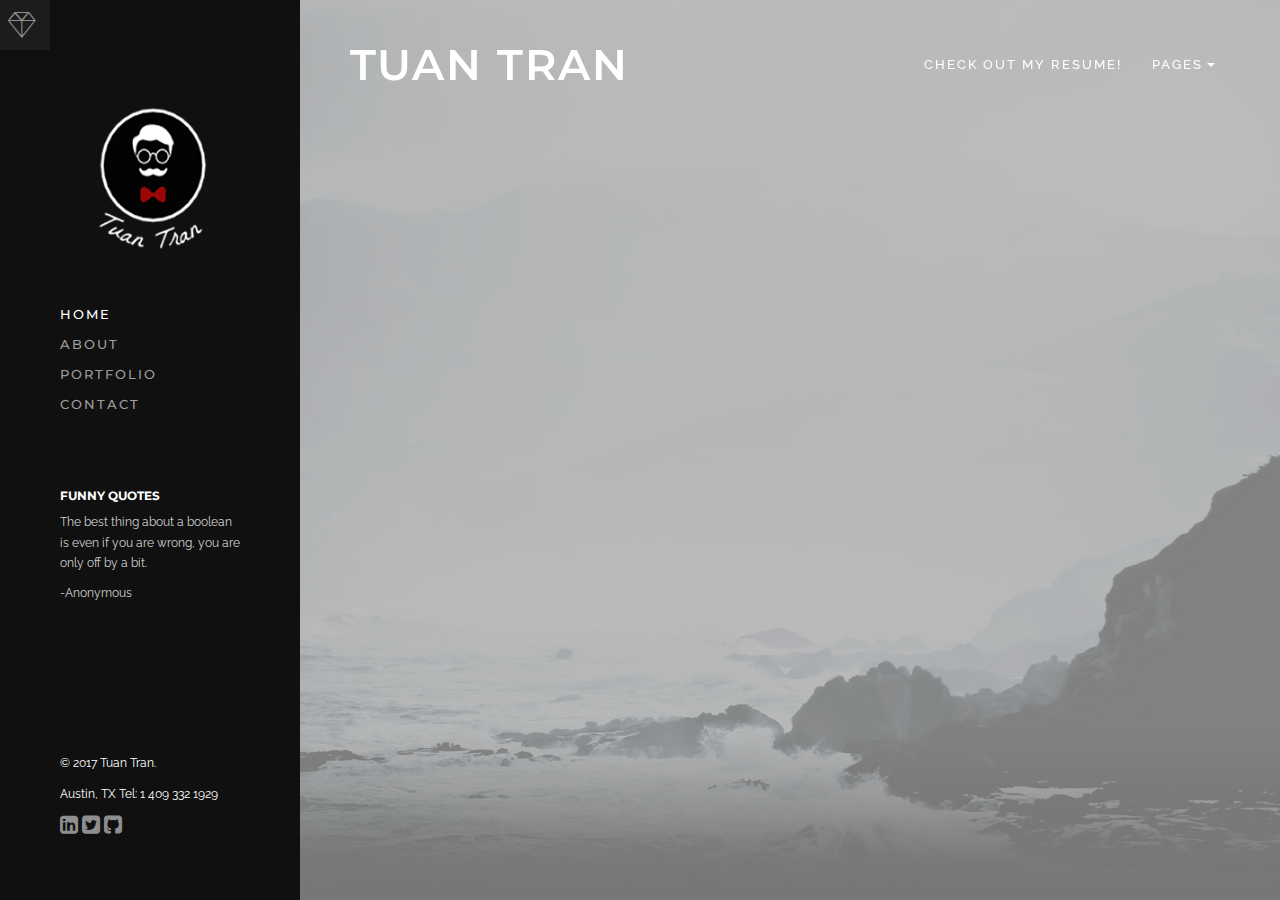
<file: index.html>
<!DOCTYPE html>
<html lang="en">
<!--[if IE 9]>
<html class="ie9" lang="en">    <![endif]-->
<!--[if IE 8]>
<html class="ie8" lang="en">    <![endif]-->
<head>

   <title>Tuan | Portfolio</title>

   <meta charset="UTF-8">
   <meta http-equiv="X-UA-Compatible" content="IE=edge">
   <meta name=viewport content="width=device-width, initial-scale=1">
   <meta name="description" content="">
   <meta name="keywords" content="">

   <link rel=icon href=favicon.ico sizes="16x16" type="image/png">

   <!-- JS -->
   <script src="assets/vendor/animatedheader/js/modernizr.custom.js"></script>

   <!-- CSS -->
   <link href="assets/vendor/bootstrap/css/bootstrap.min.css" property='stylesheet' rel="stylesheet" type="text/css" media="screen"/>
   <link href="assets/vendor/pe-icon-7-stroke/css/pe-icon-7-stroke.css" property='stylesheet' rel="stylesheet" type="text/css" media="screen"/>
   <link href="assets/vendor/mfp/css/magnific-popup.min.css" property='stylesheet' rel="stylesheet" type="text/css" media="screen"/>
   <link href="assets/vendor/fontawesome/css/font-awesome.min.css" property='stylesheet' rel="stylesheet" type="text/css" media="screen"/>

   <link href="assets/vendor/rs-plugin/css/settings.css" property='stylesheet' rel="stylesheet" type="text/css" media="screen"/>
   <link href="assets/vendor/rs-plugin/css/layers.css" property='stylesheet' rel="stylesheet" type="text/css" media="screen"/>
   <link href="assets/vendor/rs-plugin/css/navigation.css" property='stylesheet' rel="stylesheet" type="text/css" media="screen"/>
   <link href="assets/vendor/owl-carousel/assets/owl.carousel.css" property='stylesheet' rel="stylesheet" type="text/css" media="screen"/>

   <link href="assets/custom/css/style.css" property='stylesheet' rel="stylesheet" type="text/css" media="screen"/>



</head>
<body class="">

<!--Pre-Loader-->
<div id="preloader"><img src="assets/custom/images/preloader.gif" alt="01"></div>

<div id="wrapper" class="sidebar-left">

   <a href="#menu-toggle" class="" id="menu-toggle"><span class="" aria-hidden="true"></span></a>

   <!-- Sidebar -->
   <div id="sidebar-wrapper">
      <ul class="sidebar-nav">
         <li class="e-divider-4"></li>
         <li class="sidebar-brand">
            <a href="#"><img src="assets/custom/images/t-logo.png" width="180" alt="logo"></a>
         </li>
         <li class="e-divider-4"></li>
         <li><a href="index.html" class="current">Home</a></li>
         <li><a href="about.html">About</a></li>
         <li><a href="portfolio.html">Portfolio</a></li>
         <!-- <li><a href="blog-list.html">Blog</a></li> -->
         <!-- <li><a href="blog.html">Blog Grid</a></li> -->
         <li><a href="contact.html">Contact</a></li>
      </ul>
      <div class="e-divider-4"></div>
      <div class="side-widget">
         <h6 class="font-accident-one-bold e-uppercase">Funny Quotes</h6>
         <p class="small" id="chosen-quotes">
         </p>
         <p class="small" id="chosen-artist">
         </p>
      </div>
<!--       <div class="side-widget">
         <h6 class="font-accident-one-bold e-uppercase">Subscribe to news</h6>
         <input>
      </div> -->
      <div class="bottom-widget">
         <p class="small">
            © 2017 Tuan Tran.
         </p>
         <p class="small">
         	Austin, TX
            Tel: 1 409 332 1929
         </p>
         <div>
            <!-- <a href="#!"><i class="fa fa-facebook-square" aria-hidden="true"></i></a> -->
            <a href="https://www.linkedin.com/in/tranqtuan"><i class="fa fa-linkedin-square" aria-hidden="true"></i></a>
            <a href="https://twitter.com/Tuan_QTran"><i class="fa fa-twitter-square" aria-hidden="true"></i></a>
            <a href="https://github.com/tuanqtran"><i class="fa fa-github-square" aria-hidden="true"></i></a>
            <!-- <a href="#!"><i class="fa fa-google-plus-square" aria-hidden="true"></i></a> -->
            <!-- <a href="#!"><i class="fa fa-vimeo-square" aria-hidden="true"></i></a> -->
            <!-- <a href="#!"><i class="fa fa-pinterest-square" aria-hidden="true"></i></a> -->
            <!-- <a href="#!"><i class="fa fa-tumblr-square" aria-hidden="true"></i></a> -->
         </div>
      </div>
   </div>
   <!-- /#sidebar-wrapper -->

   <!-- Content -->
   <div id="page-content-wrapper" class="content-wrap">

      <!-- Header -->
      <header class="cbp-af-header toggled">
         <div class="cbp-af-inner">
            <div class="navbar navbar-default" role="navigation">
               <div class="container-fluid padding-side-50">
                  <!-- Brand and toggle get grouped for better mobile display -->
                  <div class="navbar-header">
                     <h1><a href="index.html" style="color: white;">Tuan Tran</a></h1>
                     <button type="button" class="navbar-toggle" data-toggle="collapse" data-target=".navbar-ex1-collapse">
                        <span class="sr-only">Toggle navigation</span>
                        <span class="icon-bar"></span>
                        <span class="icon-bar"></span>
                        <span class="icon-bar"></span>
                     </button>
                  </div>
                  <!-- Collect the nav links, forms, and other content for toggling -->
                  <nav class="collapse navbar-collapse navbar-ex1-collapse">
                     <ul class="nav navbar-nav navbar-right">
                        <li><a href="https://drive.google.com/file/d/0BzUWGNf-Rb9fN1ZwVWpxc2VKYkU/view" style="color: white;">Check out my Resume!</a></li>
                        <li class="dropdown">
                           <a class="dropdown-toggle" data-toggle="dropdown" style="color: white;">Pages <b class="caret"></b></a>
                           <ul class="dropdown-menu">
                              <li><a href="index.html" style="color: white;">Home</a></li>
                              <li><a href="about.html" style="color: white;">About</a></li>
                              <li><a href="portfolio.html" style="color: white;">Portfolio</a></li>
                              <li><a href="contact.html" style="color: white;">Contact</a></li>
                           </ul>
                        </li>
                        <!-- <li><a href="https://wrapbootstrap.com/theme/folius-portfolio-template-WB0674NL1?ref=neuethemes">Buy The Template</a></li> -->
                     </ul>
                  </nav><!-- /.navbar-collapse -->
               </div>
            </div>
         </div>
      </header>
      <!-- / Header -->

      <!-- Content Sections -->
      <div id="content">

         <!-- Revolution Slider -->
         <section class="slider-revolution">
            <div class="rev_slider_wrapper">
               <div id="slider1" class="rev_slider head-overlay" data-version="5.0">
                  <ul>
                     <!-- SLIDE  -->
                     <li data-transition="fade" data-slotamount="1" data-masterspeed="1000"
                         data-thumb="assets/custom/images/rs-images/fullslide1-320x200.jpg" data-saveperformance="off"
                         data-title="Slide">
                        <!-- MAIN IMAGE -->
                        <img src="assets/custom/images/rs-images/intro-bg.jpg" alt="fullslide2"
                             data-bgposition="center center"
                             data-bgfit="cover"
                             data-bgrepeat="no-repeat">
                        <!-- LAYERS -->


                        <!-- LAYER NR. 1 -->

                        <div class="tp-caption cap-title font-accident-two-normal color00 e-uppercase tp-resizeme rs-parallaxlevel-2"
                             data-x="center"
                             data-y="bottom"
                             data-basealign="grid"
                             data-voffset="40"
                             data-hoffset="0"
                             data-width=”auto”
                             data-height=”auto”
                             data-whitespace=”[‘nowrap’,’normal’,’normal’,’normal’]”
                             data-transform_idle="o:1;"
                             data-transform_in="z:0;rX:0;rY:0;rZ:0;sX:1;sY:1;skX:0;skY:0;opacity:0;s:1500;e:Power3.easeInOut;"
                             data-transform_out="auto:auto;s:700;"
                             data-start="950"
                             data-splitin=”none”
                             data-splitout=”none”
                             data-responsive_offset=”on”
                             data-fontsize="['36','34','30','20']"
                             data-lineheight="['120','100','90','80']"
                             style="z-index: 2; text-shadow: 2px 2px 5px black">Welcome to my Portfolio!
                        </div>

                        <!-- LAYER NR. 3 -->
                        <div class="tp-caption cap-sub-subtitle font-regular-normal color00 e-uppercase tp-resizeme rs-parallaxlevel-2"
                             data-x="center"
                             data-y="bottom"
                             data-basealign="grid"
                             data-voffset="50"
                             data-hoffset="0"
                             data-width=”auto”
                             data-height=”auto”
                             data-whitespace=”[‘nowrap’,’normal’,’normal’,’normal’]”
                             data-transform_idle="o:1;"
                             data-transform_in="z:0;rX:0;rY:0;rZ:0;sX:1;sY:1;skX:0;skY:0;opacity:0;s:1500;e:Power3.easeInOut;"
                             data-transform_out="auto:auto;s:700;"
                             data-start="1500"
                             data-splitin=”none”
                             data-splitout=”none”
                             data-responsive_offset=”on”
                             style="z-index: 2; text-shadow: 2px 2px 5px black">Explore below
                        </div>

                        <!-- LAYER NR. 4 -->
                        <div class="tp-caption Hero-Button rev-btn  rs-parallaxlevel-2"
                             data-x="['center','center','center','center']"
                             data-hoffset="['0','0','0','0']"
                             data-y="bottom"
                             data-voffset="0"
                             data-width="none"
                             data-height="none"
                             data-whitespace="nowrap"
                             data-transform_idle="o:1;"
                             data-transform_hover="o:1;rX:0;rY:0;rZ:0;z:0;s:300;e:Power1.easeInOut;"
                             data-style_hover="c:rgba(0, 0, 0, 1.00);bg:rgba(255, 255, 255, 1.00);bc:rgba(255, 255, 255, 1.00);cursor:pointer;"

                             data-transform_in="z:0;rX:0;rY:0;rZ:0;sX:1;sY:1;skX:0;skY:0;opacity:0;s:1500;e:Power3.easeInOut;"
                             data-transform_out="auto:auto;s:700;"
                             data-mask_out="x:inherit;y:inherit;s:inherit;e:inherit;"
                             data-start="2000"
                             data-splitin="none"
                             data-splitout="none"
                             data-actions='[{"event":"click","action":"scrollbelow","offset":"0px"}]'
                             data-responsive_offset="on"
                             data-responsive="off"

                             style="z-index: 9; white-space: nowrap;outline:none;box-shadow:none;box-sizing:border-box;-moz-box-sizing:border-box;-webkit-box-sizing:border-box; border: none; background: rgba(255, 255, 255, .6); text-shadow: 2px 2px 5px black;"><a href="portfolio.html" style="color: white;">CONTINUE</a>
                        </div>

                     </li>

                     <!-- SLIDE  -->
                     <li data-transition="fade" data-slotamount="1" data-masterspeed="1000"
                         data-thumb="assets/custom/images/rs-images/fullslide1-320x200.jpg" data-saveperformance="off"
                         data-title="Slide">
                        <!-- MAIN IMAGE -->
                        <img src="assets/custom/images/rs-images/intro-bg2.jpg" alt="fullslide2"
                             data-bgposition="center center"
                             data-bgfit="cover"
                             data-bgrepeat="no-repeat">
                        <!-- LAYERS -->

                        <!-- LAYER NR. 1 -->

                        <div class="tp-caption cap-title font-accident-two-normal e-uppercase tp-resizeme rs-parallaxlevel-2"
                             data-x="center"
                             data-y="bottom"
                             data-basealign="grid"
                             data-voffset="40"
                             data-hoffset="0"
                             data-width=”auto”
                             data-height=”auto”
                             data-whitespace=”[‘nowrap’,’normal’,’normal’,’normal’]”
                             data-transform_idle="o:1;"
                             data-transform_in="z:0;rX:0;rY:0;rZ:0;sX:1;sY:1;skX:0;skY:0;opacity:0;s:1500;e:Power3.easeInOut;"
                             data-transform_out="auto:auto;s:700;"
                             data-start="950"
                             data-splitin=”none”
                             data-splitout=”none”
                             data-responsive_offset=”on”
                             data-fontsize="['36','34','30','20']"
                             data-lineheight="['120','100','90','80']"
                             style="z-index: 2; text-shadow: 2px 2px 5px black; color: white">Welcome to my Portfolio!
                        </div>

                        <!-- LAYER NR. 3 -->
                        <div class="tp-caption cap-sub-subtitle font-regular-normal e-uppercase tp-resizeme rs-parallaxlevel-2"
                             data-x="center"
                             data-y="bottom"
                             data-basealign="grid"
                             data-voffset="50"
                             data-hoffset="0"
                             data-width=”auto”
                             data-height=”auto”
                             data-whitespace=”[‘nowrap’,’normal’,’normal’,’normal’]”
                             data-transform_idle="o:1;"
                             data-transform_in="z:0;rX:0;rY:0;rZ:0;sX:1;sY:1;skX:0;skY:0;opacity:0;s:1500;e:Power3.easeInOut;"
                             data-transform_out="auto:auto;s:700;"
                             data-start="1500"
                             data-splitin=”none”
                             data-splitout=”none”
                             data-responsive_offset=”on”
                             style="z-index: 2; text-shadow: 2px 2px 5px black; color: white">Explore below
                        </div>

                        <!-- LAYER NR. 4 -->
                        <div class="tp-caption Hero-Button rev-btn  rs-parallaxlevel-2"
                             data-x="['center','center','center','center']"
                             data-hoffset="['0','0','0','0']"
                             data-y="bottom"
                             data-voffset="0"
                             data-width="none"
                             data-height="none"
                             data-whitespace="nowrap"
                             data-transform_idle="o:1;"
                             data-transform_hover="o:1;rX:0;rY:0;rZ:0;z:0;s:300;e:Power1.easeInOut;"
                             data-style_hover="c:rgba(0, 0, 0, 1.00);bg:rgba(255, 255, 255, 1.00);bc:rgba(255, 255, 255, 1.00);cursor:pointer;"

                             data-transform_in="z:0;rX:0;rY:0;rZ:0;sX:1;sY:1;skX:0;skY:0;opacity:0;s:1500;e:Power3.easeInOut;"
                             data-transform_out="auto:auto;s:700;"
                             data-mask_out="x:inherit;y:inherit;s:inherit;e:inherit;"
                             data-start="2000"
                             data-splitin="none"
                             data-splitout="none"
                             data-actions='[{"event":"click","action":"scrollbelow","offset":"0px"}]'
                             data-responsive_offset="on"
                             data-responsive="off"

                             style="z-index: 9; white-space: nowrap;outline:none;box-shadow:none;box-sizing:border-box;-moz-box-sizing:border-box;-webkit-box-sizing:border-box; border: none; background: rgba(255, 255, 255, .6); text-shadow: 2px 2px 5px black"><a href="portfolio.html" style="color: white;">CONTINUE</a>
                        </div>

                     </li>


                  </ul>
                  <div class="tp-bannertimer"></div>
               </div>

            </div>
         </section>
         <!-- /Revolution Slider -->


         <!--  Portfolio Block  -->
         <section id="portfolio" class="e-block e-block-skin pt-section" data-stellar-background-ratio="0.5" data-name="Portfolio">

            <div class="light">

<!--                <div id="isotope-filters" class="port-filter text-right">
                  <ul>
                     <li><a href="#cat1" data-filter="*">All</a></li>
                     <li><a href="#cat2" data-filter=".project">project</a></li>
                     <li><a href="#cat3" data-filter=".webwork">webwork</a></li>
                     <li><a href="#cat4" data-filter=".misc">misc</a></li>
                  </ul>
               </div> -->

               <div class="dividewhite4"></div>

               <div class="grid container-fluid ">

                  <div id="posts" class="row popup-container">

<!--                      <div class="grid-item project col-lg-3 col-md-4 col-sm-6 nopadding">
                        <div class="item-wrap">
                           <figure class="effect-goliath">
                              <img src="assets/custom/images/portfolio/thumbs/emoji-arcade.png" class="img-responsive" alt="img11"/>
                              <figcaption>
                                 <div class="fig-description">
                                    <h3>Emoji Arcade</h3>
                                    <p>#project</p>
                                 </div>
                                 <a href="emoji-arcade.html">View more</a>
                              </figcaption>
                           </figure>
                        </div>
                     </div>
                     <div class="grid-item grid-sizer project col-lg-3 col-md-4 col-sm-6 nopadding">
                        <div class="item-wrap">
                           <figure class="effect-goliath">
                              <img src="assets/custom/images/portfolio/thumbs/meetup.PNG" class="img-responsive" alt="img03"/>
                              <figcaption>
                                 <div class="fig-description">
                                    <h3>Meetup Maps</h3>
                                    <p>#project</p>
                                 </div>
                                 <a href="meetup-maps.html">View more</a>
                              </figcaption>
                           </figure>
                        </div>
                     </div>
                     <div class="grid-item webwork misc col-lg-3 col-md-4 col-sm-6 nopadding">
                        <div class="item-wrap">
                           <figure class="effect-goliath">
                              <img src="assets/custom/images/portfolio/thumbs/hots.PNG" class="img-responsive" alt="img11"/>
                              <figcaption>
                                 <div class="fig-description">
                                    <h3>Hero of the Storm</h3>
                                    <p>#webwork</p>
                                 </div>
                                 <a href="hots.html">View more</a>
                              </figcaption>
                           </figure>
                        </div>
                     </div>
                     <div class="grid-item webwork misc col-lg-3 col-md-4 col-sm-6 nopadding">
                        <div class="item-wrap">
                           <figure class="effect-goliath">
                              <img src="assets/custom/images/portfolio/thumbs/cosmos.PNG" class="img-responsive" alt="img03"/>
                              <figcaption>
                                 <div class="fig-description">
                                    <h3>Cosmos Hangman</h3>
                                    <p>#webwork</p>
                                 </div>
                                 <a href="cosmos-hangman.html">View more</a>
                              </figcaption>
                           </figure>
                        </div>
                     </div>

                     <div class="grid-item webwork col-lg-3 col-md-4 col-sm-6 nopadding">
                        <div class="item-wrap">
                           <figure class="effect-goliath">
                              <img src="assets/custom/images/portfolio/thumbs/tonyburger.PNG" class="img-responsive" alt="img11"/>
                              <figcaption>
                                 <div class="fig-description">
                                    <h3>Tony's Burger Joint</h3>
                                    <p>#webwork</p>
                                 </div>
                                 <a href="tony-burger.html">View more</a>
                              </figcaption>
                           </figure>
                        </div>
                     </div> -->







<!--                      <div class="grid-item webwork misc col-lg-3 col-md-4 col-sm-6 nopadding">
                        <div class="item-wrap">
                           <figure class="effect-goliath">
                              <img src="assets/custom/images/portfolio/thumbs/08-01.jpg" class="img-responsive" alt="img03"/>
                              <figcaption>
                                 <div class="fig-description">
                                    <h3>Six</h3>
                                    <p>#webwork #misc</p>
                                 </div>
                                 <a href="portfolio-item.html">View more</a>
                              </figcaption>
                           </figure>
                        </div>
                     </div>
                     <div class="grid-item project col-lg-3 col-md-4 col-sm-6 nopadding">
                        <div class="item-wrap">
                           <figure class="effect-goliath">
                              <img src="assets/custom/images/portfolio/thumbs/07-01.jpg" class="img-responsive" alt="img03"/>
                              <figcaption>
                                 <div class="fig-description">
                                    <h3>Seven</h3>
                                    <p>#project</p>
                                 </div>
                                 <a href="portfolio-item.html">View more</a>
                              </figcaption>
                           </figure>
                        </div>
                     </div>
                     <div class="grid-item project webwork col-lg-3 col-md-4 col-sm-6 nopadding">
                        <div class="item-wrap">
                           <figure class="effect-goliath">
                              <img src="assets/custom/images/portfolio/thumbs/06-01.jpg" class="img-responsive" alt="img03"/>
                              <figcaption>
                                 <div class="fig-description">
                                    <h3>Eight</h3>
                                    <p>#others </p>
                                 </div>
                                 <a href="portfolio-item.html">View more</a>
                              </figcaption>
                           </figure>
                        </div>
                     </div>

                     <div class="grid-item project col-lg-3 col-md-4 col-sm-6 nopadding">
                        <div class="item-wrap">
                           <figure class="effect-goliath">
                              <img src="assets/custom/images/portfolio/thumbs/09-01.jpg" class="img-responsive" alt="img03"/>
                              <figcaption>
                                 <div class="fig-description">
                                    <h3>Nine</h3>
                                    <p>#others </p>
                                 </div>
                                 <a href="portfolio-item.html">View more</a>
                              </figcaption>
                           </figure>
                        </div>
                     </div>
                     <div class="grid-item project webwork col-lg-3 col-md-4 col-sm-6 nopadding">
                        <div class="item-wrap">
                           <figure class="effect-goliath">
                              <img src="assets/custom/images/portfolio/thumbs/10-01.jpg" class="img-responsive" alt="img03"/>
                              <figcaption>
                                 <div class="fig-description">
                                    <h3>Ten</h3>
                                    <p>#others </p>
                                 </div>
                                 <a href="portfolio-item.html">View more</a>
                              </figcaption>
                           </figure>
                        </div>
                     </div>
                     <div class="grid-item webwork col-lg-3 col-md-4 col-sm-6 nopadding">
                        <div class="item-wrap">
                           <figure class="effect-goliath">
                              <img src="assets/custom/images/portfolio/thumbs/11-01.jpg" class="img-responsive" alt="img03"/>
                              <figcaption>
                                 <div class="fig-description">
                                    <h3>Eleven</h3>
                                    <p>#others </p>
                                 </div>
                                 <a href="portfolio-item.html">View more</a>
                              </figcaption>
                           </figure>
                        </div>
                     </div>
                     <div class="grid-item webwork project col-lg-3 col-md-4 col-sm-6 nopadding">
                        <div class="item-wrap">
                           <figure class="effect-goliath">
                              <img src="assets/custom/images/portfolio/thumbs/12-01.jpg" class="img-responsive" alt="img03"/>
                              <figcaption>
                                 <div class="fig-description">
                                    <h3>Twelve</h3>
                                    <p>#others </p>
                                 </div>
                                 <a href="portfolio-item.html">View more</a>
                              </figcaption>
                           </figure>
                        </div>
                     </div> -->

                  </div>

               </div>

            </div>
         </section>
         <!-- /Portfolio Block  -->

      </div>
      <!-- /Content Sections -->

   </div>
   <!-- /Content -->

</div>


<div id="image-cache" class="hidden"></div>


<!-- JS -->
<script src="assets/vendor/jquery/js/jquery-2.2.0.min.js" type="text/javascript"></script>
<script src="assets/vendor/bootstrap/js/bootstrap.min.js" type="text/javascript"></script>
<script src="assets/vendor/animatedheader/js/classie.js"></script>
<script src="assets/vendor/animatedheader/js/cbpAnimatedHeader.min.js"></script>
<script type="text/javascript" src="assets/vendor/imagesloaded/js/imagesloaded.pkgd.min.js"></script>
<script type="text/javascript" src="assets/vendor/isotope/js/isotope.pkgd.min.js"></script>
<script type="text/javascript" src="assets/vendor/jquery-parallax/js/jquery.parallax-1.1.3.js"></script>
<script src="assets/vendor/mfp/js/jquery.magnific-popup.min.js" type="text/javascript"></script>
<script src="assets/vendor/anicounter/jquery.counterup.min.js" type="text/javascript"></script>
<script src="assets/vendor/circle-progress/circle-progress.min.js" type="text/javascript"></script>
<script src="assets/vendor/waypoints/waypoints.min.js" type="text/javascript"></script>
<script src="assets/vendor/goalprogress/goalProgress.min.js" type="text/javascript"></script>
<script src="assets/vendor/owl-carousel/owl.carousel.min.js" type="text/javascript"></script>

<script type="text/javascript" src="assets/vendor/rs-plugin/js/jquery.themepunch.tools.min.js?rev=5.0"></script>
<script type="text/javascript" src="assets/vendor/rs-plugin/js/jquery.themepunch.revolution.min.js?rev=5.0"></script>
<script type="text/javascript" src="assets/vendor/rs-plugin/js/extensions/revolution.extension.slideanims.min.js"></script>
<script type="text/javascript" src="assets/vendor/rs-plugin/js/extensions/revolution.extension.layeranimation.min.js"></script>
<script type="text/javascript" src="assets/vendor/rs-plugin/js/extensions/revolution.extension.navigation.min.js"></script>
<script type="text/javascript" src="assets/vendor/rs-plugin/js/extensions/revolution.extension.navigation.min.js"></script>
<script type="text/javascript" src="assets/vendor/rs-plugin/js/extensions/revolution.extension.parallax.min.js"></script>
<script type="text/javascript" src="assets/vendor/rs-plugin/js/extensions/revolution.extension.actions.min.js"></script>
<script type="text/javascript" src="assets/vendor/rs-plugin/js/extensions/revolution.extension.video.min.js"></script>


<!-- Custom scripts -->
<script src="assets/custom/js/script.js" type="text/javascript"></script>
<script src="assets/custom/js/quote.js" type="text/javascript"></script>
</script>
</body>
</html>
</file>
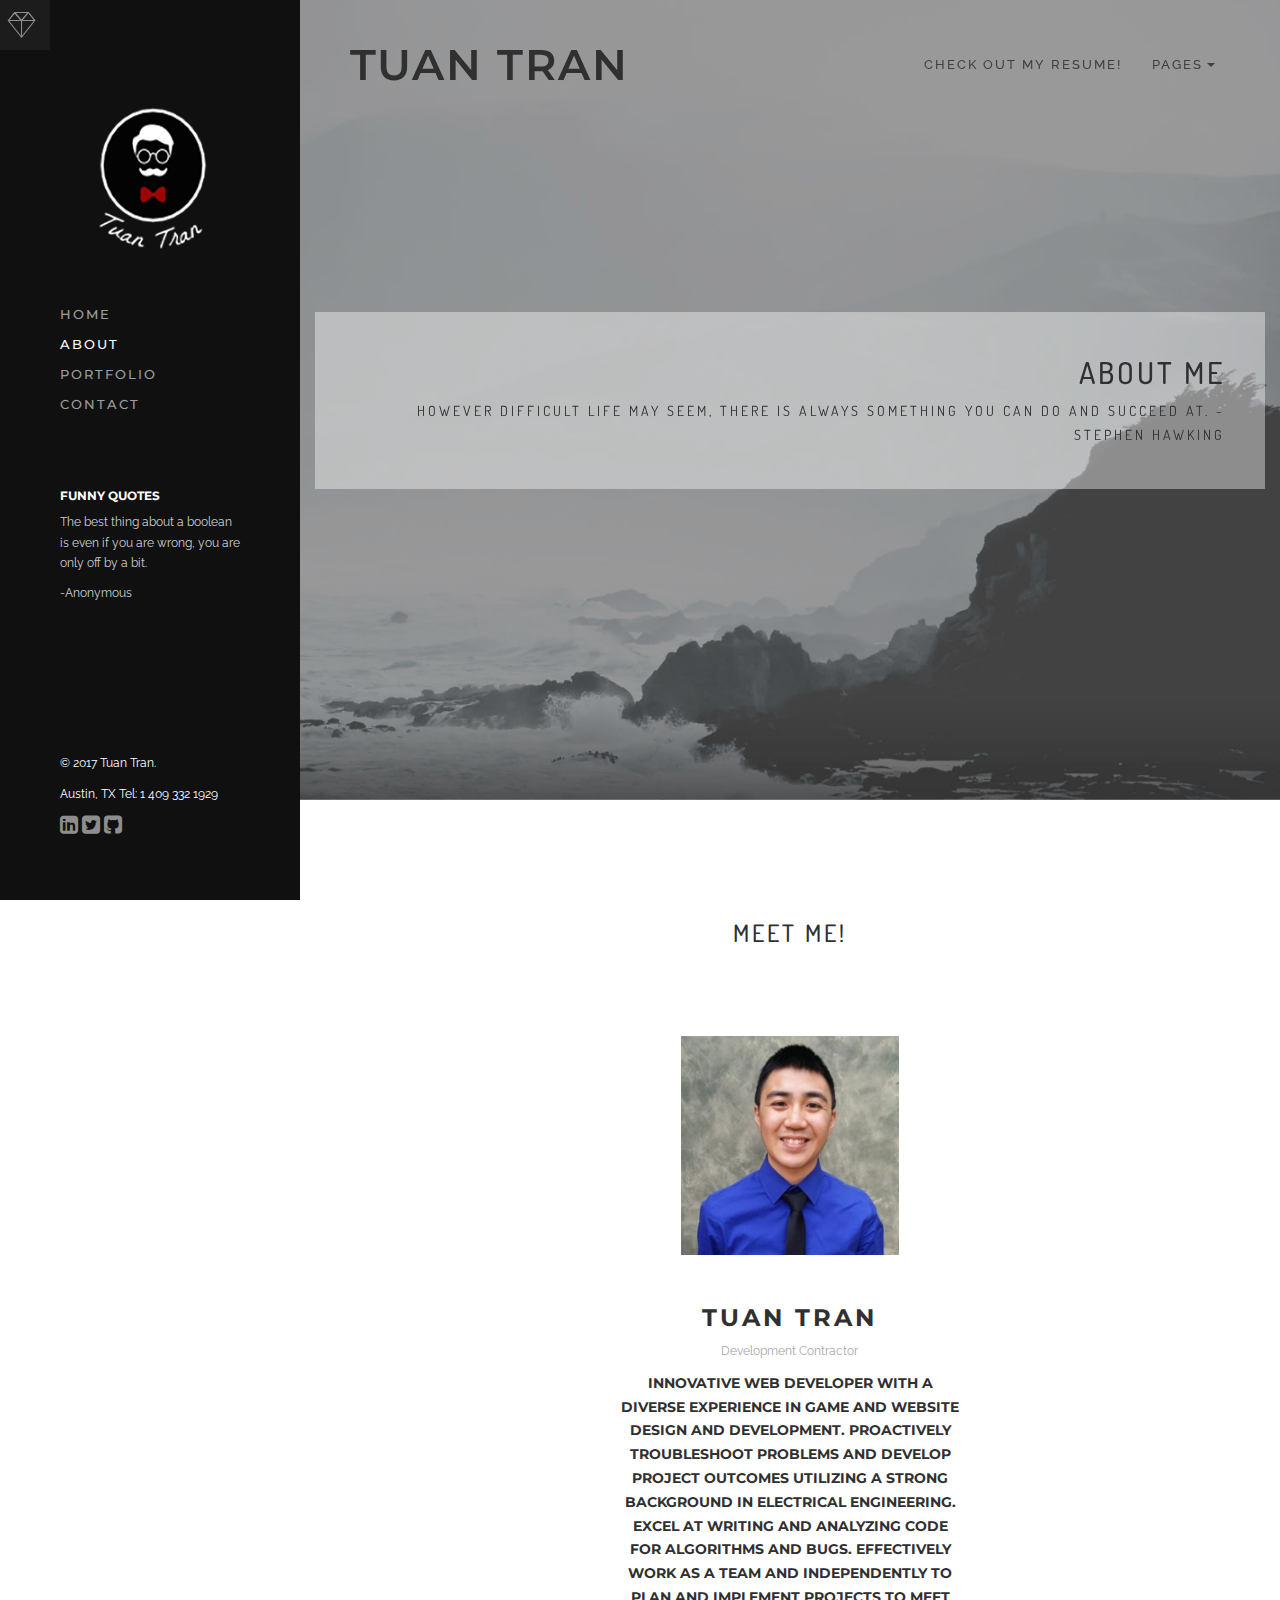
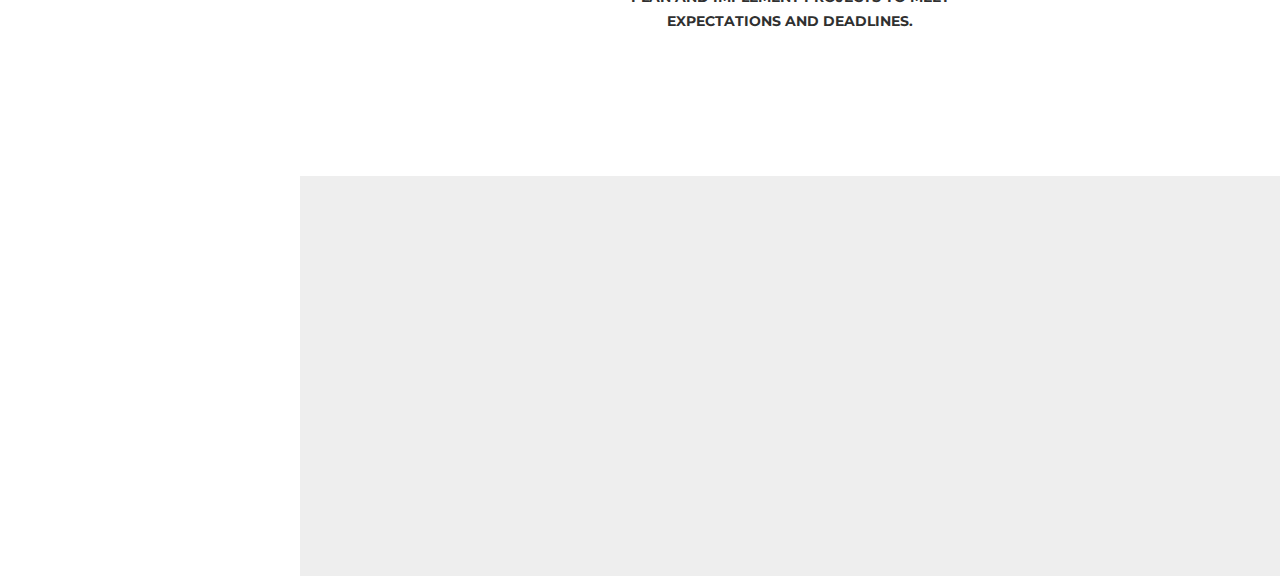
<file: about.html>
<!DOCTYPE html>
<html lang="en">
<!--[if IE 9]>
<html class="ie9" lang="en">    <![endif]-->
<!--[if IE 8]>
<html class="ie8" lang="en">    <![endif]-->
<head>

   <title>Tuan | About</title>

   <meta charset="UTF-8">
   <meta http-equiv="X-UA-Compatible" content="IE=edge">
   <meta name=viewport content="width=device-width, initial-scale=1">
   <meta name="description" content="">
   <meta name="keywords" content="">

   <link rel=icon href=favicon.ico sizes="16x16" type="image/png">

   <!-- JS -->
   <script src="assets/vendor/animatedheader/js/modernizr.custom.js"></script>

   <!-- CSS -->
   <link href="assets/vendor/bootstrap/css/bootstrap.min.css" property='stylesheet' rel="stylesheet" type="text/css" media="screen"/>
   <link href="assets/vendor/pe-icon-7-stroke/css/pe-icon-7-stroke.css" property='stylesheet' rel="stylesheet" type="text/css" media="screen"/>
   <link href="assets/vendor/mfp/css/magnific-popup.min.css" property='stylesheet' rel="stylesheet" type="text/css" media="screen"/>
   <link href="assets/vendor/fontawesome/css/font-awesome.min.css" property='stylesheet' rel="stylesheet" type="text/css" media="screen"/>

   <link href="assets/vendor/rs-plugin/css/settings.css" property='stylesheet' rel="stylesheet" type="text/css" media="screen"/>
   <link href="assets/vendor/rs-plugin/css/layers.css" property='stylesheet' rel="stylesheet" type="text/css" media="screen"/>
   <link href="assets/vendor/rs-plugin/css/navigation.css" property='stylesheet' rel="stylesheet" type="text/css" media="screen"/>
   <link href="assets/vendor/owl-carousel/assets/owl.carousel.css" property='stylesheet' rel="stylesheet" type="text/css" media="screen"/>

   <link href="assets/custom/css/style.css" property='stylesheet' rel="stylesheet" type="text/css" media="screen"/>


</head>
<body class="">


<!--Pre-Loader-->
<div id="preloader"><img src="assets/custom/images/preloader.gif" alt="01"></div>

<div id="wrapper" class="sidebar-left">

   <a href="#menu-toggle" class="" id="menu-toggle"><span class="" aria-hidden="true"></span></a>

   <!-- Sidebar -->
   <div id="sidebar-wrapper">
      <ul class="sidebar-nav">
         <li class="e-divider-4"></li>
         <li class="sidebar-brand">
            <a href="#"><img src="assets/custom/images/t-logo.png" width="180" alt="logo"></a>
         </li>
         <li class="e-divider-4"></li>
         <li><a href="index.html">Home</a></li>
         <li><a href="about.html" class="current">About</a></li>
         <li><a href="portfolio.html">Portfolio</a></li>
         <!-- <li><a href="blog-list.html">Blog</a></li> -->
         <!-- <li><a href="blog.html">Blog Grid</a></li> -->
         <li><a href="contact.html">Contact</a></li>
      </ul>
      <div class="e-divider-4"></div>
      <div class="side-widget">
         <h6 class="font-accident-one-bold e-uppercase">Funny Quotes</h6>
         <p class="small" id="chosen-quotes">
         </p>
         <p class="small" id="chosen-artist">
         </p>
      </div>
<!--       <div class="side-widget">
         <h6 class="font-accident-one-bold e-uppercase">Subscribe to news</h6>
         <input>
      </div> -->
      <div class="bottom-widget">
         <p class="small">
            © 2017 Tuan Tran.
         </p>
         <p class="small">
            Austin, TX
            Tel: 1 409 332 1929
         </p>
         <div>
            <a href="https://www.linkedin.com/in/tranqtuan"><i class="fa fa-linkedin-square" aria-hidden="true"></i></a>
            <a href="https://twitter.com/Tuan_QTran"><i class="fa fa-twitter-square" aria-hidden="true"></i></a>
            <a href="https://github.com/tuanqtran"><i class="fa fa-github-square" aria-hidden="true"></i></a>
         </div>
      </div>
   </div>
   <!-- /#sidebar-wrapper -->

   <div id="page-content-wrapper" class="content-wrap">

      <!-- Header -->
      <header class="cbp-af-header toggled">
         <div class="cbp-af-inner">
            <div class="navbar navbar-default" role="navigation">
               <div class="container-fluid padding-side-50">
                  <!-- Brand and toggle get grouped for better mobile display -->
                  <div class="navbar-header">
                     <h1><a href="index.html">Tuan Tran</a></h1>
                     <button type="button" class="navbar-toggle" data-toggle="collapse" data-target=".navbar-ex1-collapse">
                        <span class="sr-only">Toggle navigation</span>
                        <span class="icon-bar"></span>
                        <span class="icon-bar"></span>
                        <span class="icon-bar"></span>
                     </button>
                  </div>
                  <!-- Collect the nav links, forms, and other content for toggling -->
                  <nav class="collapse navbar-collapse navbar-ex1-collapse">
                     <ul class="nav navbar-nav navbar-right">
                        <li><a href="https://drive.google.com/file/d/0BzUWGNf-Rb9fN1ZwVWpxc2VKYkU/view">Check out my Resume!</a></li>
                        <li class="dropdown">
                           <a class="dropdown-toggle" data-toggle="dropdown">Pages <b class="caret"></b></a>
                           <ul class="dropdown-menu">
                              <li><a href="index.html">Home</a></li>
                              <li><a href="about.html">About</a></li>
                              <li><a href="portfolio.html">Portfolio</a></li>
                              <li><a href="contact.html">Contact</a></li>
                              <!-- <li><a href="blogpost.html">Blog Post</a></li> -->
                           </ul>
                        </li>
                     </ul>
                  </nav><!-- /.navbar-collapse -->
               </div>
            </div>
         </div>
      </header>
      <!-- / Header -->

      <!-- Content Sections -->
      <div id="content">

         <!-- Hero Image -->
         <section id="about-hero-image">
            <div class="layer"></div>
            <div class="container-fluid hero-wrapper">
               <div class="row text-right">
                  <div class="col-md-12">
                     <div class="hero-text">
                        <h2 class="font-accident-two-normal">About Me</h2>
                        <p class="font-accident-two-normal e-uppercase letter-spacing-03">
                           However difficult life may seem, there is always something you can do and succeed at.
                           -Stephen Hawking
                        </p>
                     </div>
                  </div>
               </div>
            </div>
         </section>
         <!-- /Hero Image -->

         <!-- Services Block -->
<!--          <section id="services" class="e-block-regular e-block-centered services-block">
            <div class="container-fluid padding-side-50">

               <div class="row">
                  <div class="col-lg-3 col-md-6">
                     <a href="#!"><div class="rd-medal e-centered"><i class="pe-7s-world"></i></div></a>
                     <div class="dividewhite3"></div>
                     <h4 class="font-accident-one-normal e-uppercase">Identity</h4>
                     <p class="small">
                        There are 2 basic types of landing page, Click Through and Lead Generation (also referred to as Lead Gen or Lead Capture pages).
                     </p>
                     <h6 class="font-accident-one-normal e-uppercase fontcolor-medium-light"><a href="#!">learn more</a></h6>
                     <div class="e-divider-dynamic"></div>
                  </div>
                  <div class="col-lg-3 col-md-6">
                     <a href="#!"><div class="rd-medal e-centered"><i class="pe-7s-target"></i></div></a>
                     <div class="dividewhite3"></div>
                     <h4 class="font-accident-one-normal e-uppercase">Development</h4>
                     <p class="small">
                        Click through landing pages (as the name implies) have the goal of persuading the visitor to click through to another page.
                     </p>
                     <h6 class="font-accident-one-normal e-uppercase fontcolor-medium-light"><a href="#!">learn more</a></h6>
                     <div class="e-divider-dynamic"></div>
                  </div>
                  <div class="col-lg-3 col-md-6">
                     <a href="#!"><div class="rd-medal e-centered"><i class="pe-7s-science"></i></div></a>
                     <div class="dividewhite3"></div>
                     <h4 class="font-accident-one-normal e-uppercase">Ui / UX Design</h4>
                     <p class="small">
                        All too often, inbound advertising traffic is directed at shopping cart or registration pages. This leads to poor conversions
                     </p>
                     <h6 class="font-accident-one-normal e-uppercase fontcolor-medium-light"><a href="#!">learn more</a></h6>
                     <div class="e-divider-dynamic"></div>
                  </div>
                  <div class="col-lg-3 col-md-6">
                     <a href="#!"><div class="rd-medal e-centered"><i class="pe-7s-like"></i></div></a>
                     <div class="dividewhite3"></div>
                     <h4 class="font-accident-one-normal e-uppercase">Video Effects</h4>
                     <p class="small">
                        As a result, the destination page from a click through page is typically the shopping cart or registration page – now with a ...
                     </p>
                     <h6 class="font-accident-one-normal e-uppercase fontcolor-medium-light"><a href="#!">learn more</a></h6>
                     <div class="e-divider-dynamic"></div>
                  </div>
               </div>
            </div>
         </section> -->
         <!-- /Services Block -->

         <!-- Goal block -->
<!--          <section id="goal" class="e-block-short">
            <div class="layer"></div>
            <div class="container-fluid padding-side-50">
               <div class="row">
                  <div class="col-lg-7">
                     <h4 class="font-accident-two-normal color13 e-uppercase letter-spacing-03">Prototyping</h4>
                     <div id="proto" class="text-right"></div>
                     <div class="e-divider-2"></div>

                     <h4 class="font-accident-two-normal color13 e-uppercase letter-spacing-03">Development</h4>
                     <div id="develop" class="text-right"></div>
                     <div class="e-divider-2"></div>

                     <h4 class="font-accident-two-normal color13 e-uppercase letter-spacing-03">Design</h4>
                     <div id="design" class="text-right"></div>
                     <div class="e-divider-2"></div>

                     <h4 class="font-accident-two-normal color13 e-uppercase letter-spacing-03">Testing</h4>
                     <div id="testing" class="text-right"></div>
                     <div class="e-divider-4"></div>
                  </div>
                  <div class="col-lg-5">
                     <div class="embed-responsive embed-responsive-16by9">
                        <iframe src="https://player.vimeo.com/video/36284917?title=0&byline=0&portrait=0" width="500" height="208" allowfullscreen></iframe>
                     </div>
                  </div>
               </div>
            </div>
         </section> -->
         <!-- /Goal block -->

         <!-- Counts Block -->
<!--          <section id="counts" class="e-block-regular">
            <div class="container-fluid padding-side-50">
               <div class="count-container row">
                  <div class="col-md-12 e-divider-dynamic"></div>

                  <div class="col-lg-3 col-sm-6 count text-center">
                     <div class="count-icon">
                        <i class="pe-7s-volume1"></i>
                     </div>
                     <span class=".integers digit font-accident-two-normal">12654</span>
                     <div class="count-text e-uppercase">Photos added</div>
                     <div class="e-divider-dynamic"></div>
                  </div>
                  <div class="col-lg-3 col-sm-6 count text-center">
                     <div class="count-icon">
                        <i class="pe-7s-star"></i>
                     </div>
                     <span class=".integers digit font-accident-two-normal">65</span>
                     <div class="count-text e-uppercase">Places visited</div>
                     <div class="e-divider-dynamic"></div>
                  </div>
                  <div class="col-lg-3 col-sm-6 count text-center">
                     <div class="count-icon">
                        <i class="pe-7s-disk"></i>
                     </div>
                     <span class=".integers digit font-accident-two-normal">9356</span>
                     <div class="count-text e-uppercase">Posts written</div>
                     <div class="e-divider-dynamic"></div>
                  </div>
                  <div class="col-lg-3 col-sm-6 count text-center">
                     <div class="count-icon">
                        <i class="pe-7s-graph"></i>
                     </div>
                     <span class=".integers digit font-accident-two-normal">156</span>
                     <div class="count-text e-uppercase">Days remaining</div>
                     <div class="e-divider-dynamic"></div>
                  </div>
               </div>
            </div>
         </section> -->
         <!-- /Counts Block -->

         <!-- Promo -->
<!--          <section id="promo" class="e-block-regular e-block-skin bg-color01">
            <div class="container-fluid">
               <div class="row">
                  <div class="col-sm-6"></div>
                  <div class="col-sm-6">
                     <div class="e-divider-8"></div>
                     <h3 class="font-accident-two-normal e-uppercase">I am happy to make business <br>with the Folius Team...</h3>
                     <p class="big color04">Rudolfo Sanchez Jr.</p>
                     <div class="e-divider-8"></div>
                  </div>
               </div>
            </div>
         </section> -->
         <!-- /Promo -->

         <!-- Colleagues -->
         <section id="colleagues" class="e-block-short">
            <div class="container-fluid padding-side-50">

               <div class="text-center">
                  <h3 class="font-accident-two-normal e-uppercase">Meet Me!</h3>
                  <div class="e-divider-8"></div>
               </div>

               <div class="row">
                  <div class="col-md-4 col-md-offset-4 col-xs-4 col-xs-offset-4 text-center">
                     <div class="e-width-80 e-centered collegaues">
                        <img src="assets/custom/images/pic.jpg" alt="Tuan Tran" class="img-responsive author-userpic">
                        <div class="e-divider-3"></div>
                        <h3 class="font-accident-one-bold e-uppercase">Tuan Tran</h3>
                        <p class="small color04">Development Contractor</p>
                        <!-- <div class="e-divider-dynamic"></div> -->
                     </div>
                  </div>
                  <div class="clearfix"></div>
                  <div class="col-md-6 col-md-offset-3 col-xs-6 col-xs-offset-3 text-center">
                     <div class="e-width-80 e-centered collegaues">
                        <!-- <img src="assets/custom/images/userpic03.jpg" alt="Rachel James Johnes" class="img-responsive author-userpic"> -->
                        <!-- <div class="e-divider-3"></div> -->
                        <p class="font-accident-one-bold e-uppercase">Innovative web developer with a diverse experience in game and website design and development. Proactively troubleshoot problems and develop project outcomes utilizing a strong background in electrical engineering. Excel at writing and analyzing code for algorithms and bugs. Effectively work as a team and independently to plan and implement projects to meet expectations and deadlines.</p>
                        <div class="e-divider-dynamic"></div>
                     </div>
                  </div>
<!--                   <div class="col-md-3 col-xs-6 text-center">
                     <div class="e-width-80 e-centered collegaues">
                        <img src="assets/custom/images/userpic04.jpg" alt="Rachel James Johnes" class="img-responsive author-userpic">
                        <div class="e-divider-3"></div>
                        <p class="font-accident-one-bold e-uppercase">Franc Ditz</p>
                        <p class="small color04">Lead Designer</p>
                        <div class="e-divider-dynamic"></div>
                     </div>
                  </div>
                  <div class="col-md-3 col-xs-6 text-center">
                     <div class="e-width-80 e-centered collegaues">
                        <img src="assets/custom/images/userpic05.jpg" alt="Rachel James Johnes" class="img-responsive author-userpic">
                        <div class="e-divider-3"></div>
                        <p class="font-accident-one-bold e-uppercase">Helen Zorba</p>
                        <p class="small color04">Head of UI/UX</p>
                        <div class="e-divider-dynamic"></div>
                     </div>
                  </div> -->
               </div>
            </div>
         </section>
         <!-- /Colleagues -->

         <!-- Clients -->
<!--          <section id="clients" class="e-block-short bg-color01">
            <div class="container-fluid text-center padding-side-50">
               <div class="row partners">
                  <div class="col-xs-4 col-sm-1"><img src="assets/custom/images/clients/partners_01.png" class="img-responsive e-centered" alt="x"></div>
                  <div class="col-xs-4 col-sm-1"><img src="assets/custom/images/clients/partners_02.png" class="img-responsive e-centered" alt="x"></div>
                  <div class="col-xs-4 col-sm-1"><img src="assets/custom/images/clients/partners_03.png" class="img-responsive e-centered" alt="x"></div>
                  <div class="col-xs-4 col-sm-1"><img src="assets/custom/images/clients/partners_04.png" class="img-responsive e-centered" alt="x"></div>
                  <div class="col-xs-4 col-sm-1"><img src="assets/custom/images/clients/partners_05.png" class="img-responsive e-centered" alt="x"></div>
                  <div class="col-xs-4 col-sm-1"><img src="assets/custom/images/clients/partners_06.png" class="img-responsive e-centered" alt="x"></div>
                  <div class="col-xs-4 col-sm-1"><img src="assets/custom/images/clients/partners_07.png" class="img-responsive e-centered" alt="x"></div>
                  <div class="col-xs-4 col-sm-1"><img src="assets/custom/images/clients/partners_08.png" class="img-responsive e-centered" alt="x"></div>
                  <div class="col-xs-4 col-sm-1"><img src="assets/custom/images/clients/partners_09.png" class="img-responsive e-centered" alt="x"></div>
                  <div class="col-xs-4 col-sm-1"><img src="assets/custom/images/clients/partners_10.png" class="img-responsive e-centered" alt="x"></div>
                  <div class="col-xs-4 col-sm-1"><img src="assets/custom/images/clients/partners_11.png" class="img-responsive e-centered" alt="x"></div>
                  <div class="col-xs-4 col-sm-1"><img src="assets/custom/images/clients/partners_12.png" class="img-responsive e-centered" alt="x"></div>
               </div>
            </div>
         </section> -->
         <!-- /Clients -->

         <!-- Google Map -->
         <section class="e-block-null">
            <div id="gm-panel">
               <div id="google-map" class="bigmap"></div>
            </div>
         </section>
         <!-- /Google Map -->
      </div>
      <!-- /Content Sections -->

   </div>

</div>


<div id="image-cache" class="hidden"></div>


<!-- JS -->
<script src="assets/vendor/jquery/js/jquery-2.2.0.min.js" type="text/javascript"></script>
<script src="assets/vendor/bootstrap/js/bootstrap.min.js" type="text/javascript"></script>
<script src="assets/vendor/animatedheader/js/classie.js"></script>
<script src="assets/vendor/animatedheader/js/cbpAnimatedHeader.min.js"></script>
<script type="text/javascript" src="assets/vendor/imagesloaded/js/imagesloaded.pkgd.min.js"></script>
<script type="text/javascript" src="assets/vendor/isotope/js/isotope.pkgd.min.js"></script>
<script type="text/javascript" src="assets/vendor/jquery-parallax/js/jquery.parallax-1.1.3.js"></script>
<script src="assets/vendor/anicounter/jquery.counterup.min.js" type="text/javascript"></script>
<script src="assets/vendor/circle-progress/circle-progress.min.js" type="text/javascript"></script>
<script src="assets/vendor/waypoints/waypoints.min.js" type="text/javascript"></script>
<script src="assets/vendor/goalprogress/goalProgress.min.js" type="text/javascript"></script>
<script src="assets/vendor/mfp/js/jquery.magnific-popup.min.js" type="text/javascript"></script>
<script src="assets/vendor/owl-carousel/owl.carousel.min.js" type="text/javascript"></script>

<script src="https://maps.google.com/maps/api/js?sensor=false" type="text/javascript"></script>

<script type="text/javascript" src="assets/vendor/rs-plugin/js/jquery.themepunch.tools.min.js?rev=5.0"></script>
<script type="text/javascript" src="assets/vendor/rs-plugin/js/jquery.themepunch.revolution.min.js?rev=5.0"></script>
<script type="text/javascript" src="assets/vendor/rs-plugin/js/extensions/revolution.extension.slideanims.min.js"></script>
<script type="text/javascript" src="assets/vendor/rs-plugin/js/extensions/revolution.extension.layeranimation.min.js"></script>
<script type="text/javascript" src="assets/vendor/rs-plugin/js/extensions/revolution.extension.navigation.min.js"></script>
<script type="text/javascript" src="assets/vendor/rs-plugin/js/extensions/revolution.extension.navigation.min.js"></script>
<script type="text/javascript" src="assets/vendor/rs-plugin/js/extensions/revolution.extension.parallax.min.js"></script>
<script type="text/javascript" src="assets/vendor/rs-plugin/js/extensions/revolution.extension.actions.min.js"></script>
<script type="text/javascript" src="assets/vendor/rs-plugin/js/extensions/revolution.extension.video.min.js"></script>


<!-- Custom scripts -->
<script src="assets/custom/js/script.js" type="text/javascript"></script>
<script src="assets/custom/js/quote.js" type="text/javascript"></script>


</body>
</html>
</file>
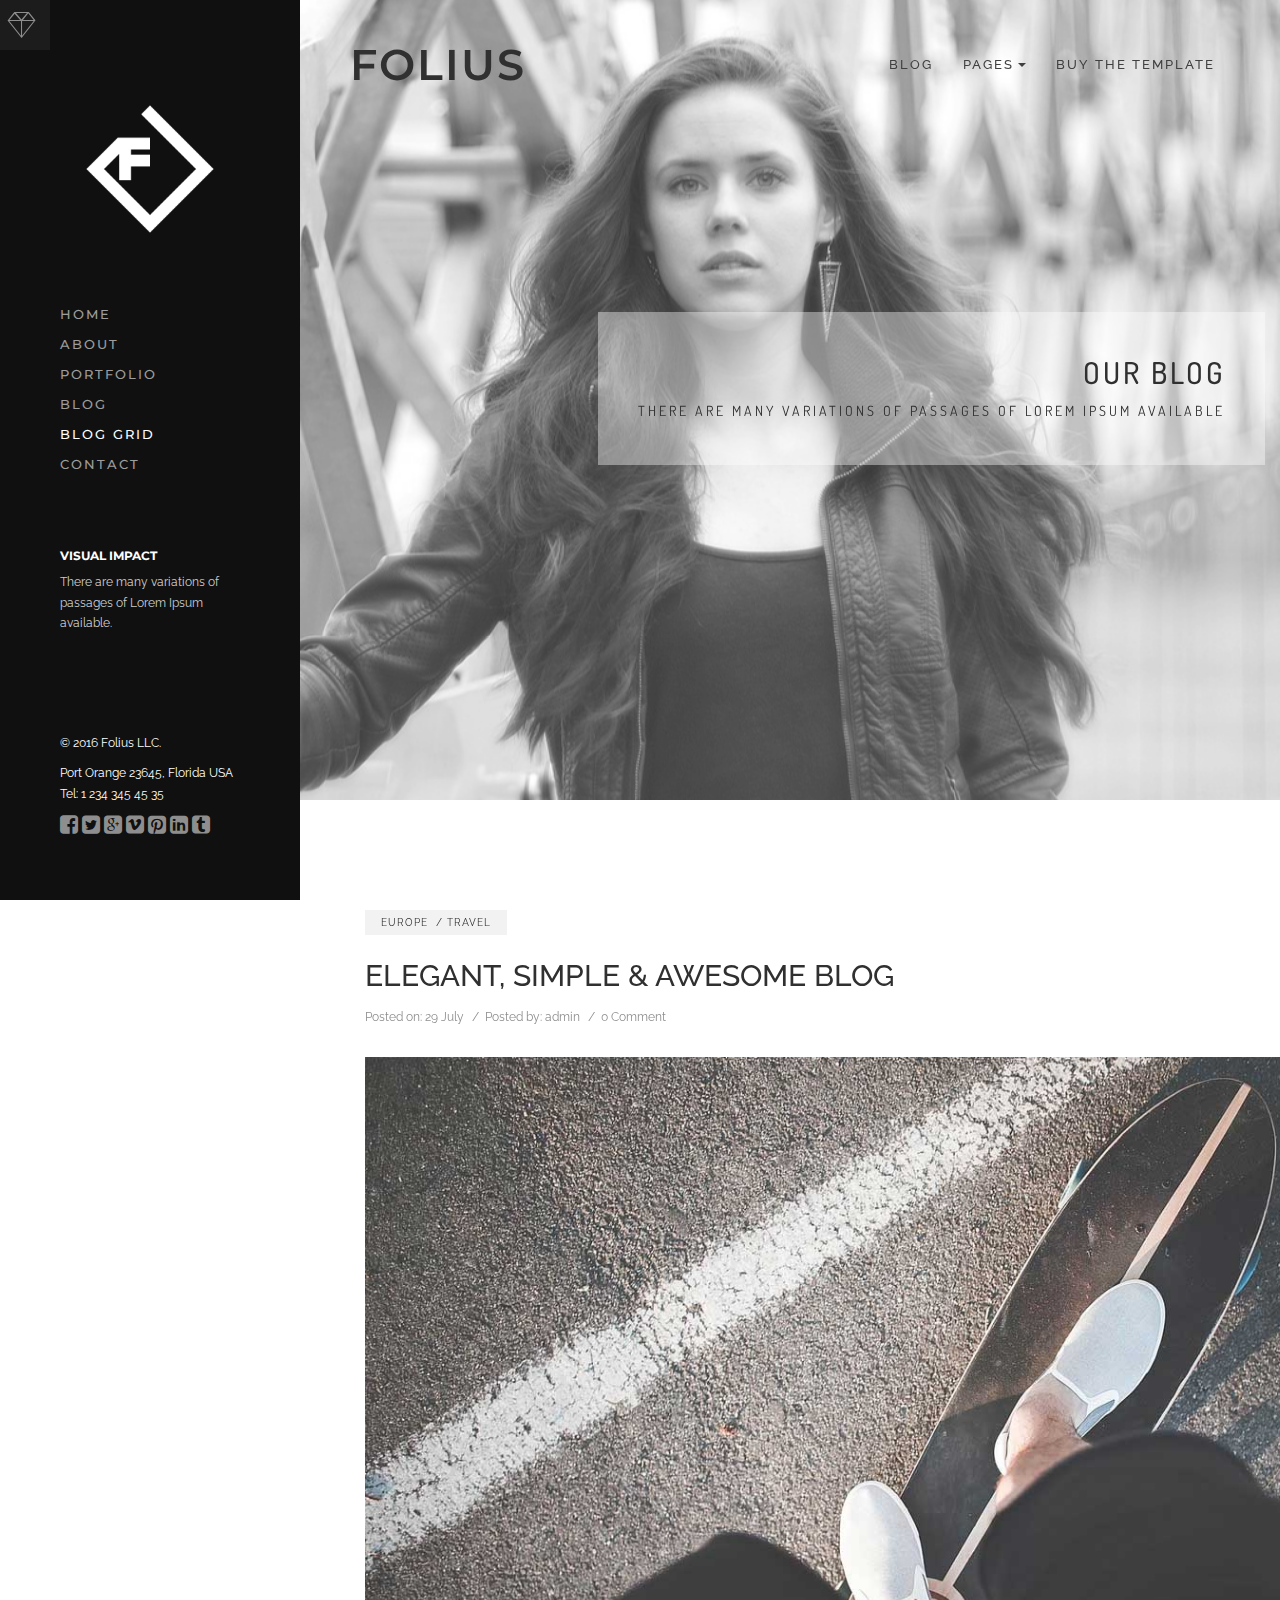
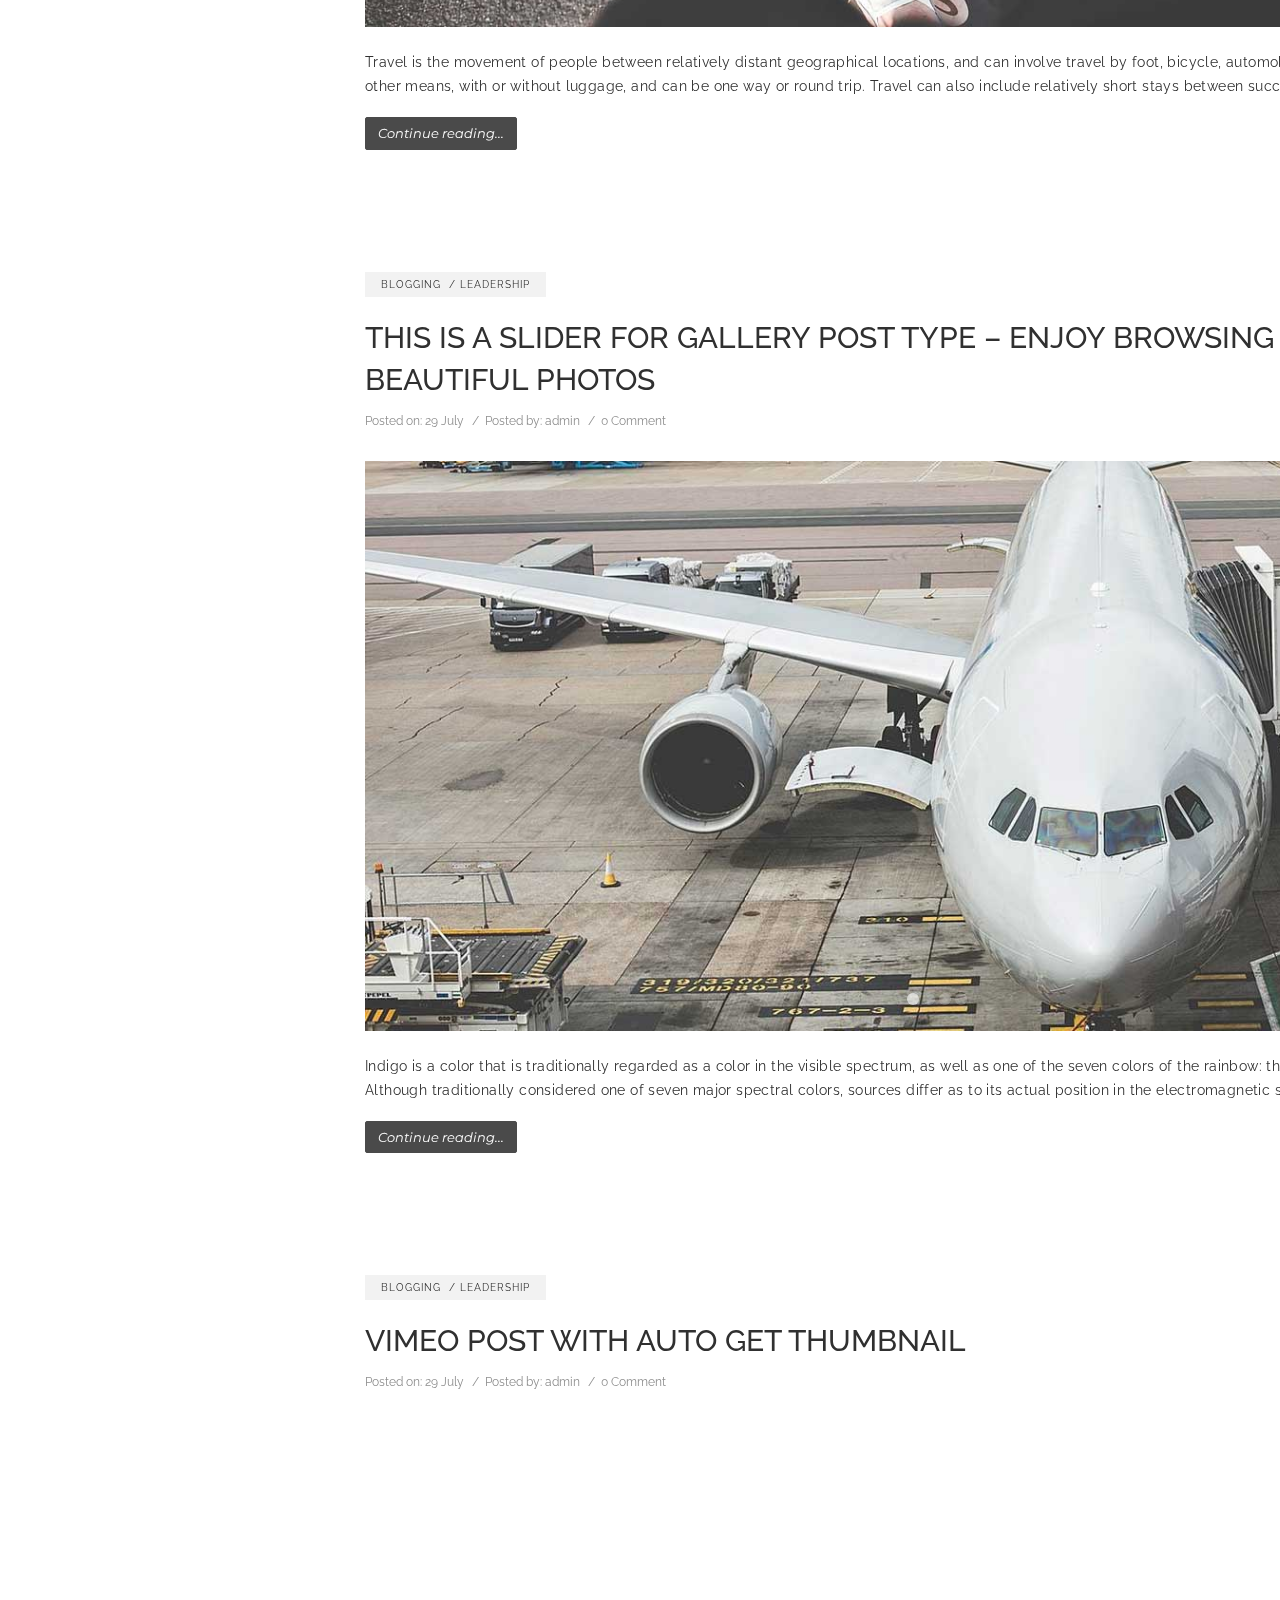
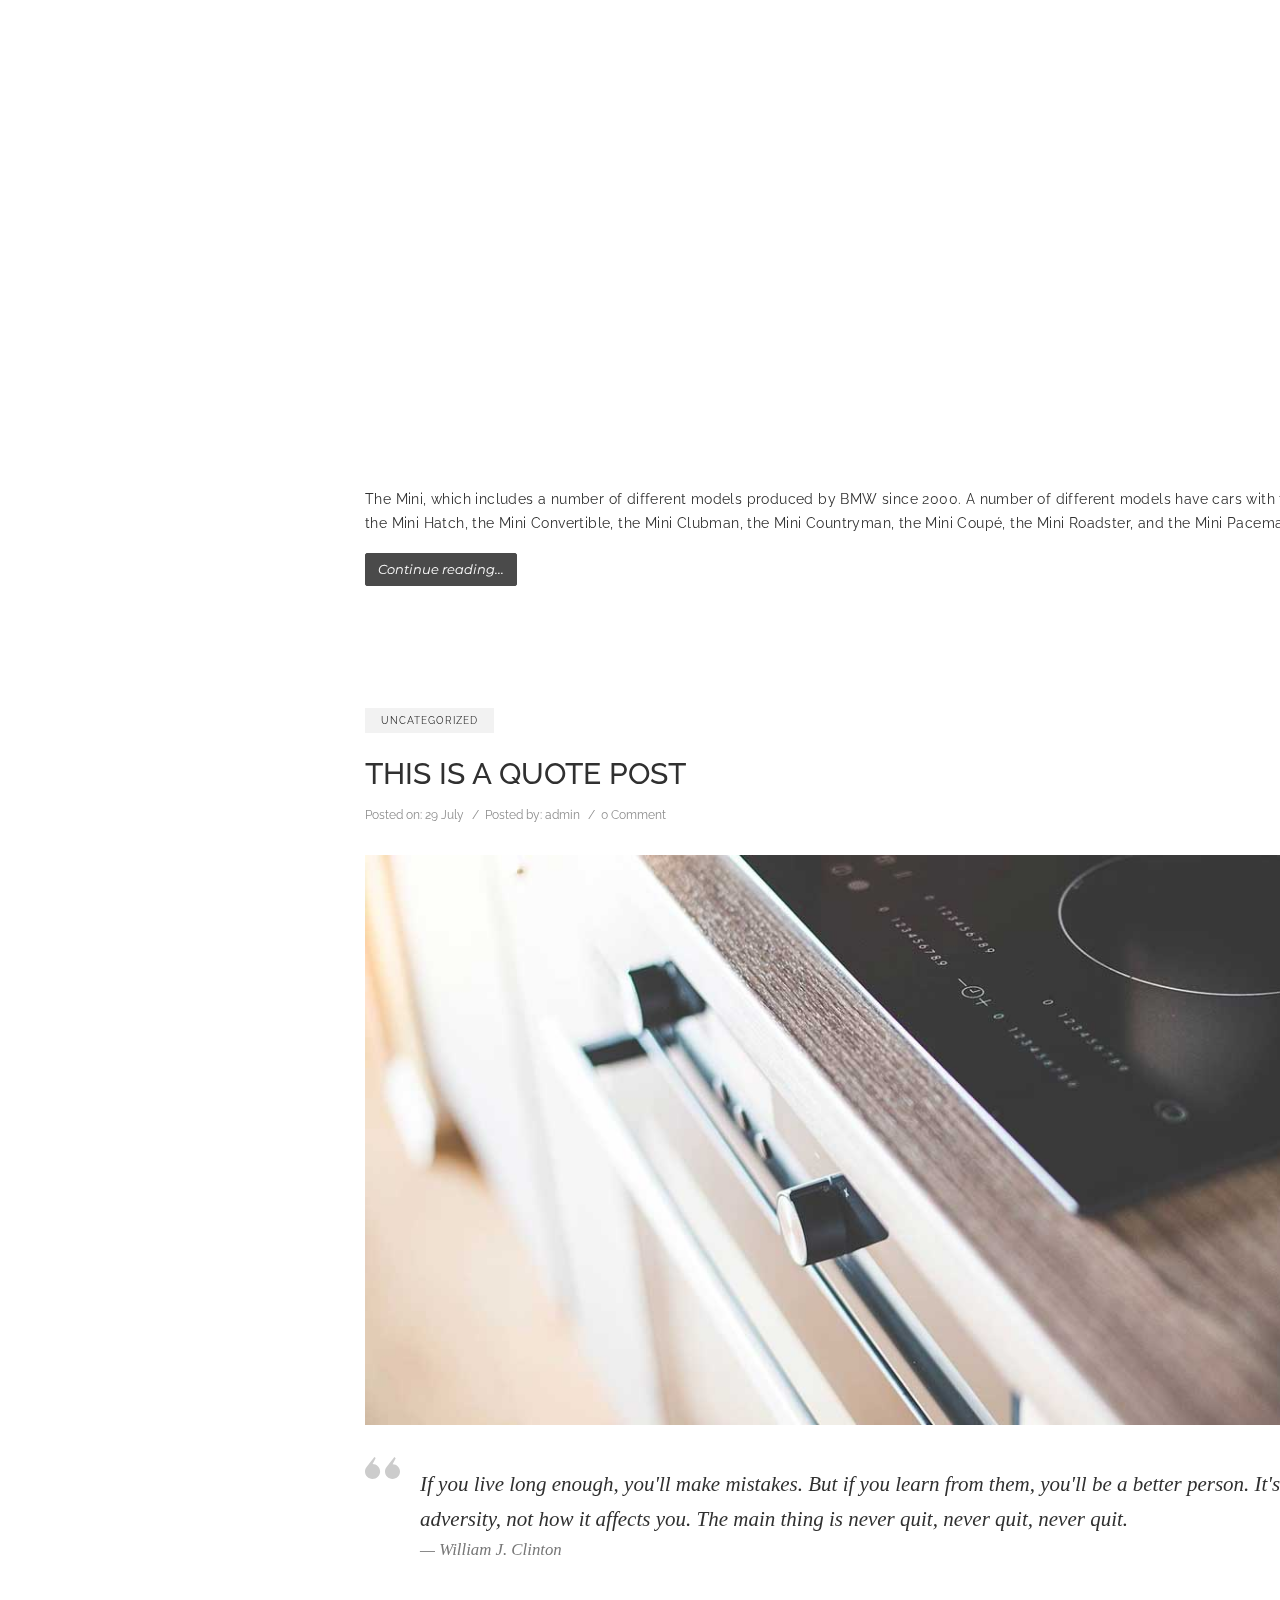
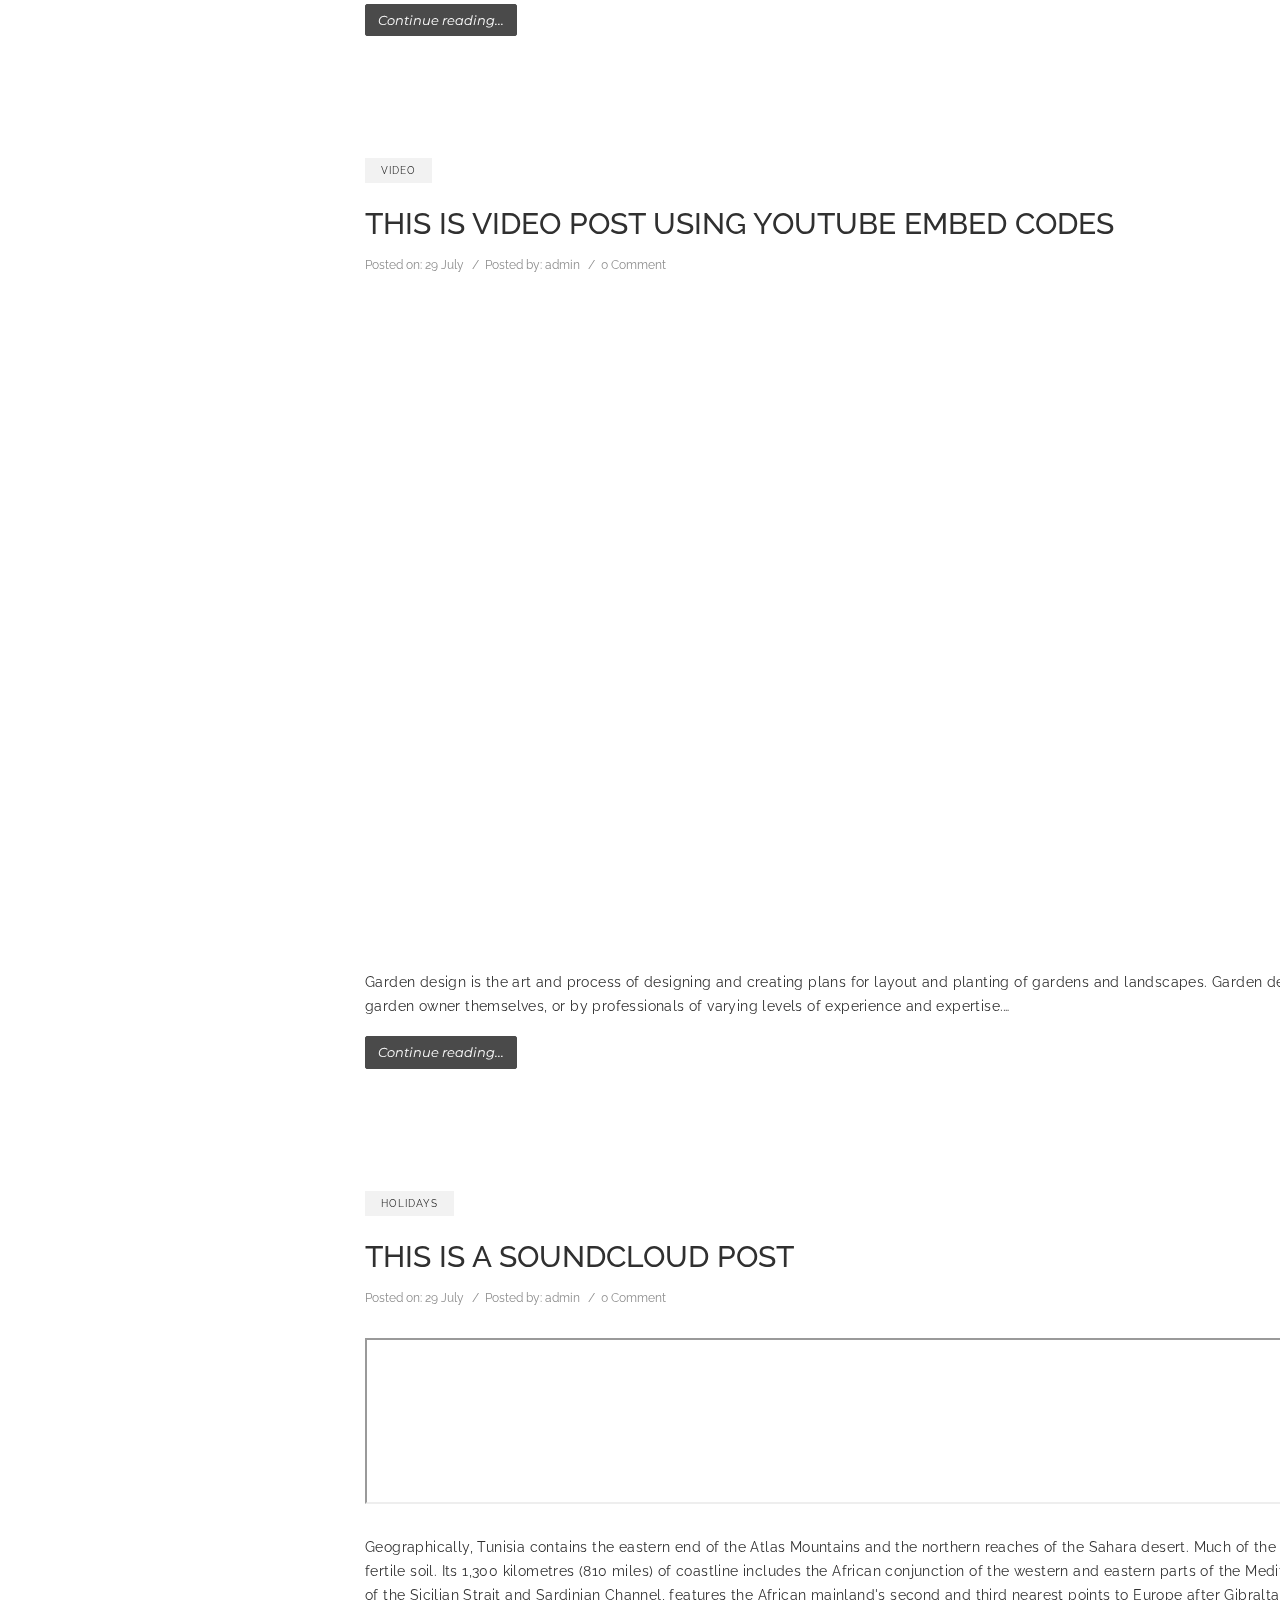
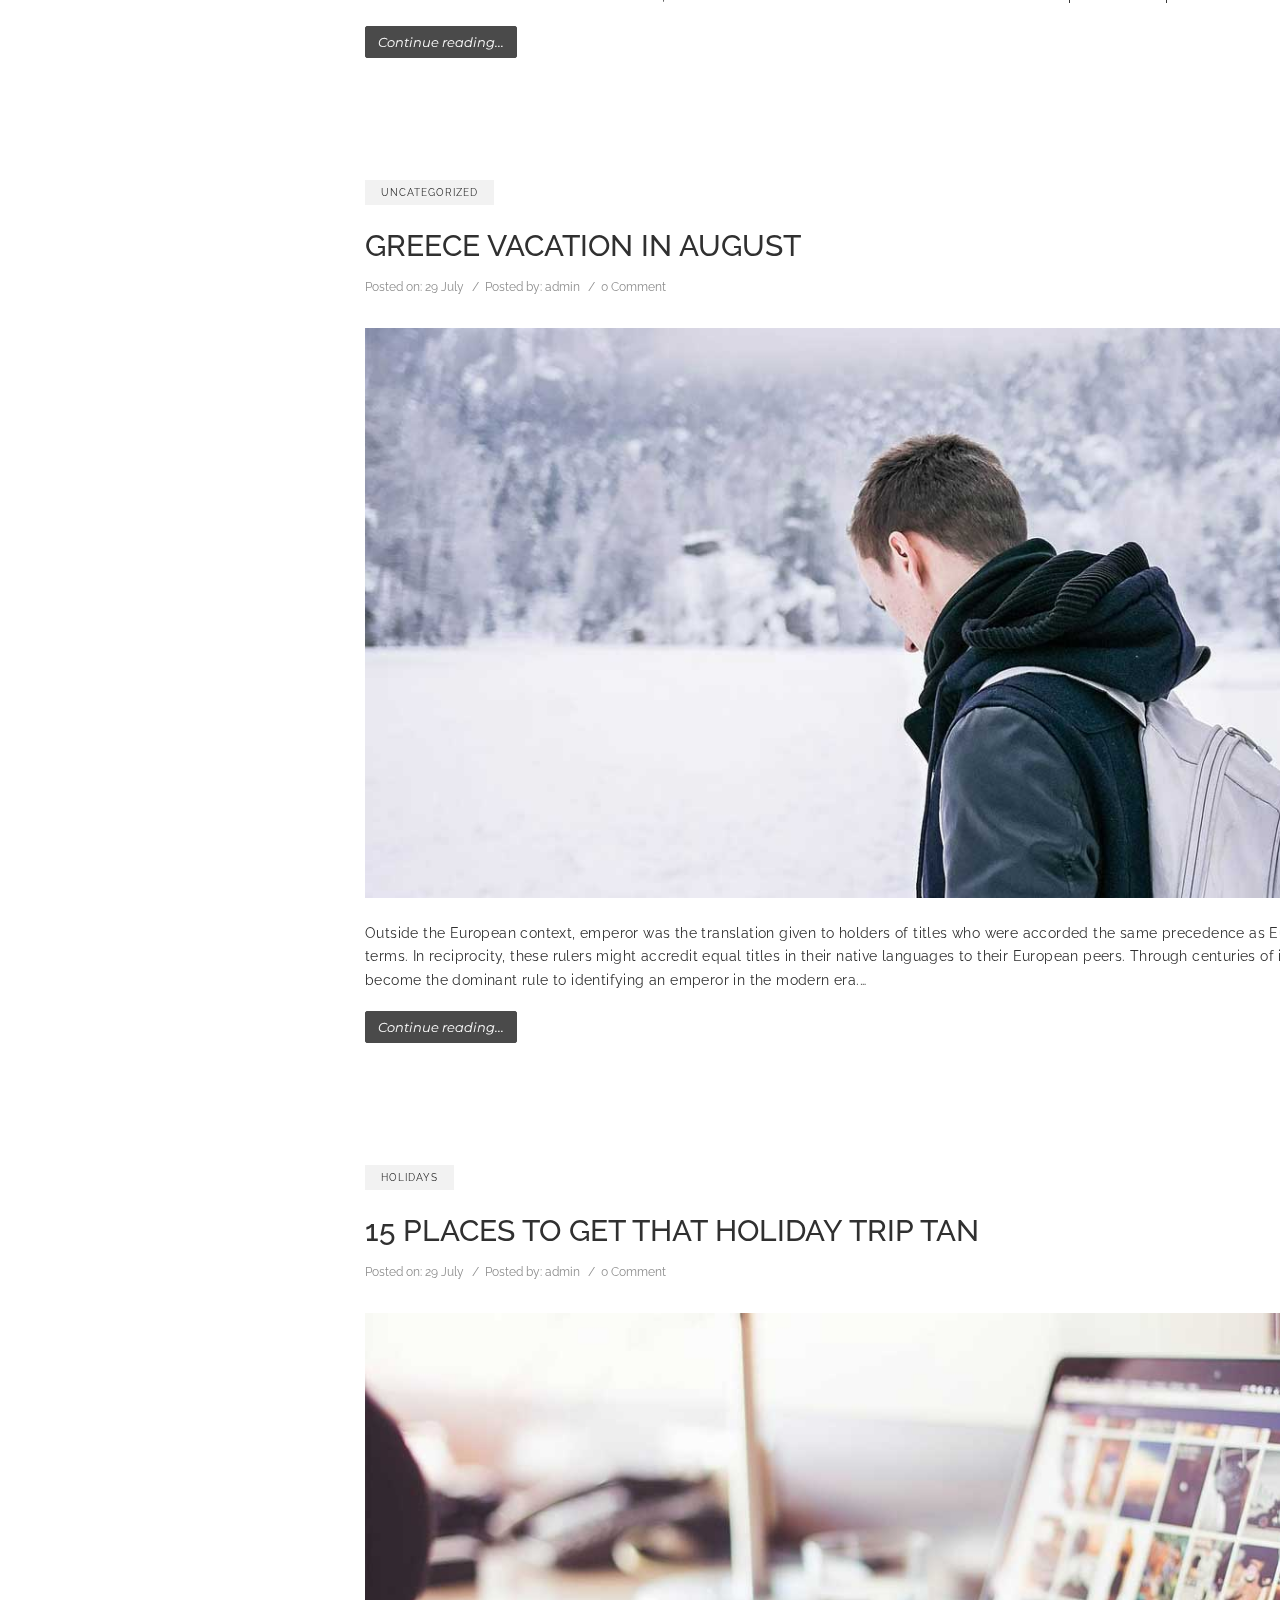
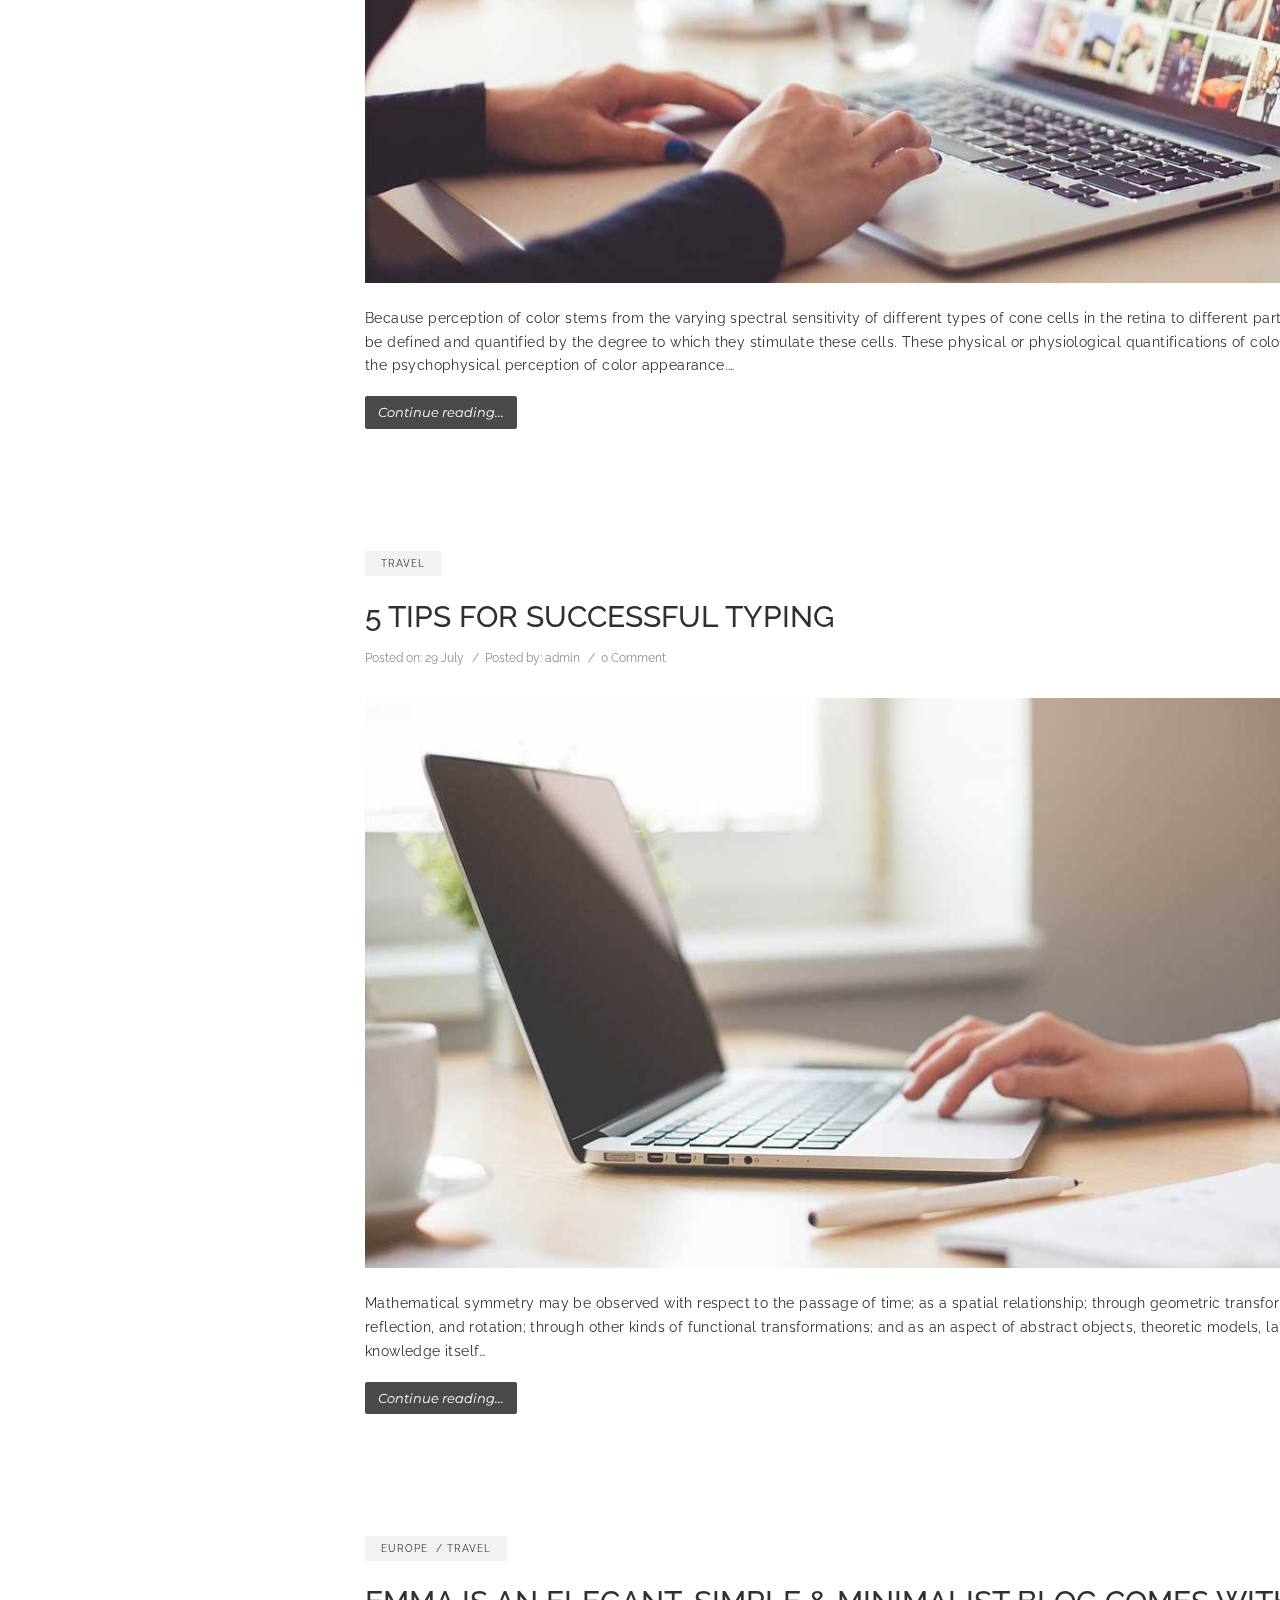
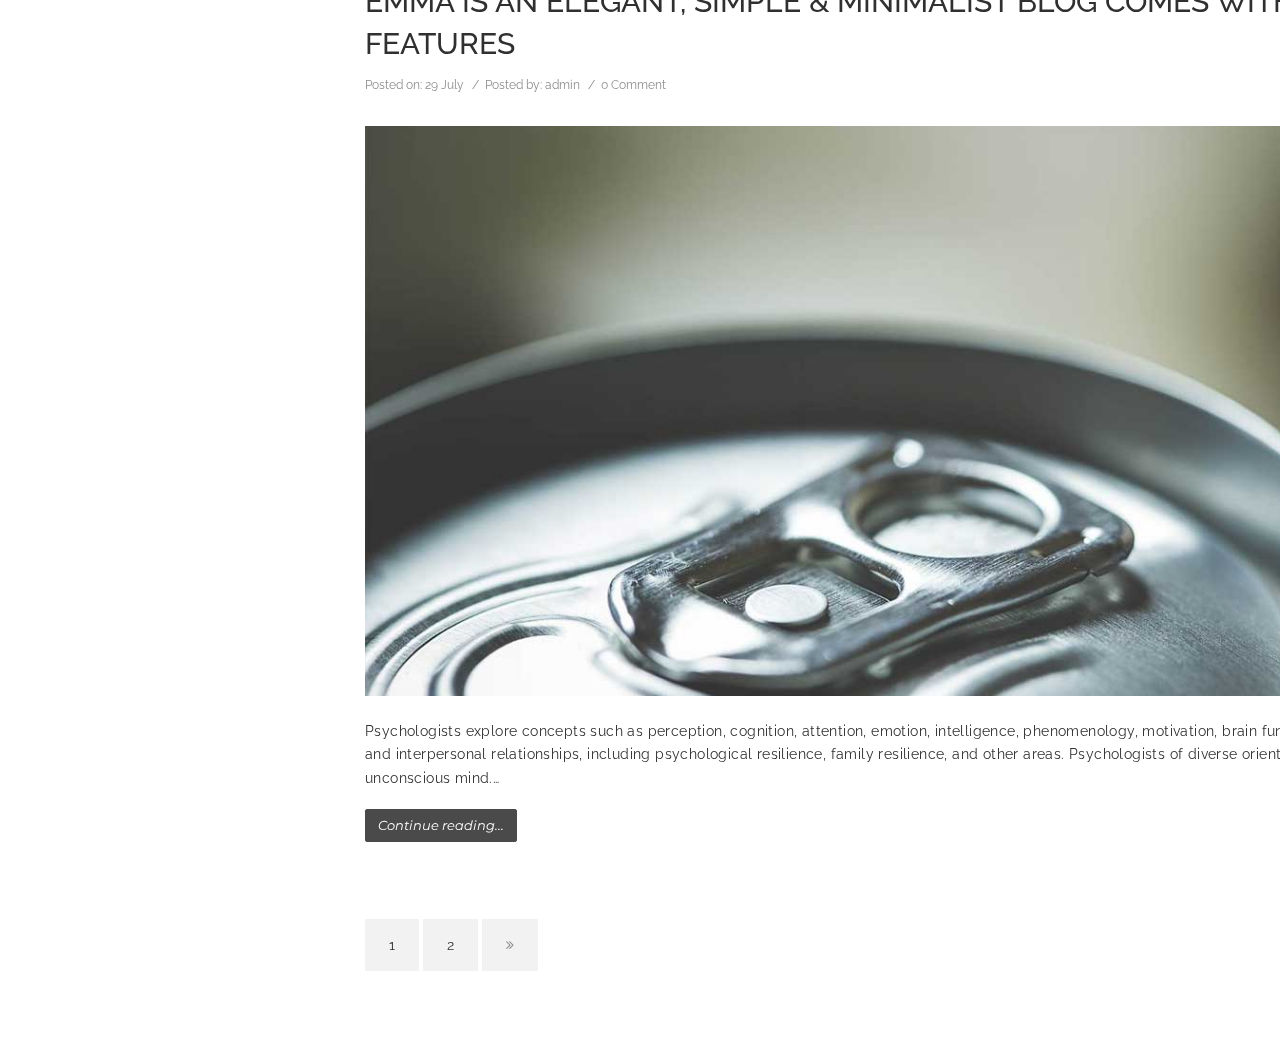
<file: blog-list.html>
<!DOCTYPE html>
<html lang="en">
<!--[if IE 9]>
<html class="ie9" lang="en">    <![endif]-->
<!--[if IE 8]>
<html class="ie8" lang="en">    <![endif]-->
<head>

   <title>Folius | Blog feed</title>

   <meta charset="UTF-8">
   <meta http-equiv="X-UA-Compatible" content="IE=edge">
   <meta name=viewport content="width=device-width, initial-scale=1">
   <meta name="description" content="">
   <meta name="keywords" content="">

   <link rel=icon href=favicon.ico sizes="16x16" type="image/png">

   <!-- JS -->
   <script src="assets/vendor/animatedheader/js/modernizr.custom.js"></script>

   <!-- CSS -->
   <link href="assets/vendor/bootstrap/css/bootstrap.min.css" property='stylesheet' rel="stylesheet" type="text/css" media="screen"/>
   <link href="assets/vendor/pe-icon-7-stroke/css/pe-icon-7-stroke.css" property='stylesheet' rel="stylesheet" type="text/css" media="screen"/>
   <link href="assets/vendor/mfp/css/magnific-popup.min.css" property='stylesheet' rel="stylesheet" type="text/css" media="screen"/>
   <link href="assets/vendor/fontawesome/css/font-awesome.min.css" property='stylesheet' rel="stylesheet" type="text/css" media="screen"/>

   <link href="assets/vendor/rs-plugin/css/settings.css" property='stylesheet' rel="stylesheet" type="text/css" media="screen"/>
   <link href="assets/vendor/rs-plugin/css/layers.css" property='stylesheet' rel="stylesheet" type="text/css" media="screen"/>
   <link href="assets/vendor/rs-plugin/css/navigation.css" property='stylesheet' rel="stylesheet" type="text/css" media="screen"/>
   <link href="assets/vendor/owl-carousel/assets/owl.carousel.css" property='stylesheet' rel="stylesheet" type="text/css" media="screen"/>

   <link href="assets/custom/css/style.css" property='stylesheet' rel="stylesheet" type="text/css" media="screen"/>



</head>
<body class="">

<!--Pre-Loader-->
<div id="preloader"><img src="assets/custom/images/preloader.gif" alt="01"></div>


<div id="wrapper" class="sidebar-left">

   <a href="#menu-toggle" class="" id="menu-toggle"><span class="" aria-hidden="true"></span></a>

   <!-- Sidebar -->
   <div id="sidebar-wrapper">
      <ul class="sidebar-nav">
         <li class="e-divider-4"></li>
         <li class="sidebar-brand">
            <a href="#"><img src="assets/custom/images/logo01.png" width="180" alt="logo"></a>
         </li>
         <li class="e-divider-4"></li>
         <li><a href="index.html">Home</a></li>
         <li><a href="about.html">About</a></li>
         <li><a href="portfolio.html">Portfolio</a></li>
         <li><a href="blog-list.html">Blog</a></li>
         <li><a href="blog.html" class="current">Blog Grid</a></li>
         <li><a href="contact.html">Contact</a></li>
      </ul>
      <div class="e-divider-4"></div>
      <div class="side-widget">
         <h6 class="font-accident-one-bold e-uppercase">Visual Impact</h6>
         <p class="small">
            There are many variations of passages of Lorem Ipsum available.
         </p>
      </div>
      <div class="side-widget">
         <h6 class="font-accident-one-bold e-uppercase">Subscribe to news</h6>
         <input>
      </div>
      <div class="bottom-widget">
         <p class="small">
            © 2016 Folius LLC.
         </p>
         <p class="small">
            Port Orange 23645, Florida USA
            Tel: 1 234 345 45 35
         </p>
         <div>
            <a href="#!"><i class="fa fa-facebook-square" aria-hidden="true"></i></a>
            <a href="#!"><i class="fa fa-twitter-square" aria-hidden="true"></i></a>
            <a href="#!"><i class="fa fa-google-plus-square" aria-hidden="true"></i></a>
            <a href="#!"><i class="fa fa-vimeo-square" aria-hidden="true"></i></a>
            <a href="#!"><i class="fa fa-pinterest-square" aria-hidden="true"></i></a>
            <a href="#!"><i class="fa fa-linkedin-square" aria-hidden="true"></i></a>
            <a href="#!"><i class="fa fa-tumblr-square" aria-hidden="true"></i></a>
         </div>
      </div>
   </div>
   <!-- /#sidebar-wrapper -->

   <div id="page-content-wrapper" class="content-wrap">

      <!-- Header -->
      <header class="cbp-af-header toggled">
         <div class="cbp-af-inner">
            <div class="navbar navbar-default" role="navigation">
               <div class="container-fluid padding-side-50">
                  <!-- Brand and toggle get grouped for better mobile display -->
                  <div class="navbar-header">
                     <h1><a href="index.html">Folius</a></h1>
                     <button type="button" class="navbar-toggle" data-toggle="collapse" data-target=".navbar-ex1-collapse">
                        <span class="sr-only">Toggle navigation</span>
                        <span class="icon-bar"></span>
                        <span class="icon-bar"></span>
                        <span class="icon-bar"></span>
                     </button>
                  </div>
                  <!-- Collect the nav links, forms, and other content for toggling -->
                  <nav class="collapse navbar-collapse navbar-ex1-collapse">
                     <ul class="nav navbar-nav navbar-right">
                        <li><a href="blog-list.html">Blog</a></li>
                        <li class="dropdown">
                           <a class="dropdown-toggle" data-toggle="dropdown">Pages <b class="caret"></b></a>
                           <ul class="dropdown-menu">
                              <li><a href="portfolio-item.html">Portfolio Item</a></li>
                              <li><a href="blogpost.html">Blog Post</a></li>
                           </ul>
                        </li>
                        <li><a href="https://wrapbootstrap.com/theme/folius-portfolio-template-WB0674NL1?ref=neuethemes">Buy The Template</a></li>
                     </ul>
                  </nav><!-- /.navbar-collapse -->
               </div>
            </div>
         </div>
      </header>
      <!-- / Header -->

      <!-- Content Sections -->
      <div id="content">

         <!-- Hero Image -->
         <section id="blog-hero-image">
            <div class="layer"></div>
            <div class="container-fluid hero-wrapper">
               <div class="row text-right">
                  <div class="col-md-12">
                     <div class="hero-text">
                        <h2 class="font-accident-two-normal">Our Blog</h2>
                        <p class="font-accident-two-normal e-uppercase letter-spacing-03">
                           There are many variations of passages of Lorem Ipsum available
                        </p>
                     </div>
                  </div>
               </div>
            </div>
         </section>
         <!-- /Hero Image -->

         <!-- Blog Block -->
         <section id="blog-list" class="padding-side-50">

            <div class="e-divider-8"></div>


            <div class="container">
               <div class="row no-sidebar">

                  <!--Content Column-->
                  <div class="col-md-12">
                     <div class="row">

                        <article id="01" class="post-block col-md-12 post hentry">
                           <div class="post-detail">
                              <div class="meta-cat">
                                 <a href="#!" rel="category tag">Europe &nbsp;/</a>&nbsp;<a href="#!" rel="category tag">Travel</a>
                              </div>
                              <h2 class="entry-title"><a href="blogpost.html">Elegant, Simple &amp; Awesome Blog</a></h2>
                              <div class="metas">
                                 Posted on: <a href="#!" class="meta-date">29 July</a>/&nbsp;
                                 Posted by: <a href="#!" class="meta-author">admin</a>/&nbsp;
                                 <a href="#!" class="meta-comment">0 Comment</a>
                              </div>
                           </div>
                           <div class="img-wrap">
                              <a href="blogpost.html">
                                 <img class="img-responsive" src="assets/custom/images/blog/feed/01.jpg" alt="">
                              </a>
                           </div>
                           <div class="post-excerpt">
                              <p>Travel is the movement of people between relatively distant geographical locations, and can involve travel by foot, bicycle, automobile, train, boat, airplane, or other means, with or without luggage, and can be one way or round trip. Travel can also include relatively short stays between successive movements...</p>
                           </div>
                           <div class="">
                              <a href="blogpost.html" class="btn btn-default btn-blk">Continue reading...</a>
                           </div>
                        </article>

                        <article id="02" class="post-block col-md-12 post hentry">
                           <div class="post-detail">
                              <div class="meta-cat">
                                 <a href="#!" rel="category tag">Blogging &nbsp;/</a>&nbsp;<a href="#!" rel="category tag">Leadership</a>
                              </div>
                              <h2 class="entry-title"><a href="blogpost.html">This is a Slider for Gallery Post Type – Enjoy Browsing Your Beautiful Photos</a></h2>
                              <div class="metas">
                                 Posted on: <a href="#!" class="meta-date">29 July</a>/&nbsp;
                                 Posted by: <a href="#!" class="meta-author">admin</a>/&nbsp;
                                 <a href="#!" class="meta-comment">0 Comment</a>
                              </div>
                           </div>
                           <div class="img-wrap">
                              <div class="owl-carousel owl-theme">
                                 <div class="item"><img class="img-responsive" src="assets/custom/images/blog/feed/02.jpg" alt=""></div>
                                 <div class="item"><img class="img-responsive" src="assets/custom/images/blog/feed/03.jpg" alt=""></div>
                                 <div class="item"><img class="img-responsive" src="assets/custom/images/blog/feed/04.jpg" alt=""></div>
                                 <div class="item"><img class="img-responsive" src="assets/custom/images/blog/feed/05.jpg" alt=""></div>
                              </div>
                           </div>
                           <div class="post-excerpt">
                              <p>Indigo is a color that is traditionally regarded as a color in the visible spectrum, as well as one of the seven colors of the rainbow: the color between blue and violet. Although traditionally considered one of seven major spectral colors, sources differ as to its actual position in the electromagnetic spectrum.…</p>
                           </div>
                           <div class="">
                              <a href="blogpost.html" class="btn btn-default btn-blk">Continue reading...</a>
                           </div>
                        </article>

                        <article id="03" class="post-block col-md-12 post hentry">
                           <div class="post-detail">
                              <div class="meta-cat">
                                 <a href="#!" rel="category tag">Blogging &nbsp;/</a>&nbsp;<a href="#!" rel="category tag">Leadership</a>
                              </div>
                              <h2 class="entry-title"><a href="blogpost.html">Vimeo Post with auto get thumbnail</a></h2>
                              <div class="metas">
                                 Posted on: <a href="#!" class="meta-date">29 July</a>/&nbsp;
                                 Posted by: <a href="#!" class="meta-author">admin</a>/&nbsp;
                                 <a href="#!" class="meta-comment">0 Comment</a>
                              </div>
                           </div>
                           <div class="img-wrap">
                              <div class="embed-responsive embed-responsive-16by9">
                                 <iframe src="https://player.vimeo.com/video/111593305?color=ffffff&byline=0&portrait=0" width="640" height="268" allowfullscreen></iframe>
                              </div>
                           </div>
                           <div class="post-excerpt">
                              <p>The Mini, which includes a number of different models produced by BMW since 2000. A number of different models have cars with the "Mini Cooper" title, including the Mini Hatch, the Mini Convertible, the Mini Clubman, the Mini Countryman, the Mini Coupé, the Mini Roadster, and the Mini Paceman…</p>
                           </div>
                           <div class="">
                              <a href="blogpost.html" class="btn btn-default btn-blk">Continue reading...</a>
                           </div>
                        </article>

                        <article id="04" class="post-block col-md-12 post hentry">

                           <div class="post-detail">
                              <div class="meta-cat">
                                 <a href="#!" rel="category tag">Uncategorized</a>
                              </div>
                              <h2 class="entry-title"><a href="blogpost.html">This is a Quote Post</a></h2>
                              <div class="metas">
                                 Posted on: <a href="#!" class="meta-date">29 July</a>/&nbsp;
                                 Posted by: <a href="#!" class="meta-author">admin</a>/&nbsp;
                                 <a href="#!" class="meta-comment">0 Comment</a>
                              </div>
                           </div>
                           <div class="img-wrap">
                              <a href="blogpost.html">
                                 <img class="img-responsive" src="assets/custom/images/blog/feed/06.jpg" alt="">
                              </a>
                           </div>
                           <blockquote>
                              If you live long enough, you'll make mistakes. But if you learn from them, you'll be a better person. It's how you handle adversity, not how it affects you. The main thing is never quit, never quit, never quit.
                              <footer>William J. Clinton</footer>
                           </blockquote>
                           <div class="post-excerpt"></div>
                           <div class="">
                              <a href="blogpost.html" class="btn btn-default btn-blk">Continue reading...</a>
                           </div>
                        </article>

                        <article id="05" class="post-block col-md-12 post hentry">
                           <div class="post-detail">
                              <div class="meta-cat">
                                 <a href="#!" rel="category tag">Video</a>
                              </div>
                              <h2 class="entry-title"><a href="blogpost.html">This is Video Post Using Youtube Embed Codes</a></h2>
                              <div class="metas">
                                 Posted on: <a href="#!" class="meta-date">29 July</a>/&nbsp;
                                 Posted by: <a href="#!" class="meta-author">admin</a>/&nbsp;
                                 <a href="#!" class="meta-comment">0 Comment</a>
                              </div>
                           </div>
                           <div class="img-wrap">
                              <div class="embed-responsive embed-responsive-16by9">
                                 <iframe width="1280" height="720" src="https://www.youtube.com/embed/z9iPpu00UWY?rel=0&amp;controls=0&amp;showinfo=0" frameborder="0" allowfullscreen></iframe>
                              </div>
                           </div>
                           <div class="post-excerpt">
                              <p>Garden design is the art and process of designing and creating plans for layout and planting of gardens and landscapes. Garden design may be done by the garden owner themselves, or by professionals of varying levels of experience and expertise.…</p>
                           </div>
                           <div class="">
                              <a href="blogpost.html" class="btn btn-default btn-blk">Continue reading...</a>
                           </div>
                        </article>

                        <article id="06" class="post-block col-md-12 post hentry">
                           <div class="post-detail">
                              <div class="meta-cat">
                                 <a href="#!" rel="category tag">Holidays</a>
                              </div>
                              <h2 class="entry-title"><a href="blogpost.html">This is a SoundCloud Post</a></h2>
                              <div class="metas">
                                 Posted on: <a href="#!" class="meta-date">29 July</a>/&nbsp;
                                 Posted by: <a href="#!" class="meta-author">admin</a>/&nbsp;
                                 <a href="#!" class="meta-comment">0 Comment</a>
                              </div>
                           </div>
                           <div class="img-wrap">
                              <iframe width="100%" height="166" src="https://w.soundcloud.com/player/?url=https%3A//api.soundcloud.com/tracks/249027617&amp;color=ff5500&amp;auto_play=false&amp;hide_related=false&amp;show_comments=true&amp;show_user=true&amp;show_reposts=false"></iframe>
                           </div>
                           <div class="post-excerpt">
                              <p>Geographically, Tunisia contains the eastern end of the Atlas Mountains and the northern reaches of the Sahara desert. Much of the rest of the country's land is fertile soil. Its 1,300 kilometres (810 miles) of coastline includes the African conjunction of the western and eastern parts of the Mediterranean Basin and, by means of the Sicilian Strait and Sardinian Channel, features the African mainland's second and third nearest points to Europe after Gibraltar.…</p>
                           </div>
                           <div class="">
                              <a href="blogpost.html" class="btn btn-default btn-blk">Continue reading...</a>
                           </div>
                        </article>

                        <article id="07" class="post-block col-md-12 post hentry">
                           <div class="post-detail">
                              <div class="meta-cat">
                                 <a href="#!" rel="category tag">Uncategorized</a>
                              </div>
                              <h2 class="entry-title"><a href="blogpost.html">Greece Vacation in August</a></h2>
                              <div class="metas">
                                 Posted on: <a href="#!" class="meta-date">29 July</a>/&nbsp;
                                 Posted by: <a href="#!" class="meta-author">admin</a>/&nbsp;
                                 <a href="#!" class="meta-comment">0 Comment</a>
                              </div>
                           </div>
                           <div class="img-wrap"><a href="blogpost.html"><img class="img-responsive" src="assets/custom/images/blog/feed/07.jpg" alt=""></a></div>
                           <div class="post-excerpt">
                              <p>Outside the European context, emperor was the translation given to holders of titles who were accorded the same precedence as European emperors in diplomatic terms. In reciprocity, these rulers might accredit equal titles in their native languages to their European peers. Through centuries of international convention, this has become the dominant rule to identifying an emperor in the modern era.…</p>
                           </div>
                           <div class="">
                              <a href="blogpost.html" class="btn btn-default btn-blk">Continue reading...</a>
                           </div>
                        </article>

                        <article id="08" class="post-block col-md-12 post hentry">
                           <div class="post-detail">
                              <div class="meta-cat">
                                 <a href="#!" rel="category tag">Holidays</a>
                              </div>
                              <h2 class="entry-title"><a href="blogpost.html">15 Places To Get That Holiday Trip Tan</a></h2> <!-- Post Title-->
                              <div class="metas">
                                 Posted on: <a href="#!" class="meta-date">29 July</a>/&nbsp;
                                 Posted by: <a href="#!" class="meta-author">admin</a>/&nbsp;
                                 <a href="#!" class="meta-comment">0 Comment</a>
                              </div>
                           </div>

                           <div class="img-wrap"><a href="blogpost.html"><img class="img-responsive" src="assets/custom/images/blog/feed/08.jpg" alt=""></a></div>
                           <div class="post-excerpt">
                              <p>Because perception of color stems from the varying spectral sensitivity of different types of cone cells in the retina to different parts of the spectrum, colors may be defined and quantified by the degree to which they stimulate these cells. These physical or physiological quantifications of color, however, do not fully explain the psychophysical perception of color appearance.…</p>
                           </div>
                           <div class="">
                              <a href="blogpost.html" class="btn btn-default btn-blk">Continue reading...</a>
                           </div>
                        </article>

                        <article id="09" class="post-block col-md-12 post hentry">
                           <div class="post-detail">
                              <div class="meta-cat">
                                 <a href="#!" rel="category tag">Travel</a>
                              </div>
                              <h2 class="entry-title"><a href="blogpost.html">5 Tips for Successful typing</a></h2>
                              <div class="metas">
                                 Posted on: <a href="#!" class="meta-date">29 July</a>/&nbsp;
                                 Posted by: <a href="#!" class="meta-author">admin</a>/&nbsp;
                                 <a href="#!" class="meta-comment">0 Comment</a>
                              </div>
                           </div>

                           <div class="img-wrap"><a href="blogpost.html"><img class="img-responsive" src="assets/custom/images/blog/feed/09.jpg" alt=""></a></div>
                           <div class="post-excerpt">
                              <p>Mathematical symmetry may be observed with respect to the passage of time; as a spatial relationship; through geometric transformations such as scaling, reflection, and rotation; through other kinds of functional transformations; and as an aspect of abstract objects, theoretic models, language, music and even knowledge itself…</p>
                           </div>
                           <div class="">
                              <a href="blogpost.html" class="btn btn-default btn-blk">Continue reading...</a>
                           </div>
                        </article>

                        <article id="10" class="post-block col-md-12 post hentry">
                           <div class="post-detail">
                              <div class="meta-cat">
                                 <a href="#!" rel="category tag">Europe &nbsp;/</a>&nbsp;<a href="#!" rel="category tag">Travel</a>
                              </div>
                              <h2 class="entry-title"><a href="blogpost.html">Emma is an Elegant, Simple &amp; Minimalist Blog comes with Lots of Features</a></h2>
                              <div class="metas">
                                 Posted on: <a href="#!" class="meta-date">29 July</a>/&nbsp;
                                 Posted by: <a href="#!" class="meta-author">admin</a>/&nbsp;
                                 <a href="#!" class="meta-comment">0 Comment</a>
                              </div>
                           </div>

                           <div class="img-wrap"><a href="blogpost.html"><img class="img-responsive" src="assets/custom/images/blog/feed/10.jpg" alt=""></a></div>
                           <div class="post-excerpt">
                              <p>Psychologists explore concepts such as perception, cognition, attention, emotion, intelligence, phenomenology, motivation, brain functioning, personality, behavior, and interpersonal relationships, including psychological resilience, family resilience, and other areas. Psychologists of diverse orientations also consider the unconscious mind.…</p>
                           </div>
                           <div class="">
                              <a href="blogpost.html" class="btn btn-default btn-blk">Continue reading...</a>
                           </div>
                        </article>

                        <!--Pagination-->
                        <div class="col-md-12">
                           <div id="tf-pagination">
                              <nav class="wp-pagenavi">
                                 <span class="page-numbers current">1</span>
                                 <a class="page-numbers" href="#!">2</a>
                                 <a class="next page-numbers" href="#!">
                                    <i class="fa fa-angle-double-right"></i>
                                 </a>
                              </nav>
                           </div>
                        </div>
                        <!--/Pagination-->


                     </div>

                     <div class="e-divider-8"></div>

                  </div>
                  <!--/Content Column-->


               </div>
            </div>


         </section>
         <!-- /Blog Block -->

      </div>
      <!-- /Content Sections -->

   </div>

</div>


<div id="image-cache" class="hidden"></div>


<!-- JS -->
<script src="assets/vendor/jquery/js/jquery-2.2.0.min.js" type="text/javascript"></script>
<script src="assets/vendor/bootstrap/js/bootstrap.min.js" type="text/javascript"></script>
<script src="assets/vendor/animatedheader/js/classie.js"></script>
<script src="assets/vendor/animatedheader/js/cbpAnimatedHeader.min.js"></script>
<script type="text/javascript" src="assets/vendor/imagesloaded/js/imagesloaded.pkgd.min.js"></script>
<script type="text/javascript" src="assets/vendor/isotope/js/isotope.pkgd.min.js"></script>
<script type="text/javascript" src="assets/vendor/jquery-parallax/js/jquery.parallax-1.1.3.js"></script>
<script src="assets/vendor/anicounter/jquery.counterup.min.js" type="text/javascript"></script>
<script src="assets/vendor/circle-progress/circle-progress.min.js" type="text/javascript"></script>
<script src="assets/vendor/waypoints/waypoints.min.js" type="text/javascript"></script>
<script src="assets/vendor/goalprogress/goalProgress.min.js" type="text/javascript"></script>
<script src="assets/vendor/mfp/js/jquery.magnific-popup.min.js" type="text/javascript"></script>
<script src="assets/vendor/owl-carousel/owl.carousel.min.js" type="text/javascript"></script>

<script type="text/javascript" src="assets/vendor/rs-plugin/js/jquery.themepunch.tools.min.js?rev=5.0"></script>
<script type="text/javascript" src="assets/vendor/rs-plugin/js/jquery.themepunch.revolution.min.js?rev=5.0"></script>
<script type="text/javascript" src="assets/vendor/rs-plugin/js/extensions/revolution.extension.slideanims.min.js"></script>
<script type="text/javascript" src="assets/vendor/rs-plugin/js/extensions/revolution.extension.layeranimation.min.js"></script>
<script type="text/javascript" src="assets/vendor/rs-plugin/js/extensions/revolution.extension.navigation.min.js"></script>
<script type="text/javascript" src="assets/vendor/rs-plugin/js/extensions/revolution.extension.navigation.min.js"></script>
<script type="text/javascript" src="assets/vendor/rs-plugin/js/extensions/revolution.extension.parallax.min.js"></script>
<script type="text/javascript" src="assets/vendor/rs-plugin/js/extensions/revolution.extension.actions.min.js"></script>
<script type="text/javascript" src="assets/vendor/rs-plugin/js/extensions/revolution.extension.video.min.js"></script>


<!-- Custom scripts -->
<script src="assets/custom/js/script.js" type="text/javascript"></script>

</body>
</html>
</file>
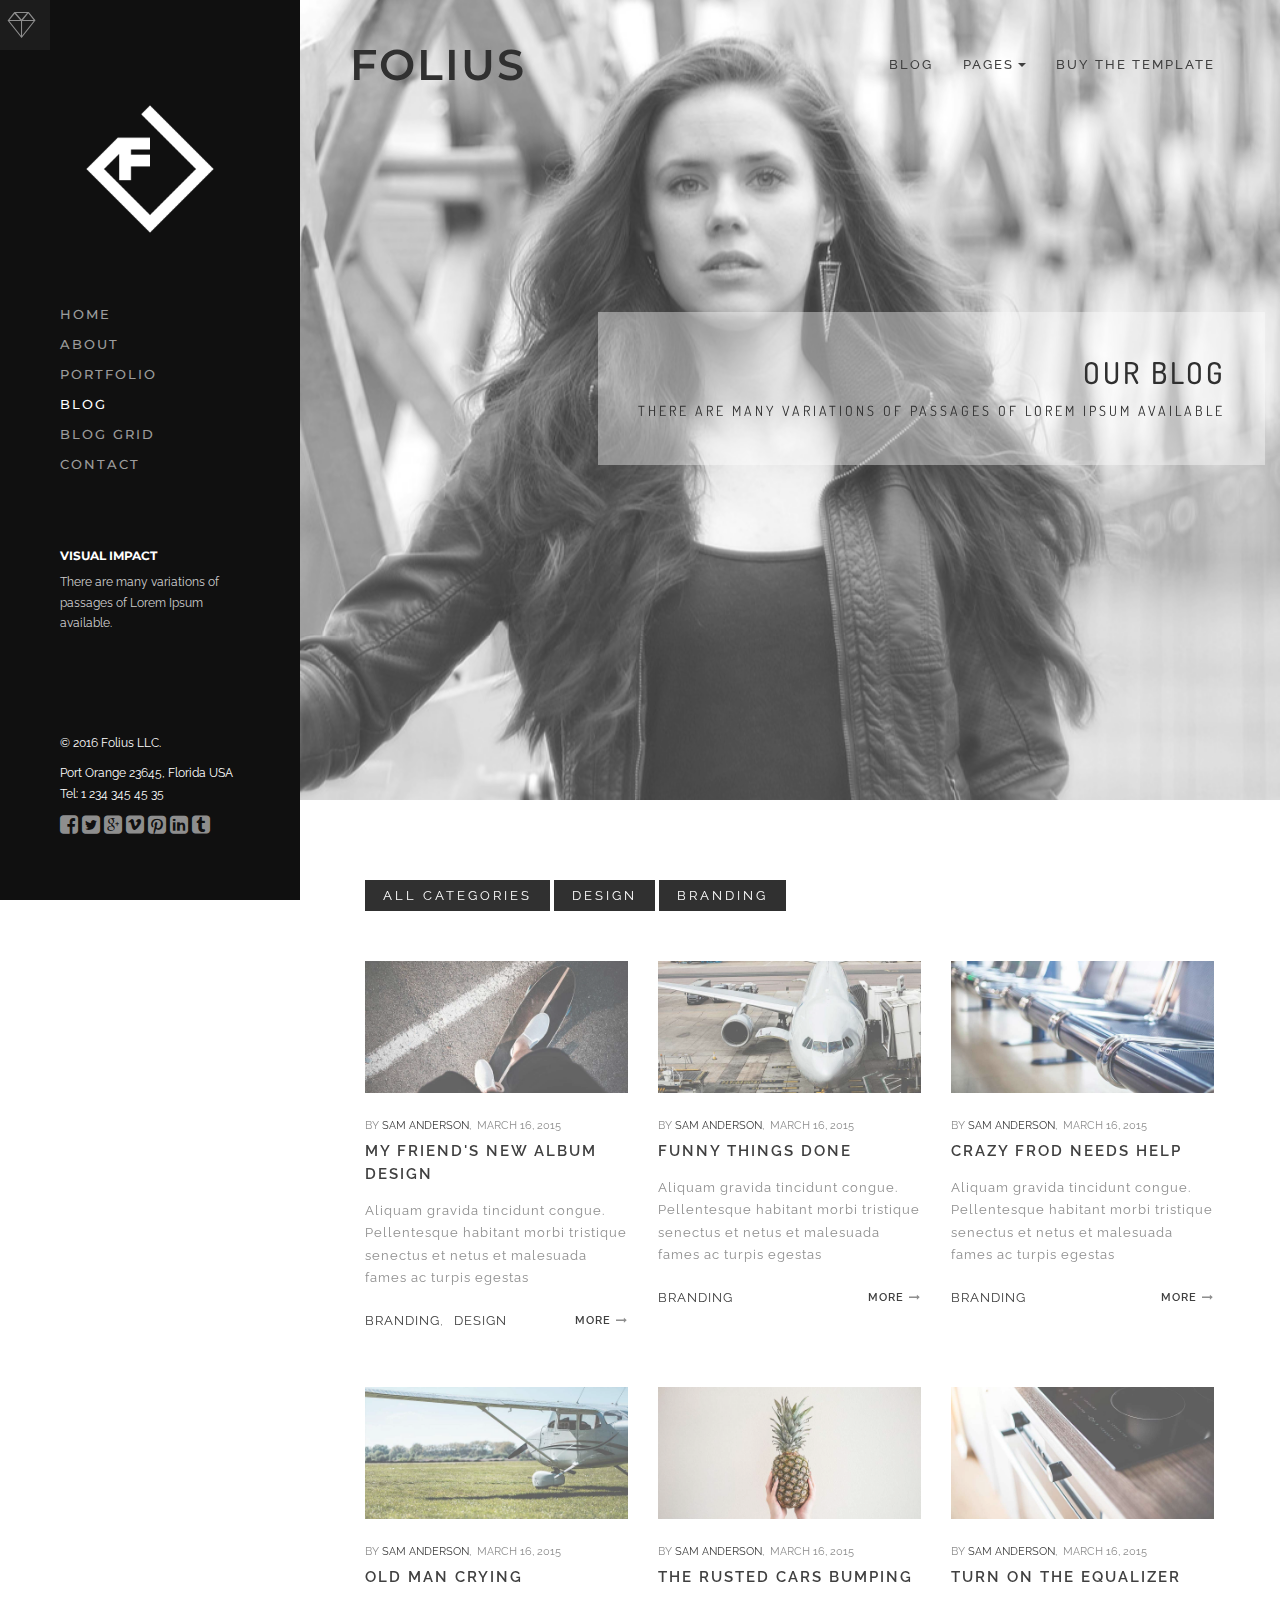
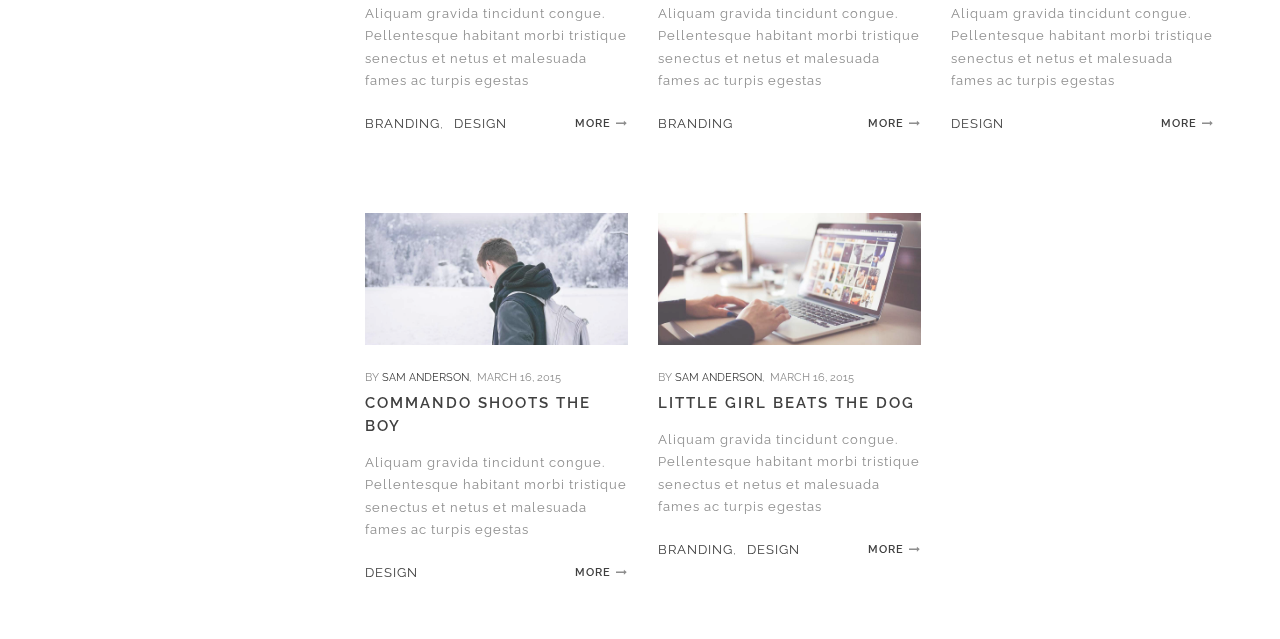
<file: blog.html>
<!DOCTYPE html>
<html lang="en">
<!--[if IE 9]>
<html class="ie9" lang="en">    <![endif]-->
<!--[if IE 8]>
<html class="ie8" lang="en">    <![endif]-->
<head>

   <title>Folius | Blog</title>

   <meta charset="UTF-8">
   <meta http-equiv="X-UA-Compatible" content="IE=edge">
   <meta name=viewport content="width=device-width, initial-scale=1">
   <meta name="description" content="">
   <meta name="keywords" content="">

   <link rel=icon href=favicon.ico sizes="16x16" type="image/png">

   <!-- JS -->
   <script src="assets/vendor/animatedheader/js/modernizr.custom.js"></script>

   <!-- CSS -->
   <link href="assets/vendor/bootstrap/css/bootstrap.min.css" property='stylesheet' rel="stylesheet" type="text/css" media="screen"/>
   <link href="assets/vendor/pe-icon-7-stroke/css/pe-icon-7-stroke.css" property='stylesheet' rel="stylesheet" type="text/css" media="screen"/>
   <link href="assets/vendor/mfp/css/magnific-popup.min.css" property='stylesheet' rel="stylesheet" type="text/css" media="screen"/>
   <link href="assets/vendor/fontawesome/css/font-awesome.min.css" property='stylesheet' rel="stylesheet" type="text/css" media="screen"/>

   <link href="assets/vendor/rs-plugin/css/settings.css" property='stylesheet' rel="stylesheet" type="text/css" media="screen"/>
   <link href="assets/vendor/rs-plugin/css/layers.css" property='stylesheet' rel="stylesheet" type="text/css" media="screen"/>
   <link href="assets/vendor/rs-plugin/css/navigation.css" property='stylesheet' rel="stylesheet" type="text/css" media="screen"/>
   <link href="assets/vendor/owl-carousel/assets/owl.carousel.css" property='stylesheet' rel="stylesheet" type="text/css" media="screen"/>

   <link href="assets/custom/css/style.css" property='stylesheet' rel="stylesheet" type="text/css" media="screen"/>



</head>
<body class="">

<!--Pre-Loader-->
<div id="preloader"><img src="assets/custom/images/preloader.gif" alt="01"></div>


<div id="wrapper" class="sidebar-left">

   <a href="#menu-toggle" class="" id="menu-toggle"><span class="" aria-hidden="true"></span></a>

   <!-- Sidebar -->
   <div id="sidebar-wrapper">
      <ul class="sidebar-nav">
         <li class="e-divider-4"></li>
         <li class="sidebar-brand">
            <a href="#"><img src="assets/custom/images/logo01.png" width="180" alt="logo"></a>
         </li>
         <li class="e-divider-4"></li>
         <li><a href="index.html">Home</a></li>
         <li><a href="about.html">About</a></li>
         <li><a href="portfolio.html">Portfolio</a></li>
         <li><a href="blog-list.html" class="current">Blog</a></li>
         <li><a href="blog.html">Blog Grid</a></li>
         <li><a href="contact.html">Contact</a></li>
      </ul>
      <div class="e-divider-4"></div>
      <div class="side-widget">
         <h6 class="font-accident-one-bold e-uppercase">Visual Impact</h6>
         <p class="small">
            There are many variations of passages of Lorem Ipsum available.
         </p>
      </div>
      <div class="side-widget">
         <h6 class="font-accident-one-bold e-uppercase">Subscribe to news</h6>
         <input>
      </div>
      <div class="bottom-widget">
         <p class="small">
            © 2016 Folius LLC.
         </p>
         <p class="small">
            Port Orange 23645, Florida USA
            Tel: 1 234 345 45 35
         </p>
         <div>
            <a href="#!"><i class="fa fa-facebook-square" aria-hidden="true"></i></a>
            <a href="#!"><i class="fa fa-twitter-square" aria-hidden="true"></i></a>
            <a href="#!"><i class="fa fa-google-plus-square" aria-hidden="true"></i></a>
            <a href="#!"><i class="fa fa-vimeo-square" aria-hidden="true"></i></a>
            <a href="#!"><i class="fa fa-pinterest-square" aria-hidden="true"></i></a>
            <a href="#!"><i class="fa fa-linkedin-square" aria-hidden="true"></i></a>
            <a href="#!"><i class="fa fa-tumblr-square" aria-hidden="true"></i></a>
         </div>
      </div>
   </div>
   <!-- /#sidebar-wrapper -->

   <div id="page-content-wrapper" class="content-wrap">

      <!-- Header -->
      <header class="cbp-af-header toggled">
         <div class="cbp-af-inner">
            <div class="navbar navbar-default" role="navigation">
               <div class="container-fluid padding-side-50">
                  <!-- Brand and toggle get grouped for better mobile display -->
                  <div class="navbar-header">
                     <h1><a href="index.html">Folius</a></h1>
                     <button type="button" class="navbar-toggle" data-toggle="collapse" data-target=".navbar-ex1-collapse">
                        <span class="sr-only">Toggle navigation</span>
                        <span class="icon-bar"></span>
                        <span class="icon-bar"></span>
                        <span class="icon-bar"></span>
                     </button>
                  </div>
                  <!-- Collect the nav links, forms, and other content for toggling -->
                  <nav class="collapse navbar-collapse navbar-ex1-collapse">
                     <ul class="nav navbar-nav navbar-right">
                        <li><a href="blog-list.html">Blog</a></li>
                        <li class="dropdown">
                           <a class="dropdown-toggle" data-toggle="dropdown">Pages <b class="caret"></b></a>
                           <ul class="dropdown-menu">
                              <li><a href="portfolio-item.html">Portfolio Item</a></li>
                              <li><a href="blogpost.html">Blog Post</a></li>
                           </ul>
                        </li>
                        <li><a href="https://wrapbootstrap.com/theme/folius-portfolio-template-WB0674NL1?ref=neuethemes">Buy The Template</a></li>
                     </ul>
                  </nav><!-- /.navbar-collapse -->
               </div>
            </div>
         </div>
      </header>
      <!-- / Header -->

      <!-- Content Sections -->
      <div id="content">

         <!-- Hero Image -->
         <section id="blog-hero-image">
            <div class="layer"></div>
            <div class="container-fluid hero-wrapper">
               <div class="row text-right">
                  <div class="col-md-12">
                     <div class="hero-text">
                        <h2 class="font-accident-two-normal">Our Blog</h2>
                        <p class="font-accident-two-normal e-uppercase letter-spacing-03">
                           There are many variations of passages of Lorem Ipsum available
                        </p>
                     </div>
                  </div>
               </div>
            </div>
         </section>
         <!-- /Hero Image -->

         <!-- Blog Block -->
         <section id="blog" class="padding-side-50">

            <div class="e-divider-8"></div>

            <div id="isotope-filters" class="port-filter port-filter-light">
               <ul>
                  <li><a href="#all" data-filter="*">All Categories</a></li>
                  <li><a href="#design" data-filter=".design">Design</a></li>
                  <li><a href="#branding" data-filter=".branding">Branding</a></li>
               </ul>
            </div>

            <div class="e-divider-4"></div>

            <div class="grid container-fluid e-text-center">

               <div id="posts" class="row popup-container">

                  <div class="grid-item branding design col-md-4 col-sm-6">
                     <div class="item-wrap">
                        <figure class="">
                           <div class="popup-call">
                              <a href="assets/custom/images/blog/feed/01.jpg" class="gallery-item"><i class="pe-7s-science"></i></a>
                           </div>
                           <img src="assets/custom/images/blog/feed/01.jpg" class="img-responsive" alt="img11"/>
                           <figcaption>
                              <div class="post-meta"><span>by <a href="#!">Sam Anderson</a>,</span> <span>March 16, 2015</span></div>
                              <div class="post-header">
                                 <h5><a href="blogpost.html">My Friend's new album design</a></h5>
                              </div>
                              <div class="post-entry">
                                 <p>Aliquam gravida tincidunt congue. Pellentesque habitant morbi tristique senectus et netus et malesuada fames ac turpis egestas</p>
                              </div>
                              <div class="post-tag pull-left">
                                 <span><a href="#branding" data-filter=".branding">Branding</a>,</span><span><a href="#design" data-filter=".design">Design</a></span>
                              </div>
                              <div class="post-more-link pull-right"><a href="blogpost.html">More<i class="fa fa-long-arrow-right right"></i></a></div>
                           </figcaption>
                        </figure>
                     </div>
                  </div>
                  <div class="grid-item grid-sizer branding col-md-4 col-sm-6">
                     <div class="item-wrap">
                        <figure class="">
                           <div class="popup-call">
                              <a href="assets/custom/images/blog/feed/02.jpg" class="gallery-item"><i class="pe-7s-science"></i></a>
                           </div>
                           <img src="assets/custom/images/blog/feed/02.jpg" class="img-responsive" alt="img03"/>
                           <figcaption>
                              <div class="post-meta"><span>by <a href="#!">Sam Anderson</a>,</span> <span>March 16, 2015</span></div>
                              <div class="post-header">
                                 <h5><a href="blogpost.html">Funny Things done</a></h5>
                              </div>
                              <div class="post-entry">
                                 <p>Aliquam gravida tincidunt congue. Pellentesque habitant morbi tristique senectus et netus et malesuada fames ac turpis egestas</p>
                              </div>
                              <div class="post-tag pull-left">
                                 <span><a href="#branding" data-filter=".branding">Branding</a></span>
                              </div>
                              <div class="post-more-link pull-right"><a href="blogpost.html">More<i class="fa fa-long-arrow-right right"></i></a></div>
                           </figcaption>
                        </figure>
                     </div>
                  </div>
                  <div class="grid-item branding col-md-4 col-sm-6">
                     <div class="item-wrap">
                        <figure class="">
                           <div class="popup-call">
                              <a href="assets/custom/images/blog/feed/03.jpg" class="gallery-item"><i class="pe-7s-science"></i></a>
                           </div>
                           <img src="assets/custom/images/blog/feed/03.jpg" class="img-responsive" alt="img11"/>
                           <figcaption>
                              <div class="post-meta"><span>by <a href="#!">Sam Anderson</a>,</span> <span>March 16, 2015</span></div>
                              <div class="post-header">
                                 <h5><a href="blogpost.html">Crazy Frod needs help</a></h5>
                              </div>
                              <div class="post-entry">
                                 <p>Aliquam gravida tincidunt congue. Pellentesque habitant morbi tristique senectus et netus et malesuada fames ac turpis egestas</p>
                              </div>
                              <div class="post-tag pull-left">
                                 <span><a href="#branding" data-filter=".branding">Branding</a></span>
                              </div>
                              <div class="post-more-link pull-right"><a href="blogpost.html">More<i class="fa fa-long-arrow-right right"></i></a></div>
                           </figcaption>
                        </figure>
                     </div>
                  </div>
                  <div class="grid-item branding design col-md-4 col-sm-6">
                     <div class="item-wrap">
                        <figure class="">
                           <div class="popup-call">
                              <a href="assets/custom/images/blog/feed/04.jpg" class="gallery-item"><i class="pe-7s-science"></i></a>
                           </div>
                           <img src="assets/custom/images/blog/feed/04.jpg" class="img-responsive" alt="img03"/>
                           <figcaption>
                              <div class="post-meta"><span>by <a href="#!">Sam Anderson</a>,</span> <span>March 16, 2015</span></div>
                              <div class="post-header">
                                 <h5><a href="blogpost.html">Old man crying</a></h5>
                              </div>
                              <div class="post-entry">
                                 <p>Aliquam gravida tincidunt congue. Pellentesque habitant morbi tristique senectus et netus et malesuada fames ac turpis egestas</p>
                              </div>
                              <div class="post-tag pull-left">
                                 <span><a href="#branding" data-filter=".branding">Branding</a>,</span><span><a href="#design" data-filter=".design">Design</a></span>
                              </div>
                              <div class="post-more-link pull-right"><a href="blogpost.html">More<i class="fa fa-long-arrow-right right"></i></a></div>
                           </figcaption>
                        </figure>
                     </div>
                  </div>
                  <div class="grid-item branding col-md-4 col-sm-6">
                     <div class="item-wrap">
                        <figure class="">
                           <div class="popup-call">
                              <a href="assets/custom/images/blog/feed/05.jpg" class="gallery-item"><i class="pe-7s-science"></i></a>
                           </div>
                           <img src="assets/custom/images/blog/feed/05.jpg" class="img-responsive" alt="img11"/>
                           <figcaption>
                              <div class="post-meta"><span>by <a href="#!">Sam Anderson</a>,</span> <span>March 16, 2015</span></div>
                              <div class="post-header">
                                 <h5><a href="blogpost.html">The rusted cars bumping</a></h5>
                              </div>
                              <div class="post-entry">
                                 <p>Aliquam gravida tincidunt congue. Pellentesque habitant morbi tristique senectus et netus et malesuada fames ac turpis egestas</p>
                              </div>
                              <div class="post-tag pull-left">
                                 <span><a href="#branding" data-filter=".branding">Branding</a></span>
                              </div>
                              <div class="post-more-link pull-right"><a href="blogpost.html">More<i class="fa fa-long-arrow-right right"></i></a></div>
                           </figcaption>
                        </figure>
                     </div>
                  </div>
                  <div class="grid-item design col-md-4 col-sm-6">
                     <div class="item-wrap">
                        <figure class="">
                           <div class="popup-call">
                              <a href="assets/custom/images/blog/feed/06.jpg" class="gallery-item"><i class="pe-7s-science"></i></a>
                           </div>
                           <img src="assets/custom/images/blog/feed/06.jpg" class="img-responsive" alt="img03"/>
                           <figcaption>
                              <div class="post-meta"><span>by <a href="#!">Sam Anderson</a>,</span> <span>March 16, 2015</span></div>
                              <div class="post-header">
                                 <h5><a href="blogpost.html">Turn on the equalizer</a></h5>
                              </div>
                              <div class="post-entry">
                                 <p>Aliquam gravida tincidunt congue. Pellentesque habitant morbi tristique senectus et netus et malesuada fames ac turpis egestas</p>
                              </div>
                              <div class="post-tag pull-left">
                                 <span><a href="#design" data-filter=".design">Design</a></span>
                              </div>
                              <div class="post-more-link pull-right"><a href="blogpost.html">More<i class="fa fa-long-arrow-right right"></i></a></div>
                           </figcaption>
                        </figure>
                     </div>
                  </div>
                  <div class="grid-item design col-md-4 col-sm-6">
                     <div class="item-wrap">
                        <figure class="">
                           <div class="popup-call">
                              <a href="assets/custom/images/blog/feed/07.jpg" class="gallery-item"><i class="pe-7s-science"></i></a>
                           </div>
                           <img src="assets/custom/images/blog/feed/07.jpg" class="img-responsive" alt="img03"/>
                           <figcaption>
                              <div class="post-meta"><span>by <a href="#!">Sam Anderson</a>,</span> <span>March 16, 2015</span></div>
                              <div class="post-header">
                                 <h5><a href="blogpost.html">Commando shoots the boy</a></h5>
                              </div>
                              <div class="post-entry">
                                 <p>Aliquam gravida tincidunt congue. Pellentesque habitant morbi tristique senectus et netus et malesuada fames ac turpis egestas</p>
                              </div>
                              <div class="post-tag pull-left">
                                 <span><a href="#design" data-filter=".design">Design</a></span>
                              </div>
                              <div class="post-more-link pull-right"><a href="blogpost.html">More<i class="fa fa-long-arrow-right right"></i></a></div>
                           </figcaption>
                        </figure>
                     </div>
                  </div>
                  <div class="grid-item branding design col-md-4 col-sm-6">
                     <div class="item-wrap">
                        <figure class="">
                           <div class="popup-call">
                              <a href="assets/custom/images/blog/feed/08.jpg" class="gallery-item"><i class="pe-7s-science"></i></a>
                           </div>
                           <img src="assets/custom/images/blog/feed/08.jpg" class="img-responsive" alt="img03"/>
                           <figcaption>
                              <div class="post-meta"><span>by <a href="#!">Sam Anderson</a>,</span> <span>March 16, 2015</span></div>
                              <div class="post-header">
                                 <h5><a href="blogpost.html">Little girl beats the dog</a></h5>
                              </div>
                              <div class="post-entry">
                                 <p>Aliquam gravida tincidunt congue. Pellentesque habitant morbi tristique senectus et netus et malesuada fames ac turpis egestas</p>
                              </div>
                              <div class="post-tag pull-left">
                                 <span><a href="#branding" data-filter=".branding">Branding</a>,</span><span><a href="#design" data-filter=".design">Design</a></span>
                              </div>
                              <div class="post-more-link pull-right"><a href="blogpost.html">More<i class="fa fa-long-arrow-right right"></i></a></div>
                           </figcaption>
                        </figure>
                     </div>
                  </div>

               </div>
            </div>

            <div class="dividewhite8"></div>

         </section>
         <!-- /Blog Block -->

      </div>
      <!-- /Content Sections -->

   </div>

</div>


<div id="image-cache" class="hidden"></div>


<!-- JS -->
<script src="assets/vendor/jquery/js/jquery-2.2.0.min.js" type="text/javascript"></script>
<script src="assets/vendor/bootstrap/js/bootstrap.min.js" type="text/javascript"></script>
<script src="assets/vendor/animatedheader/js/classie.js"></script>
<script src="assets/vendor/animatedheader/js/cbpAnimatedHeader.min.js"></script>
<script type="text/javascript" src="assets/vendor/imagesloaded/js/imagesloaded.pkgd.min.js"></script>
<script type="text/javascript" src="assets/vendor/isotope/js/isotope.pkgd.min.js"></script>
<script type="text/javascript" src="assets/vendor/jquery-parallax/js/jquery.parallax-1.1.3.js"></script>
<script src="assets/vendor/anicounter/jquery.counterup.min.js" type="text/javascript"></script>
<script src="assets/vendor/circle-progress/circle-progress.min.js" type="text/javascript"></script>
<script src="assets/vendor/waypoints/waypoints.min.js" type="text/javascript"></script>
<script src="assets/vendor/goalprogress/goalProgress.min.js" type="text/javascript"></script>
<script src="assets/vendor/mfp/js/jquery.magnific-popup.min.js" type="text/javascript"></script>
<script src="assets/vendor/owl-carousel/owl.carousel.min.js" type="text/javascript"></script>

<script type="text/javascript" src="assets/vendor/rs-plugin/js/jquery.themepunch.tools.min.js?rev=5.0"></script>
<script type="text/javascript" src="assets/vendor/rs-plugin/js/jquery.themepunch.revolution.min.js?rev=5.0"></script>
<script type="text/javascript" src="assets/vendor/rs-plugin/js/extensions/revolution.extension.slideanims.min.js"></script>
<script type="text/javascript" src="assets/vendor/rs-plugin/js/extensions/revolution.extension.layeranimation.min.js"></script>
<script type="text/javascript" src="assets/vendor/rs-plugin/js/extensions/revolution.extension.navigation.min.js"></script>
<script type="text/javascript" src="assets/vendor/rs-plugin/js/extensions/revolution.extension.navigation.min.js"></script>
<script type="text/javascript" src="assets/vendor/rs-plugin/js/extensions/revolution.extension.parallax.min.js"></script>
<script type="text/javascript" src="assets/vendor/rs-plugin/js/extensions/revolution.extension.actions.min.js"></script>
<script type="text/javascript" src="assets/vendor/rs-plugin/js/extensions/revolution.extension.video.min.js"></script>


<!-- Custom scripts -->
<script src="assets/custom/js/script.js" type="text/javascript"></script>

</body>
</html>
</file>
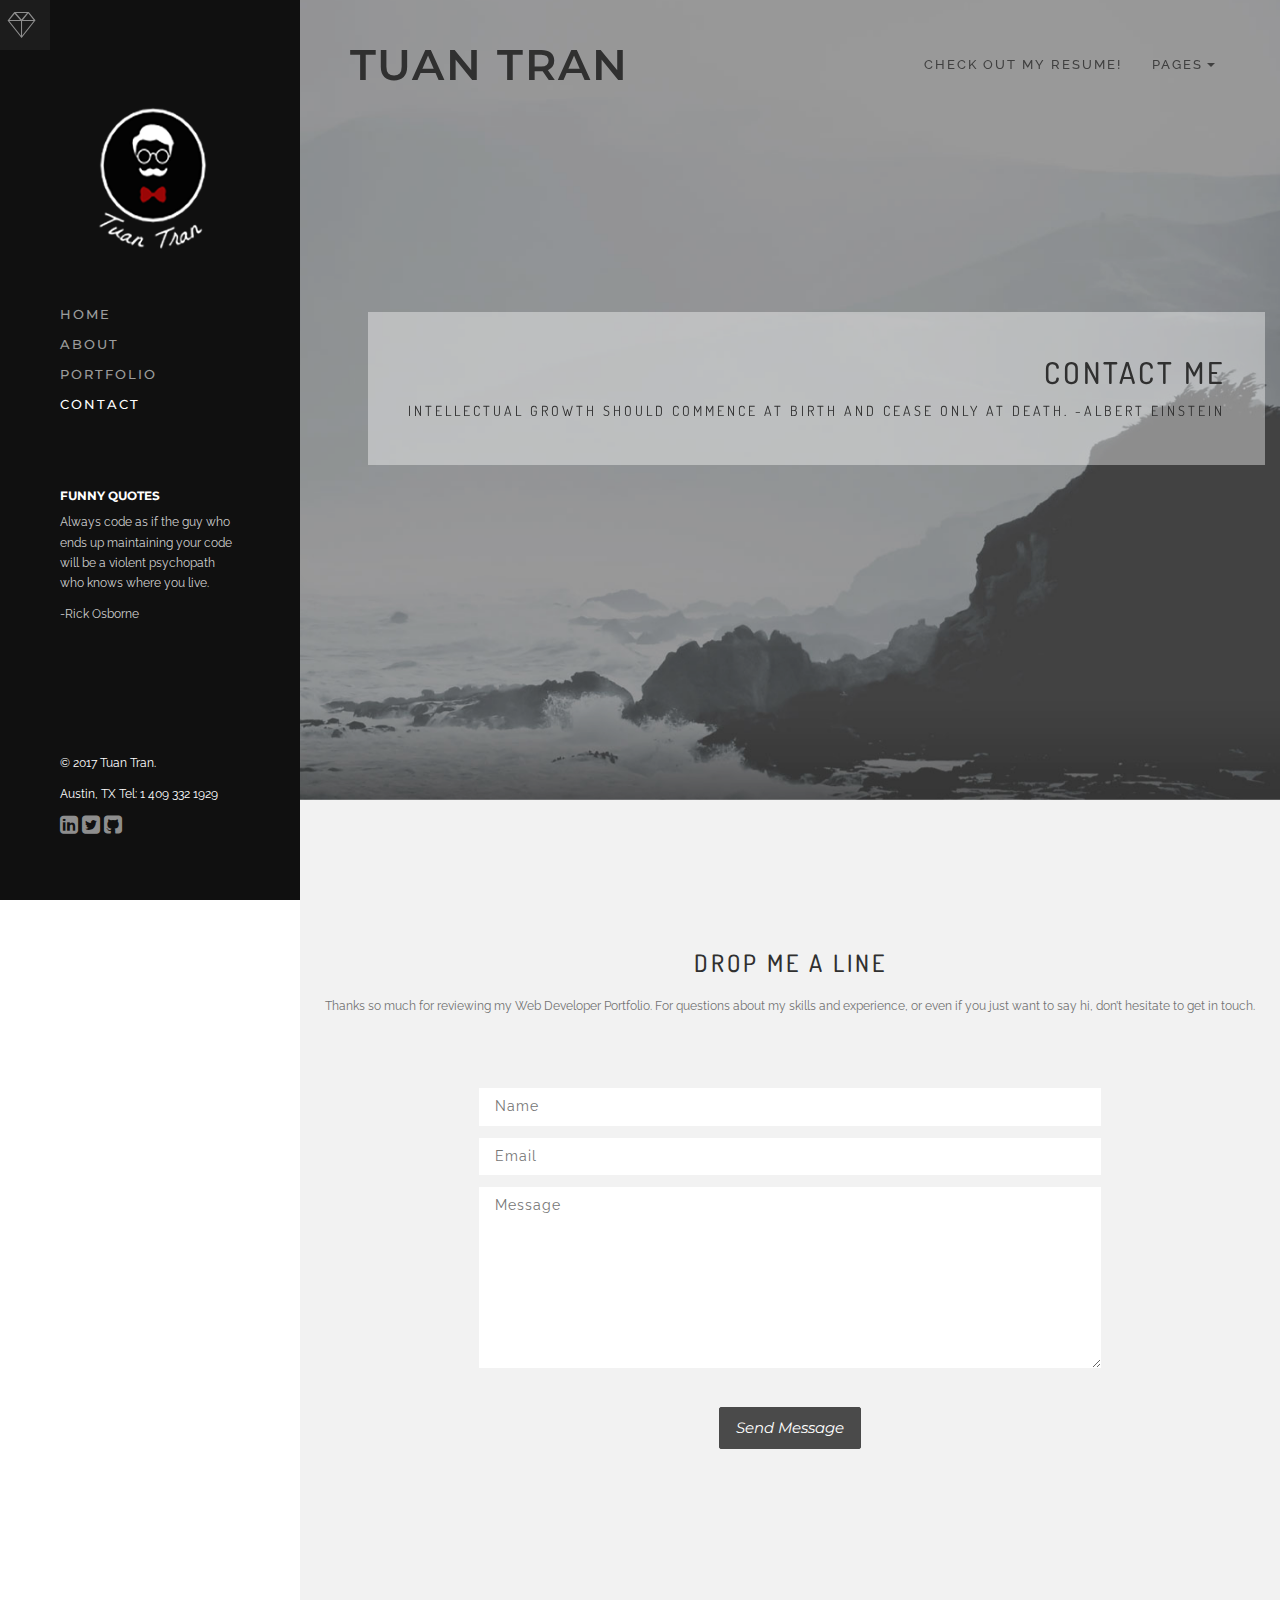
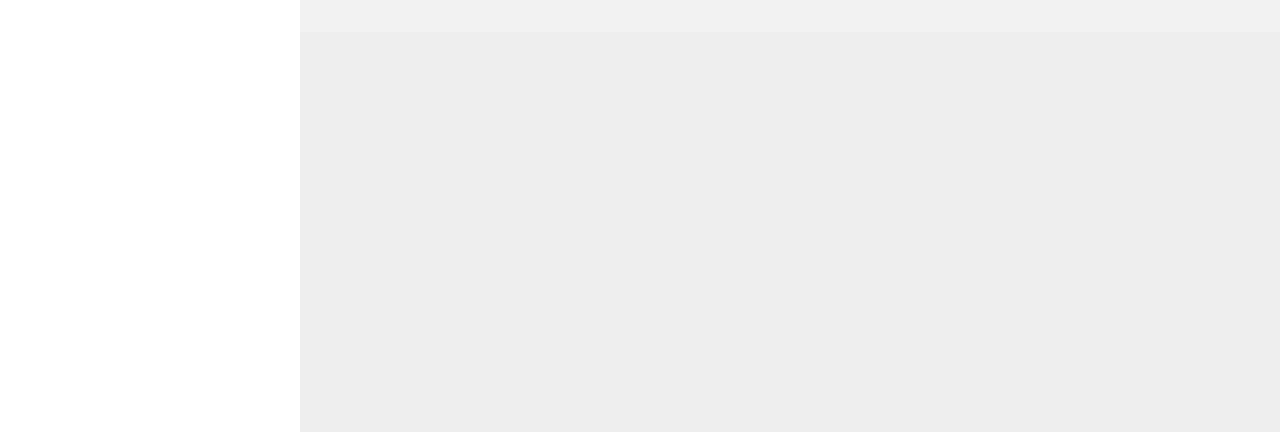
<file: contact.html>
<!DOCTYPE html>
<html lang="en">
<!--[if IE 9]>
<html class="ie9" lang="en">    <![endif]-->
<!--[if IE 8]>
<html class="ie8" lang="en">    <![endif]-->
<head>

   <title>Tuan | Contact</title>

   <meta charset="UTF-8">
   <meta http-equiv="X-UA-Compatible" content="IE=edge">
   <meta name=viewport content="width=device-width, initial-scale=1">
   <meta name="description" content="">
   <meta name="keywords" content="">
   <link rel=icon href=favicon.ico sizes="16x16" type="image/png">

   <!-- JS -->
   <script src="assets/vendor/animatedheader/js/modernizr.custom.js"></script>

   <!-- CSS -->
   <link href="assets/vendor/bootstrap/css/bootstrap.min.css" property='stylesheet' rel="stylesheet" type="text/css" media="screen"/>
   <link href="assets/vendor/pe-icon-7-stroke/css/pe-icon-7-stroke.css" property='stylesheet' rel="stylesheet" type="text/css" media="screen"/>
   <link href="assets/vendor/mfp/css/magnific-popup.min.css" property='stylesheet' rel="stylesheet" type="text/css" media="screen"/>
   <link href="assets/vendor/fontawesome/css/font-awesome.min.css" property='stylesheet' rel="stylesheet" type="text/css" media="screen"/>
   <link href="assets/vendor/owl-carousel/assets/owl.carousel.css" property='stylesheet' rel="stylesheet" type="text/css" media="screen"/>

   <link href="assets/vendor/rs-plugin/css/settings.css" property='stylesheet' rel="stylesheet" type="text/css" media="screen"/>
   <link href="assets/vendor/rs-plugin/css/layers.css" property='stylesheet' rel="stylesheet" type="text/css" media="screen"/>
   <link href="assets/vendor/rs-plugin/css/navigation.css" property='stylesheet' rel="stylesheet" type="text/css" media="screen"/>
   <link href="assets/custom/css/style.css" property='stylesheet' rel="stylesheet" type="text/css" media="screen"/>



</head>
<body class="">

<!--Pre-Loader-->
<div id="preloader"><img src="assets/custom/images/preloader.gif" alt="01"></div>


<div id="wrapper" class="sidebar-left">

   <a href="#menu-toggle" class="" id="menu-toggle"><span class="" aria-hidden="true"></span></a>

   <!-- Sidebar -->
   <div id="sidebar-wrapper">
      <ul class="sidebar-nav">
         <li class="e-divider-4"></li>
         <li class="sidebar-brand">
            <a href="#"><img src="assets/custom/images/t-logo.png" width="180" alt="logo"></a>
         </li>
         <li class="e-divider-4"></li>
         <li><a href="index.html">Home</a></li>
         <li><a href="about.html">About</a></li>
         <li><a href="portfolio.html">Portfolio</a></li>
         <!-- <li><a href="blog-list.html">Blog</a></li> -->
         <!-- <li><a href="blog.html">Blog Grid</a></li> -->
         <li><a href="contact.html" class="current">Contact</a></li>
      </ul>
      <div class="e-divider-4"></div>
      <div class="side-widget">
         <h6 class="font-accident-one-bold e-uppercase">Funny Quotes</h6>
         <p class="small" id="chosen-quotes">
         </p>
         <p class="small" id="chosen-artist">
         </p>
      </div>
<!--       <div class="side-widget">
         <h6 class="font-accident-one-bold e-uppercase">Subscribe to news</h6>
         <input>
      </div> -->
      <div class="bottom-widget">
         <p class="small">
            © 2017 Tuan Tran.
         </p>
         <p class="small">
            Austin, TX
            Tel: 1 409 332 1929
         </p>
         <div>
            <a href="https://www.linkedin.com/in/tranqtuan"><i class="fa fa-linkedin-square" aria-hidden="true"></i></a>
            <a href="https://twitter.com/Tuan_QTran"><i class="fa fa-twitter-square" aria-hidden="true"></i></a>
            <a href="https://github.com/tuanqtran"><i class="fa fa-github-square" aria-hidden="true"></i></a>
         </div>
      </div>
   </div>
   <!-- /#sidebar-wrapper -->

   <div id="page-content-wrapper" class="content-wrap">

      <!-- Header -->
      <header class="cbp-af-header toggled">
         <div class="cbp-af-inner">
            <div class="navbar navbar-default" role="navigation">
               <div class="container-fluid padding-side-50">
                  <!-- Brand and toggle get grouped for better mobile display -->
                  <div class="navbar-header">
                     <h1><a href="index.html">Tuan Tran</a></h1>
                     <button type="button" class="navbar-toggle" data-toggle="collapse" data-target=".navbar-ex1-collapse">
                        <span class="sr-only">Toggle navigation</span>
                        <span class="icon-bar"></span>
                        <span class="icon-bar"></span>
                        <span class="icon-bar"></span>
                     </button>
                  </div>
                  <!-- Collect the nav links, forms, and other content for toggling -->
                  <nav class="collapse navbar-collapse navbar-ex1-collapse">
                     <ul class="nav navbar-nav navbar-right">
                        <li><a href="https://drive.google.com/file/d/0BzUWGNf-Rb9fN1ZwVWpxc2VKYkU/view">Check out my Resume!</a></li>
                        <li class="dropdown">
                           <a class="dropdown-toggle" data-toggle="dropdown">Pages <b class="caret"></b></a>
                           <ul class="dropdown-menu">
                              <li><a href="index.html">Home</a></li>
                              <li><a href="about.html">About</a></li>
                              <li><a href="portfolio.html">Portfolio</a></li>
                              <li><a href="contact.html">Contact</a></li>
                           </ul>
                        </li>
                     </ul>
                  </nav><!-- /.navbar-collapse -->
               </div>
            </div>
         </div>
      </header>
      <!-- / Header -->

      <!-- Content Sections -->
      <div id="content">

         <!-- Hero Image -->
         <section id="contact-hero-image">
            <div class="layer"></div>
            <div class="container-fluid hero-wrapper">
               <div class="row text-right">
                  <div class="col-md-12">
                     <div class="hero-text">
                        <h2 class="font-accident-two-normal">Contact Me</h2>
                        <p class="font-accident-two-normal e-uppercase letter-spacing-03">
                           Intellectual growth should commence at birth and cease only at death.
                           -Albert Einstein
                        </p>
                     </div>
                  </div>
               </div>
            </div>
         </section>
         <!-- /Hero Image -->

         <!-- Feedback Block -->
         <section id="feedback-block" class="e-block-regular text-center bg-color01">
            <div class="container-fluid">
               <div>
                  <h3 class="font-accident-two-normal e-uppercase text-center">Drop me a Line</h3>
                  <div class="e-divider-1"></div>
                  <p class="small fontcolor-medium text-center">
                     Thanks so much for reviewing my Web Developer Portfolio. For questions about my skills and experience, or even if you just want to say hi, don’t hesitate to get in touch.
                  </p>
               </div>
               <div class="e-divider-4"></div>
               <div class="row">
                  <div class="col-md-2">&nbsp;</div>
                  <div class="col-md-8 e-centered wow fadeInDown" data-wow-delay="0.6s" data-wow-offset="10">
                     <div class="e-divider-2"></div>
                     <!-- <div id="form-messages"></div> -->
                     <!-- <form id="ajax-contact" method="post" action="assets/custom/php/form.php" class="wpcf7-form"> -->
                     <form id="ajax-contact" method="POST" action="https://formspree.io/tuan.tran1122@gmail.com" class="wpcf7-form">
                        <div class="field">
                           <!--<label for="name">Name:</label>-->
                           <input type="name" id="name" name="name" placeholder="Name" required>
                        </div>
                        <div class="e-divider-1"></div>
                        <div class="field">
                           <!--<label for="email">Email:</label>-->
                           <input type="email" id="email" name="email" placeholder="Email" required>
                        </div>
                        <div class="e-divider-1"></div>
                        <div class="field">
                           <!--<label for="message">Message:</label>-->
                           <textarea id="message" name="message" placeholder="Message" rows="7" cols="30"  required></textarea>
                        </div>
                        <div class="e-divider-1"></div>
                        <div class="e-divider-2"></div>

                        <div class="field text-center">
                           <button type="submit" class="btn btn-lg btn-blk">Send Message</button>
                        </div>
                     </form>
                  </div>
                  <div class="col-md-2">&nbsp;</div>
                  <div class="col-md-12 divider-dynamic"></div>
               </div>
            </div>
            <div class="e-divider-4"></div>

            <!-- <form method="POST" action="https://formspree.io/tuan.tran1122@gmail.com">
              <input type="name" name="name" placeholder="Name">  
              <input type="email" name="email" placeholder="Email">
              <textarea name="message" placeholder="Message"></textarea>
              <button type="submit">Send</button>
            </form> -->

         </section>
         <!-- /Feedback Block -->

         <!-- Testmonials Block -->
<!--          <section id="testmonials" class="e-block-short">
            <div class="container-fluid padding-side-50">
               <div>
                  <h3 class="font-accident-two-normal e-uppercase text-center">Testmonials</h3>
                  <div class="e-divider-1"></div>
                  <p class="small color05 text-center">
                     Customize your website as you want using different colors and 100% free fonts. Build it from pieces and
                     blocks as simple as Lego. <br>
                     Electronic Website Template is fully responsive, looks and works perfect on any device.
                  </p>
               </div>
               <div class="e-divider-8"></div>
               <div class="row">
                  <div class="col-md-4">
                     <div class="row">
                        <div class="col-xs-2 col-sm-3">
                           <img src="assets/custom/images/userpic04.jpg" alt="Rachel James Johnes" class="img-responsive img-circle author-userpic">
                        </div>
                        <div class="col-xs-10 col-sm-9">
                           <h5 class="font-accident-one-bold text-left uppercase">Hans Zimmer</h5>
                           <p class="small color04">Apple Inc.</p>
                           <p class="text-left small">
                              With more devices come varying screen resolutions, definitions and orientations. New devices
                              with new screen sizes are being developed every day, and each of these devices may be able...
                           </p>
                        </div>
                     </div>
                     <div class="e-divider-8"></div>
                  </div>
                  <div class="col-md-4">
                     <div class="row">
                        <div class="col-xs-2 col-sm-3">
                           <img src="assets/custom/images/userpic02.jpg" alt="Rachel James Johnes" class="img-responsive img-circle author-userpic">
                        </div>
                        <div class="col-xs-10 col-sm-9">
                           <h5 class="font-accident-one-bold text-left uppercase">Mario Quinn</h5>
                           <p class="small color04">Adobe</p>
                           <p class="text-left small">
                              With more devices come varying screen resolutions, definitions and orientations. New devices
                              with new screen sizes are being developed every day, and each of these devices
                           </p>
                        </div>
                     </div>
                     <div class="e-divider-8"></div>
                  </div>
                  <div class="col-md-4">
                     <div class="row">
                        <div class="col-xs-2 col-sm-3">
                           <img src="assets/custom/images/userpic03.jpg" alt="Rachel James Johnes" class="img-responsive img-circle author-userpic">
                        </div>
                        <div class="col-xs-10 col-sm-9">
                           <h5 class="font-accident-one-bold text-left uppercase">Karl Romm</h5>
                           <p class="small color04">BMW</p>
                           <p class="text-left small">
                              With more devices come varying screen resolutions, definitions and orientations. New devices
                              with new screen sizes are being developed every day, and each of these devices
                           </p>
                        </div>
                     </div>
                     <div class="e-divider-8"></div>
                  </div>
               </div>
            </div>
         </section> -->
         <!-- /Testmonials Block -->

         <!-- Google Map -->
         <section class="e-block-null">
            <div id="gm-panel">
               <div id="google-map" class="bigmap"></div>
            </div>
         </section>
         <!-- /Google Map -->

      </div>
      <!-- /Content Sections -->

   </div>

</div>


<div id="image-cache" class="hidden"></div>


<!-- JS -->
<script src="assets/vendor/jquery/js/jquery-2.2.0.min.js" type="text/javascript"></script>
<script src="assets/vendor/bootstrap/js/bootstrap.min.js" type="text/javascript"></script>
<script src="assets/vendor/animatedheader/js/classie.js"></script>
<script src="assets/vendor/animatedheader/js/cbpAnimatedHeader.min.js"></script>
<script type="text/javascript" src="assets/vendor/imagesloaded/js/imagesloaded.pkgd.min.js"></script>
<script type="text/javascript" src="assets/vendor/isotope/js/isotope.pkgd.min.js"></script>
<script type="text/javascript" src="assets/vendor/jquery-parallax/js/jquery.parallax-1.1.3.js"></script>
<script src="assets/vendor/anicounter/jquery.counterup.min.js" type="text/javascript"></script>
<script src="assets/vendor/circle-progress/circle-progress.min.js" type="text/javascript"></script>
<script src="assets/vendor/waypoints/waypoints.min.js" type="text/javascript"></script>
<script src="assets/vendor/goalprogress/goalProgress.min.js" type="text/javascript"></script>
<script src="assets/vendor/mfp/js/jquery.magnific-popup.min.js" type="text/javascript"></script>
<script src="https://maps.google.com/maps/api/js?sensor=false" type="text/javascript"></script>
<script src="assets/vendor/owl-carousel/owl.carousel.min.js" type="text/javascript"></script>

<script type="text/javascript" src="assets/vendor/rs-plugin/js/jquery.themepunch.tools.min.js?rev=5.0"></script>
<script type="text/javascript" src="assets/vendor/rs-plugin/js/jquery.themepunch.revolution.min.js?rev=5.0"></script>
<script type="text/javascript" src="assets/vendor/rs-plugin/js/extensions/revolution.extension.slideanims.min.js"></script>
<script type="text/javascript" src="assets/vendor/rs-plugin/js/extensions/revolution.extension.layeranimation.min.js"></script>
<script type="text/javascript" src="assets/vendor/rs-plugin/js/extensions/revolution.extension.navigation.min.js"></script>
<script type="text/javascript" src="assets/vendor/rs-plugin/js/extensions/revolution.extension.navigation.min.js"></script>
<script type="text/javascript" src="assets/vendor/rs-plugin/js/extensions/revolution.extension.parallax.min.js"></script>
<script type="text/javascript" src="assets/vendor/rs-plugin/js/extensions/revolution.extension.actions.min.js"></script>
<script type="text/javascript" src="assets/vendor/rs-plugin/js/extensions/revolution.extension.video.min.js"></script>


<!-- Custom scripts -->
<script src="assets/custom/js/script.js" type="text/javascript"></script>
<script src="assets/custom/js/quote.js" type="text/javascript"></script>

</body>
</html>
</file>
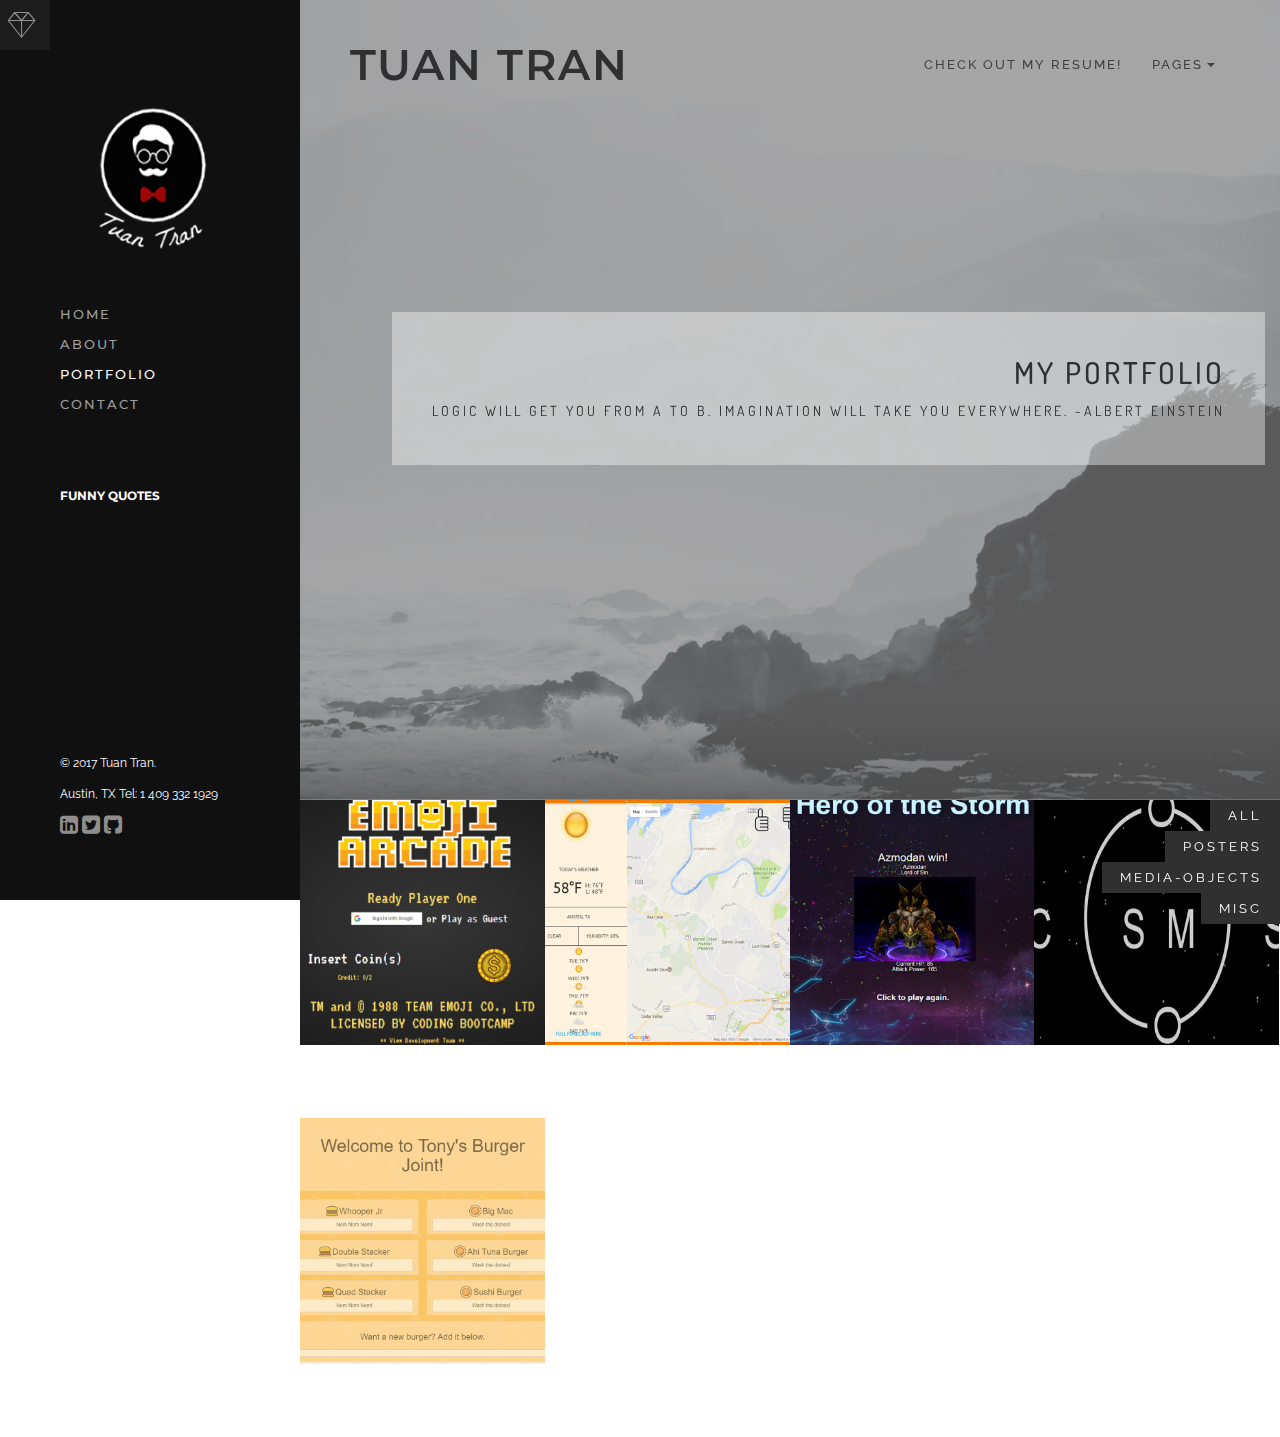
<file: portfolio.html>
<!DOCTYPE html>
<html lang="en">
<!--[if IE 9]>
<html class="ie9" lang="en">    <![endif]-->
<!--[if IE 8]>
<html class="ie8" lang="en">    <![endif]-->
<head>

   <title>Tuan | Portfolio</title>

   <meta charset="UTF-8">
   <meta http-equiv="X-UA-Compatible" content="IE=edge">
   <meta name=viewport content="width=device-width, initial-scale=1">
   <meta name="description" content="">
   <meta name="keywords" content="">

   <link rel=icon href=favicon.ico sizes="16x16" type="image/png">

   <!-- JS -->
   <script src="assets/vendor/animatedheader/js/modernizr.custom.js"></script>

   <!-- CSS -->
   <link href="assets/vendor/bootstrap/css/bootstrap.min.css" property='stylesheet' rel="stylesheet" type="text/css" media="screen"/>
   <link href="assets/vendor/pe-icon-7-stroke/css/pe-icon-7-stroke.css" property='stylesheet' rel="stylesheet" type="text/css" media="screen"/>
   <link href="assets/vendor/mfp/css/magnific-popup.min.css" property='stylesheet' rel="stylesheet" type="text/css" media="screen"/>
   <link href="assets/vendor/fontawesome/css/font-awesome.min.css" property='stylesheet' rel="stylesheet" type="text/css" media="screen"/>
   <link href="assets/vendor/owl-carousel/assets/owl.carousel.css" property='stylesheet' rel="stylesheet" type="text/css" media="screen"/>

   <link href="assets/vendor/rs-plugin/css/settings.css" property='stylesheet' rel="stylesheet" type="text/css" media="screen"/>
   <link href="assets/vendor/rs-plugin/css/layers.css" property='stylesheet' rel="stylesheet" type="text/css" media="screen"/>
   <link href="assets/vendor/rs-plugin/css/navigation.css" property='stylesheet' rel="stylesheet" type="text/css" media="screen"/>

   <link href="assets/custom/css/style.css" property='stylesheet' rel="stylesheet" type="text/css" media="screen"/>


</head>
<body class="">

<!--Pre-Loader-->
<div id="preloader"><img src="assets/custom/images/preloader.gif" alt="01"></div>

<div id="wrapper" class="sidebar-left">

   <a href="#menu-toggle" class="" id="menu-toggle"><span class="" aria-hidden="true"></span></a>

   <!-- Sidebar -->
   <div id="sidebar-wrapper">
      <ul class="sidebar-nav">
         <li class="e-divider-4"></li>
         <li class="sidebar-brand">
            <a href="#"><img src="assets/custom/images/t-logo.png" width="180" alt="logo"></a>
         </li>
         <li class="e-divider-4"></li>
         <li><a href="index.html">Home</a></li>
         <li><a href="about.html">About</a></li>
         <li><a href="portfolio.html" class="current">Portfolio</a></li>
<!--          <li><a href="blog-list.html">Blog</a></li>
         <li><a href="blog.html">Blog Grid</a></li> -->
         <li><a href="contact.html">Contact</a></li>
      </ul>
      <div class="e-divider-4"></div>
      <div class="side-widget">
         <h6 class="font-accident-one-bold e-uppercase">Funny Quotes</h6>
         <p class="small" id="chosen-quotes">
         </p>
         <p class="small" id="chosen-artist">
         </p>
      </div>
<!--       <div class="side-widget">
         <h6 class="font-accident-one-bold e-uppercase">Subscribe to news</h6>
         <input>
      </div> -->
      <div class="bottom-widget">
         <p class="small">
            © 2017 Tuan Tran.
         </p>
         <p class="small">
            Austin, TX
            Tel: 1 409 332 1929
         </p>
         <div>
            <a href="https://www.linkedin.com/in/tranqtuan"><i class="fa fa-linkedin-square" aria-hidden="true"></i></a>
            <a href="https://twitter.com/Tuan_QTran"><i class="fa fa-twitter-square" aria-hidden="true"></i></a>
            <a href="https://github.com/tuanqtran"><i class="fa fa-github-square" aria-hidden="true"></i></a>
         </div>
      </div>
   </div>
   <!-- /#sidebar-wrapper -->


   <div id="page-content-wrapper" class="content-wrap">

      <!-- Header -->
      <header class="cbp-af-header toggled">
         <div class="cbp-af-inner">
            <div class="navbar navbar-default" role="navigation">
               <div class="container-fluid padding-side-50">
                  <!-- Brand and toggle get grouped for better mobile display -->
                  <div class="navbar-header">
                     <h1><a href="index.html">Tuan Tran</a></h1>
                     <button type="button" class="navbar-toggle" data-toggle="collapse" data-target=".navbar-ex1-collapse">
                        <span class="sr-only">Toggle navigation</span>
                        <span class="icon-bar"></span>
                        <span class="icon-bar"></span>
                        <span class="icon-bar"></span>
                     </button>
                  </div>
                  <!-- Collect the nav links, forms, and other content for toggling -->
                  <nav class="collapse navbar-collapse navbar-ex1-collapse">
                     <ul class="nav navbar-nav navbar-right">
                        <li><a href="https://drive.google.com/file/d/0BzUWGNf-Rb9fN1ZwVWpxc2VKYkU/view">Check out my Resume!</a></li>
                        <li class="dropdown">
                           <a class="dropdown-toggle" data-toggle="dropdown">Pages <b class="caret"></b></a>
                           <ul class="dropdown-menu">
                              <li><a href="index.html">Home</a></li>
                              <li><a href="about.html">About</a></li>
                              <li><a href="portfolio.html">Portfolio</a></li>
                              <li><a href="contact.html">Contact</a></li>
                           </ul>
                        </li>
                     </ul>
                  </nav><!-- /.navbar-collapse -->
               </div>
            </div>
         </div>
      </header>
      <!-- / Header -->

      <!-- Content Sections -->
      <div id="content">

         <!-- Hero Image -->
         <section id="portfolio-hero-image">
            <div class="layer"></div>
            <div class="container-fluid hero-wrapper">
               <div class="row text-right">
                  <div class="col-md-12">
                     <div class="hero-text">
                        <h2 class="font-accident-two-normal">My Portfolio</h2>
                        <p class="font-accident-two-normal e-uppercase letter-spacing-03">
                           Logic will get you from A to B. Imagination will take you everywhere. 
                           -Albert Einstein
                           </p>
                     </div>
                  </div>
               </div>
            </div>
         </section>
         <!-- / Hero Image -->

         <!--  Portfolio Block  -->
         <section id="portfolio" class="e-block e-block-skin pt-section" data-stellar-background-ratio="0.5" data-name="Portfolio">
            <div class="light">

               <div id="isotope-filters" class="port-filter text-right">
                  <ul>
                     <li><a href="#cat1" data-filter="*">All</a></li>
                     <li><a href="#cat2" data-filter=".posters">posters</a></li>
                     <li><a href="#cat3" data-filter=".media-objects">media-objects</a></li>
                     <li><a href="#cat4" data-filter=".misc">misc</a></li>
                  </ul>
               </div>
               <div class="dividewhite4"></div>

               <div class="grid container-fluid ">

                  <div id="posts" class="row popup-container">
                     <div class="grid-item grid-sizer col-lg-3 col-md-4 col-sm-6 nopadding">
                        <div class="item-wrap">
                           <figure class="effect-goliath">
                              <img src="assets/custom/images/portfolio/thumbs/emoji-arcade.png" class="img-responsive" alt="img11"/>
                              <figcaption>
                                 <div class="fig-description">
                                    <h3>Emoji Arcade</h3>
                                    <p></p>
                                 </div>
                                 <a href="emoji-arcade.html">View more</a>
                              </figcaption>
                           </figure>
                        </div>
                     </div>
                     <div class="grid-item grid-sizer col-lg-3 col-md-4 col-sm-6 nopadding">
                        <div class="item-wrap">
                           <figure class="effect-goliath">
                              <img src="assets/custom/images/portfolio/thumbs/meetup.PNG" class="img-responsive" alt="img11"/>
                              <figcaption>
                                 <div class="fig-description">
                                    <h3>Meetup Maps</h3>
                                    <p></p>
                                 </div>
                                 <a href="meetup-maps.html">View more</a>
                              </figcaption>
                           </figure>
                        </div>
                     </div>
                     <div class="grid-item col-lg-3 col-md-4 col-sm-6 nopadding">
                        <div class="item-wrap">
                           <figure class="effect-goliath">
                              <img src="assets/custom/images/portfolio/thumbs/hots.PNG" class="img-responsive" alt="img03"/>
                              <figcaption>
                                 <div class="fig-description">
                                    <h3>Hero of the Storm</h3>
                                    <p>#webwork</p>
                                 </div>
                                 <a href="#">View more</a>
                              </figcaption>
                           </figure>
                        </div>
                     </div>
                     <div class="grid-item col-lg-3 col-md-4 col-sm-6 nopadding">
                        <div class="item-wrap">
                           <figure class="effect-goliath">
                              <img src="assets/custom/images/portfolio/thumbs/cosmos.PNG" class="img-responsive" alt="img03"/>
                              <figcaption>
                                 <div class="fig-description">
                                    <h3>Cosmos Hangman</h3>
                                    <p>#webwork</p>
                                 </div>
                                 <a href="cosmos-hangman.html">View more</a>
                              </figcaption>
                           </figure>
                        </div>
                     </div>
                     <div class="grid-item col-lg-3 col-md-4 col-sm-6 nopadding">
                        <div class="item-wrap">
                           <figure class="effect-goliath">
                              <img src="assets/custom/images/portfolio/thumbs/tonyburger.PNG" class="img-responsive" alt="img03"/>
                              <figcaption>
                                 <div class="fig-description">
                                    <h3>Tony's Burger Joint</h3>
                                    <p>#webwork </p>
                                 </div>
                                 <a href="tony-burger.html">View more</a>
                              </figcaption>
                           </figure>
                        </div>
                     </div>
                  </div>

<!--                      <div class="grid-item posters misc col-lg-3 col-md-4 col-sm-6 nopadding">
                        <div class="item-wrap">
                           <figure class="effect-goliath">
                              <img src="assets/custom/images/portfolio/thumbs/01-01.jpg" class="img-responsive" alt="img11"/>
                              <figcaption>
                                 <div class="fig-description">
                                    <h3>One</h3>
                                    <p>#media-objects #misc</p>
                                 </div>
                                 <a href="portfolio-item.html">View more</a>
                              </figcaption>
                           </figure>
                        </div>
                     </div>
                     <div class="grid-item grid-sizer posters col-lg-3 col-md-4 col-sm-6 nopadding">
                        <div class="item-wrap">
                           <figure class="effect-goliath">
                              <img src="assets/custom/images/portfolio/thumbs/02-01.jpg" class="img-responsive" alt="img03"/>
                              <figcaption>
                                 <div class="fig-description">
                                    <h3>Two</h3>
                                    <p>#posters #misc</p>
                                 </div>
                                 <a href="portfolio-item.html">View more</a>
                              </figcaption>
                           </figure>
                        </div>
                     </div> -->
                  </div>

               </div>

            </div>
         </section>
         <!-- /Portfolio Block  -->

      </div>
      <!-- /Content Sections -->

   </div>

</div>

<div id="image-cache" class="hidden"></div>

<!-- JS -->
<script src="assets/vendor/jquery/js/jquery-2.2.0.min.js" type="text/javascript"></script>
<script src="assets/vendor/bootstrap/js/bootstrap.min.js" type="text/javascript"></script>
<script src="assets/vendor/animatedheader/js/classie.js"></script>
<script src="assets/vendor/animatedheader/js/cbpAnimatedHeader.min.js"></script>
<script type="text/javascript" src="assets/vendor/imagesloaded/js/imagesloaded.pkgd.min.js"></script>
<script type="text/javascript" src="assets/vendor/isotope/js/isotope.pkgd.min.js"></script>
<script type="text/javascript" src="assets/vendor/jquery-parallax/js/jquery.parallax-1.1.3.js"></script>
<script src="assets/vendor/anicounter/jquery.counterup.min.js" type="text/javascript"></script>
<script src="assets/vendor/circle-progress/circle-progress.min.js" type="text/javascript"></script>
<script src="assets/vendor/waypoints/waypoints.min.js" type="text/javascript"></script>
<script src="assets/vendor/goalprogress/goalProgress.min.js" type="text/javascript"></script>
<script src="assets/vendor/mfp/js/jquery.magnific-popup.min.js" type="text/javascript"></script>
<script src="assets/vendor/owl-carousel/owl.carousel.min.js" type="text/javascript"></script>

<script type="text/javascript" src="assets/vendor/rs-plugin/js/jquery.themepunch.tools.min.js?rev=5.0"></script>
<script type="text/javascript" src="assets/vendor/rs-plugin/js/jquery.themepunch.revolution.min.js?rev=5.0"></script>
<script type="text/javascript" src="assets/vendor/rs-plugin/js/extensions/revolution.extension.slideanims.min.js"></script>
<script type="text/javascript" src="assets/vendor/rs-plugin/js/extensions/revolution.extension.layeranimation.min.js"></script>
<script type="text/javascript" src="assets/vendor/rs-plugin/js/extensions/revolution.extension.navigation.min.js"></script>
<script type="text/javascript" src="assets/vendor/rs-plugin/js/extensions/revolution.extension.navigation.min.js"></script>
<script type="text/javascript" src="assets/vendor/rs-plugin/js/extensions/revolution.extension.parallax.min.js"></script>
<script type="text/javascript" src="assets/vendor/rs-plugin/js/extensions/revolution.extension.actions.min.js"></script>
<script type="text/javascript" src="assets/vendor/rs-plugin/js/extensions/revolution.extension.video.min.js"></script>


<!-- Custom scripts -->
<script src="assets/custom/js/script.js" type="text/javascript"></script>

</body>
</html>
</file>
<file: assets/vendor/pe-icon-7-stroke/css/pe-icon-7-stroke.css>
@font-face {
	font-family: 'Pe-icon-7-stroke';
	src:url('../fonts/Pe-icon-7-stroke.eot?d7yf1v');
	src:url('../fonts/Pe-icon-7-stroke.eot?#iefixd7yf1v') format('embedded-opentype'),
		url('../fonts/Pe-icon-7-stroke.woff?d7yf1v') format('woff'),
		url('../fonts/Pe-icon-7-stroke.ttf?d7yf1v') format('truetype'),
		url('../fonts/Pe-icon-7-stroke.svg?d7yf1v#Pe-icon-7-stroke') format('svg');
	font-weight: normal;
	font-style: normal;
}

[class^="pe-7s-"], [class*=" pe-7s-"] {
	display: inline-block;
	font-family: 'Pe-icon-7-stroke';
	speak: none;
	font-style: normal;
	font-weight: normal;
	font-variant: normal;
	text-transform: none;
	line-height: 1;

	/* Better Font Rendering =========== */
	-webkit-font-smoothing: antialiased;
	-moz-osx-font-smoothing: grayscale;
}

.pe-7s-album:before {
	content: "\e6aa";
}
.pe-7s-arc:before {
	content: "\e6ab";
}
.pe-7s-back-2:before {
	content: "\e6ac";
}
.pe-7s-bandaid:before {
	content: "\e6ad";
}
.pe-7s-car:before {
	content: "\e6ae";
}
.pe-7s-diamond:before {
	content: "\e6af";
}
.pe-7s-door-lock:before {
	content: "\e6b0";
}
.pe-7s-eyedropper:before {
	content: "\e6b1";
}
.pe-7s-female:before {
	content: "\e6b2";
}
.pe-7s-gym:before {
	content: "\e6b3";
}
.pe-7s-hammer:before {
	content: "\e6b4";
}
.pe-7s-headphones:before {
	content: "\e6b5";
}
.pe-7s-helm:before {
	content: "\e6b6";
}
.pe-7s-hourglass:before {
	content: "\e6b7";
}
.pe-7s-leaf:before {
	content: "\e6b8";
}
.pe-7s-magic-wand:before {
	content: "\e6b9";
}
.pe-7s-male:before {
	content: "\e6ba";
}
.pe-7s-map-2:before {
	content: "\e6bb";
}
.pe-7s-next-2:before {
	content: "\e6bc";
}
.pe-7s-paint-bucket:before {
	content: "\e6bd";
}
.pe-7s-pendrive:before {
	content: "\e6be";
}
.pe-7s-photo:before {
	content: "\e6bf";
}
.pe-7s-piggy:before {
	content: "\e6c0";
}
.pe-7s-plugin:before {
	content: "\e6c1";
}
.pe-7s-refresh-2:before {
	content: "\e6c2";
}
.pe-7s-rocket:before {
	content: "\e6c3";
}
.pe-7s-settings:before {
	content: "\e6c4";
}
.pe-7s-shield:before {
	content: "\e6c5";
}
.pe-7s-smile:before {
	content: "\e6c6";
}
.pe-7s-usb:before {
	content: "\e6c7";
}
.pe-7s-vector:before {
	content: "\e6c8";
}
.pe-7s-wine:before {
	content: "\e6c9";
}
.pe-7s-cloud-upload:before {
	content: "\e68a";
}
.pe-7s-cash:before {
	content: "\e68c";
}
.pe-7s-close:before {
	content: "\e680";
}
.pe-7s-bluetooth:before {
	content: "\e68d";
}
.pe-7s-cloud-download:before {
	content: "\e68b";
}
.pe-7s-way:before {
	content: "\e68e";
}
.pe-7s-close-circle:before {
	content: "\e681";
}
.pe-7s-id:before {
	content: "\e68f";
}
.pe-7s-angle-up:before {
	content: "\e682";
}
.pe-7s-wristwatch:before {
	content: "\e690";
}
.pe-7s-angle-up-circle:before {
	content: "\e683";
}
.pe-7s-world:before {
	content: "\e691";
}
.pe-7s-angle-right:before {
	content: "\e684";
}
.pe-7s-volume:before {
	content: "\e692";
}
.pe-7s-angle-right-circle:before {
	content: "\e685";
}
.pe-7s-users:before {
	content: "\e693";
}
.pe-7s-angle-left:before {
	content: "\e686";
}
.pe-7s-user-female:before {
	content: "\e694";
}
.pe-7s-angle-left-circle:before {
	content: "\e687";
}
.pe-7s-up-arrow:before {
	content: "\e695";
}
.pe-7s-angle-down:before {
	content: "\e688";
}
.pe-7s-switch:before {
	content: "\e696";
}
.pe-7s-angle-down-circle:before {
	content: "\e689";
}
.pe-7s-scissors:before {
	content: "\e697";
}
.pe-7s-wallet:before {
	content: "\e600";
}
.pe-7s-safe:before {
	content: "\e698";
}
.pe-7s-volume2:before {
	content: "\e601";
}
.pe-7s-volume1:before {
	content: "\e602";
}
.pe-7s-voicemail:before {
	content: "\e603";
}
.pe-7s-video:before {
	content: "\e604";
}
.pe-7s-user:before {
	content: "\e605";
}
.pe-7s-upload:before {
	content: "\e606";
}
.pe-7s-unlock:before {
	content: "\e607";
}
.pe-7s-umbrella:before {
	content: "\e608";
}
.pe-7s-trash:before {
	content: "\e609";
}
.pe-7s-tools:before {
	content: "\e60a";
}
.pe-7s-timer:before {
	content: "\e60b";
}
.pe-7s-ticket:before {
	content: "\e60c";
}
.pe-7s-target:before {
	content: "\e60d";
}
.pe-7s-sun:before {
	content: "\e60e";
}
.pe-7s-study:before {
	content: "\e60f";
}
.pe-7s-stopwatch:before {
	content: "\e610";
}
.pe-7s-star:before {
	content: "\e611";
}
.pe-7s-speaker:before {
	content: "\e612";
}
.pe-7s-signal:before {
	content: "\e613";
}
.pe-7s-shuffle:before {
	content: "\e614";
}
.pe-7s-shopbag:before {
	content: "\e615";
}
.pe-7s-share:before {
	content: "\e616";
}
.pe-7s-server:before {
	content: "\e617";
}
.pe-7s-search:before {
	content: "\e618";
}
.pe-7s-film:before {
	content: "\e6a5";
}
.pe-7s-science:before {
	content: "\e619";
}
.pe-7s-disk:before {
	content: "\e6a6";
}
.pe-7s-ribbon:before {
	content: "\e61a";
}
.pe-7s-repeat:before {
	content: "\e61b";
}
.pe-7s-refresh:before {
	content: "\e61c";
}
.pe-7s-add-user:before {
	content: "\e6a9";
}
.pe-7s-refresh-cloud:before {
	content: "\e61d";
}
.pe-7s-paperclip:before {
	content: "\e69c";
}
.pe-7s-radio:before {
	content: "\e61e";
}
.pe-7s-note2:before {
	content: "\e69d";
}
.pe-7s-print:before {
	content: "\e61f";
}
.pe-7s-network:before {
	content: "\e69e";
}
.pe-7s-prev:before {
	content: "\e620";
}
.pe-7s-mute:before {
	content: "\e69f";
}
.pe-7s-power:before {
	content: "\e621";
}
.pe-7s-medal:before {
	content: "\e6a0";
}
.pe-7s-portfolio:before {
	content: "\e622";
}
.pe-7s-like2:before {
	content: "\e6a1";
}
.pe-7s-plus:before {
	content: "\e623";
}
.pe-7s-left-arrow:before {
	content: "\e6a2";
}
.pe-7s-play:before {
	content: "\e624";
}
.pe-7s-key:before {
	content: "\e6a3";
}
.pe-7s-plane:before {
	content: "\e625";
}
.pe-7s-joy:before {
	content: "\e6a4";
}
.pe-7s-photo-gallery:before {
	content: "\e626";
}
.pe-7s-pin:before {
	content: "\e69b";
}
.pe-7s-phone:before {
	content: "\e627";
}
.pe-7s-plug:before {
	content: "\e69a";
}
.pe-7s-pen:before {
	content: "\e628";
}
.pe-7s-right-arrow:before {
	content: "\e699";
}
.pe-7s-paper-plane:before {
	content: "\e629";
}
.pe-7s-delete-user:before {
	content: "\e6a7";
}
.pe-7s-paint:before {
	content: "\e62a";
}
.pe-7s-bottom-arrow:before {
	content: "\e6a8";
}
.pe-7s-notebook:before {
	content: "\e62b";
}
.pe-7s-note:before {
	content: "\e62c";
}
.pe-7s-next:before {
	content: "\e62d";
}
.pe-7s-news-paper:before {
	content: "\e62e";
}
.pe-7s-musiclist:before {
	content: "\e62f";
}
.pe-7s-music:before {
	content: "\e630";
}
.pe-7s-mouse:before {
	content: "\e631";
}
.pe-7s-more:before {
	content: "\e632";
}
.pe-7s-moon:before {
	content: "\e633";
}
.pe-7s-monitor:before {
	content: "\e634";
}
.pe-7s-micro:before {
	content: "\e635";
}
.pe-7s-menu:before {
	content: "\e636";
}
.pe-7s-map:before {
	content: "\e637";
}
.pe-7s-map-marker:before {
	content: "\e638";
}
.pe-7s-mail:before {
	content: "\e639";
}
.pe-7s-mail-open:before {
	content: "\e63a";
}
.pe-7s-mail-open-file:before {
	content: "\e63b";
}
.pe-7s-magnet:before {
	content: "\e63c";
}
.pe-7s-loop:before {
	content: "\e63d";
}
.pe-7s-look:before {
	content: "\e63e";
}
.pe-7s-lock:before {
	content: "\e63f";
}
.pe-7s-lintern:before {
	content: "\e640";
}
.pe-7s-link:before {
	content: "\e641";
}
.pe-7s-like:before {
	content: "\e642";
}
.pe-7s-light:before {
	content: "\e643";
}
.pe-7s-less:before {
	content: "\e644";
}
.pe-7s-keypad:before {
	content: "\e645";
}
.pe-7s-junk:before {
	content: "\e646";
}
.pe-7s-info:before {
	content: "\e647";
}
.pe-7s-home:before {
	content: "\e648";
}
.pe-7s-help2:before {
	content: "\e649";
}
.pe-7s-help1:before {
	content: "\e64a";
}
.pe-7s-graph3:before {
	content: "\e64b";
}
.pe-7s-graph2:before {
	content: "\e64c";
}
.pe-7s-graph1:before {
	content: "\e64d";
}
.pe-7s-graph:before {
	content: "\e64e";
}
.pe-7s-global:before {
	content: "\e64f";
}
.pe-7s-gleam:before {
	content: "\e650";
}
.pe-7s-glasses:before {
	content: "\e651";
}
.pe-7s-gift:before {
	content: "\e652";
}
.pe-7s-folder:before {
	content: "\e653";
}
.pe-7s-flag:before {
	content: "\e654";
}
.pe-7s-filter:before {
	content: "\e655";
}
.pe-7s-file:before {
	content: "\e656";
}
.pe-7s-expand1:before {
	content: "\e657";
}
.pe-7s-exapnd2:before {
	content: "\e658";
}
.pe-7s-edit:before {
	content: "\e659";
}
.pe-7s-drop:before {
	content: "\e65a";
}
.pe-7s-drawer:before {
	content: "\e65b";
}
.pe-7s-download:before {
	content: "\e65c";
}
.pe-7s-display2:before {
	content: "\e65d";
}
.pe-7s-display1:before {
	content: "\e65e";
}
.pe-7s-diskette:before {
	content: "\e65f";
}
.pe-7s-date:before {
	content: "\e660";
}
.pe-7s-cup:before {
	content: "\e661";
}
.pe-7s-culture:before {
	content: "\e662";
}
.pe-7s-crop:before {
	content: "\e663";
}
.pe-7s-credit:before {
	content: "\e664";
}
.pe-7s-copy-file:before {
	content: "\e665";
}
.pe-7s-config:before {
	content: "\e666";
}
.pe-7s-compass:before {
	content: "\e667";
}
.pe-7s-comment:before {
	content: "\e668";
}
.pe-7s-coffee:before {
	content: "\e669";
}
.pe-7s-cloud:before {
	content: "\e66a";
}
.pe-7s-clock:before {
	content: "\e66b";
}
.pe-7s-check:before {
	content: "\e66c";
}
.pe-7s-chat:before {
	content: "\e66d";
}
.pe-7s-cart:before {
	content: "\e66e";
}
.pe-7s-camera:before {
	content: "\e66f";
}
.pe-7s-call:before {
	content: "\e670";
}
.pe-7s-calculator:before {
	content: "\e671";
}
.pe-7s-browser:before {
	content: "\e672";
}
.pe-7s-box2:before {
	content: "\e673";
}
.pe-7s-box1:before {
	content: "\e674";
}
.pe-7s-bookmarks:before {
	content: "\e675";
}
.pe-7s-bicycle:before {
	content: "\e676";
}
.pe-7s-bell:before {
	content: "\e677";
}
.pe-7s-battery:before {
	content: "\e678";
}
.pe-7s-ball:before {
	content: "\e679";
}
.pe-7s-back:before {
	content: "\e67a";
}
.pe-7s-attention:before {
	content: "\e67b";
}
.pe-7s-anchor:before {
	content: "\e67c";
}
.pe-7s-albums:before {
	content: "\e67d";
}
.pe-7s-alarm:before {
	content: "\e67e";
}
.pe-7s-airplay:before {
	content: "\e67f";
}
</file>
<file: assets/vendor/rs-plugin/css/settings.css>
/*-----------------------------------------------------------------------------

-	Revolution Slider 5.0 Default Style Settings -

Screen Stylesheet

version:   	5.0.0
date:      	29/10/15
author:		themepunch
email:     	info@themepunch.com
website:   	http://www.themepunch.com
-----------------------------------------------------------------------------*/



.rtl {	direction: rtl;}
@font-face {
  font-family: 'revicons';
  src: url('../fonts/revicons/revicons.eot?5510888');
  src: url('../fonts/revicons/revicons.eot?5510888#iefix') format('embedded-opentype'),
       url('../fonts/revicons/revicons.woff?5510888') format('woff'),
       url('../fonts/revicons/revicons.ttf?5510888') format('truetype'),
       url('../fonts/revicons/revicons.svg?5510888#revicons') format('svg');
  font-weight: normal;
  font-style: normal;
}

 [class^="revicon-"]:before, [class*=" revicon-"]:before {
  font-family: "revicons";
  font-style: normal;
  font-weight: normal;
  speak: none;
  display: inline-block;
  text-decoration: inherit;
  width: 1em;
  margin-right: .2em;
  text-align: center; 

  /* For safety - reset parent styles, that can break glyph codes*/
  font-variant: normal;
  text-transform: none;

  /* fix buttons height, for twitter bootstrap */
  line-height: 1em;

  /* Animation center compensation - margins should be symmetric */
  /* remove if not needed */
  margin-left: .2em;

  /* you can be more comfortable with increased icons size */
  /* font-size: 120%; */

  /* Uncomment for 3D effect */
  /* text-shadow: 1px 1px 1px rgba(127, 127, 127, 0.3); */
}

.revicon-search-1:before { content: '\e802'; } /* '' */
.revicon-pencil-1:before { content: '\e831'; } /* '' */
.revicon-picture-1:before { content: '\e803'; } /* '' */
.revicon-cancel:before { content: '\e80a'; } /* '' */
.revicon-info-circled:before { content: '\e80f'; } /* '' */
.revicon-trash:before { content: '\e801'; } /* '' */
.revicon-left-dir:before { content: '\e817'; } /* '' */
.revicon-right-dir:before { content: '\e818'; } /* '' */
.revicon-down-open:before { content: '\e83b'; } /* '' */
.revicon-left-open:before { content: '\e819'; } /* '' */
.revicon-right-open:before { content: '\e81a'; } /* '' */
.revicon-angle-left:before { content: '\e820'; } /* '' */
.revicon-angle-right:before { content: '\e81d'; } /* '' */
.revicon-left-big:before { content: '\e81f'; } /* '' */
.revicon-right-big:before { content: '\e81e'; } /* '' */
.revicon-magic:before { content: '\e807'; } /* '' */
.revicon-picture:before { content: '\e800'; } /* '' */
.revicon-export:before { content: '\e80b'; } /* '' */
.revicon-cog:before { content: '\e832'; } /* '' */
.revicon-login:before { content: '\e833'; } /* '' */
.revicon-logout:before { content: '\e834'; } /* '' */
.revicon-video:before { content: '\e805'; } /* '' */
.revicon-arrow-combo:before { content: '\e827'; } /* '' */
.revicon-left-open-1:before { content: '\e82a'; } /* '' */
.revicon-right-open-1:before { content: '\e82b'; } /* '' */
.revicon-left-open-mini:before { content: '\e822'; } /* '' */
.revicon-right-open-mini:before { content: '\e823'; } /* '' */
.revicon-left-open-big:before { content: '\e824'; } /* '' */
.revicon-right-open-big:before { content: '\e825'; } /* '' */
.revicon-left:before { content: '\e836'; } /* '' */
.revicon-right:before { content: '\e826'; } /* '' */
.revicon-ccw:before { content: '\e808'; } /* '' */
.revicon-arrows-ccw:before { content: '\e806'; } /* '' */
.revicon-palette:before { content: '\e829'; } /* '' */
.revicon-list-add:before { content: '\e80c'; } /* '' */
.revicon-doc:before { content: '\e809'; } /* '' */
.revicon-left-open-outline:before { content: '\e82e'; } /* '' */
.revicon-left-open-2:before { content: '\e82c'; } /* '' */
.revicon-right-open-outline:before { content: '\e82f'; } /* '' */
.revicon-right-open-2:before { content: '\e82d'; } /* '' */
.revicon-equalizer:before { content: '\e83a'; } /* '' */
.revicon-layers-alt:before { content: '\e804'; } /* '' */
.revicon-popup:before { content: '\e828'; } /* '' */

							

/******************************
	-	BASIC STYLES		-
******************************/

.rev_slider_wrapper{
	position:relative;
	z-index: 0;
}


.rev_slider{
	position:relative;
	overflow:visible;
}

.tp-overflow-hidden { overflow:hidden;}

.tp-simpleresponsive img,
.rev_slider img{
	max-width:none !important;
	-moz-transition: none;
	-webkit-transition: none;
	-o-transition: none;
	transition: none;
	margin:0px;
	padding:0px;
	border-width:0px;
	border:none;
}

.rev_slider .no-slides-text{
	font-weight:bold;
	text-align:center;
	padding-top:80px;
}

.rev_slider >ul,
.rev_slider_wrapper >ul,
.tp-revslider-mainul >li,
.rev_slider >ul >li,
.rev_slider >ul >li:before,
.tp-revslider-mainul >li:before,
.tp-simpleresponsive >ul,
.tp-simpleresponsive >ul >li,
.tp-simpleresponsive >ul >li:before,
.tp-revslider-mainul >li,
.tp-simpleresponsive >ul >li{
	list-style:none !important;
	position:absolute;	
	margin:0px !important;
	padding:0px !important;
	overflow-x: visible;
	overflow-y: visible;
	list-style-type: none !important;
	background-image:none;
	background-position:0px 0px;
	text-indent: 0em;
	top:0px;left:0px;
}


.tp-revslider-mainul >li,
.rev_slider >ul >li,
.rev_slider >ul >li:before,
.tp-revslider-mainul >li:before,
.tp-simpleresponsive >ul >li,
.tp-simpleresponsive >ul >li:before,
.tp-revslider-mainul >li,
.tp-simpleresponsive >ul >li { 
	visibility:hidden; 
}

.tp-revslider-slidesli,
.tp-revslider-mainul	{	
	padding:0 !important; 
	margin:0 !important; 
	list-style:none !important;
}

.rev_slider li.tp-revslider-slidesli {
    position: absolute !important;
}


.tp-caption .rs-untoggled-content { display:block;}
.tp-caption .rs-toggled-content { display:none;}

.rs-toggle-content-active.tp-caption .rs-toggled-content { display:block;}
.rs-toggle-content-active.tp-caption .rs-untoggled-content { display:none;}

.rev_slider .tp-caption,
.rev_slider .caption 	{ 
	position:relative;  
	visibility:hidden; 
	white-space: nowrap;
	display: block;
}


.rev_slider .tp-mask-wrap .tp-caption,
.rev_slider .tp-mask-wrap *:last-child,
.wpb_text_column .rev_slider .tp-mask-wrap .tp-caption,
.wpb_text_column .rev_slider .tp-mask-wrap *:last-child{
	margin-bottom:0;

}

.tp-svg-layer svg {	width:100%; height:100%;position: relative;vertical-align: top}

	
/* CAROUSEL FUNCTIONS */
.tp-carousel-wrapper {
	cursor:url(openhand.cur), move;
}
.tp-carousel-wrapper.dragged {
	cursor:url(closedhand.cur), move;
}

/* ADDED FOR SLIDELINK MANAGEMENT */
.tp-caption {
	z-index:1
}

.tp_inner_padding {	
	box-sizing:border-box;	
	-webkit-box-sizing:border-box;
	-moz-box-sizing:border-box;
	max-height:none !important;	
}


.tp-caption {	
	-moz-user-select: none;
	-khtml-user-select: none;
	-webkit-user-select: none;
	-o-user-select: none;	
	position:absolute;
	-webkit-font-smoothing: antialiased !important;
}

.tp-caption.tp-layer-selectable {
	-moz-user-select: all;
	-khtml-user-select: all;
	-webkit-user-select: all;
	-o-user-select: all;	
}

.tp-forcenotvisible,
.tp-hide-revslider,
.tp-caption.tp-hidden-caption {	
	visibility:hidden !important; 
	display:none !important
}

.rev_slider embed,
.rev_slider iframe,
.rev_slider object,
.rev_slider audio,
.rev_slider video {
	max-width: none !important
}






/**********************************************
	-	FULLSCREEN AND FULLWIDHT CONTAINERS	-
**********************************************/
.rev_slider_wrapper	{	width:100%;}

.fullscreen-container {	
	position:relative;
	padding:0;
}


.fullwidthbanner-container{
	position:relative;
	padding:0;
	overflow:hidden;
}

.fullwidthbanner-container .fullwidthabanner{
	width:100%;
	position:relative;
}



/*********************************
	-	SPECIAL TP CAPTIONS -
**********************************/

.tp-static-layers				{	
	position:absolute; z-index:101; top:0px;left:0px;
	/*pointer-events:none;*/

}


.tp-caption .frontcorner		{
	width: 0;
	height: 0;
	border-left: 40px solid transparent;
	border-right: 0px solid transparent;
	border-top: 40px solid #00A8FF;
	position: absolute;left:-40px;top:0px;
}

.tp-caption .backcorner		{
	width: 0;
	height: 0;
	border-left: 0px solid transparent;
	border-right: 40px solid transparent;
	border-bottom: 40px solid #00A8FF;
	position: absolute;right:0px;top:0px;
}

.tp-caption .frontcornertop		{
	width: 0;
	height: 0;
	border-left: 40px solid transparent;
	border-right: 0px solid transparent;
	border-bottom: 40px solid #00A8FF;
	position: absolute;left:-40px;top:0px;
}

.tp-caption .backcornertop		{
	width: 0;
	height: 0;
	border-left: 0px solid transparent;
	border-right: 40px solid transparent;
	border-top: 40px solid #00A8FF;
	position: absolute;right:0px;top:0px;
}
									
.tp-layer-inner-rotation {	
	position: relative !important;
}		


/***********************************************
	-	SPECIAL ALTERNATIVE IMAGE SETTINGS	-
***********************************************/

img.tp-slider-alternative-image	{	
	width:100%; height:auto;
}


/******************************
	-	IE8 HACKS	-
*******************************/
.noFilterClass {
	filter:none !important;
}


/********************************
	-	FULLSCREEN VIDEO	-
*********************************/

.rs-background-video-layer 		{	position: absolute;top:0px;left:0px; width:100%;height:100%;visibility: hidden;z-index: 0;}

.tp-caption.coverscreenvideo	{	width:100%;height:100%;top:0px;left:0px;position:absolute;}
.caption.fullscreenvideo,
.tp-caption.fullscreenvideo		{	left:0px; top:0px; position:absolute;width:100%;height:100%}

.caption.fullscreenvideo iframe,
.caption.fullscreenvideo audio,
.caption.fullscreenvideo video,
.tp-caption.fullscreenvideo iframe,
.tp-caption.fullscreenvideo iframe audio,
.tp-caption.fullscreenvideo iframe video	{ width:100% !important; height:100% !important; display: none}

.fullcoveredvideo audio,
.fullscreenvideo audio
.fullcoveredvideo video,
.fullscreenvideo video				{	background: #000}

.fullcoveredvideo .tp-poster		{	background-position: center center;background-size: cover;width:100%;height:100%;top:0px;left:0px}


.videoisplaying .html5vid .tp-poster	{	display: none}

.tp-video-play-button					{	
	background:#000;
	background:rgba(0,0,0,0.3);										
	border-radius:5px;-moz-border-radius:5px;-webkit-border-radius:5px;
	position: absolute;
	top: 50%;
	left: 50%;										
	color: #FFF;
	z-index: 3;
	margin-top: -25px;
	margin-left: -25px;
	line-height: 50px !important;
	text-align: center;
	cursor: pointer;
	width: 50px;
	height:50px;
	box-sizing: border-box;
	-moz-box-sizing: border-box;	
	display: inline-block;	
	vertical-align: top;
	z-index: 4;
	opacity: 0;
	-webkit-transition:opacity 300ms ease-out !important;
	-moz-transition:opacity 300ms ease-out !important;
	-o-transition:opacity 300ms ease-out !important;
	transition:opacity 300ms ease-out !important;				
}

.tp-hiddenaudio,
.tp-audio-html5 .tp-video-play-button { display:none !important;}
.tp-caption .html5vid					{	width:100% !important; height:100% !important;}									
.tp-video-play-button i 				{	width:50px;height:50px; display:inline-block; text-align: center; vertical-align: top; line-height: 50px !important; font-size: 40px !important;}									
.tp-caption:hover .tp-video-play-button	{	opacity: 1;}
.tp-caption .tp-revstop					{	display:none; border-left:5px solid #fff !important; border-right:5px solid #fff !important;margin-top:15px !important;line-height: 20px !important;vertical-align: top; font-size:25px !important;}
.videoisplaying .revicon-right-dir		{	display:none}
.videoisplaying .tp-revstop				{	display:inline-block}

.videoisplaying  .tp-video-play-button			{	display:none}
.tp-caption:hover .tp-video-play-button 		{ 	display:block}

.fullcoveredvideo .tp-video-play-button			{	display:none !important}


.fullscreenvideo .fullscreenvideo audio 		{	object-fit:contain !important;}
.fullscreenvideo .fullscreenvideo video 		{	object-fit:contain !important;}

.fullscreenvideo .fullcoveredvideo audio 		{	object-fit:cover !important;}
.fullscreenvideo .fullcoveredvideo video 		{	object-fit:cover !important;}

.tp-video-controls {
	position: absolute;
	bottom: 0;
	left: 0;
	right: 0;
	padding: 5px;
	opacity: 0;
	-webkit-transition: opacity .3s;
	-moz-transition: opacity .3s;
	-o-transition: opacity .3s;
	-ms-transition: opacity .3s;
	transition: opacity .3s;
	background-image: linear-gradient(to bottom, rgb(0,0,0) 13%, rgb(50,50,50) 100%);
	background-image: -o-linear-gradient(bottom, rgb(0,0,0) 13%, rgb(50,50,50) 100%);
	background-image: -moz-linear-gradient(bottom, rgb(0,0,0) 13%, rgb(50,50,50) 100%);
	background-image: -webkit-linear-gradient(bottom, rgb(0,0,0) 13%, rgb(50,50,50) 100%);
	background-image: -ms-linear-gradient(bottom, rgb(0,0,0) 13%, rgb(50,50,50) 100%);
	background-image: -webkit-gradient(linear,left bottom,left top,color-stop(0.13, rgb(0,0,0)),color-stop(1, rgb(50,50,50)));	
	display:table;max-width:100%; overflow:hidden;box-sizing:border-box;-moz-box-sizing:border-box;-webkit-box-sizing:border-box;
}

.tp-caption:hover .tp-video-controls {	opacity: .9;}

.tp-video-button {
	background: rgba(0,0,0,.5);
	border: 0;
	color: #EEE;
	-webkit-border-radius: 3px;
	-moz-border-radius: 3px;
	-o-border-radius: 3px;
	border-radius: 3px;
	cursor:pointer;
	line-height:12px;
	font-size:12px;
	color:#fff;
	padding:0px;
	margin:0px;
	outline: none;
	}
.tp-video-button:hover 				{	cursor: pointer;}


.tp-video-button-wrap,
.tp-video-seek-bar-wrap,
.tp-video-vol-bar-wrap 				{ 	padding:0px 5px;display:table-cell; vertical-align: middle;}

.tp-video-seek-bar-wrap				{	width:80%}
.tp-video-vol-bar-wrap				{	width:20%}

.tp-volume-bar,
.tp-seek-bar						{	width:100%; cursor: pointer;  outline:none; line-height:12px;margin:0; padding:0;}


.rs-fullvideo-cover					{	width:100%;height:100%;top:0px;left:0px;position: absolute; background:transparent;z-index:5;}


.rs-background-video-layer video::-webkit-media-controls { display:none !important;}
.rs-background-video-layer audio::-webkit-media-controls { display:none !important;}

.tp-audio-html5 .tp-video-controls {	opacity: 1 !important; visibility: visible !important}

/********************************
	-	DOTTED OVERLAYS	-
*********************************/
.tp-dottedoverlay						{	background-repeat:repeat;width:100%;height:100%;position:absolute;top:0px;left:0px;z-index:3}
.tp-dottedoverlay.twoxtwo				{	background:url(../assets/gridtile.png)}
.tp-dottedoverlay.twoxtwowhite			{	background:url(../assets/gridtile_white.png)}
.tp-dottedoverlay.threexthree			{	background:url(../assets/gridtile_3x3.png)}
.tp-dottedoverlay.threexthreewhite		{	background:url(../assets/gridtile_3x3_white.png)}


/******************************
	-	SHADOWS		-
******************************/

.tp-shadowcover	{	width:100%;height:100%;top:0px;left:0px;background: #fff;position: absolute; z-index: -1;}
.tp-shadow1 {
	-webkit-box-shadow: 0 10px 6px -6px rgba(0,0,0,0.8);
	   -moz-box-shadow: 0 10px 6px -6px rgba(0,0,0,0.8);
	        box-shadow: 0 10px 6px -6px rgba(0,0,0,0.8);
}

.tp-shadow2:before, .tp-shadow2:after,
.tp-shadow3:before, .tp-shadow4:after
{
  z-index: -2;
  position: absolute;
  content: "";
  bottom: 10px;
  left: 10px;
  width: 50%;
  top: 85%;
  max-width:300px;
  background: transparent;
  -webkit-box-shadow: 0 15px 10px rgba(0,0,0,0.8);
  -moz-box-shadow: 0 15px 10px rgba(0,0,0,0.8);
  box-shadow: 0 15px 10px rgba(0,0,0,0.8);
  -webkit-transform: rotate(-3deg);
  -moz-transform: rotate(-3deg);
  -o-transform: rotate(-3deg);
  -ms-transform: rotate(-3deg);
  transform: rotate(-3deg);
}

.tp-shadow2:after,
.tp-shadow4:after
{
  -webkit-transform: rotate(3deg);
  -moz-transform: rotate(3deg);
  -o-transform: rotate(3deg);
  -ms-transform: rotate(3deg);
  transform: rotate(3deg);
  right: 10px;
  left: auto;
}

.tp-shadow5
{
  	position:relative;       
    -webkit-box-shadow:0 1px 4px rgba(0, 0, 0, 0.3), 0 0 40px rgba(0, 0, 0, 0.1) inset;
       -moz-box-shadow:0 1px 4px rgba(0, 0, 0, 0.3), 0 0 40px rgba(0, 0, 0, 0.1) inset;
            box-shadow:0 1px 4px rgba(0, 0, 0, 0.3), 0 0 40px rgba(0, 0, 0, 0.1) inset;
}
.tp-shadow5:before, .tp-shadow5:after
{
	content:"";
    position:absolute; 
    z-index:-2;
    -webkit-box-shadow:0 0 25px 0px rgba(0,0,0,0.6);
    -moz-box-shadow:0 0 25px 0px  rgba(0,0,0,0.6);
    box-shadow:0 0 25px 0px  rgba(0,0,0,0.6);
    top:30%;
    bottom:0;
    left:20px;
    right:20px;
    -moz-border-radius:100px / 20px;
    border-radius:100px / 20px;
}

/******************************
	-	BUTTONS	-
*******************************/

.tp-button{
	padding:6px 13px 5px;
	border-radius: 3px;
	-moz-border-radius: 3px;
	-webkit-border-radius: 3px;
	height:30px;
	cursor:pointer;
	color:#fff !important; text-shadow:0px 1px 1px rgba(0, 0, 0, 0.6) !important; font-size:15px; line-height:45px !important;
	font-family: arial, sans-serif; font-weight: bold; letter-spacing: -1px;
	text-decoration:none;
}

.tp-button.big	{	color:#fff; text-shadow:0px 1px 1px rgba(0, 0, 0, 0.6); font-weight:bold; padding:9px 20px; font-size:19px;  line-height:57px !important; }


.purchase:hover,
.tp-button:hover,
.tp-button.big:hover {	background-position:bottom, 15px 11px}

	
/*	BUTTON COLORS	*/

.tp-button.green, .tp-button:hover.green,
.purchase.green, .purchase:hover.green			{ background-color:#21a117; -webkit-box-shadow:  0px 3px 0px 0px #104d0b;        -moz-box-shadow:   0px 3px 0px 0px #104d0b;        box-shadow:   0px 3px 0px 0px #104d0b;  }

.tp-button.blue, .tp-button:hover.blue,
.purchase.blue, .purchase:hover.blue			{ background-color:#1d78cb; -webkit-box-shadow:  0px 3px 0px 0px #0f3e68;        -moz-box-shadow:   0px 3px 0px 0px #0f3e68;        box-shadow:   0px 3px 0px 0px #0f3e68}

.tp-button.red, .tp-button:hover.red,
.purchase.red, .purchase:hover.red				{ background-color:#cb1d1d; -webkit-box-shadow:  0px 3px 0px 0px #7c1212;        -moz-box-shadow:   0px 3px 0px 0px #7c1212;        box-shadow:   0px 3px 0px 0px #7c1212}

.tp-button.orange, .tp-button:hover.orange,
.purchase.orange, .purchase:hover.orange		{ background-color:#ff7700; -webkit-box-shadow:  0px 3px 0px 0px #a34c00;        -moz-box-shadow:   0px 3px 0px 0px #a34c00;        box-shadow:   0px 3px 0px 0px #a34c00}

.tp-button.darkgrey,.tp-button.grey,
.tp-button:hover.darkgrey,.tp-button:hover.grey,
.purchase.darkgrey, .purchase:hover.darkgrey	{ background-color:#555; -webkit-box-shadow:  0px 3px 0px 0px #222;        -moz-box-shadow:   0px 3px 0px 0px #222;        box-shadow:   0px 3px 0px 0px #222}

.tp-button.lightgrey, .tp-button:hover.lightgrey,
.purchase.lightgrey, .purchase:hover.lightgrey	{ background-color:#888; -webkit-box-shadow:  0px 3px 0px 0px #555;        -moz-box-shadow:   0px 3px 0px 0px #555;        box-shadow:   0px 3px 0px 0px #555}



/* TP BUTTONS DESKTOP SIZE */

.rev-btn,
.rev-btn:visited						{ 	outline:none !important; box-shadow:none !important; text-decoration: none !important; line-height: 44px; font-size: 17px; font-weight: 500; padding: 12px 35px; box-sizing:border-box;-moz-box-sizing:border-box;-webkit-box-sizing:border-box;  font-family: "Roboto", sans-serif;  cursor: pointer;}

.rev-btn.rev-uppercase,
.rev-btn.rev-uppercase:visited			{ 	text-transform: uppercase; letter-spacing: 1px; font-size: 15px; font-weight: 900; }

.rev-btn.rev-withicon i					{ 	font-size: 15px; font-weight: normal; position: relative; top: 0px; -webkit-transition: all 0.2s ease-out !important; -moz-transition: all 0.2s ease-out !important; -o-transition: all 0.2s ease-out !important; -ms-transition: all 0.2s ease-out !important; margin-left:10px !important;}

.rev-btn.rev-hiddenicon i				{ 	font-size: 15px; font-weight: normal; position: relative; top: 0px; -webkit-transition: all 0.2s ease-out !important; -moz-transition: all 0.2s ease-out !important; -o-transition: all 0.2s ease-out !important; -ms-transition: all 0.2s ease-out !important; opacity: 0; margin-left:0px !important; width:0px !important;  }
.rev-btn.rev-hiddenicon:hover i			{   opacity: 1 !important; margin-left:10px !important; width:auto !important;}

/* REV BUTTONS MEDIUM */
.rev-btn.rev-medium,
.rev-btn.rev-medium:visited				{	 line-height: 36px; font-size: 14px; padding: 10px 30px; }

.rev-btn.rev-medium.rev-withicon i		{ 	font-size: 14px; top: 0px; }

.rev-btn.rev-medium.rev-hiddenicon i	{ 	font-size: 14px; top: 0px; }


/* REV BUTTONS SMALL */
.rev-btn.rev-small,
.rev-btn.rev-small:visited				{	line-height: 28px; font-size: 12px; padding: 7px 20px; }

.rev-btn.rev-small.rev-withicon i		{	font-size: 12px; top: 0px; }

.rev-btn.rev-small.rev-hiddenicon i		{ 	font-size: 12px; top: 0px; }


/* ROUNDING OPTIONS */
.rev-maxround 							{ 	-webkit-border-radius: 30px; -moz-border-radius: 30px; border-radius: 30px; }
.rev-minround 							{ 	-webkit-border-radius: 3px; -moz-border-radius: 3px; border-radius: 3px; }	


/* BURGER BUTTON */
.rev-burger {
  position: relative;
  width: 60px;
  height: 60px;
  box-sizing: border-box;
  padding: 22px 0 0 14px;
  border-radius: 50%;
  border: 1px solid rgba(51,51,51,0.25);
  tap-highlight-color: transparent;
  cursor: pointer;
}
.rev-burger span {
  display: block;
  width: 30px;
  height: 3px;
  background: #333;
  transition: .7s;
  pointer-events: none;
  transform-style: flat !important;
}
.rev-burger span:nth-child(2) {
  margin: 3px 0;
}

#dialog_addbutton .rev-burger:hover :first-child,
.open .rev-burger :first-child,
.open.rev-burger :first-child {
  transform: translateY(6px) rotate(-45deg);
  -webkit-transform: translateY(6px) rotate(-45deg);
}
#dialog_addbutton .rev-burger:hover :nth-child(2),
.open .rev-burger :nth-child(2),
.open.rev-burger :nth-child(2) {
  transform: rotate(-45deg);
  -webkit-transform: rotate(-45deg);
  opacity: 0;
}
#dialog_addbutton .rev-burger:hover :last-child,
.open .rev-burger :last-child,
.open.rev-burger :last-child {
  transform: translateY(-6px) rotate(-135deg);
  -webkit-transform: translateY(-6px) rotate(-135deg);
}

.rev-burger.revb-white {
  border: 2px solid rgba(255,255,255,0.2);
}
.rev-burger.revb-white span {
  background: #fff;
}
.rev-burger.revb-whitenoborder {
  border: 0;
}
.rev-burger.revb-whitenoborder span {
  background: #fff;
}
.rev-burger.revb-darknoborder {
  border: 0;
}
.rev-burger.revb-darknoborder span {
  background: #333;
}

.rev-burger.revb-whitefull {
  background: #fff;
  border:none;
}

.rev-burger.revb-whitefull span {
	background:#333;
}

.rev-burger.revb-darkfull {
  background: #333;
  border:none;
}

.rev-burger.revb-darkfull span {
	background:#fff;
}


/* SCROLL DOWN BUTTON */
@-webkit-keyframes rev-ani-mouse {
	0% { opacity: 1;top: 29%;}
	15% {opacity: 1;top: 50%;}
	50% { opacity: 0;top: 50%;}
	100% { opacity: 0;top: 29%;}
}
@-moz-keyframes rev-ani-mouse {
	0% {opacity: 1;top: 29%;}
	15% {opacity: 1;top: 50%;}
	50% {opacity: 0;top: 50%;}
	100% {opacity: 0;top: 29%;}
}
@keyframes rev-ani-mouse {
	0% {opacity: 1;top: 29%;}
	15% {opacity: 1;top: 50%;}
	50% {opacity: 0;top: 50%;}
	100% {opacity: 0;top: 29%;}
}
.rev-scroll-btn {
	display: inline-block;
	position: relative;
	left: 0;
	right: 0;
	text-align: center;
	cursor: pointer;
	width:35px;
	height:55px;
	-webkit-box-sizing: border-box;
	-moz-box-sizing: border-box;
	box-sizing: border-box;
	border: 3px solid white;
	border-radius: 23px;
}
.rev-scroll-btn > * {
	display: inline-block;
	line-height: 18px;
	font-size: 13px;
	font-weight: normal;
	color: #7f8c8d;
	color: #ffffff;
	font-family: "proxima-nova", "Helvetica Neue", Helvetica, Arial, sans-serif;
	letter-spacing: 2px;
}
.rev-scroll-btn > *:hover,
.rev-scroll-btn > *:focus,
.rev-scroll-btn > *.active {
	color: #ffffff;
}
.rev-scroll-btn > *:hover,
.rev-scroll-btn > *:focus,
.rev-scroll-btn > *:active,
.rev-scroll-btn > *.active {
	filter: alpha(opacity=80);
}

.rev-scroll-btn.revs-fullwhite  {
	background:#fff;
}

.rev-scroll-btn.revs-fullwhite span {
	background: #333;	
}

.rev-scroll-btn.revs-fulldark  {
	background:#333;
	border:none;
}

.rev-scroll-btn.revs-fulldark  span {
	background: #fff;	
}

.rev-scroll-btn span {
	position: absolute;
	display: block;
	top: 29%;
	left: 50%;
	width: 8px;
	height: 8px;
	margin: -4px 0 0 -4px;
	background: white;
	border-radius: 50%;
	-webkit-animation: rev-ani-mouse 2.5s linear infinite;
	-moz-animation: rev-ani-mouse 2.5s linear infinite;
	animation: rev-ani-mouse 2.5s linear infinite;
}

.rev-scroll-btn.revs-dark {
	border-color:#333;
}
.rev-scroll-btn.revs-dark span {
	background: #333;	
}

.rev-control-btn {
	position: relative;
	display: inline-block;
	z-index: 5;	
	color: #FFF;  
	font-size: 20px;
	line-height: 60px;
	font-weight: 400;
	font-style: normal;
	font-family: Raleway;	
	text-decoration: none;
	text-align: center;
	background-color: #000;	
	border-radius: 50px;	
	text-shadow: none;
	background-color: rgba(0, 0, 0, 0.50);
	width:60px;
	height:60px;
	box-sizing: border-box;
	cursor: pointer;
}

.rev-cbutton-dark-sr	{	
	border-radius: 3px;		
}

.rev-cbutton-light	{	
	color: #333;  	
	background-color: rgba(255,255,255, 0.75);	
}

.rev-cbutton-light-sr	{		
	color: #333;  	
	border-radius: 3px;		
	background-color: rgba(255,255,255, 0.75);
}


.rev-sbutton {	
	line-height: 37px;	
	width:37px;
	height:37px;	
}

.rev-sbutton-blue	{	
	background-color: #3B5998
}
.rev-sbutton-lightblue	{	
	background-color: #00A0D1;
}
.rev-sbutton-red	{	
	background-color: #DD4B39;
}




/************************************
-	TP BANNER TIMER		-
*************************************/
.tp-bannertimer								{	visibility: hidden; width:100%; height:5px; /*background:url(../assets/timer.png);*/ background: #fff; background: rgba(0,0,0,0.15); position:absolute; z-index:200; top:0px}
.tp-bannertimer.tp-bottom					{	top:auto; bottom:0px !important;height:5px}


/*********************************************
-	BASIC SETTINGS FOR THE BANNER	-
***********************************************/

 .tp-simpleresponsive img {
	-moz-user-select: none;
    -khtml-user-select: none;
    -webkit-user-select: none;
    -o-user-select: none;
}

.tp-caption img {
	background: transparent;
	-ms-filter: "progid:DXImageTransform.Microsoft.gradient(startColorstr=#00FFFFFF,endColorstr=#00FFFFFF)";
	filter: progid:DXImageTransform.Microsoft.gradient(startColorstr=#00FFFFFF,endColorstr=#00FFFFFF);
	zoom: 1;
}



/*  CAPTION SLIDELINK   **/
.caption.slidelink a div,
.tp-caption.slidelink a div {	width:3000px; height:1500px;  background:url(../assets/coloredbg.png) repeat}
.tp-caption.slidelink a span{	background:url(../assets/coloredbg.png) repeat}
.tp-shape {	width:100%;height:100%;}



/*********************************************
-	WOOCOMMERCE STYLES	-
***********************************************/

.tp-caption .rs-starring				{	display: inline-block}
.tp-caption .rs-starring .star-rating	{	float: none;}

.tp-caption .rs-starring .star-rating {
	color: #FFC321 !important;
	display: inline-block;
    vertical-align: top;
}

.tp-caption .rs-starring .star-rating, 
.tp-caption .rs-starring-page .star-rating {	
	position: relative;
	height: 1em;
	
	width: 5.4em;
	font-family: star;
}

.tp-caption  .rs-starring .star-rating:before, 
.tp-caption  .rs-starring-page .star-rating:before {
	content: "\73\73\73\73\73";
	color: #E0DADF;
	float: left;
	top: 0;
	left: 0;
	position: absolute;
}

.tp-caption .rs-starring .star-rating span {
	overflow: hidden;
	float: left;
	top: 0;
	left: 0;
	position: absolute;
	padding-top: 1.5em;
	font-size: 1em !important;
}

.tp-caption .rs-starring .star-rating span:before,
.tp-caption .rs-starring .star-rating span:before {
	content: "\53\53\53\53\53";
	top: 0;
	position: absolute;
	left: 0;
}

.tp-caption .rs-starring .star-rating {
	color: #FFC321 !important;
}


.tp-caption .rs-starring .star-rating, 
.tp-caption .rs-starring-page .star-rating {
	
	font-size: 1em !important;
	font-family: star;
}


/******************************
	-	LOADER FORMS	-
********************************/

.tp-loader 	{
	top:50%; left:50%;
	z-index:10000;
	position:absolute;
}

.tp-loader.spinner0 {
	width: 40px;
	height: 40px;
	background-color: #fff;
	background:url(../assets/loader.gif) no-repeat center center;
	box-shadow: 0px 0px 20px 0px rgba(0,0,0,0.15);
	-webkit-box-shadow: 0px 0px 20px 0px rgba(0,0,0,0.15);
	margin-top:-20px;
	margin-left:-20px;
	-webkit-animation: tp-rotateplane 1.2s infinite ease-in-out;
	animation: tp-rotateplane 1.2s infinite ease-in-out;
	border-radius: 3px;
	-moz-border-radius: 3px;
	-webkit-border-radius: 3px;
}


.tp-loader.spinner1 {
	width: 40px;
	height: 40px;
	background-color: #fff;
	box-shadow: 0px 0px 20px 0px rgba(0,0,0,0.15);
	-webkit-box-shadow: 0px 0px 20px 0px rgba(0,0,0,0.15);
	margin-top:-20px;
	margin-left:-20px;
	-webkit-animation: tp-rotateplane 1.2s infinite ease-in-out;
	animation: tp-rotateplane 1.2s infinite ease-in-out;
	border-radius: 3px;
	-moz-border-radius: 3px;
	-webkit-border-radius: 3px;
}



.tp-loader.spinner5 	{	
	background:url(../assets/loader.gif) no-repeat 10px 10px;
	background-color:#fff;
	margin:-22px -22px;
	width:44px;height:44px;
	border-radius: 3px;
	-moz-border-radius: 3px;
	-webkit-border-radius: 3px;
}


@-webkit-keyframes tp-rotateplane {
  0% { -webkit-transform: perspective(120px) }
  50% { -webkit-transform: perspective(120px) rotateY(180deg) }
  100% { -webkit-transform: perspective(120px) rotateY(180deg)  rotateX(180deg) }
}

@keyframes tp-rotateplane {
  0% { transform: perspective(120px) rotateX(0deg) rotateY(0deg);} 
  50% { transform: perspective(120px) rotateX(-180.1deg) rotateY(0deg);} 
  100% { transform: perspective(120px) rotateX(-180deg) rotateY(-179.9deg);}
}


.tp-loader.spinner2 {
	width: 40px;
	height: 40px;
	margin-top:-20px;margin-left:-20px;
	background-color: #ff0000;
	box-shadow: 0px 0px 20px 0px rgba(0,0,0,0.15);
	-webkit-box-shadow: 0px 0px 20px 0px rgba(0,0,0,0.15);
	border-radius: 100%;
	-webkit-animation: tp-scaleout 1.0s infinite ease-in-out;
	animation: tp-scaleout 1.0s infinite ease-in-out;
}

@-webkit-keyframes tp-scaleout {
  0% { -webkit-transform: scale(0.0) }
  100% {-webkit-transform: scale(1.0); opacity: 0;}
}

@keyframes tp-scaleout {
  0% {transform: scale(0.0);-webkit-transform: scale(0.0);} 
  100% {transform: scale(1.0);-webkit-transform: scale(1.0);opacity: 0;}
}


.tp-loader.spinner3 {
  margin: -9px 0px 0px -35px;
  width: 70px;
  text-align: center;
}

.tp-loader.spinner3 .bounce1,
.tp-loader.spinner3 .bounce2,
.tp-loader.spinner3 .bounce3 {
  width: 18px;
  height: 18px;
  background-color: #fff;
  box-shadow: 0px 0px 20px 0px rgba(0,0,0,0.15);
  -webkit-box-shadow: 0px 0px 20px 0px rgba(0,0,0,0.15);
  border-radius: 100%;
  display: inline-block;
  -webkit-animation: tp-bouncedelay 1.4s infinite ease-in-out;
  animation: tp-bouncedelay 1.4s infinite ease-in-out;
  /* Prevent first frame from flickering when animation starts */
  -webkit-animation-fill-mode: both;
  animation-fill-mode: both;
}

.tp-loader.spinner3 .bounce1 {
  -webkit-animation-delay: -0.32s;
  animation-delay: -0.32s;
}

.tp-loader.spinner3 .bounce2 {
  -webkit-animation-delay: -0.16s;
  animation-delay: -0.16s;
}

@-webkit-keyframes tp-bouncedelay {
  0%, 80%, 100% { -webkit-transform: scale(0.0) }
  40% { -webkit-transform: scale(1.0) }
}

@keyframes tp-bouncedelay {
  0%, 80%, 100% {transform: scale(0.0);} 
  40% {transform: scale(1.0);}
}




.tp-loader.spinner4 {
  margin: -20px 0px 0px -20px;
  width: 40px;
  height: 40px;
  text-align: center;
  -webkit-animation: tp-rotate 2.0s infinite linear;
  animation: tp-rotate 2.0s infinite linear;
}

.tp-loader.spinner4 .dot1,
.tp-loader.spinner4 .dot2 {
  width: 60%;
  height: 60%;
  display: inline-block;
  position: absolute;
  top: 0;
  background-color: #fff;
  border-radius: 100%;
  -webkit-animation: tp-bounce 2.0s infinite ease-in-out;
  animation: tp-bounce 2.0s infinite ease-in-out;
  box-shadow: 0px 0px 20px 0px rgba(0,0,0,0.15);
  -webkit-box-shadow: 0px 0px 20px 0px rgba(0,0,0,0.15);
}

.tp-loader.spinner4 .dot2 {
  top: auto;
  bottom: 0px;
  -webkit-animation-delay: -1.0s;
  animation-delay: -1.0s;
}

@-webkit-keyframes tp-rotate { 100% { -webkit-transform: rotate(360deg) }}
@keyframes tp-rotate { 100% { transform: rotate(360deg); -webkit-transform: rotate(360deg) }}

@-webkit-keyframes tp-bounce {
  0%, 100% { -webkit-transform: scale(0.0) }
  50% { -webkit-transform: scale(1.0) }
}

@keyframes tp-bounce {
  0%, 100% {transform: scale(0.0);} 
  50% { transform: scale(1.0);}
}



/***********************************************
	-  STANDARD NAVIGATION SETTINGS 
***********************************************/


.tp-thumbs.navbar,
.tp-bullets.navbar,
.tp-tabs.navbar					{	border:none; min-height: 0; margin:0; border-radius: 0; -moz-border-radius:0; -webkit-border-radius:0;}

.tp-tabs,
.tp-thumbs,
.tp-bullets						{	position:absolute; display:block; z-index:1000; top:0px; left:0px;}

.tp-tab,
.tp-thumb 						{	cursor: pointer; position:absolute;opacity:0.5;  box-sizing: border-box;-moz-box-sizing: border-box;-webkit-box-sizing: border-box;}

.tp-arr-imgholder,
.tp-videoposter,
.tp-thumb-image,
.tp-tab-image					{	background-position: center center; background-size:cover;width:100%;height:100%; display:block; position:absolute;top:0px;left:0px;}

.tp-tab:hover,
.tp-tab.selected,
.tp-thumb:hover,
.tp-thumb.selected				{	opacity:1;}

.tp-tab-mask,
.tp-thumb-mask 					{	box-sizing:border-box !important; -webkit-box-sizing:border-box !important; -moz-box-sizing:border-box !important}

.tp-tabs,
.tp-thumbs						{	box-sizing:content-box !important; -webkit-box-sizing:content-box !important; -moz-box-sizing: content-box !important}

.tp-bullet 						{	width:15px;height:15px; position:absolute; background:#fff; background:rgba(255,255,255,0.3); cursor: pointer;}
.tp-bullet.selected,
.tp-bullet:hover				{	background:#fff;}

.tp-bannertimer					{	background:#000; background:rgba(0,0,0,0.15); height:5px;}


.tparrows						{	cursor:pointer; background:#000; background:rgba(0,0,0,0.5); width:40px;height:40px;position:absolute; display:block; z-index:1000; }
.tparrows:hover 				{	background:#000;}
.tparrows:before				{	font-family: "revicons"; font-size:15px; color:#fff; display:block; line-height: 40px; text-align: center;}
.tparrows.tp-leftarrow:before	{	content: '\e824'; }
.tparrows.tp-rightarrow:before	{	content: '\e825'; }



/***************************
	- KEN BURNS FIXES -
***************************/

body.rtl .tp-kbimg {left: 0 !important}



/***************************
	- 3D SHADOW MODE -
***************************/

.dddwrappershadow { box-shadow:0 45px 100px rgba(0, 0, 0, 0.4);}

/*******************
	- DEBUG MODE -
*******************/

.hglayerinfo				   {	  position: fixed;
  bottom: 0px;
  left: 0px;
  color: #FFF;
  font-size: 12px;
  line-height: 20px;
  font-weight: 600;
  background: rgba(0, 0, 0, 0.75);
  padding: 5px 10px;
  z-index: 2000;
  white-space: normal;}
.hginfo 					   { 	position:absolute;top:-2px;left:-2px;color:#e74c3c;font-size:12px;font-weight:600; background:#000;padding:2px 5px;}
.indebugmode .tp-caption:hover { 	border:1px dashed #c0392b !important;}
.helpgrid 					   { 	border:2px dashed #c0392b;position:absolute;top:0px;left:0px;z-index:0 }
#revsliderlogloglog				{	padding:15px;color:#fff;position:fixed; top:0px;left:0px;width:200px;height:150px;background:rgba(0,0,0,0.7); z-index:100000; font-size:10px; overflow:scroll;}
</file>
<file: assets/vendor/rs-plugin/css/layers.css>
/*-----------------------------------------------------------------------------

-	Revolution Slider 5.0 Layer Style Settings -

Screen Stylesheet

version:   	5.0.0
date:      	18/03/15
author:		themepunch
email:     	info@themepunch.com
website:   	http://www.themepunch.com
-----------------------------------------------------------------------------*/

.tp-caption.Twitter-Content a,.tp-caption.Twitter-Content a:visited
{
	color:#0084B4!important;
}

.tp-caption.Twitter-Content a:hover
{
	color:#0084B4!important;
	text-decoration:underline!important;
}

.tp-caption.medium_grey,.medium_grey
{
	background-color:#888;
	border-style:none;
	border-width:0;
	color:#fff;
	font-family:Arial;
	font-size:20px;
	font-weight:700;
	line-height:20px;
	margin:0;
	padding:2px 4px;
	position:absolute;
	text-shadow:0 2px 5px rgba(0,0,0,0.5);
	white-space:nowrap;
}

.tp-caption.small_text,.small_text
{
	border-style:none;
	border-width:0;
	color:#fff;
	font-family:Arial;
	font-size:14px;
	font-weight:700;
	line-height:20px;
	margin:0;
	position:absolute;
	text-shadow:0 2px 5px rgba(0,0,0,0.5);
	white-space:nowrap;
}

.tp-caption.medium_text,.medium_text
{
	border-style:none;
	border-width:0;
	color:#fff;
	font-family:Arial;
	font-size:20px;
	font-weight:700;
	line-height:20px;
	margin:0;
	position:absolute;
	text-shadow:0 2px 5px rgba(0,0,0,0.5);
	white-space:nowrap;
}

.tp-caption.large_text,.large_text
{
	border-style:none;
	border-width:0;
	color:#fff;
	font-family:Arial;
	font-size:40px;
	font-weight:700;
	line-height:40px;
	margin:0;
	position:absolute;
	text-shadow:0 2px 5px rgba(0,0,0,0.5);
	white-space:nowrap;
}

.tp-caption.very_large_text,.very_large_text
{
	border-style:none;
	border-width:0;
	color:#fff;
	font-family:Arial;
	font-size:60px;
	font-weight:700;
	letter-spacing:-2px;
	line-height:60px;
	margin:0;
	position:absolute;
	text-shadow:0 2px 5px rgba(0,0,0,0.5);
	white-space:nowrap;
}

.tp-caption.very_big_white,.very_big_white
{
	background-color:#000;
	border-style:none;
	border-width:0;
	color:#fff;
	font-family:Arial;
	font-size:60px;
	font-weight:800;
	line-height:60px;
	margin:0;
	padding:1px 4px 0;
	position:absolute;
	text-shadow:none;
	white-space:nowrap;
}

.tp-caption.very_big_black,.very_big_black
{
	background-color:#fff;
	border-style:none;
	border-width:0;
	color:#000;
	font-family:Arial;
	font-size:60px;
	font-weight:700;
	line-height:60px;
	margin:0;
	padding:1px 4px 0;
	position:absolute;
	text-shadow:none;
	white-space:nowrap;
}

.tp-caption.modern_medium_fat,.modern_medium_fat
{
	border-style:none;
	border-width:0;
	color:#000;
	font-family:"Open Sans", sans-serif;
	font-size:24px;
	font-weight:800;
	line-height:20px;
	margin:0;
	position:absolute;
	text-shadow:none;
	white-space:nowrap;
}

.tp-caption.modern_medium_fat_white,.modern_medium_fat_white
{
	border-style:none;
	border-width:0;
	color:#fff;
	font-family:"Open Sans", sans-serif;
	font-size:24px;
	font-weight:800;
	line-height:20px;
	margin:0;
	position:absolute;
	text-shadow:none;
	white-space:nowrap;
}

.tp-caption.modern_medium_light,.modern_medium_light
{
	border-style:none;
	border-width:0;
	color:#000;
	font-family:"Open Sans", sans-serif;
	font-size:24px;
	font-weight:300;
	line-height:20px;
	margin:0;
	position:absolute;
	text-shadow:none;
	white-space:nowrap;
}

.tp-caption.modern_big_bluebg,.modern_big_bluebg
{
	background-color:#4e5b6c;
	border-style:none;
	border-width:0;
	color:#fff;
	font-family:"Open Sans", sans-serif;
	font-size:30px;
	font-weight:800;
	letter-spacing:0;
	line-height:36px;
	margin:0;
	padding:3px 10px;
	position:absolute;
	text-shadow:none;
}

.tp-caption.modern_big_redbg,.modern_big_redbg
{
	background-color:#de543e;
	border-style:none;
	border-width:0;
	color:#fff;
	font-family:"Open Sans", sans-serif;
	font-size:30px;
	font-weight:300;
	letter-spacing:0;
	line-height:36px;
	margin:0;
	padding:1px 10px 3px;
	position:absolute;
	text-shadow:none;
}

.tp-caption.modern_small_text_dark,.modern_small_text_dark
{
	border-style:none;
	border-width:0;
	color:#555;
	font-family:Arial;
	font-size:14px;
	line-height:22px;
	margin:0;
	position:absolute;
	text-shadow:none;
	white-space:nowrap;
}

.tp-caption.boxshadow,.boxshadow
{
	-moz-box-shadow:0 0 20px rgba(0,0,0,0.5);
	-webkit-box-shadow:0 0 20px rgba(0,0,0,0.5);
	box-shadow:0 0 20px rgba(0,0,0,0.5);
}

.tp-caption.black,.black
{
	color:#000;
	text-shadow:none;
}

.tp-caption.noshadow,.noshadow
{
	text-shadow:none;
}

.tp-caption.thinheadline_dark,.thinheadline_dark
{
	background-color:transparent;
	color:rgba(0,0,0,0.85);
	font-family:"Open Sans";
	font-size:30px;
	font-weight:300;
	line-height:30px;
	position:absolute;
	text-shadow:none;
}

.tp-caption.thintext_dark,.thintext_dark
{
	background-color:transparent;
	color:rgba(0,0,0,0.85);
	font-family:"Open Sans";
	font-size:16px;
	font-weight:300;
	line-height:26px;
	position:absolute;
	text-shadow:none;
}

.tp-caption.largeblackbg,.largeblackbg
{
	-moz-border-radius:0;
	-webkit-border-radius:0;
	background-color:#000;
	border-radius:0;
	color:#fff;
	font-family:"Open Sans";
	font-size:50px;
	font-weight:300;
	line-height:70px;
	padding:0 20px;
	position:absolute;
	text-shadow:none;
}

.tp-caption.largepinkbg,.largepinkbg
{
	-moz-border-radius:0;
	-webkit-border-radius:0;
	background-color:#db4360;
	border-radius:0;
	color:#fff;
	font-family:"Open Sans";
	font-size:50px;
	font-weight:300;
	line-height:70px;
	padding:0 20px;
	position:absolute;
	text-shadow:none;
}

.tp-caption.largewhitebg,.largewhitebg
{
	-moz-border-radius:0;
	-webkit-border-radius:0;
	background-color:#fff;
	border-radius:0;
	color:#000;
	font-family:"Open Sans";
	font-size:50px;
	font-weight:300;
	line-height:70px;
	padding:0 20px;
	position:absolute;
	text-shadow:none;
}

.tp-caption.largegreenbg,.largegreenbg
{
	-moz-border-radius:0;
	-webkit-border-radius:0;
	background-color:#67ae73;
	border-radius:0;
	color:#fff;
	font-family:"Open Sans";
	font-size:50px;
	font-weight:300;
	line-height:70px;
	padding:0 20px;
	position:absolute;
	text-shadow:none;
}

.tp-caption.excerpt,.excerpt
{
	background-color:rgba(0,0,0,1);
	border-color:#fff;
	border-style:none;
	border-width:0;
	color:#fff;
	font-family:Arial;
	font-size:36px;
	font-weight:700;
	height:auto;
	letter-spacing:-1.5px;
	line-height:36px;
	margin:0;
	padding:1px 4px 0;
	text-decoration:none;
	text-shadow:none;
	white-space:normal!important;
	width:150px;
}

.tp-caption.large_bold_grey,.large_bold_grey
{
	background-color:transparent;
	border-color:#ffd658;
	border-style:none;
	border-width:0;
	color:#666;
	font-family:"Open Sans";
	font-size:60px;
	font-weight:800;
	line-height:60px;
	margin:0;
	padding:1px 4px 0;
	text-decoration:none;
	text-shadow:none;
}

.tp-caption.medium_thin_grey,.medium_thin_grey
{
	background-color:transparent;
	border-color:#ffd658;
	border-style:none;
	border-width:0;
	color:#666;
	font-family:"Open Sans";
	font-size:34px;
	font-weight:300;
	line-height:30px;
	margin:0;
	padding:1px 4px 0;
	text-decoration:none;
	text-shadow:none;
}

.tp-caption.small_thin_grey,.small_thin_grey
{
	background-color:transparent;
	border-color:#ffd658;
	border-style:none;
	border-width:0;
	color:#757575;
	font-family:"Open Sans";
	font-size:18px;
	font-weight:300;
	line-height:26px;
	margin:0;
	padding:1px 4px 0;
	text-decoration:none;
	text-shadow:none;
}

.tp-caption.lightgrey_divider,.lightgrey_divider
{
	background-color:rgba(235,235,235,1);
	background-position:initial initial;
	background-repeat:initial initial;
	border-color:#222;
	border-style:none;
	border-width:0;
	height:3px;
	text-decoration:none;
	width:370px;
}

.tp-caption.large_bold_darkblue,.large_bold_darkblue
{
	background-color:transparent;
	border-color:#ffd658;
	border-style:none;
	border-width:0;
	color:#34495e;
	font-family:"Open Sans";
	font-size:58px;
	font-weight:800;
	line-height:60px;
	text-decoration:none;
}

.tp-caption.medium_bg_darkblue,.medium_bg_darkblue
{
	background-color:#34495e;
	border-color:#ffd658;
	border-style:none;
	border-width:0;
	color:#fff;
	font-family:"Open Sans";
	font-size:20px;
	font-weight:800;
	line-height:20px;
	padding:10px;
	text-decoration:none;
}

.tp-caption.medium_bold_red,.medium_bold_red
{
	background-color:transparent;
	border-color:#ffd658;
	border-style:none;
	border-width:0;
	color:#e33a0c;
	font-family:"Open Sans";
	font-size:24px;
	font-weight:800;
	line-height:30px;
	padding:0;
	text-decoration:none;
}

.tp-caption.medium_light_red,.medium_light_red
{
	background-color:transparent;
	border-color:#ffd658;
	border-style:none;
	border-width:0;
	color:#e33a0c;
	font-family:"Open Sans";
	font-size:21px;
	font-weight:300;
	line-height:26px;
	padding:0;
	text-decoration:none;
}

.tp-caption.medium_bg_red,.medium_bg_red
{
	background-color:#e33a0c;
	border-color:#ffd658;
	border-style:none;
	border-width:0;
	color:#fff;
	font-family:"Open Sans";
	font-size:20px;
	font-weight:800;
	line-height:20px;
	padding:10px;
	text-decoration:none;
}

.tp-caption.medium_bold_orange,.medium_bold_orange
{
	background-color:transparent;
	border-color:#ffd658;
	border-style:none;
	border-width:0;
	color:#f39c12;
	font-family:"Open Sans";
	font-size:24px;
	font-weight:800;
	line-height:30px;
	text-decoration:none;
}

.tp-caption.medium_bg_orange,.medium_bg_orange
{
	background-color:#f39c12;
	border-color:#ffd658;
	border-style:none;
	border-width:0;
	color:#fff;
	font-family:"Open Sans";
	font-size:20px;
	font-weight:800;
	line-height:20px;
	padding:10px;
	text-decoration:none;
}

.tp-caption.grassfloor,.grassfloor
{
	background-color:rgba(160,179,151,1);
	border-color:#222;
	border-style:none;
	border-width:0;
	height:150px;
	text-decoration:none;
	width:4000px;
}

.tp-caption.large_bold_white,.large_bold_white
{
	background-color:transparent;
	border-color:#ffd658;
	border-style:none;
	border-width:0;
	color:#fff;
	font-family:"Open Sans";
	font-size:58px;
	font-weight:800;
	line-height:60px;
	text-decoration:none;
}

.tp-caption.medium_light_white,.medium_light_white
{
	background-color:transparent;
	border-color:#ffd658;
	border-style:none;
	border-width:0;
	color:#fff;
	font-family:"Open Sans";
	font-size:30px;
	font-weight:300;
	line-height:36px;
	padding:0;
	text-decoration:none;
}

.tp-caption.mediumlarge_light_white,.mediumlarge_light_white
{
	background-color:transparent;
	border-color:#ffd658;
	border-style:none;
	border-width:0;
	color:#fff;
	font-family:"Open Sans";
	font-size:34px;
	font-weight:300;
	line-height:40px;
	padding:0;
	text-decoration:none;
}

.tp-caption.mediumlarge_light_white_center,.mediumlarge_light_white_center
{
	background-color:transparent;
	border-color:#ffd658;
	border-style:none;
	border-width:0;
	color:#fff;
	font-family:"Open Sans";
	font-size:34px;
	font-weight:300;
	line-height:40px;
	padding:0;
	text-align:center;
	text-decoration:none;
}

.tp-caption.medium_bg_asbestos,.medium_bg_asbestos
{
	background-color:#7f8c8d;
	border-color:#ffd658;
	border-style:none;
	border-width:0;
	color:#fff;
	font-family:"Open Sans";
	font-size:20px;
	font-weight:800;
	line-height:20px;
	padding:10px;
	text-decoration:none;
}

.tp-caption.medium_light_black,.medium_light_black
{
	background-color:transparent;
	border-color:#ffd658;
	border-style:none;
	border-width:0;
	color:#000;
	font-family:"Open Sans";
	font-size:30px;
	font-weight:300;
	line-height:36px;
	padding:0;
	text-decoration:none;
}

.tp-caption.large_bold_black,.large_bold_black
{
	background-color:transparent;
	border-color:#ffd658;
	border-style:none;
	border-width:0;
	color:#000;
	font-family:"Open Sans";
	font-size:58px;
	font-weight:800;
	line-height:60px;
	text-decoration:none;
}

.tp-caption.mediumlarge_light_darkblue,.mediumlarge_light_darkblue
{
	background-color:transparent;
	border-color:#ffd658;
	border-style:none;
	border-width:0;
	color:#34495e;
	font-family:"Open Sans";
	font-size:34px;
	font-weight:300;
	line-height:40px;
	padding:0;
	text-decoration:none;
}

.tp-caption.small_light_white,.small_light_white
{
	background-color:transparent;
	border-color:#ffd658;
	border-style:none;
	border-width:0;
	color:#fff;
	font-family:"Open Sans";
	font-size:17px;
	font-weight:300;
	line-height:28px;
	padding:0;
	text-decoration:none;
}

.tp-caption.roundedimage,.roundedimage
{
	border-color:#222;
	border-style:none;
	border-width:0;
}

.tp-caption.large_bg_black,.large_bg_black
{
	background-color:#000;
	border-color:#ffd658;
	border-style:none;
	border-width:0;
	color:#fff;
	font-family:"Open Sans";
	font-size:40px;
	font-weight:800;
	line-height:40px;
	padding:10px 20px 15px;
	text-decoration:none;
}

.tp-caption.mediumwhitebg,.mediumwhitebg
{
	background-color:#fff;
	border-color:#000;
	border-style:none;
	border-width:0;
	color:#000;
	font-family:"Open Sans";
	font-size:30px;
	font-weight:300;
	line-height:30px;
	padding:5px 15px 10px;
	text-decoration:none;
	text-shadow:none;
}

.tp-caption.maincaption,.maincaption
{
	background-color:transparent;
	border-color:#000;
	border-style:none;
	border-width:0;
	color:#212a40;
	font-family:roboto;
	font-size:33px;
	font-weight:500;
	line-height:43px;
	text-decoration:none;
	text-shadow:none;
}

.tp-caption.miami_title_60px,.miami_title_60px
{
	background-color:transparent;
	border-color:#000;
	border-style:none;
	border-width:0;
	color:#fff;
	font-family:"Source Sans Pro";
	font-size:60px;
	font-weight:700;
	letter-spacing:1px;
	line-height:60px;
	text-decoration:none;
	text-shadow:none;
}

.tp-caption.miami_subtitle,.miami_subtitle
{
	background-color:transparent;
	border-color:#000;
	border-style:none;
	border-width:0;
	color:rgba(255,255,255,0.65);
	font-family:"Source Sans Pro";
	font-size:17px;
	font-weight:400;
	letter-spacing:2px;
	line-height:24px;
	text-decoration:none;
	text-shadow:none;
}

.tp-caption.divideline30px,.divideline30px
{
	background:#fff;
	background-color:#fff;
	border-color:#222;
	border-style:none;
	border-width:0;
	height:2px;
	min-width:30px;
	text-decoration:none;
}

.tp-caption.Miami_nostyle,.Miami_nostyle
{
	border-color:#222;
	border-style:none;
	border-width:0;
}

.tp-caption.miami_content_light,.miami_content_light
{
	background-color:transparent;
	border-color:#000;
	border-style:none;
	border-width:0;
	color:#fff;
	font-family:"Source Sans Pro";
	font-size:22px;
	font-weight:400;
	letter-spacing:0;
	line-height:28px;
	text-decoration:none;
	text-shadow:none;
}

.tp-caption.miami_title_60px_dark,.miami_title_60px_dark
{
	background-color:transparent;
	border-color:#000;
	border-style:none;
	border-width:0;
	color:#333;
	font-family:"Source Sans Pro";
	font-size:60px;
	font-weight:700;
	letter-spacing:1px;
	line-height:60px;
	text-decoration:none;
	text-shadow:none;
}

.tp-caption.miami_content_dark,.miami_content_dark
{
	background-color:transparent;
	border-color:#000;
	border-style:none;
	border-width:0;
	color:#666;
	font-family:"Source Sans Pro";
	font-size:22px;
	font-weight:400;
	letter-spacing:0;
	line-height:28px;
	text-decoration:none;
	text-shadow:none;
}

.tp-caption.divideline30px_dark,.divideline30px_dark
{
	background-color:#333;
	border-color:#222;
	border-style:none;
	border-width:0;
	height:2px;
	min-width:30px;
	text-decoration:none;
}

.tp-caption.ellipse70px,.ellipse70px
{
	background-color:rgba(0,0,0,0.14902);
	border-color:#222;
	border-radius:50px 50px 50px 50px;
	border-style:none;
	border-width:0;
	cursor:pointer;
	line-height:1px;
	min-height:70px;
	min-width:70px;
	text-decoration:none;
}

.tp-caption.arrowicon,.arrowicon
{
	border-color:#222;
	border-style:none;
	border-width:0;
	line-height:1px;
}

.tp-caption.MarkerDisplay,.MarkerDisplay
{
	background-color:transparent;
	border-color:#000;
	border-radius:0 0 0 0;
	border-style:none;
	border-width:0;
	font-family:Permanent Marker;
	font-style:normal;
	padding:0;
	text-decoration:none;
	text-shadow:none;
}

.tp-caption.Restaurant-Display,.Restaurant-Display
{
	background-color:transparent;
	border-color:transparent;
	border-radius:0 0 0 0;
	border-style:none;
	border-width:0;
	color:#fff;
	font-family:Roboto;
	font-size:120px;
	font-style:normal;
	font-weight:700;
	line-height:120px;
	padding:0;
	text-decoration:none;
}

.tp-caption.Restaurant-Cursive,.Restaurant-Cursive
{
	background-color:transparent;
	border-color:transparent;
	border-radius:0 0 0 0;
	border-style:none;
	border-width:0;
	color:#fff;
	font-family:Nothing you could do;
	font-size:30px;
	font-style:normal;
	font-weight:400;
	letter-spacing:2px;
	line-height:30px;
	padding:0;
	text-decoration:none;
}

.tp-caption.Restaurant-ScrollDownText,.Restaurant-ScrollDownText
{
	background-color:transparent;
	border-color:transparent;
	border-radius:0 0 0 0;
	border-style:none;
	border-width:0;
	color:#fff;
	font-family:Roboto;
	font-size:17px;
	font-style:normal;
	font-weight:400;
	letter-spacing:2px;
	line-height:17px;
	padding:0;
	text-decoration:none;
}

.tp-caption.Restaurant-Description,.Restaurant-Description
{
	background-color:transparent;
	border-color:transparent;
	border-radius:0 0 0 0;
	border-style:none;
	border-width:0;
	color:#fff;
	font-family:Roboto;
	font-size:20px;
	font-style:normal;
	font-weight:300;
	letter-spacing:3px;
	line-height:30px;
	padding:0;
	text-decoration:none;
}

.tp-caption.Restaurant-Price,.Restaurant-Price
{
	background-color:transparent;
	border-color:transparent;
	border-radius:0 0 0 0;
	border-style:none;
	border-width:0;
	color:#fff;
	font-family:Roboto;
	font-size:30px;
	font-style:normal;
	font-weight:300;
	letter-spacing:3px;
	line-height:30px;
	padding:0;
	text-decoration:none;
}

.tp-caption.Restaurant-Menuitem,.Restaurant-Menuitem
{
	background-color:rgba(0,0,0,1.00);
	border-color:transparent;
	border-radius:0 0 0 0;
	border-style:none;
	border-width:0;
	color:rgba(255,255,255,1.00);
	font-family:Roboto;
	font-size:17px;
	font-style:normal;
	font-weight:400;
	letter-spacing:2px;
	line-height:17px;
	padding:10px 30px;
	text-align:left;
	text-decoration:none;
}

.tp-caption.Furniture-LogoText,.Furniture-LogoText
{
	background-color:transparent;
	border-color:transparent;
	border-radius:0 0 0 0;
	border-style:none;
	border-width:0;
	color:rgba(230,207,163,1.00);
	font-family:Raleway;
	font-size:160px;
	font-style:normal;
	font-weight:300;
	line-height:150px;
	padding:0;
	text-decoration:none;
	text-shadow:none;
}

.tp-caption.Furniture-Plus,.Furniture-Plus
{
	background-color:rgba(255,255,255,1.00);
	border-color:transparent;
	border-radius:30px 30px 30px 30px;
	border-style:none;
	border-width:0;
	box-shadow:rgba(0,0,0,0.1) 0 1px 3px;
	color:rgba(230,207,163,1.00);
	font-family:Raleway;
	font-size:20px;
	font-style:normal;
	font-weight:400;
	line-height:20px;
	padding:6px 7px 4px;
	text-decoration:none;
	text-shadow:none;
}

.tp-caption.Furniture-Title,.Furniture-Title
{
	background-color:transparent;
	border-color:transparent;
	border-radius:0 0 0 0;
	border-style:none;
	border-width:0;
	color:rgba(0,0,0,1.00);
	font-family:Raleway;
	font-size:20px;
	font-style:normal;
	font-weight:700;
	letter-spacing:3px;
	line-height:20px;
	padding:0;
	text-decoration:none;
	text-shadow:none;
}

.tp-caption.Furniture-Subtitle,.Furniture-Subtitle
{
	background-color:transparent;
	border-color:transparent;
	border-radius:0 0 0 0;
	border-style:none;
	border-width:0;
	color:rgba(0,0,0,1.00);
	font-family:Raleway;
	font-size:17px;
	font-style:normal;
	font-weight:300;
	line-height:20px;
	padding:0;
	text-decoration:none;
	text-shadow:none;
}

.tp-caption.Gym-Display,.Gym-Display
{
	background-color:transparent;
	border-color:transparent;
	border-radius:0 0 0 0;
	border-style:none;
	border-width:0;
	color:rgba(255,255,255,1.00);
	font-family:Raleway;
	font-size:80px;
	font-style:normal;
	font-weight:900;
	line-height:70px;
	padding:0;
	text-decoration:none;
}

.tp-caption.Gym-Subline,.Gym-Subline
{
	background-color:transparent;
	border-color:transparent;
	border-radius:0 0 0 0;
	border-style:none;
	border-width:0;
	color:rgba(255,255,255,1.00);
	font-family:Raleway;
	font-size:30px;
	font-style:normal;
	font-weight:100;
	letter-spacing:5px;
	line-height:30px;
	padding:0;
	text-decoration:none;
}

.tp-caption.Gym-SmallText,.Gym-SmallText
{
	background-color:transparent;
	border-color:transparent;
	border-radius:0 0 0 0;
	border-style:none;
	border-width:0;
	color:rgba(255,255,255,1.00);
	font-family:Raleway;
	font-size:17px;
	font-style:normal;
	font-weight:300;
	line-height:22;
	padding:0;
	text-decoration:none;
	text-shadow:none;
}

.tp-caption.Fashion-SmallText,.Fashion-SmallText
{
	background-color:transparent;
	border-color:transparent;
	border-radius:0 0 0 0;
	border-style:none;
	border-width:0;
	color:rgba(255,255,255,1.00);
	font-family:Raleway;
	font-size:12px;
	font-style:normal;
	font-weight:600;
	letter-spacing:2px;
	line-height:20px;
	padding:0;
	text-decoration:none;
}

.tp-caption.Fashion-BigDisplay,.Fashion-BigDisplay
{
	background-color:transparent;
	border-color:transparent;
	border-radius:0 0 0 0;
	border-style:none;
	border-width:0;
	color:rgba(0,0,0,1.00);
	font-family:Raleway;
	font-size:60px;
	font-style:normal;
	font-weight:900;
	letter-spacing:2px;
	line-height:60px;
	padding:0;
	text-decoration:none;
}

.tp-caption.Fashion-TextBlock,.Fashion-TextBlock
{
	background-color:transparent;
	border-color:transparent;
	border-radius:0 0 0 0;
	border-style:none;
	border-width:0;
	color:rgba(0,0,0,1.00);
	font-family:Raleway;
	font-size:20px;
	font-style:normal;
	font-weight:400;
	letter-spacing:2px;
	line-height:40px;
	padding:0;
	text-decoration:none;
}

.tp-caption.Sports-Display,.Sports-Display
{
	background-color:transparent;
	border-color:transparent;
	border-radius:0 0 0 0;
	border-style:none;
	border-width:0;
	color:rgba(255,255,255,1.00);
	font-family:Raleway;
	font-size:130px;
	font-style:normal;
	font-weight:100;
	letter-spacing:13px;
	line-height:130px;
	padding:0;
	text-decoration:none;
}

.tp-caption.Sports-DisplayFat,.Sports-DisplayFat
{
	background-color:transparent;
	border-color:transparent;
	border-radius:0 0 0 0;
	border-style:none;
	border-width:0;
	color:rgba(255,255,255,1.00);
	font-family:Raleway;
	font-size:130px;
	font-style:normal;
	font-weight:900;
	line-height:130px;
	padding:0;
	text-decoration:none;
}

.tp-caption.Sports-Subline,.Sports-Subline
{
	background-color:transparent;
	border-color:transparent;
	border-radius:0 0 0 0;
	border-style:none;
	border-width:0;
	color:rgba(0,0,0,1.00);
	font-family:Raleway;
	font-size:32px;
	font-style:normal;
	font-weight:400;
	letter-spacing:4px;
	line-height:32px;
	padding:0;
	text-decoration:none;
}

.tp-caption.Instagram-Caption,.Instagram-Caption
{
	background-color:transparent;
	border-color:transparent;
	border-radius:0 0 0 0;
	border-style:none;
	border-width:0;
	color:rgba(255,255,255,1.00);
	font-family:Roboto;
	font-size:20px;
	font-style:normal;
	font-weight:900;
	line-height:20px;
	padding:0;
	text-decoration:none;
}

.tp-caption.News-Title,.News-Title
{
	background-color:transparent;
	border-color:transparent;
	border-radius:0 0 0 0;
	border-style:none;
	border-width:0;
	color:rgba(255,255,255,1.00);
	font-family:Roboto Slab;
	font-size:70px;
	font-style:normal;
	font-weight:400;
	line-height:60px;
	padding:0;
	text-decoration:none;
}

.tp-caption.News-Subtitle,.News-Subtitle
{
	background-color:rgba(255,255,255,0);
	border-color:transparent;
	border-radius:0 0 0 0;
	border-style:none;
	border-width:0;
	color:rgba(255,255,255,1.00);
	font-family:Roboto Slab;
	font-size:15px;
	font-style:normal;
	font-weight:300;
	line-height:24px;
	padding:0;
	text-decoration:none;
}

.tp-caption.News-Subtitle:hover,.News-Subtitle:hover
{
	background-color:rgba(255,255,255,0);
	border-color:transparent;
	border-radius:0 0 0 0;
	border-style:solid;
	border-width:0;
	color:rgba(255,255,255,0.65);
	text-decoration:none;
}

.tp-caption.Photography-Display,.Photography-Display
{
	background-color:transparent;
	border-color:transparent;
	border-radius:0 0 0 0;
	border-style:none;
	border-width:0;
	color:rgba(255,255,255,1.00);
	font-family:Raleway;
	font-size:80px;
	font-style:normal;
	font-weight:100;
	letter-spacing:5px;
	line-height:70px;
	padding:0;
	text-decoration:none;
}

.tp-caption.Photography-Subline,.Photography-Subline
{
	background-color:transparent;
	border-color:transparent;
	border-radius:0 0 0 0;
	border-style:none;
	border-width:0;
	color:rgba(119,119,119,1.00);
	font-family:Raleway;
	font-size:20px;
	font-style:normal;
	font-weight:300;
	letter-spacing:3px;
	line-height:30px;
	padding:0;
	text-decoration:none;
}

.tp-caption.Photography-ImageHover,.Photography-ImageHover
{
	background-color:transparent;
	border-color:rgba(255,255,255,0);
	border-radius:0 0 0 0;
	border-style:none;
	border-width:0;
	color:rgba(255,255,255,1.00);
	font-size:20px;
	font-style:normal;
	font-weight:400;
	line-height:22;
	padding:0;
	text-decoration:none;
}

.tp-caption.Photography-ImageHover:hover,.Photography-ImageHover:hover
{
	background-color:transparent;
	border-color:transparent;
	border-radius:0 0 0 0;
	border-style:none;
	border-width:0;
	color:rgba(255,255,255,1.00);
	text-decoration:none;
}

.tp-caption.Photography-Menuitem,.Photography-Menuitem
{
	background-color:rgba(0,0,0,0.65);
	border-color:transparent;
	border-radius:0 0 0 0;
	border-style:none;
	border-width:0;
	color:rgba(255,255,255,1.00);
	font-family:Raleway;
	font-size:20px;
	font-style:normal;
	font-weight:300;
	letter-spacing:2px;
	line-height:20px;
	padding:3px 5px 3px 8px;
	text-decoration:none;
}

.tp-caption.Photography-Menuitem:hover,.Photography-Menuitem:hover
{
	background-color:rgba(0,255,222,0.65);
	border-color:transparent;
	border-radius:0 0 0 0;
	border-style:none;
	border-width:0;
	color:rgba(255,255,255,1.00);
	text-decoration:none;
}

.tp-caption.Photography-Textblock,.Photography-Textblock
{
	background-color:transparent;
	border-color:transparent;
	border-radius:0 0 0 0;
	border-style:none;
	border-width:0;
	color:rgba(255,255,255,1.00);
	font-family:Raleway;
	font-size:17px;
	font-style:normal;
	font-weight:300;
	letter-spacing:2px;
	line-height:30px;
	padding:0;
	text-decoration:none;
}

.tp-caption.Photography-Subline-2,.Photography-Subline-2
{
	background-color:transparent;
	border-color:transparent;
	border-radius:0 0 0 0;
	border-style:none;
	border-width:0;
	color:rgba(255,255,255,0.35);
	font-family:Raleway;
	font-size:20px;
	font-style:normal;
	font-weight:300;
	letter-spacing:3px;
	line-height:30px;
	padding:0;
	text-decoration:none;
}

.tp-caption.Photography-ImageHover2,.Photography-ImageHover2
{
	background-color:transparent;
	border-color:rgba(255,255,255,0);
	border-radius:0 0 0 0;
	border-style:none;
	border-width:0;
	color:rgba(255,255,255,1.00);
	font-family:Arial;
	font-size:20px;
	font-style:normal;
	font-weight:400;
	line-height:22;
	padding:0;
	text-decoration:none;
}

.tp-caption.Photography-ImageHover2:hover,.Photography-ImageHover2:hover
{
	background-color:transparent;
	border-color:transparent;
	border-radius:0 0 0 0;
	border-style:none;
	border-width:0;
	color:rgba(255,255,255,1.00);
	text-decoration:none;
}

.tp-caption.WebProduct-Title,.WebProduct-Title
{
	background-color:transparent;
	border-color:transparent;
	border-radius:0 0 0 0;
	border-style:none;
	border-width:0;
	color:rgba(51,51,51,1.00);
	font-family:Raleway;
	font-size:90px;
	font-style:normal;
	font-weight:100;
	line-height:90px;
	padding:0;
	text-decoration:none;
}

.tp-caption.WebProduct-SubTitle,.WebProduct-SubTitle
{
	background-color:transparent;
	border-color:transparent;
	border-radius:0 0 0 0;
	border-style:none;
	border-width:0;
	color:rgba(153,153,153,1.00);
	font-family:Raleway;
	font-size:15px;
	font-style:normal;
	font-weight:400;
	line-height:20px;
	padding:0;
	text-decoration:none;
}

.tp-caption.WebProduct-Content,.WebProduct-Content
{
	background-color:transparent;
	border-color:transparent;
	border-radius:0 0 0 0;
	border-style:none;
	border-width:0;
	color:rgba(153,153,153,1.00);
	font-family:Raleway;
	font-size:16px;
	font-style:normal;
	font-weight:600;
	line-height:24px;
	padding:0;
	text-decoration:none;
}

.tp-caption.WebProduct-Menuitem,.WebProduct-Menuitem
{
	background-color:rgba(51,51,51,1.00);
	border-color:transparent;
	border-radius:0 0 0 0;
	border-style:none;
	border-width:0;
	color:rgba(255,255,255,1.00);
	font-family:Raleway;
	font-size:15px;
	font-style:normal;
	font-weight:500;
	letter-spacing:2px;
	line-height:20px;
	padding:3px 5px 3px 8px;
	text-align:left;
	text-decoration:none;
}

.tp-caption.WebProduct-Menuitem:hover,.WebProduct-Menuitem:hover
{
	background-color:rgba(255,255,255,1.00);
	border-color:transparent;
	border-radius:0 0 0 0;
	border-style:none;
	border-width:0;
	color:rgba(153,153,153,1.00);
	text-decoration:none;
}

.tp-caption.WebProduct-Title-Light,.WebProduct-Title-Light
{
	background-color:transparent;
	border-color:transparent;
	border-radius:0 0 0 0;
	border-style:none;
	border-width:0;
	color:rgba(255,255,255,1.00);
	font-family:Raleway;
	font-size:90px;
	font-style:normal;
	font-weight:100;
	line-height:90px;
	padding:0;
	text-align:left;
	text-decoration:none;
}

.tp-caption.WebProduct-SubTitle-Light,.WebProduct-SubTitle-Light
{
	background-color:transparent;
	border-color:transparent;
	border-radius:0 0 0 0;
	border-style:none;
	border-width:0;
	color:rgba(255,255,255,0.35);
	font-family:Raleway;
	font-size:15px;
	font-style:normal;
	font-weight:400;
	line-height:20px;
	padding:0;
	text-align:left;
	text-decoration:none;
}

.tp-caption.WebProduct-Content-Light,.WebProduct-Content-Light
{
	background-color:transparent;
	border-color:transparent;
	border-radius:0 0 0 0;
	border-style:none;
	border-width:0;
	color:rgba(255,255,255,0.65);
	font-family:Raleway;
	font-size:16px;
	font-style:normal;
	font-weight:600;
	line-height:24px;
	padding:0;
	text-align:left;
	text-decoration:none;
}

.tp-caption.FatRounded,.FatRounded
{
	background-color:rgba(0,0,0,0.50);
	border-color:rgba(211,211,211,1.00);
	border-radius:50px 50px 50px 50px;
	border-style:none;
	border-width:0;
	color:rgba(255,255,255,1.00);
	font-family:Raleway;
	font-size:30px;
	font-style:normal;
	font-weight:900;
	line-height:30px;
	padding:20px 22px 20px 25px;
	text-align:left;
	text-decoration:none;
	text-shadow:none;
}

.tp-caption.FatRounded:hover,.FatRounded:hover
{
	background-color:rgba(0,0,0,1.00);
	border-color:rgba(211,211,211,1.00);
	border-radius:50px 50px 50px 50px;
	border-style:none;
	border-width:0;
	color:rgba(255,255,255,1.00);
	text-decoration:none;
}

.tp-caption.NotGeneric-Title,.NotGeneric-Title
{
	background-color:transparent;
	border-color:transparent;
	border-radius:0 0 0 0;
	border-style:none;
	border-width:0;
	color:rgba(255,255,255,1.00);
	font-family:Raleway;
	font-size:70px;
	font-style:normal;
	font-weight:800;
	line-height:70px;
	padding:10px 0;
	text-decoration:none;
}

.tp-caption.NotGeneric-SubTitle,.NotGeneric-SubTitle
{
	background-color:transparent;
	border-color:transparent;
	border-radius:0 0 0 0;
	border-style:none;
	border-width:0;
	color:rgba(255,255,255,1.00);
	font-family:Raleway;
	font-size:13px;
	font-style:normal;
	font-weight:500;
	letter-spacing:4px;
	line-height:20px;
	padding:0;
	text-align:left;
	text-decoration:none;
}

.tp-caption.NotGeneric-CallToAction,.NotGeneric-CallToAction
{
	background-color:rgba(0,0,0,0);
	border-color:rgba(255,255,255,0.50);
	border-radius:0 0 0 0;
	border-style:solid;
	border-width:1px;
	color:rgba(255,255,255,1.00);
	font-family:Raleway;
	font-size:14px;
	font-style:normal;
	font-weight:500;
	letter-spacing:3px;
	line-height:14px;
	padding:10px 30px;
	text-align:left;
	text-decoration:none;
}

.tp-caption.NotGeneric-CallToAction:hover,.NotGeneric-CallToAction:hover
{
	background-color:transparent;
	border-color:rgba(255,255,255,1.00);
	border-radius:0 0 0 0;
	border-style:solid;
	border-width:1px;
	color:rgba(255,255,255,1.00);
	text-decoration:none;
}

.tp-caption.NotGeneric-Icon,.NotGeneric-Icon
{
	background-color:rgba(0,0,0,0);
	border-color:rgba(255,255,255,0);
	border-radius:0 0 0 0;
	border-style:solid;
	border-width:0;
	color:rgba(255,255,255,1.00);
	font-family:Raleway;
	font-size:30px;
	font-style:normal;
	font-weight:400;
	letter-spacing:3px;
	line-height:30px;
	padding:0;
	text-align:left;
	text-decoration:none;
}

.tp-caption.NotGeneric-Menuitem,.NotGeneric-Menuitem
{
	background-color:rgba(0,0,0,0);
	border-color:rgba(255,255,255,0.15);
	border-radius:0 0 0 0;
	border-style:solid;
	border-width:1px;
	color:rgba(255,255,255,1.00);
	font-family:Raleway;
	font-size:14px;
	font-style:normal;
	font-weight:500;
	letter-spacing:3px;
	line-height:14px;
	padding:27px 30px;
	text-align:left;
	text-decoration:none;
}

.tp-caption.NotGeneric-Menuitem:hover,.NotGeneric-Menuitem:hover
{
	background-color:rgba(0,0,0,0);
	border-color:rgba(255,255,255,1.00);
	border-radius:0 0 0 0;
	border-style:solid;
	border-width:1px;
	color:rgba(255,255,255,1.00);
	text-decoration:none;
}

.tp-caption.MarkerStyle,.MarkerStyle
{
	background-color:transparent;
	border-color:transparent;
	border-radius:0 0 0 0;
	border-style:none;
	border-width:0;
	color:rgba(255,255,255,1.00);
	font-family:"Permanent Marker";
	font-size:17px;
	font-style:normal;
	font-weight:100;
	line-height:30px;
	padding:0;
	text-align:left;
	text-decoration:none;
}

.tp-caption.Gym-Menuitem,.Gym-Menuitem
{
	background-color:rgba(0,0,0,1.00);
	border-color:rgba(255,255,255,0);
	border-radius:3px 3px 3px 3px;
	border-style:solid;
	border-width:2px;
	color:rgba(255,255,255,1.00);
	font-family:Raleway;
	font-size:20px;
	font-style:normal;
	font-weight:300;
	letter-spacing:2px;
	line-height:20px;
	padding:3px 5px 3px 8px;
	text-align:left;
	text-decoration:none;
}

.tp-caption.Gym-Menuitem:hover,.Gym-Menuitem:hover
{
	background-color:rgba(0,0,0,1.00);
	border-color:rgba(255,255,255,0.25);
	border-radius:3px 3px 3px 3px;
	border-style:solid;
	border-width:2px;
	color:rgba(255,255,255,1.00);
	text-decoration:none;
}

.tp-caption.Newspaper-Button,.Newspaper-Button
{
	background-color:rgba(255,255,255,0);
	border-color:rgba(255,255,255,0.25);
	border-radius:0 0 0 0;
	border-style:solid;
	border-width:1px;
	color:rgba(255,255,255,1.00);
	font-family:Roboto;
	font-size:13px;
	font-style:normal;
	font-weight:700;
	letter-spacing:2px;
	line-height:17px;
	padding:12px 35px;
	text-align:left;
	text-decoration:none;
}

.tp-caption.Newspaper-Button:hover,.Newspaper-Button:hover
{
	background-color:rgba(255,255,255,1.00);
	border-color:rgba(255,255,255,1.00);
	border-radius:0 0 0 0;
	border-style:solid;
	border-width:1px;
	color:rgba(0,0,0,1.00);
	text-decoration:none;
}

.tp-caption.Newspaper-Subtitle,.Newspaper-Subtitle
{
	background-color:transparent;
	border-color:transparent;
	border-radius:0 0 0 0;
	border-style:none;
	border-width:0;
	color:rgba(168,216,238,1.00);
	font-family:Roboto;
	font-size:15px;
	font-style:normal;
	font-weight:900;
	line-height:20px;
	padding:0;
	text-align:left;
	text-decoration:none;
}

.tp-caption.Newspaper-Title,.Newspaper-Title
{
	background-color:transparent;
	border-color:transparent;
	border-radius:0 0 0 0;
	border-style:none;
	border-width:0;
	color:rgba(255,255,255,1.00);
	font-family:"Roboto Slab";
	font-size:50px;
	font-style:normal;
	font-weight:400;
	line-height:55px;
	padding:0 0 10px;
	text-align:left;
	text-decoration:none;
}

.tp-caption.Newspaper-Title-Centered,.Newspaper-Title-Centered
{
	background-color:transparent;
	border-color:transparent;
	border-radius:0 0 0 0;
	border-style:none;
	border-width:0;
	color:rgba(255,255,255,1.00);
	font-family:"Roboto Slab";
	font-size:50px;
	font-style:normal;
	font-weight:400;
	line-height:55px;
	padding:0 0 10px;
	text-align:center;
	text-decoration:none;
}

.tp-caption.Hero-Button,.Hero-Button
{
	background-color:rgba(0,0,0,0);
	border-color:rgba(255,255,255,0.50);
	border-radius:0 0 0 0;
	border-style:solid;
	border-width:1px;
	color:rgba(255,255,255,1.00);
	font-family:Raleway;
	font-size:14px;
	font-style:normal;
	font-weight:500;
	letter-spacing:3px;
	line-height:14px;
	padding:10px 30px;
	text-align:left;
	text-decoration:none;
}

.tp-caption.Hero-Button:hover,.Hero-Button:hover
{
	background-color:rgba(255,255,255,1.00);
	border-color:rgba(255,255,255,1.00);
	border-radius:0 0 0 0;
	border-style:solid;
	border-width:1px;
	color:rgba(0,0,0,1.00);
	text-decoration:none;
}

.tp-caption.Video-Title,.Video-Title
{
	background-color:rgba(0,0,0,1.00);
	border-color:transparent;
	border-radius:0 0 0 0;
	border-style:none;
	border-width:0;
	color:rgba(255,255,255,1.00);
	font-family:Raleway;
	font-size:30px;
	font-style:normal;
	font-weight:900;
	line-height:30px;
	padding:5px;
	text-align:left;
	text-decoration:none;
}

.tp-caption.Video-SubTitle,.Video-SubTitle
{
	background-color:rgba(0,0,0,0.35);
	border-color:transparent;
	border-radius:0 0 0 0;
	border-style:none;
	border-width:0;
	color:rgba(255,255,255,1.00);
	font-family:Raleway;
	font-size:12px;
	font-style:normal;
	font-weight:600;
	letter-spacing:2px;
	line-height:12px;
	padding:5px;
	text-align:left;
	text-decoration:none;
}

.tp-caption.NotGeneric-Button,.NotGeneric-Button
{
	background-color:rgba(0,0,0,0);
	border-color:rgba(255,255,255,0.50);
	border-radius:0 0 0 0;
	border-style:solid;
	border-width:1px;
	color:rgba(255,255,255,1.00);
	font-family:Raleway;
	font-size:14px;
	font-style:normal;
	font-weight:500;
	letter-spacing:3px;
	line-height:14px;
	padding:10px 30px;
	text-align:left;
	text-decoration:none;
}

.tp-caption.NotGeneric-Button:hover,.NotGeneric-Button:hover
{
	background-color:transparent;
	border-color:rgba(255,255,255,1.00);
	border-radius:0 0 0 0;
	border-style:solid;
	border-width:1px;
	color:rgba(255,255,255,1.00);
	text-decoration:none;
}

.tp-caption.NotGeneric-BigButton,.NotGeneric-BigButton
{
	background-color:rgba(0,0,0,0);
	border-color:rgba(255,255,255,0.15);
	border-radius:0 0 0 0;
	border-style:solid;
	border-width:1px;
	color:rgba(255,255,255,1.00);
	font-family:Raleway;
	font-size:14px;
	font-style:normal;
	font-weight:500;
	letter-spacing:3px;
	line-height:14px;
	padding:27px 30px;
	text-align:left;
	text-decoration:none;
}

.tp-caption.NotGeneric-BigButton:hover,.NotGeneric-BigButton:hover
{
	background-color:rgba(0,0,0,0);
	border-color:rgba(255,255,255,1.00);
	border-radius:0 0 0 0;
	border-style:solid;
	border-width:1px;
	color:rgba(255,255,255,1.00);
	text-decoration:none;
}

.tp-caption.WebProduct-Button,.WebProduct-Button
{
	background-color:rgba(51,51,51,1.00);
	border-color:rgba(0,0,0,1.00);
	border-radius:0 0 0 0;
	border-style:none;
	border-width:2px;
	color:rgba(255,255,255,1.00);
	font-family:Raleway;
	font-size:16px;
	font-style:normal;
	font-weight:600;
	letter-spacing:1px;
	line-height:48px;
	padding:0 40px;
	text-align:left;
	text-decoration:none;
}

.tp-caption.WebProduct-Button:hover,.WebProduct-Button:hover
{
	background-color:rgba(255,255,255,1.00);
	border-color:rgba(0,0,0,1.00);
	border-radius:0 0 0 0;
	border-style:none;
	border-width:2px;
	color:rgba(51,51,51,1.00);
	text-decoration:none;
}

.tp-caption.Restaurant-Button,.Restaurant-Button
{
	background-color:rgba(10,10,10,0);
	border-color:rgba(255,255,255,0.50);
	border-radius:0 0 0 0;
	border-style:solid;
	border-width:2px;
	color:rgba(255,255,255,1.00);
	font-family:Roboto;
	font-size:17px;
	font-style:normal;
	font-weight:500;
	letter-spacing:3px;
	line-height:17px;
	padding:12px 35px;
	text-align:left;
	text-decoration:none;
}

.tp-caption.Restaurant-Button:hover,.Restaurant-Button:hover
{
	background-color:rgba(0,0,0,0);
	border-color:rgba(255,224,129,1.00);
	border-radius:0 0 0 0;
	border-style:solid;
	border-width:2px;
	color:rgba(255,255,255,1.00);
	text-decoration:none;
}

.tp-caption.Gym-Button,.Gym-Button
{
	background-color:rgba(139,192,39,1.00);
	border-color:rgba(0,0,0,0);
	border-radius:30px 30px 30px 30px;
	border-style:solid;
	border-width:0;
	color:rgba(255,255,255,1.00);
	font-family:Raleway;
	font-size:15px;
	font-style:normal;
	font-weight:600;
	letter-spacing:1px;
	line-height:15px;
	padding:13px 35px;
	text-align:left;
	text-decoration:none;
}

.tp-caption.Gym-Button:hover,.Gym-Button:hover
{
	background-color:rgba(114,168,0,1.00);
	border-color:rgba(0,0,0,0);
	border-radius:30px 30px 30px 30px;
	border-style:solid;
	border-width:0;
	color:rgba(255,255,255,1.00);
	text-decoration:none;
}

.tp-caption.Gym-Button-Light,.Gym-Button-Light
{
	background-color:transparent;
	border-color:rgba(255,255,255,0.25);
	border-radius:30px 30px 30px 30px;
	border-style:solid;
	border-width:2px;
	color:rgba(255,255,255,1.00);
	font-family:Raleway;
	font-size:15px;
	font-style:normal;
	font-weight:600;
	line-height:15px;
	padding:12px 35px;
	text-align:left;
	text-decoration:none;
}

.tp-caption.Gym-Button-Light:hover,.Gym-Button-Light:hover
{
	background-color:rgba(114,168,0,0);
	border-color:rgba(139,192,39,1.00);
	border-radius:30px 30px 30px 30px;
	border-style:solid;
	border-width:2px;
	color:rgba(255,255,255,1.00);
	text-decoration:none;
}

.tp-caption.Sports-Button-Light,.Sports-Button-Light
{
	background-color:rgba(0,0,0,0);
	border-color:rgba(255,255,255,0.50);
	border-radius:0 0 0 0;
	border-style:solid;
	border-width:2px;
	color:rgba(255,255,255,1.00);
	font-family:Raleway;
	font-size:17px;
	font-style:normal;
	font-weight:600;
	letter-spacing:2px;
	line-height:17px;
	padding:12px 35px;
	text-align:left;
	text-decoration:none;
}

.tp-caption.Sports-Button-Light:hover,.Sports-Button-Light:hover
{
	background-color:rgba(0,0,0,0);
	border-color:rgba(255,255,255,1.00);
	border-radius:0 0 0 0;
	border-style:solid;
	border-width:2px;
	color:rgba(255,255,255,1.00);
	text-decoration:none;
}

.tp-caption.Sports-Button-Red,.Sports-Button-Red
{
	background-color:rgba(219,28,34,1.00);
	border-color:rgba(219,28,34,0);
	border-radius:0 0 0 0;
	border-style:solid;
	border-width:2px;
	color:rgba(255,255,255,1.00);
	font-family:Raleway;
	font-size:17px;
	font-style:normal;
	font-weight:600;
	letter-spacing:2px;
	line-height:17px;
	padding:12px 35px;
	text-align:left;
	text-decoration:none;
}

.tp-caption.Sports-Button-Red:hover,.Sports-Button-Red:hover
{
	background-color:rgba(0,0,0,1.00);
	border-color:rgba(0,0,0,1.00);
	border-radius:0 0 0 0;
	border-style:solid;
	border-width:2px;
	color:rgba(255,255,255,1.00);
	text-decoration:none;
}

.tp-caption.Photography-Button,.Photography-Button
{
	background-color:rgba(0,0,0,0);
	border-color:rgba(255,255,255,0.25);
	border-radius:30px 30px 30px 30px;
	border-style:solid;
	border-width:1px;
	color:rgba(255,255,255,1.00);
	font-family:Raleway;
	font-size:15px;
	font-style:normal;
	font-weight:600;
	letter-spacing:1px;
	line-height:15px;
	padding:13px 35px;
	text-align:left;
	text-decoration:none;
}

.tp-caption.Photography-Button:hover,.Photography-Button:hover
{
	background-color:rgba(0,0,0,0);
	border-color:rgba(255,255,255,1.00);
	border-radius:30px 30px 30px 30px;
	border-style:solid;
	border-width:1px;
	color:rgba(255,255,255,1.00);
	text-decoration:none;
}

.tp-caption.Newspaper-Button-2,.Newspaper-Button-2
{
	background-color:rgba(0,0,0,0);
	border-color:rgba(255,255,255,0.50);
	border-radius:3px 3px 3px 3px;
	border-style:solid;
	border-width:2px;
	color:rgba(255,255,255,1.00);
	font-family:Roboto;
	font-size:15px;
	font-style:normal;
	font-weight:900;
	line-height:15px;
	padding:10px 30px;
	text-align:left;
	text-decoration:none;
}

.tp-caption.Newspaper-Button-2:hover,.Newspaper-Button-2:hover
{
	background-color:rgba(0,0,0,0);
	border-color:rgba(255,255,255,1.00);
	border-radius:3px 3px 3px 3px;
	border-style:solid;
	border-width:2px;
	color:rgba(255,255,255,1.00);
	text-decoration:none;
}

.tp-caption.Feature-Tour,.Feature-Tour
{
	background-color:rgba(139,192,39,1.00);
	border-color:rgba(0,0,0,0);
	border-radius:30px 30px 30px 30px;
	border-style:solid;
	border-width:0;
	color:rgba(255,255,255,1.00);
	font-family:Roboto;
	font-size:17px;
	font-style:normal;
	font-weight:700;
	line-height:17px;
	padding:17px 35px;
	text-align:left;
	text-decoration:none;
}

.tp-caption.Feature-Tour:hover,.Feature-Tour:hover
{
	background-color:rgba(114,168,0,1.00);
	border-color:rgba(0,0,0,0);
	border-radius:30px 30px 30px 30px;
	border-style:solid;
	border-width:0;
	color:rgba(255,255,255,1.00);
	text-decoration:none;
}

.tp-caption.Feature-Examples,.Feature-Examples
{
	background-color:transparent;
	border-color:rgba(33,42,64,0.15);
	border-radius:30px 30px 30px 30px;
	border-style:solid;
	border-width:2px;
	color:rgba(33,42,64,0.50);
	font-family:Roboto;
	font-size:17px;
	font-style:normal;
	font-weight:700;
	line-height:17px;
	padding:15px 35px;
	text-align:left;
	text-decoration:none;
}

.tp-caption.Feature-Examples:hover,.Feature-Examples:hover
{
	background-color:transparent;
	border-color:rgba(139,192,39,1.00);
	border-radius:30px 30px 30px 30px;
	border-style:solid;
	border-width:2px;
	color:rgba(139,192,39,1.00);
	text-decoration:none;
}

.tp-caption.subcaption,.subcaption
{
	background-color:transparent;
	border-color:rgba(0,0,0,1.00);
	border-radius:0 0 0 0;
	border-style:none;
	border-width:0;
	color:rgba(111,124,130,1.00);
	font-family:roboto;
	font-size:19px;
	font-style:normal;
	font-weight:400;
	line-height:24px;
	padding:0;
	text-align:left;
	text-decoration:none;
	text-shadow:none;
}

.tp-caption.menutab,.menutab
{
	background-color:transparent;
	border-color:rgba(0,0,0,1.00);
	border-radius:0 0 0 0;
	border-style:none;
	border-width:0;
	color:rgba(41,46,49,1.00);
	font-family:roboto;
	font-size:25px;
	font-style:normal;
	font-weight:300;
	line-height:30px;
	padding:0;
	text-align:left;
	text-decoration:none;
	text-shadow:none;
}

.tp-caption.menutab:hover,.menutab:hover
{
	background-color:transparent;
	border-color:transparent;
	border-radius:0 0 0 0;
	border-style:none;
	border-width:0;
	color:rgba(213,0,0,1.00);
	text-decoration:none;
}

.tp-caption.maincontent,.maincontent
{
	background-color:transparent;
	border-color:rgba(0,0,0,1.00);
	border-radius:0 0 0 0;
	border-style:none;
	border-width:0;
	color:rgba(41,46,49,1.00);
	font-family:roboto;
	font-size:21px;
	font-style:normal;
	font-weight:300;
	line-height:26px;
	padding:0;
	text-align:left;
	text-decoration:none;
	text-shadow:none;
}

.tp-caption.minitext,.minitext
{
	background-color:transparent;
	border-color:rgba(0,0,0,1.00);
	border-radius:0 0 0 0;
	border-style:none;
	border-width:0;
	color:rgba(185,186,187,1.00);
	font-family:roboto;
	font-size:15px;
	font-style:normal;
	font-weight:400;
	line-height:20px;
	padding:0;
	text-align:left;
	text-decoration:none;
	text-shadow:none;
}

.tp-caption.Feature-Buy,.Feature-Buy
{
	background-color:rgba(0,154,238,1.00);
	border-color:rgba(0,0,0,0);
	border-radius:30px 30px 30px 30px;
	border-style:solid;
	border-width:0;
	color:rgba(255,255,255,1.00);
	font-family:Roboto;
	font-size:17px;
	font-style:normal;
	font-weight:700;
	line-height:17px;
	padding:17px 35px;
	text-align:left;
	text-decoration:none;
}

.tp-caption.Feature-Buy:hover,.Feature-Buy:hover
{
	background-color:rgba(0,133,214,1.00);
	border-color:rgba(0,0,0,0);
	border-radius:30px 30px 30px 30px;
	border-style:solid;
	border-width:0;
	color:rgba(255,255,255,1.00);
	text-decoration:none;
}

.tp-caption.Feature-Examples-Light,.Feature-Examples-Light
{
	background-color:transparent;
	border-color:rgba(255,255,255,0.15);
	border-radius:30px 30px 30px 30px;
	border-style:solid;
	border-width:2px;
	color:rgba(255,255,255,1.00);
	font-family:Roboto;
	font-size:17px;
	font-style:normal;
	font-weight:700;
	line-height:17px;
	padding:15px 35px;
	text-align:left;
	text-decoration:none;
}

.tp-caption.Feature-Examples-Light:hover,.Feature-Examples-Light:hover
{
	background-color:transparent;
	border-color:rgba(255,255,255,1.00);
	border-radius:30px 30px 30px 30px;
	border-style:solid;
	border-width:2px;
	color:rgba(255,255,255,1.00);
	text-decoration:none;
}

.tp-caption.Facebook-Likes,.Facebook-Likes
{
	background-color:rgba(59,89,153,1.00);
	border-color:transparent;
	border-radius:0 0 0 0;
	border-style:none;
	border-width:0;
	color:rgba(255,255,255,1.00);
	font-family:Roboto;
	font-size:15px;
	font-style:normal;
	font-weight:500;
	line-height:22px;
	padding:5px 15px;
	text-align:left;
	text-decoration:none;
}

.tp-caption.Twitter-Favorites,.Twitter-Favorites
{
	background-color:rgba(255,255,255,0);
	border-color:transparent;
	border-radius:0 0 0 0;
	border-style:none;
	border-width:0;
	color:rgba(136,153,166,1.00);
	font-family:Roboto;
	font-size:15px;
	font-style:normal;
	font-weight:500;
	line-height:22px;
	padding:0;
	text-align:left;
	text-decoration:none;
}

.tp-caption.Twitter-Link,.Twitter-Link
{
	background-color:rgba(255,255,255,1.00);
	border-color:transparent;
	border-radius:30px 30px 30px 30px;
	border-style:none;
	border-width:0;
	color:rgba(135,153,165,1.00);
	font-family:Roboto;
	font-size:15px;
	font-style:normal;
	font-weight:500;
	line-height:15px;
	padding:11px 11px 9px;
	text-align:left;
	text-decoration:none;
}

.tp-caption.Twitter-Link:hover,.Twitter-Link:hover
{
	background-color:rgba(0,132,180,1.00);
	border-color:transparent;
	border-radius:30px 30px 30px 30px;
	border-style:none;
	border-width:0;
	color:rgba(255,255,255,1.00);
	text-decoration:none;
}

.tp-caption.Twitter-Retweet,.Twitter-Retweet
{
	background-color:rgba(255,255,255,0);
	border-color:transparent;
	border-radius:0 0 0 0;
	border-style:none;
	border-width:0;
	color:rgba(136,153,166,1.00);
	font-family:Roboto;
	font-size:15px;
	font-style:normal;
	font-weight:500;
	line-height:22px;
	padding:0;
	text-align:left;
	text-decoration:none;
}

.tp-caption.Twitter-Content,.Twitter-Content
{
	background-color:rgba(255,255,255,1.00);
	border-color:transparent;
	border-radius:0 0 0 0;
	border-style:none;
	border-width:0;
	color:rgba(41,47,51,1.00);
	font-family:Roboto;
	font-size:20px;
	font-style:normal;
	font-weight:500;
	line-height:28px;
	padding:30px 30px 70px;
	text-align:left;
	text-decoration:none;
}

.revtp-searchform input[type="text"],
.revtp-searchform input[type="email"],
.revtp-form input[type="text"],
.revtp-form input[type="email"]{ 	
	font-family: "Arial", sans-serif;
    font-size: 15px;
    color: #000;
    background-color: #fff;
    line-height: 46px;
    padding: 0 20px;
    cursor: text;
    border: 0;
    width: 400px;
    margin-bottom: 0px;
    -webkit-transition: background-color 0.5s;
    -moz-transition: background-color 0.5s;
    -o-transition: background-color 0.5s;
    -ms-transition: background-color 0.5s;
    transition: background-color 0.5s;
    -webkit-border-radius: 0px;
    -moz-border-radius: 0px;
    border-radius: 0px;
}


.tp-caption.BigBold-Title,
.BigBold-Title {
    color: rgba(255, 255, 255, 1.00);
    font-size: 110px;
    line-height: 100px;
    font-weight: 800;
    font-style: normal;
    font-family: Raleway;
    padding: 10px 0px 10px 0;
    text-decoration: none;
    background-color: transparent;
    border-color: transparent;
    border-style: none;
    border-width: 0px;
    border-radius: 0 0 0 0px;
    text-align: left
}
.tp-caption.BigBold-SubTitle,
.BigBold-SubTitle {
    color: rgba(255, 255, 255, 0.50);
    font-size: 15px;
    line-height: 24px;
    font-weight: 500;
    font-style: normal;
    font-family: Raleway;
    padding: 0 0 0 0px;
    text-decoration: none;
    background-color: transparent;
    border-color: transparent;
    border-style: none;
    border-width: 0px;
    border-radius: 0 0 0 0px;
    text-align: left;
    letter-spacing: 1px
}
.tp-caption.BigBold-Button,
.BigBold-Button {
    color: rgba(255, 255, 255, 1.00);
    font-size: 13px;
    line-height: 13px;
    font-weight: 500;
    font-style: normal;
    font-family: Raleway;
    padding: 15px 50px 15px 50px;
    text-decoration: none;
    background-color: rgba(0, 0, 0, 0);
    border-color: rgba(255, 255, 255, 0.50);
    border-style: solid;
    border-width: 1px;
    border-radius: 0px 0px 0px 0px;
    text-align: left;
    letter-spacing: 1px
}
.tp-caption.BigBold-Button:hover,
.BigBold-Button:hover {
    color: rgba(255, 255, 255, 1.00);
    text-decoration: none;
    background-color: transparent;
    border-color: rgba(255, 255, 255, 1.00);
    border-style: solid;
    border-width: 1px;
    border-radius: 0px 0px 0px 0px
}
.tp-caption.FoodCarousel-Content,
.FoodCarousel-Content {
    color: rgba(41, 46, 49, 1.00);
    font-size: 17px;
    line-height: 28px;
    font-weight: 500;
    font-style: normal;
    font-family: Raleway;
    padding: 30px 30px 30px 30px;
    text-decoration: none;
    background-color: rgba(255, 255, 255, 1.00);
    border-color: rgba(41, 46, 49, 1.00);
    border-style: solid;
    border-width: 1px;
    border-radius: 0 0 0 0px;
    text-align: left
}
.tp-caption.FoodCarousel-Button,
.FoodCarousel-Button {
    color: rgba(41, 46, 49, 1.00);
    font-size: 13px;
    line-height: 13px;
    font-weight: 700;
    font-style: normal;
    font-family: Raleway;
    padding: 15px 70px 15px 50px;
    text-decoration: none;
    background-color: rgba(255, 255, 255, 1.00);
    border-color: rgba(41, 46, 49, 1.00);
    border-style: solid;
    border-width: 1px;
    border-radius: 0px 0px 0px 0px;
    text-align: left;
    letter-spacing: 1px
}
.tp-caption.FoodCarousel-Button:hover,
.FoodCarousel-Button:hover {
    color: rgba(255, 255, 255, 1.00);
    text-decoration: none;
    background-color: rgba(41, 46, 49, 1.00);
    border-color: rgba(41, 46, 49, 1.00);
    border-style: solid;
    border-width: 1px;
    border-radius: 0px 0px 0px 0px
}
.tp-caption.FoodCarousel-CloseButton,
.FoodCarousel-CloseButton {
    color: rgba(41, 46, 49, 1.00);
    font-size: 20px;
    line-height: 20px;
    font-weight: 700;
    font-style: normal;
    font-family: Raleway;
    padding: 14px 14px 14px 16px;
    text-decoration: none;
    background-color: rgba(0, 0, 0, 0);
    border-color: rgba(41, 46, 49, 0);
    border-style: solid;
    border-width: 1px;
    border-radius: 30px 30px 30px 30px;
    text-align: left;
    letter-spacing: 1px
}
.tp-caption.FoodCarousel-CloseButton:hover,
.FoodCarousel-CloseButton:hover {
    color: rgba(255, 255, 255, 1.00);
    text-decoration: none;
    background-color: rgba(41, 46, 49, 1.00);
    border-color: rgba(41, 46, 49, 0);
    border-style: solid;
    border-width: 1px;
    border-radius: 30px 30px 30px 30px
}
.tp-caption.Video-SubTitle,
.Video-SubTitle {
    color: rgba(255, 255, 255, 1.00);
    font-size: 12px;
    line-height: 12px;
    font-weight: 600;
    font-style: normal;
    font-family: Raleway;
    padding: 5px 5px 5px 5px;
    text-decoration: none;
    background-color: rgba(0, 0, 0, 0.35);
    border-color: transparent;
    border-style: none;
    border-width: 0px;
    border-radius: 0 0 0 0px;
    letter-spacing: 2px;
    text-align: left
}
.tp-caption.Video-Title,
.Video-Title {
    color: rgba(255, 255, 255, 1.00);
    font-size: 30px;
    line-height: 30px;
    font-weight: 900;
    font-style: normal;
    font-family: Raleway;
    padding: 5px 5px 5px 5px;
    text-decoration: none;
    background-color: rgba(0, 0, 0, 1.00);
    border-color: transparent;
    border-style: none;
    border-width: 0px;
    border-radius: 0 0 0 0px;
    text-align: left
}
.tp-caption.Travel-BigCaption,
.Travel-BigCaption {
    color: rgba(255, 255, 255, 1.00);
    font-size: 50px;
    line-height: 50px;
    font-weight: 400;
    font-style: normal;
    font-family: Roboto;
    padding: 0 0 0 0px;
    text-decoration: none;
    background-color: transparent;
    border-color: transparent;
    border-style: none;
    border-width: 0px;
    border-radius: 0 0 0 0px;
    text-align: left
}
.tp-caption.Travel-SmallCaption,
.Travel-SmallCaption {
    color: rgba(255, 255, 255, 1.00);
    font-size: 25px;
    line-height: 30px;
    font-weight: 300;
    font-style: normal;
    font-family: Roboto;
    padding: 0 0 0 0px;
    text-decoration: none;
    background-color: transparent;
    border-color: transparent;
    border-style: none;
    border-width: 0px;
    border-radius: 0 0 0 0px;
    text-align: left
}
.tp-caption.Travel-CallToAction,
.Travel-CallToAction {
    color: rgba(255, 255, 255, 1.00);
    font-size: 25px;
    line-height: 25px;
    font-weight: 500;
    font-style: normal;
    font-family: Roboto;
    padding: 12px 20px 12px 20px;
    text-decoration: none;
    background-color: rgba(255, 255, 255, 0.05);
    border-color: rgba(255, 255, 255, 1.00);
    border-style: solid;
    border-width: 2px;
    border-radius: 5px 5px 5px 5px;
    text-align: left;
    letter-spacing: 1px
}
.tp-caption.Travel-CallToAction:hover,
.Travel-CallToAction:hover {
    color: rgba(255, 255, 255, 1.00);
    text-decoration: none;
    background-color: rgba(255, 255, 255, 0.15);
    border-color: rgba(255, 255, 255, 1.00);
    border-style: solid;
    border-width: 2px;
    border-radius: 5px 5px 5px 5px
}


.tp-caption.RotatingWords-TitleWhite,
.RotatingWords-TitleWhite {
    color: rgba(255, 255, 255, 1.00);
    font-size: 70px;
    line-height: 70px;
    font-weight: 800;
    font-style: normal;
    font-family: Raleway;
    padding: 0px 0px 0px 0;
    text-decoration: none;
    background-color: transparent;
    border-color: transparent;
    border-style: none;
    border-width: 0px;
    border-radius: 0 0 0 0px;
    text-align: left
}
.tp-caption.RotatingWords-Button,
.RotatingWords-Button {
    color: rgba(255, 255, 255, 1.00);
    font-size: 20px;
    line-height: 20px;
    font-weight: 700;
    font-style: normal;
    font-family: Raleway;
    padding: 20px 50px 20px 50px;
    text-decoration: none;
    background-color: rgba(0, 0, 0, 0);
    border-color: rgba(255, 255, 255, 0.15);
    border-style: solid;
    border-width: 2px;
    border-radius: 0px 0px 0px 0px;
    text-align: left;
    letter-spacing: 3px
}
.tp-caption.RotatingWords-Button:hover,
.RotatingWords-Button:hover {
    color: rgba(255, 255, 255, 1.00);
    text-decoration: none;
    background-color: transparent;
    border-color: rgba(255, 255, 255, 1.00);
    border-style: solid;
    border-width: 2px;
    border-radius: 0px 0px 0px 0px
}
.tp-caption.RotatingWords-SmallText,
.RotatingWords-SmallText {
    color: rgba(255, 255, 255, 1.00);
    font-size: 14px;
    line-height: 20px;
    font-weight: 400;
    font-style: normal;
    font-family: Raleway;
    padding: 0 0 0 0px;
    text-decoration: none;
    background-color: transparent;
    border-color: transparent;
    border-style: none;
    border-width: 0px;
    border-radius: 0 0 0 0px;
    text-align: left;
    text-shadow: none
}




.tp-caption.ContentZoom-SmallTitle,
.ContentZoom-SmallTitle {
    color: rgba(41, 46, 49, 1.00);
    font-size: 33px;
    line-height: 45px;
    font-weight: 600;
    font-style: normal;
    font-family: Raleway;
    padding: 0 0 0 0px;
    text-decoration: none;
    background-color: transparent;
    border-color: transparent;
    border-style: none;
    border-width: 0px;
    border-radius: 0 0 0 0px;
    text-align: left
}
.tp-caption.ContentZoom-SmallSubtitle,
.ContentZoom-SmallSubtitle {
    color: rgba(111, 124, 130, 1.00);
    font-size: 16px;
    line-height: 24px;
    font-weight: 600;
    font-style: normal;
    font-family: Raleway;
    padding: 0 0 0 0px;
    text-decoration: none;
    background-color: transparent;
    border-color: transparent;
    border-style: none;
    border-width: 0px;
    border-radius: 0 0 0 0px;
    text-align: left
}
.tp-caption.ContentZoom-SmallIcon,
.ContentZoom-SmallIcon {
    color: rgba(41, 46, 49, 1.00);
    font-size: 20px;
    line-height: 20px;
    font-weight: 400;
    font-style: normal;
    font-family: Raleway;
    padding: 10px 10px 10px 10px;
    text-decoration: none;
    background-color: transparent;
    border-color: transparent;
    border-style: none;
    border-width: 0px;
    border-radius: 0 0 0 0px;
    text-align: left
}
.tp-caption.ContentZoom-SmallIcon:hover,
.ContentZoom-SmallIcon:hover {
    color: rgba(111, 124, 130, 1.00);
    text-decoration: none;
    background-color: transparent;
    border-color: transparent;
    border-style: none;
    border-width: 0px;
    border-radius: 0 0 0 0px
}
.tp-caption.ContentZoom-DetailTitle,
.ContentZoom-DetailTitle {
    color: rgba(41, 46, 49, 1.00);
    font-size: 70px;
    line-height: 70px;
    font-weight: 500;
    font-style: normal;
    font-family: Raleway;
    padding: 0 0 0 0px;
    text-decoration: none;
    background-color: transparent;
    border-color: transparent;
    border-style: none;
    border-width: 0px;
    border-radius: 0 0 0 0px;
    text-align: left
}
.tp-caption.ContentZoom-DetailSubTitle,
.ContentZoom-DetailSubTitle {
    color: rgba(111, 124, 130, 1.00);
    font-size: 25px;
    line-height: 25px;
    font-weight: 500;
    font-style: normal;
    font-family: Raleway;
    padding: 0 0 0 0px;
    text-decoration: none;
    background-color: transparent;
    border-color: transparent;
    border-style: none;
    border-width: 0px;
    border-radius: 0 0 0 0px;
    text-align: left
}
.tp-caption.ContentZoom-DetailContent,
.ContentZoom-DetailContent {
    color: rgba(111, 124, 130, 1.00);
    font-size: 17px;
    line-height: 28px;
    font-weight: 500;
    font-style: normal;
    font-family: Raleway;
    padding: 0 0 0 0px;
    text-decoration: none;
    background-color: transparent;
    border-color: transparent;
    border-style: none;
    border-width: 0px;
    border-radius: 0 0 0 0px;
    text-align: left
}
.tp-caption.ContentZoom-Button,
.ContentZoom-Button {
    color: rgba(41, 46, 49, 1.00);
    font-size: 13px;
    line-height: 13px;
    font-weight: 700;
    font-style: normal;
    font-family: Raleway;
    padding: 15px 50px 15px 50px;
    text-decoration: none;
    background-color: rgba(0, 0, 0, 0);
    border-color: rgba(41, 46, 49, 0.50);
    border-style: solid;
    border-width: 1px;
    border-radius: 0px 0px 0px 0px;
    text-align: left;
    letter-spacing: 1px
}
.tp-caption.ContentZoom-Button:hover,
.ContentZoom-Button:hover {
    color: rgba(255, 255, 255, 1.00);
    text-decoration: none;
    background-color: rgba(41, 46, 49, 1.00);
    border-color: rgba(41, 46, 49, 1.00);
    border-style: solid;
    border-width: 1px;
    border-radius: 0px 0px 0px 0px
}
.tp-caption.ContentZoom-ButtonClose,
.ContentZoom-ButtonClose {
    color: rgba(41, 46, 49, 1.00);
    font-size: 13px;
    line-height: 13px;
    font-weight: 700;
    font-style: normal;
    font-family: Raleway;
    padding: 14px 14px 14px 16px;
    text-decoration: none;
    background-color: rgba(0, 0, 0, 0);
    border-color: rgba(41, 46, 49, 0.50);
    border-style: solid;
    border-width: 1px;
    border-radius: 30px 30px 30px 30px;
    text-align: left;
    letter-spacing: 1px
}
.tp-caption.ContentZoom-ButtonClose:hover,
.ContentZoom-ButtonClose:hover {
    color: rgba(255, 255, 255, 1.00);
    text-decoration: none;
    background-color: rgba(41, 46, 49, 1.00);
    border-color: rgba(41, 46, 49, 1.00);
    border-style: solid;
    border-width: 1px;
    border-radius: 30px 30px 30px 30px
}
.tp-caption.Newspaper-Title,
.Newspaper-Title {
    color: rgba(255, 255, 255, 1.00);
    font-size: 50px;
    line-height: 55px;
    font-weight: 400;
    font-style: normal;
    font-family: "Roboto Slab";
    padding: 0 0 10px 0;
    text-decoration: none;
    background-color: transparent;
    border-color: transparent;
    border-style: none;
    border-width: 0px;
    border-radius: 0 0 0 0px;
    text-align: left
}
.tp-caption.Newspaper-Subtitle,
.Newspaper-Subtitle {
    color: rgba(168, 216, 238, 1.00);
    font-size: 15px;
    line-height: 20px;
    font-weight: 900;
    font-style: normal;
    font-family: Roboto;
    padding: 0 0 0 0px;
    text-decoration: none;
    background-color: transparent;
    border-color: transparent;
    border-style: none;
    border-width: 0px;
    border-radius: 0 0 0 0px;
    text-align: left
}
.tp-caption.Newspaper-Button,
.Newspaper-Button {
    color: rgba(255, 255, 255, 1.00);
    font-size: 13px;
    line-height: 17px;
    font-weight: 700;
    font-style: normal;
    font-family: Roboto;
    padding: 12px 35px 12px 35px;
    text-decoration: none;
    background-color: rgba(255, 255, 255, 0);
    border-color: rgba(255, 255, 255, 0.25);
    border-style: solid;
    border-width: 1px;
    border-radius: 0px 0px 0px 0px;
    letter-spacing: 2px;
    text-align: left
}
.tp-caption.Newspaper-Button:hover,
.Newspaper-Button:hover {
    color: rgba(0, 0, 0, 1.00);
    text-decoration: none;
    background-color: rgba(255, 255, 255, 1.00);
    border-color: rgba(255, 255, 255, 1.00);
    border-style: solid;
    border-width: 1px;
    border-radius: 0px 0px 0px 0px
}
.tp-caption.rtwhitemedium,
.rtwhitemedium {
    font-size: 22px;
    line-height: 26px;
    color: rgb(255, 255, 255);
    text-decoration: none;
    background-color: transparent;
    border-width: 0px;
    border-color: rgb(0, 0, 0);
    border-style: none;
    text-shadow: none
}

@media only screen and (max-width: 767px) {
	.revtp-searchform input[type="text"],
	.revtp-searchform input[type="email"],
	.revtp-form input[type="text"],
	.revtp-form input[type="email"] { width: 200px !important; }
}

.revtp-searchform input[type="submit"],
.revtp-form input[type="submit"] {	
	font-family: "Arial", sans-serif;
    line-height: 46px;
    letter-spacing: 1px;
    text-transform: uppercase;
    font-size: 15px;
    font-weight: 700;
    padding: 0 20px;
    border: 0;
    background: #009aee;
    color: #fff;
    -webkit-border-radius: 0px;
    -moz-border-radius: 0px;
    border-radius: 0px;
}

.tp-caption.Twitter-Content a,
    .tp-caption.Twitter-Content a:visited {
        color: #0084B4 !important
    }
    .tp-caption.Twitter-Content a:hover {
        color: #0084B4 !important;
        text-decoration: underline !important
    }
    .tp-caption.Concept-Title,
    .Concept-Title {
        color: rgba(255, 255, 255, 1.00);
        font-size: 70px;
        line-height: 70px;
        font-weight: 700;
        font-style: normal;
        font-family: Roboto Condensed;
        padding: 0px 0px 10px 0px;
        text-decoration: none;
        text-align: left;
        background-color: transparent;
        border-color: transparent;
        border-style: none;
        border-width: 0px;
        border-radius: 0px 0px 0px 0px;
        letter-spacing: 5px
    }
    .tp-caption.Concept-SubTitle,
    .Concept-SubTitle {
        color: rgba(255, 255, 255, 0.65);
        font-size: 25px;
        line-height: 25px;
        font-weight: 700;
        font-style: italic;
        font-family: Playfair Display;
        padding: 0px 0px 10px 0px;
        text-decoration: none;
        text-align: left;
        background-color: transparent;
        border-color: transparent;
        border-style: none;
        border-width: 0px;
        border-radius: 0px 0px 0px 0px
    }
    .tp-caption.Concept-Content,
    .Concept-Content {
        color: rgba(255, 255, 255, 1.00);
        font-size: 20px;
        line-height: 30px;
        font-weight: 400;
        font-style: normal;
        font-family: Roboto Condensed;
        padding: 0px 0px 0px 0px;
        text-decoration: none;
        text-align: center;
        background-color: rgba(0, 0, 0, 0);
        border-color: rgba(255, 255, 255, 1.00);
        border-style: none;
        border-width: 2px;
        border-radius: 0px 0px 0px 0px
    }
    .tp-caption.Concept-MoreBtn,
    .Concept-MoreBtn {
        color: rgba(255, 255, 255, 1.00);
        font-size: 30px;
        line-height: 30px;
        font-weight: 300;
        font-style: normal;
        font-family: Roboto;
        padding: 10px 8px 7px 10px;
        text-decoration: none;
        text-align: left;
        background-color: transparent;
        border-color: rgba(255, 255, 255, 0);
        border-style: solid;
        border-width: 0px;
        border-radius: 50px 50px 50px 50px;
        letter-spacing: 1px;
        text-align: left
    }
    .tp-caption.Concept-MoreBtn:hover,
    .Concept-MoreBtn:hover {
        color: rgba(255, 255, 255, 1.00);
        text-decoration: none;
        background-color: rgba(255, 255, 255, 0.15);
        border-color: rgba(255, 255, 255, 0);
        border-style: solid;
        border-width: 0px;
        border-radius: 50px 50px 50px 50px
    }
    .tp-caption.Concept-LessBtn,
    .Concept-LessBtn {
        color: rgba(255, 255, 255, 1.00);
        font-size: 30px;
        line-height: 30px;
        font-weight: 300;
        font-style: normal;
        font-family: Roboto;
        padding: 10px 8px 7px 10px;
        text-decoration: none;
        text-align: left;
        background-color: rgba(0, 0, 0, 1.00);
        border-color: rgba(255, 255, 255, 0);
        border-style: solid;
        border-width: 0px;
        border-radius: 50px 50px 50px 50px;
        letter-spacing: 1px;
        text-align: left
    }
    .tp-caption.Concept-LessBtn:hover,
    .Concept-LessBtn:hover {
        color: rgba(0, 0, 0, 1.00);
        text-decoration: none;
        background-color: rgba(255, 255, 255, 1.00);
        border-color: rgba(255, 255, 255, 0);
        border-style: solid;
        border-width: 0px;
        border-radius: 50px 50px 50px 50px
    }
    .tp-caption.Concept-SubTitle-Dark,
    .Concept-SubTitle-Dark {
        color: rgba(0, 0, 0, 0.65);
        font-size: 25px;
        line-height: 25px;
        font-weight: 700;
        font-style: italic;
        font-family: Playfair Display;
        padding: 0px 0px 10px 0px;
        text-decoration: none;
        text-align: left;
        background-color: transparent;
        border-color: transparent;
        border-style: none;
        border-width: 0px;
        border-radius: 0px 0px 0px 0px
    }
    .tp-caption.Concept-Title-Dark,
    .Concept-Title-Dark {
        color: rgba(0, 0, 0, 1.00);
        font-size: 70px;
        line-height: 70px;
        font-weight: 700;
        font-style: normal;
        font-family: Roboto Condensed;
        padding: 0px 0px 10px 0px;
        text-decoration: none;
        text-align: center;
        background-color: transparent;
        border-color: transparent;
        border-style: none;
        border-width: 0px;
        border-radius: 0px 0px 0px 0px;
        letter-spacing: 5px
    }
    .tp-caption.Concept-MoreBtn-Dark,
    .Concept-MoreBtn-Dark {
        color: rgba(0, 0, 0, 1.00);
        font-size: 30px;
        line-height: 30px;
        font-weight: 300;
        font-style: normal;
        font-family: Roboto;
        padding: 10px 8px 7px 10px;
        text-decoration: none;
        text-align: left;
        background-color: transparent;
        border-color: rgba(255, 255, 255, 0);
        border-style: solid;
        border-width: 0px;
        border-radius: 50px 50px 50px 50px;
        letter-spacing: 1px;
        text-align: left
    }
    .tp-caption.Concept-MoreBtn-Dark:hover,
    .Concept-MoreBtn-Dark:hover {
        color: rgba(255, 255, 255, 1.00);
        text-decoration: none;
        background-color: rgba(0, 0, 0, 1.00);
        border-color: rgba(255, 255, 255, 0);
        border-style: solid;
        border-width: 0px;
        border-radius: 50px 50px 50px 50px
    }
    .tp-caption.Concept-Content-Dark,
    .Concept-Content-Dark {
        color: rgba(0, 0, 0, 1.00);
        font-size: 20px;
        line-height: 30px;
        font-weight: 400;
        font-style: normal;
        font-family: Roboto Condensed;
        padding: 0px 0px 0px 0px;
        text-decoration: none;
        text-align: center;
        background-color: rgba(0, 0, 0, 0);
        border-color: rgba(255, 255, 255, 1.00);
        border-style: none;
        border-width: 2px;
        border-radius: 0px 0px 0px 0px
    }
    .tp-caption.Concept-Notice,
    .Concept-Notice {
        color: rgba(255, 255, 255, 1.00);
        font-size: 15px;
        line-height: 15px;
        font-weight: 400;
        font-style: normal;
        font-family: Roboto Condensed;
        padding: 0px 0px 0px 0px;
        text-decoration: none;
        text-align: center;
        background-color: rgba(0, 0, 0, 0);
        border-color: rgba(255, 255, 255, 1.00);
        border-style: none;
        border-width: 2px;
        border-radius: 0px 0px 0px 0px;
        letter-spacing: 2px
    }
    .tp-caption.Concept-Content a,
    .tp-caption.Concept-Content a:visited {
        color: #fff !important;
        border-bottom: 1px solid #fff !important;
        font-weight: 700 !important;
    }
    .tp-caption.Concept-Content a:hover {
        border-bottom: 1px solid transparent !important;
    }
    .tp-caption.Concept-Content-Dark a,
    .tp-caption.Concept-Content-Dark a:visited {
        color: #000 !important;
        border-bottom: 1px solid #000 !important;
        font-weight: 700 !important;
    }
    .tp-caption.Concept-Content-Dark a:hover {
        border-bottom: 1px solid transparent !important;
    }

    .tp-caption.Twitter-Content a,
    .tp-caption.Twitter-Content a:visited {
        color: #0084B4 !important
    }
    .tp-caption.Twitter-Content a:hover {
        color: #0084B4 !important;
        text-decoration: underline !important
    }
    .tp-caption.Creative-Title,
    .Creative-Title {
        color: rgba(255, 255, 255, 1.00);
        font-size: 70px;
        line-height: 70px;
        font-weight: 400;
        font-style: normal;
        font-family: Playfair Display;
        padding: 0px 0px 0px 0px;
        text-decoration: none;
        text-align: center;
        background-color: transparent;
        border-color: transparent;
        border-style: none;
        border-width: 0px;
        border-radius: 0px 0px 0px 0px
    }
    .tp-caption.Creative-SubTitle,
    .Creative-SubTitle {
        color: rgba(205, 176, 131, 1.00);
        font-size: 14px;
        line-height: 14px;
        font-weight: 400;
        font-style: normal;
        font-family: Lato;
        padding: 0px 0px 0px 0px;
        text-decoration: none;
        text-align: center;
        background-color: transparent;
        border-color: transparent;
        border-style: none;
        border-width: 0px;
        border-radius: 0px 0px 0px 0px;
        letter-spacing: 2px
    }
    .tp-caption.Creative-Button,
    .Creative-Button {
        color: rgba(205, 176, 131, 1.00);
        font-size: 13px;
        line-height: 13px;
        font-weight: 400;
        font-style: normal;
        font-family: Lato;
        padding: 15px 50px 15px 50px;
        text-decoration: none;
        text-align: left;
        background-color: rgba(0, 0, 0, 0);
        border-color: rgba(205, 176, 131, 0.25);
        border-style: solid;
        border-width: 1px;
        border-radius: 0px 0px 0px 0px;
        letter-spacing: 2px
    }
    .tp-caption.Creative-Button:hover,
    .Creative-Button:hover {
        color: rgba(205, 176, 131, 1.00);
        text-decoration: none;
        background-color: rgba(0, 0, 0, 0);
        border-color: rgba(205, 176, 131, 1.00);
        border-style: solid;
        border-width: 1px;
        border-radius: 0px 0px 0px 0px
    }

.tp-caption.subcaption,
    .subcaption {
        color: rgba(111, 124, 130, 1.00);
        font-size: 19px;
        line-height: 24px;
        font-weight: 400;
        font-style: normal;
        font-family: roboto;
        padding: 0 0 0 0px;
        text-decoration: none;
        background-color: transparent;
        border-color: rgba(0, 0, 0, 1.00);
        border-style: none;
        border-width: 0px;
        border-radius: 0 0 0 0px;
        text-shadow: none;
        text-align: left
    }
    .tp-caption.RedDot,
    .RedDot {
        color: rgba(0, 0, 0, 1.00);        
        font-weight: 400;
        font-style: normal;        
        padding: 0px 0px 0px 0px;
        text-decoration: none;
        text-align: left;
        background-color: rgba(213, 0, 0, 1.00);
        border-color: rgba(255, 255, 255, 1.00);
        border-style: solid;
        border-width: 5px;
        border-radius: 50px 50px 50px 50px
    }
    .tp-caption.RedDot:hover,
    .RedDot:hover {
        color: rgba(0, 0, 0, 1.00);
        text-decoration: none;
        background-color: rgba(255, 255, 255, 0.75);
        border-color: rgba(213, 0, 0, 1.00);
        border-style: solid;
        border-width: 5px;
        border-radius: 50px 50px 50px 50px
    }

    .tp-caption.SlidingOverlays-Title,
    .SlidingOverlays-Title {
        color: rgba(255, 255, 255, 1.00);
        font-size: 50px;
        line-height: 50px;
        font-weight: 400;
        font-style: normal;
        font-family: Playfair Display;
        padding: 0px 0px 0px 0px;
        text-decoration: none;
        text-align: left;
        background-color: transparent;
        border-color: transparent;
        border-style: none;
        border-width: 0px;
        border-radius: 0px 0px 0px 0px
    }
    .tp-caption.SlidingOverlays-Title,
    .SlidingOverlays-Title {
        color: rgba(255, 255, 255, 1.00);
        font-size: 50px;
        line-height: 50px;
        font-weight: 400;
        font-style: normal;
        font-family: Playfair Display;
        padding: 0px 0px 0px 0px;
        text-decoration: none;
        text-align: left;
        background-color: transparent;
        border-color: transparent;
        border-style: none;
        border-width: 0px;
        border-radius: 0px 0px 0px 0px
    }

     .tp-caption.Woo-TitleLarge,
    .Woo-TitleLarge {
        color: rgba(0, 0, 0, 1.00);
        font-size: 40px;
        line-height: 40px;
        font-weight: 400;
        font-style: normal;
        font-family: Playfair Display;
        padding: 0 0 0 0px;
        text-decoration: none;
        background-color: transparent;
        border-color: transparent;
        border-style: none;
        border-width: 0px;
        border-radius: 0 0 0 0px;
        text-align: center;
        type: text
    }
    .tp-caption.Woo-Rating,
    .Woo-Rating {
        color: rgba(0, 0, 0, 1.00);
        font-size: 14px;
        line-height: 30px;
        font-weight: 300;
        font-style: normal;
        font-family: Roboto;
        padding: 0 0 0 0px;
        text-decoration: none;
        background-color: transparent;
        border-color: transparent;
        border-style: none;
        border-width: 0px;
        border-radius: 0 0 0 0px;
        text-align: left;
        type: text
    }
    .tp-caption.Woo-SubTitle,
    .Woo-SubTitle {
        color: rgba(0, 0, 0, 1.00);
        font-size: 18px;
        line-height: 18px;
        font-weight: 300;
        font-style: normal;
        font-family: Roboto;
        padding: 0 0 0 0px;
        text-decoration: none;
        background-color: transparent;
        border-color: transparent;
        border-style: none;
        border-width: 0px;
        border-radius: 0 0 0 0px;
        text-align: center;
        letter-spacing: 2px;
        type: text
    }
    .tp-caption.Woo-PriceLarge,
    .Woo-PriceLarge {
        color: rgba(0, 0, 0, 1.00);
        font-size: 60px;
        line-height: 60px;
        font-weight: 700;
        font-style: normal;
        font-family: Roboto;
        padding: 0 0 0 0px;
        text-decoration: none;
        background-color: transparent;
        border-color: transparent;
        border-style: none;
        border-width: 0px;
        border-radius: 0 0 0 0px;
        text-align: center;
        type: text
    }
    .tp-caption.Woo-ProductInfo,
    .Woo-ProductInfo {
        color: rgba(0, 0, 0, 1.00);
        font-size: 15px;
        line-height: 15px;
        font-weight: 500;
        font-style: normal;
        font-family: Roboto;
        padding: 12px 75px 12px 50px;
        text-decoration: none;
        background-color: rgba(254, 207, 114, 1.00);
        border-color: rgba(0, 0, 0, 1.00);
        border-style: solid;
        border-width: 1px;
        border-radius: 4px 4px 4px 4px;
        text-align: left;
        type: button
    }
    .tp-caption.Woo-ProductInfo:hover,
    .Woo-ProductInfo:hover {
        color: rgba(0, 0, 0, 1.00);
        text-decoration: none;
        background-color: rgba(243, 168, 71, 1.00);
        border-color: rgba(0, 0, 0, 1.00);
        border-style: solid;
        border-width: 1px;
        border-radius: 4px 4px 4px 4px
    }
    .tp-caption.Woo-AddToCart,
    .Woo-AddToCart {
        color: rgba(0, 0, 0, 1.00);
        font-size: 15px;
        line-height: 15px;
        font-weight: 500;
        font-style: normal;
        font-family: Roboto;
        padding: 12px 35px 12px 35px;
        text-decoration: none;
        background-color: rgba(254, 207, 114, 1.00);
        border-color: rgba(0, 0, 0, 1.00);
        border-style: solid;
        border-width: 1px;
        border-radius: 4px 4px 4px 4px;
        text-align: left;
        type: button
    }
    .tp-caption.Woo-AddToCart:hover,
    .Woo-AddToCart:hover {
        color: rgba(0, 0, 0, 1.00);
        text-decoration: none;
        background-color: rgba(243, 168, 71, 1.00);
        border-color: rgba(0, 0, 0, 1.00);
        border-style: solid;
        border-width: 1px;
        border-radius: 4px 4px 4px 4px
    }
    .tp-caption.Woo-TitleLarge,
    .Woo-TitleLarge {
        color: rgba(0, 0, 0, 1.00);
        font-size: 40px;
        line-height: 40px;
        font-weight: 400;
        font-style: normal;
        font-family: Playfair Display;
        padding: 0 0 0 0px;
        text-decoration: none;
        background-color: transparent;
        border-color: transparent;
        border-style: none;
        border-width: 0px;
        border-radius: 0 0 0 0px;
        text-align: center;
        type: text
    }
    .tp-caption.Woo-SubTitle,
    .Woo-SubTitle {
        color: rgba(0, 0, 0, 1.00);
        font-size: 18px;
        line-height: 18px;
        font-weight: 300;
        font-style: normal;
        font-family: Roboto;
        padding: 0 0 0 0px;
        text-decoration: none;
        background-color: transparent;
        border-color: transparent;
        border-style: none;
        border-width: 0px;
        border-radius: 0 0 0 0px;
        text-align: center;
        letter-spacing: 2px;
        type: text
    }
    .tp-caption.Woo-PriceLarge,
    .Woo-PriceLarge {
        color: rgba(0, 0, 0, 1.00);
        font-size: 60px;
        line-height: 60px;
        font-weight: 700;
        font-style: normal;
        font-family: Roboto;
        padding: 0 0 0 0px;
        text-decoration: none;
        background-color: transparent;
        border-color: transparent;
        border-style: none;
        border-width: 0px;
        border-radius: 0 0 0 0px;
        text-align: center;
        type: text
    }
    .tp-caption.Woo-ProductInfo,
    .Woo-ProductInfo {
        color: rgba(0, 0, 0, 1.00);
        font-size: 15px;
        line-height: 15px;
        font-weight: 500;
        font-style: normal;
        font-family: Roboto;
        padding: 12px 75px 12px 50px;
        text-decoration: none;
        background-color: rgba(254, 207, 114, 1.00);
        border-color: rgba(0, 0, 0, 1.00);
        border-style: solid;
        border-width: 1px;
        border-radius: 4px 4px 4px 4px;
        text-align: left;
        type: button
    }
    .tp-caption.Woo-ProductInfo:hover,
    .Woo-ProductInfo:hover {
        color: rgba(0, 0, 0, 1.00);
        text-decoration: none;
        background-color: rgba(243, 168, 71, 1.00);
        border-color: rgba(0, 0, 0, 1.00);
        border-style: solid;
        border-width: 1px;
        border-radius: 4px 4px 4px 4px
    }
    .tp-caption.Woo-AddToCart,
    .Woo-AddToCart {
        color: rgba(0, 0, 0, 1.00);
        font-size: 15px;
        line-height: 15px;
        font-weight: 500;
        font-style: normal;
        font-family: Roboto;
        padding: 12px 35px 12px 35px;
        text-decoration: none;
        background-color: rgba(254, 207, 114, 1.00);
        border-color: rgba(0, 0, 0, 1.00);
        border-style: solid;
        border-width: 1px;
        border-radius: 4px 4px 4px 4px;
        text-align: left;
        type: button
    }
    .tp-caption.Woo-AddToCart:hover,
    .Woo-AddToCart:hover {
        color: rgba(0, 0, 0, 1.00);
        text-decoration: none;
        background-color: rgba(243, 168, 71, 1.00);
        border-color: rgba(0, 0, 0, 1.00);
        border-style: solid;
        border-width: 1px;
        border-radius: 4px 4px 4px 4px
    }

    .tp-caption.FullScreen-Toggle,
    .FullScreen-Toggle {
        color: rgba(255, 255, 255, 1.00);
        font-size: 20px;
        line-height: 20px;
        font-weight: 400;
        font-style: normal;
        font-family: Raleway;
        padding: 11px 8px 11px 12px;
        text-decoration: none;
        text-align: left;
        background-color: rgba(0, 0, 0, 0.50);
        border-color: rgba(255, 255, 255, 0);
        border-style: solid;
        border-width: 0px;
        border-radius: 0px 0px 0px 0px;
        letter-spacing: 3px;
        text-align: left
    }
    .tp-caption.FullScreen-Toggle:hover,
    .FullScreen-Toggle:hover {
        color: rgba(255, 255, 255, 1.00);
        text-decoration: none;
        background-color: rgba(0, 0, 0, 1.00);
        border-color: rgba(255, 255, 255, 0);
        border-style: solid;
        border-width: 0px;
        border-radius: 0px 0px 0px 0px
    }

    .tp-caption.Agency-Title,
.Agency-Title {
    color: rgba(255, 255, 255, 1.00);
    font-size: 70px;
    line-height: 70px;
    font-weight: 900;
    font-style: normal;
    font-family: lato;
    padding: 0 0 0 0px;
    text-decoration: none;
    background-color: transparent;
    border-color: transparent;
    border-style: none;
    border-width: 0px;
    border-radius: 0 0 0 0px;
    text-align: left;
    letter-spacing: 10px
}
.tp-caption.Agency-SubTitle,
.Agency-SubTitle {
    color: rgba(255, 255, 255, 1.00);
    font-size: 20px;
    line-height: 20px;
    font-weight: 400;
    font-style: italic;
    font-family: Georgia, serif;
    padding: 0 0 0 0px;
    text-decoration: none;
    background-color: transparent;
    border-color: transparent;
    border-style: none;
    border-width: 0px;
    border-radius: 0 0 0 0px;
    text-align: center
}
.tp-caption.Agency-PlayBtn,
.Agency-PlayBtn {
    color: rgba(255, 255, 255, 1.00);
    font-size: 30px;
    line-height: 71px;
    font-weight: 500;
    font-style: normal;
    font-family: Roboto;
    padding: 0px 0px 0px 0px;
    text-decoration: none;
    background-color: transparent;
    border-color: rgba(255, 255, 255, 1.00);
    border-style: solid;
    border-width: 2px;
    border-radius: 100px 100px 100px 100px;
    text-align: center
}
.tp-caption.Agency-PlayBtn:hover,
.Agency-PlayBtn:hover {
    color: rgba(255, 255, 255, 1.00);
    text-decoration: none;
    background-color: transparent;
    border-color: rgba(255, 255, 255, 1.00);
    border-style: solid;
    border-width: 2px;
    border-radius: 100px 100px 100px 100px;
    cursor: pointer
}
.tp-caption.Agency-SmallText,
.Agency-SmallText {
    color: rgba(255, 255, 255, 1.00);
    font-size: 12px;
    line-height: 12px;
    font-weight: 900;
    font-style: normal;
    font-family: lato;
    padding: 0 0 0 0px;
    text-decoration: none;
    background-color: transparent;
    border-color: transparent;
    border-style: none;
    border-width: 0px;
    border-radius: 0 0 0 0px;
    text-align: left;
    letter-spacing: 5px
}
.tp-caption.Agency-Social,
.Agency-Social {
    color: rgba(51, 51, 51, 1.00);
    font-size: 25px;
    line-height: 50px;
    font-weight: 400;
    font-style: normal;
    font-family: Georgia, serif;
    padding: 0 0 0 0px;
    text-decoration: none;
    background-color: transparent;
    border-color: rgba(51, 51, 51, 1.00);
    border-style: solid;
    border-width: 2px;
    border-radius: 30px 30px 30px 30px;
    text-align: center
}
.tp-caption.Agency-Social:hover,
.Agency-Social:hover {
    color: rgba(255, 255, 255, 1.00);
    text-decoration: none;
    background-color: rgba(51, 51, 51, 1.00);
    border-color: rgba(51, 51, 51, 1.00);
    border-style: solid;
    border-width: 2px;
    border-radius: 30px 30px 30px 30px;
    cursor: pointer
}
.tp-caption.Agency-CloseBtn,
.Agency-CloseBtn {
    color: rgba(255, 255, 255, 1.00);
    font-size: 50px;
    line-height: 50px;
    font-weight: 500;
    font-style: normal;
    font-family: Roboto;
    padding: 0px 0px 0px 0px;
    text-decoration: none;
    background-color: transparent;
    border-color: rgba(255, 255, 255, 0);
    border-style: none;
    border-width: 0px;
    border-radius: 100px 100px 100px 100px;
    text-align: center
}
.tp-caption.Agency-CloseBtn:hover,
.Agency-CloseBtn:hover {
    color: rgba(255, 255, 255, 1.00);
    text-decoration: none;
    background-color: transparent;
    border-color: rgba(255, 255, 255, 0);
    border-style: none;
    border-width: 0px;
    border-radius: 100px 100px 100px 100px;
    cursor: pointer
}

.tp-caption.Dining-Title,
.Dining-Title {
    color: rgba(255, 255, 255, 1.00);
    font-size: 70px;
    line-height: 70px;
    font-weight: 400;
    font-style: normal;
    font-family: Georgia, serif;
    padding: 0 0 0 0px;
    text-decoration: none;
    background-color: transparent;
    border-color: transparent;
    border-style: none;
    border-width: 0px;
    border-radius: 0 0 0 0px;
    text-align: left;
    letter-spacing: 10px
}
.tp-caption.Dining-SubTitle,
.Dining-SubTitle {
    color: rgba(255, 255, 255, 1.00);
    font-size: 20px;
    line-height: 20px;
    font-weight: 400;
    font-style: normal;
    font-family: Georgia, serif;
    padding: 0 0 0 0px;
    text-decoration: none;
    background-color: transparent;
    border-color: transparent;
    border-style: none;
    border-width: 0px;
    border-radius: 0 0 0 0px;
    text-align: left
}
.tp-caption.Dining-BtnLight,
.Dining-BtnLight {
    color: rgba(255, 255, 255, 0.50);
    font-size: 15px;
    line-height: 15px;
    font-weight: 700;
    font-style: normal;
    font-family: Lato;
    padding: 17px 73px 17px 50px;
    text-decoration: none;
    background-color: rgba(0, 0, 0, 0);
    border-color: rgba(255, 255, 255, 0.25);
    border-style: solid;
    border-width: 1px;
    border-radius: 0px 0px 0px 0px;
    text-align: left;
    letter-spacing: 2px
}
.tp-caption.Dining-BtnLight:hover,
.Dining-BtnLight:hover {
    color: rgba(255, 255, 255, 1.00);
    text-decoration: none;
    background-color: rgba(0, 0, 0, 0);
    border-color: rgba(255, 255, 255, 1.00);
    border-style: solid;
    border-width: 1px;
    border-radius: 0px 0px 0px 0px
}
.tp-caption.Dining-Social,
.Dining-Social {
    color: rgba(255, 255, 255, 1.00);
    font-size: 25px;
    line-height: 50px;
    font-weight: 400;
    font-style: normal;
    font-family: Georgia, serif;
    padding: 0 0 0 0px;
    text-decoration: none;
    background-color: transparent;
    border-color: rgba(255, 255, 255, 0.25);
    border-style: solid;
    border-width: 1px;
    border-radius: 30px 30px 30px 30px;
    text-align: center
}
.tp-caption.Dining-Social:hover,
.Dining-Social:hover {
    color: rgba(255, 255, 255, 1.00);
    text-decoration: none;
    background-color: transparent;
    border-color: rgba(255, 255, 255, 1.00);
    border-style: solid;
    border-width: 1px;
    border-radius: 30px 30px 30px 30px;
    cursor: pointer
}
tp-caption.Team-Thumb,
.Team-Thumb {
    color: rgba(255, 255, 255, 1.00);
    font-size: 20px;
    line-height: 22px;
    font-weight: 400;
    font-style: normal;
    font-family: Arial;
    padding: 0 0 0 0px;
    text-decoration: none;
    background-color: transparent;
    border-color: transparent;
    border-style: none;
    border-width: 0px;
    border-radius: 0 0 0 0px;
    text-align: left
}
.tp-caption.Team-Thumb:hover,
.Team-Thumb:hover {
    color: rgba(255, 255, 255, 1.00);
    text-decoration: none;
    background-color: transparent;
    border-color: transparent;
    border-style: none;
    border-width: 0px;
    border-radius: 0 0 0 0px;
    cursor: pointer
}
.tp-caption.Team-Name,
.Team-Name {
    color: rgba(255, 255, 255, 1.00);
    font-size: 70px;
    line-height: 70px;
    font-weight: 900;
    font-style: normal;
    font-family: Roboto;
    padding: 0 0 0 0px;
    text-decoration: none;
    background-color: transparent;
    border-color: transparent;
    border-style: none;
    border-width: 0px;
    border-radius: 0 0 0 0px;
    text-align: left
}
.tp-caption.Team-Position,
.Team-Position {
    color: rgba(255, 255, 255, 1.00);
    font-size: 30px;
    line-height: 30px;
    font-weight: 400;
    font-style: normal;
    font-family: Georgia, serif;
    padding: 0 0 0 0px;
    text-decoration: none;
    background-color: transparent;
    border-color: transparent;
    border-style: none;
    border-width: 0px;
    border-radius: 0 0 0 0px;
    text-align: left
}
.tp-caption.Team-Description,
.Team-Description {
    color: rgba(255, 255, 255, 1.00);
    font-size: 18px;
    line-height: 28px;
    font-weight: 400;
    font-style: normal;
    font-family: Roboto;
    padding: 0 0 0 0px;
    text-decoration: none;
    background-color: transparent;
    border-color: transparent;
    border-style: none;
    border-width: 0px;
    border-radius: 0 0 0 0px;
    text-align: left
}
.tp-caption.Team-Social,
.Team-Social {
    color: rgba(255, 255, 255, 1.00);
    font-size: 50px;
    line-height: 50px;
    font-weight: 400;
    font-style: normal;
    font-family: Arial;
    padding: 0 0 0 0px;
    text-decoration: none;
    background-color: transparent;
    border-color: transparent;
    border-style: none;
    border-width: 0px;
    border-radius: 0 0 0 0px;
    text-align: center
}
.tp-caption.Team-Social:hover,
.Team-Social:hover {
    color: rgba(255, 255, 255, 1.00);
    text-decoration: none;
    background-color: transparent;
    border-color: transparent;
    border-style: none;
    border-width: 0px;
    border-radius: 0px 0px 0px 0px;
    cursor: pointer
}

.tp-caption.VideoControls-Play,
.VideoControls-Play {
    color: rgba(0, 0, 0, 1.00);
    font-size: 50px;
    line-height: 120px;
    font-weight: 500;
    font-style: normal;
    font-family: Roboto;
    padding: 0px 0px 0px 7px;
    text-decoration: none;
    background-color: rgba(255, 255, 255, 1.00);
    border-color: rgba(0, 0, 0, 1.00);
    border-style: solid;
    border-width: 0px;
    border-radius: 100px 100px 100px 100px;
    text-align: center
}
.tp-caption.VideoControls-Play:hover,
.VideoControls-Play:hover {
    color: rgba(0, 0, 0, 1.00);
    text-decoration: none;
    background-color: rgba(255, 255, 255, 1.00);
    border-color: rgba(0, 0, 0, 1.00);
    border-style: solid;
    border-width: 0px;
    border-radius: 100px 100px 100px 100px;
    cursor: pointer
}
.tp-caption.VideoPlayer-Title,
.VideoPlayer-Title {
    color: rgba(255, 255, 255, 1.00);
    font-size: 40px;
    line-height: 40px;
    font-weight: 900;
    font-style: normal;
    font-family: Lato;
    padding: 0 0 0 0px;
    text-decoration: none;
    background-color: transparent;
    border-color: transparent;
    border-style: none;
    border-width: 0px;
    border-radius: 0 0 0 0px;
    text-align: left;
    letter-spacing: 10px
}
.tp-caption.VideoPlayer-SubTitle,
.VideoPlayer-SubTitle {
    color: rgba(255, 255, 255, 1.00);
    font-size: 20px;
    line-height: 20px;
    font-weight: 400;
    font-style: italic;
    font-family: Georgia, serif;
    padding: 0 0 0 0px;
    text-decoration: none;
    background-color: transparent;
    border-color: transparent;
    border-style: none;
    border-width: 0px;
    border-radius: 0 0 0 0px;
    text-align: center
}
.tp-caption.VideoPlayer-Social,
.VideoPlayer-Social {
    color: rgba(255, 255, 255, 1.00);
    font-size: 50px;
    line-height: 50px;
    font-weight: 400;
    font-style: normal;
    font-family: Arial;
    padding: 0 0 0 0px;
    text-decoration: none;
    background-color: transparent;
    border-color: transparent;
    border-style: none;
    border-width: 0px;
    border-radius: 0 0 0 0px;
    text-align: center
}
.tp-caption.VideoPlayer-Social:hover,
.VideoPlayer-Social:hover {
    color: rgba(255, 255, 255, 1.00);
    text-decoration: none;
    background-color: transparent;
    border-color: transparent;
    border-style: none;
    border-width: 0px;
    border-radius: 0px 0px 0px 0px;
    cursor: pointer
}
.tp-caption.VideoControls-Mute,
.VideoControls-Mute {
    color: rgba(0, 0, 0, 1.00);
    font-size: 20px;
    line-height: 50px;
    font-weight: 500;
    font-style: normal;
    font-family: Roboto;
    padding: 0px 0px 0px 0px;
    text-decoration: none;
    background-color: rgba(255, 255, 255, 1.00);
    border-color: rgba(0, 0, 0, 1.00);
    border-style: solid;
    border-width: 0px;
    border-radius: 100px 100px 100px 100px;
    text-align: center
}
.tp-caption.VideoControls-Mute:hover,
.VideoControls-Mute:hover {
    color: rgba(0, 0, 0, 1.00);
    text-decoration: none;
    background-color: rgba(255, 255, 255, 1.00);
    border-color: rgba(0, 0, 0, 1.00);
    border-style: solid;
    border-width: 0px;
    border-radius: 100px 100px 100px 100px;
    cursor: pointer
}
.tp-caption.VideoControls-Pause,
.VideoControls-Pause {
    color: rgba(0, 0, 0, 1.00);
    font-size: 20px;
    line-height: 50px;
    font-weight: 500;
    font-style: normal;
    font-family: Roboto;
    padding: 0px 0px 0px 0px;
    text-decoration: none;
    background-color: rgba(255, 255, 255, 1.00);
    border-color: rgba(0, 0, 0, 1.00);
    border-style: solid;
    border-width: 0px;
    border-radius: 100px 100px 100px 100px;
    text-align: center
}
.tp-caption.VideoControls-Pause:hover,
.VideoControls-Pause:hover {
    color: rgba(0, 0, 0, 1.00);
    text-decoration: none;
    background-color: rgba(255, 255, 255, 1.00);
    border-color: rgba(0, 0, 0, 1.00);
    border-style: solid;
    border-width: 0px;
    border-radius: 100px 100px 100px 100px;
    cursor: pointer
 }

.soundcloudwrapper iframe {
    width: 100% !important
}
.tp-caption.SleekLanding-Title,
.SleekLanding-Title {
    color: rgba(255, 255, 255, 1.00);
    font-size: 35px;
    line-height: 40px;
    font-weight: 400;
    font-style: normal;
    font-family: Lato;
    padding: 0 0 0 0px;
    text-decoration: none;
    text-align: left;
    background-color: transparent;
    border-color: transparent;
    border-style: none;
    border-width: 0px;
    border-radius: 0 0 0 0px;
    text-align: left;
    letter-spacing: 5px
}
.tp-caption.SleekLanding-ButtonBG,
.SleekLanding-ButtonBG {
    color: rgba(0, 0, 0, 1.00);
    font-size: px;
    line-height: px;
    font-weight: 700;
    font-style: normal;
    font-family: ;
    padding: 0 0 0 0px;
    text-decoration: none;
    text-align: left;
    background-color: rgba(255, 255, 255, 0.10);
    border-color: rgba(0, 0, 0, 0);
    border-style: solid;
    border-width: 0px;
    border-radius: 5px 5px 5px 5px;
    text-align: left;
    -webkit-box-shadow: inset 0px 2px 0px 0px rgba(0, 0, 0, 0.15);
    -moz-box-shadow: inset 0px 2px 0px 0px rgba(0, 0, 0, 0.15);
    box-shadow: inset 0px 2px 0px 0px rgba(0, 0, 0, 0.15)
}
.tp-caption.SleekLanding-SmallTitle,
.SleekLanding-SmallTitle {
    color: rgba(255, 255, 255, 1.00);
    font-size: 13px;
    line-height: 50px;
    font-weight: 900;
    font-style: normal;
    font-family: Lato;
    padding: 0 0 0 0px;
    text-decoration: none;
    text-align: left;
    background-color: transparent;
    border-color: transparent;
    border-style: none;
    border-width: 0px;
    border-radius: 0 0 0 0px;
    text-align: left;
    letter-spacing: 2px
}
.tp-caption.SleekLanding-BottomText,
.SleekLanding-BottomText {
    color: rgba(255, 255, 255, 1.00);
    font-size: 15px;
    line-height: 24px;
    font-weight: 400;
    font-style: normal;
    font-family: Lato;
    padding: 0 0 0 0px;
    text-decoration: none;
    text-align: left;
    background-color: transparent;
    border-color: transparent;
    border-style: none;
    border-width: 0px;
    border-radius: 0 0 0 0px;
    text-align: left
}
.tp-caption.SleekLanding-Social,
.SleekLanding-Social {
    color: rgba(255, 255, 255, 1.00);
    font-size: 22px;
    line-height: 30px;
    font-weight: 400;
    font-style: normal;
    font-family: Arial;
    padding: 0 0 0 0px;
    text-decoration: none;
    text-align: center;
    background-color: transparent;
    border-color: transparent;
    border-style: none;
    border-width: 0px;
    border-radius: 0 0 0 0px;
    text-align: center
}
.tp-caption.SleekLanding-Social:hover,
.SleekLanding-Social:hover {
    color: rgba(0, 0, 0, 0.25);
    text-decoration: none;
    background-color: transparent;
    border-color: transparent;
    border-style: none;
    border-width: 0px;
    border-radius: 0 0 0 0px;
    cursor: pointer
}
#rev_slider_429_1_wrapper .tp-loader.spinner2 {
    background-color: #555555 !important;
}
.tp-fat {
    font-weight: 900 !important;
}

.tp-caption.PostSlider-Category,
.PostSlider-Category {
    color: rgba(0, 0, 0, 1.00);
    font-size: 15px;
    line-height: 15px;
    font-weight: 300;
    font-style: normal;
    font-family: Roboto;
    padding: 0 0 0 0px;
    text-decoration: none;
    background-color: transparent;
    border-color: transparent;
    border-style: none;
    border-width: 0px;
    border-radius: 0 0 0 0px;
    letter-spacing: 3px;
    text-align: left
}
.tp-caption.PostSlider-Title,
.PostSlider-Title {
    color: rgba(0, 0, 0, 1.00);
    font-size: 40px;
    line-height: 40px;
    font-weight: 400;
    font-style: normal;
    font-family: Playfair Display;
    padding: 0 0 0 0px;
    text-decoration: none;
    background-color: transparent;
    border-color: transparent;
    border-style: none;
    border-width: 0px;
    border-radius: 0 0 0 0px;
    text-align: left
}
.tp-caption.PostSlider-Content,
.PostSlider-Content {
    color: rgba(119, 119, 119, 1.00);
    font-size: 15px;
    line-height: 23px;
    font-weight: 400;
    font-style: normal;
    font-family: Roboto;
    padding: 0 0 0 0px;
    text-decoration: none;
    background-color: transparent;
    border-color: transparent;
    border-style: none;
    border-width: 0px;
    border-radius: 0 0 0 0px;
    text-align: left
}
.tp-caption.PostSlider-Button,
.PostSlider-Button {
    color: rgba(0, 0, 0, 1.00);
    font-size: 15px;
    line-height: 40px;
    font-weight: 500;
    font-style: normal;
    font-family: Roboto;
    padding: 1px 56px 1px 32px;
    text-decoration: none;
    background-color: rgba(255, 255, 255, 1.00);
    border-color: rgba(0, 0, 0, 1.00);
    border-style: solid;
    border-width: 1px;
    border-radius: 0px 0px 0px 0px;
    text-align: left
}
.tp-caption.PostSlider-Button:hover,
.PostSlider-Button:hover {
    color: rgba(0, 0, 0, 1.00);
    text-decoration: none;
    background-color: rgba(238, 238, 238, 1.00);
    border-color: rgba(0, 0, 0, 1.00);
    border-style: solid;
    border-width: 1px;
    border-radius: 0px 0px 0px 0px;
    cursor: pointer
}

/* media queries */

@media only screen and (max-width: 960px) {} @media only screen and (max-width: 768px) {} .tp-caption.LandingPage-Title,
.LandingPage-Title {
    color:rgba(255,
    255,
    255,
    1.00);
    font-size:70px;
    line-height:80px;
    font-weight:900;
    font-style:normal;
    font-family:Lato;
    padding:0 0 0 0px;
    text-decoration:none;
    background-color:transparent;
    border-color:transparent;
    border-style:none;
    border-width:0px;
    border-radius:0 0 0 0px;
    text-align:left;
    letter-spacing:10px
}
.tp-caption.LandingPage-SubTitle,
.LandingPage-SubTitle {
    color: rgba(255, 255, 255, 1.00);
    font-size: 20px;
    line-height: 30px;
    font-weight: 400;
    font-style: italic;
    font-family: Georgia, serif;
    padding: 0 0 0 0px;
    text-decoration: none;
    background-color: transparent;
    border-color: transparent;
    border-style: none;
    border-width: 0px;
    border-radius: 0 0 0 0px;
    text-align: left
}
.tp-caption.LandingPage-Button,
.LandingPage-Button {
    color: rgba(0, 0, 0, 1.00);
    font-size: 15px;
    line-height: 54px;
    font-weight: 500;
    font-style: normal;
    font-family: Roboto;
    padding: 0px 35px 0px 35px;
    text-decoration: none;
    background-color: rgba(255, 255, 255, 1.00);
    border-color: rgba(0, 0, 0, 1.00);
    border-style: solid;
    border-width: 0px;
    border-radius: 0px 0px 0px 0px;
    text-align: left;
    letter-spacing: 3px
}
.tp-caption.LandingPage-Button:hover,
.LandingPage-Button:hover {
    color: rgba(0, 0, 0, 1.00);
    text-decoration: none;
    background-color: rgba(255, 255, 255, 1.00);
    border-color: rgba(0, 0, 0, 1.00);
    border-style: solid;
    border-width: 0px;
    border-radius: 0px 0px 0px 0px;
    cursor: pointer
}
.tp-caption.App-Content a,
.tp-caption.App-Content a:visited {
    color: #89124e !important;
    border-bottom: 1px solid transparent !important;
    font-weight: bold !important;
}
.tp-caption.App-Content a:hover {
    border-bottom: 1px solid #89124e !important;
}
.tp-caption.RockBand-LogoText,
.RockBand-LogoText {
    color: rgba(255, 255, 255, 1.00);
    font-size: 60px;
    line-height: 60px;
    font-weight: 700;
    font-style: normal;
    font-family: Oswald;
    padding: 0 0 0 0px;
    text-decoration: none;
    text-align: left;
    background-color: transparent;
    border-color: transparent;
    border-style: none;
    border-width: 0px;
    border-radius: 0 0 0 0px;
    text-align: left
}
.tp-caption.Twitter-Content a,
.tp-caption.Twitter-Content a:visited {
    color: #fff !important;
    text-decoration: underline !important;
}
.tp-caption.Twitter-Content a:hover {
    color: #fff !important;
    text-decoration: none !important;
}
.soundcloudwrapper iframe {
    width: 100% !important
}

.tp-caption.Agency-LogoText,
.Agency-LogoText {
    color: rgba(255, 255, 255, 1.00);
    font-size: 12px;
    line-height: 20px;
    font-weight: 400;
    font-style: normal;
    font-family: Lato;
    padding: 0 0 0 0px;
    text-decoration: none;
    text-align: center;
    background-color: transparent;
    border-color: transparent;
    border-style: none;
    border-width: 0px;
    border-radius: 0 0 0 0px;
    text-align: center;
    letter-spacing: 1px
}
.tp-caption.ComingSoon-Highlight,
.ComingSoon-Highlight {
    color: rgba(255, 255, 255, 1.00);
    font-size: 20px;
    line-height: 37px;
    font-weight: 400;
    font-style: normal;
    font-family: Lato;
    padding: 0 20px 3px 20px;
    text-decoration: none;
    text-align: left;
    background-color: rgba(0, 154, 238, 1.00);
    border-color: transparent;
    border-style: none;
    border-width: 0px;
    border-radius: 0 0 0 0px;
    text-align: left
}
.tp-caption.ComingSoon-Count,
.ComingSoon-Count {
    color: rgba(255, 255, 255, 1.00);
    font-size: 50px;
    line-height: 50px;
    font-weight: 900;
    font-style: normal;
    font-family: Lato;
    padding: 0 0 0 0px;
    text-decoration: none;
    text-align: left;
    background-color: transparent;
    border-color: transparent;
    border-style: none;
    border-width: 0px;
    border-radius: 0 0 0 0px;
    text-align: left
}
.tp-caption.ComingSoon-CountUnit,
.ComingSoon-CountUnit {
    color: rgba(255, 255, 255, 1.00);
    font-size: 20px;
    line-height: 20px;
    font-weight: 400;
    font-style: normal;
    font-family: Lato;
    padding: 0 0 0 0px;
    text-decoration: none;
    text-align: center;
    background-color: transparent;
    border-color: transparent;
    border-style: none;
    border-width: 0px;
    border-radius: 0 0 0 0px;
    text-align: center
}
.tp-caption.ComingSoon-NotifyMe,
.ComingSoon-NotifyMe {
    color: rgba(164, 157, 143, 1.00);
    font-size: 27px;
    line-height: 35px;
    font-weight: 600;
    font-style: normal;
    font-family: Lato;
    padding: 0 0 0 0px;
    text-decoration: none;
    text-align: center;
    background-color: transparent;
    border-color: transparent;
    border-style: none;
    border-width: 0px;
    border-radius: 0 0 0 0px;
    text-align: center
}

#mc_embed_signup input#mce-EMAIL {
    font-family: "Lato", sans-serif;
    font-size: 15px;
    color: #000;
    background-color: #fff;
    line-height: 46px;
    padding: 0 20px;
    cursor: text;
    border: 1px solid #fff;
    width: 400px;
    margin-bottom: 0px;
    -webkit-transition: background-color 0.5s;
    -moz-transition: background-color 0.5s;
    -o-transition: background-color 0.5s;
    -ms-transition: background-color 0.5s;
    transition: background-color 0.5s;
    -webkit-border-radius: 0px;
    -moz-border-radius: 0px;
    border-radius: 0px;
}
#mc_embed_signup input#mce-EMAIL[type="email"]:focus {
    background-color: #fff;
    border: 1px solid #666;
    border-right: 0;
}
#mc_embed_signup input#mc-embedded-subscribe,
#mc_embed_signup input#mc-embedded-subscribe:focus {
    font-family: "Lato", sans-serif;
    line-height: 46px;
    letter-spacing: 1px;
    text-transform: uppercase;
    font-size: 13px;
    font-weight: 900;
    padding: 0 20px;
    border: 1px solid #009aee;
    background: #009aee;
    color: #fff;
    -webkit-border-radius: 0px;
    -moz-border-radius: 0px;
    border-radius: 0px;
}
#mc_embed_signup input#mc-embedded-subscribe:hover {
    background: #0083d4;
}
@media only screen and (max-width: 767px) {
    #mc_embed_signup input#mce-EMAIL {
        width: 200px;
    }
}
.tp-caption.Agency-SmallTitle,
.Agency-SmallTitle {
    color: rgba(255, 255, 255, 1.00);
    font-size: 15px;
    line-height: 22px;
    font-weight: 400;
    font-style: normal;
    font-family: lato;
    padding: 0 0 0 0px;
    text-decoration: none;
    text-align: center;
    background-color: transparent;
    border-color: transparent;
    border-style: none;
    border-width: 0px;
    border-radius: 0 0 0 0px;
    text-align: center;
    letter-spacing: 6px
}
.tp-caption.Agency-SmallContent,
.Agency-SmallContent {
    color: rgba(255, 255, 255, 1.00);
    font-size: 15px;
    line-height: 24px;
    font-weight: 400;
    font-style: normal;
    font-family: lato;
    padding: 0 0 0 0px;
    text-decoration: none;
    text-align: center;
    background-color: transparent;
    border-color: transparent;
    border-style: none;
    border-width: 0px;
    border-radius: 0 0 0 0px;
    text-align: center
}
.tp-caption.Agency-SmallLink,
.Agency-SmallLink {
    color: rgba(248, 124, 9, 1.00);
    font-size: 12px;
    line-height: 22px;
    font-weight: 700;
    font-style: normal;
    font-family: lato;
    padding: 0 0 0px 0;
    text-decoration: none;
    text-align: center;
    background-color: transparent;
    border-color: transparent;
    border-style: none;
    border-width: 0px;
    border-radius: 0 0 0 0px;
    text-align: center;
    letter-spacing: 2px;
    border-bottom: 1px solid #f87c09 !important
}
.tp-caption.Agency-SmallLink:hover,
.Agency-SmallLink:hover {
    color: rgba(255, 255, 255, 1.00);
    text-decoration: none;
    background-color: transparent;
    border-color: transparent;
    border-style: none;
    border-width: 0px;
    border-radius: 0 0 0 0px;
    cursor: pointer
}
.tp-caption.Agency-NavButton,
.Agency-NavButton {
    color: rgba(51, 51, 51, 1.00);
    font-size: 17px;
    line-height: 50px;
    font-weight: 500;
    font-style: normal;
    font-family: Roboto;
    padding: 0px 0px 0px 0px;
    text-decoration: none;
    text-align: center;
    background-color: rgba(255, 255, 255, 1.00);
    border-color: rgba(0, 0, 0, 1.00);
    border-style: solid;
    border-width: 0px;
    border-radius: 0px 0px 0px 0px;
    text-align: center
}
.tp-caption.Agency-NavButton:hover,
.Agency-NavButton:hover {
    color: rgba(255, 255, 255, 1.00);
    text-decoration: none;
    background-color: rgba(51, 51, 51, 1.00);
    border-color: rgba(0, 0, 0, 1.00);
    border-style: solid;
    border-width: 0px;
    border-radius: 0px 0px 0px 0px;
    cursor: pointer
}
.tp-caption.Agency-SmallLinkGreen,
.Agency-SmallLinkGreen {
    color: rgba(109, 177, 155, 1.00);
    font-size: 12px;
    line-height: 22px;
    font-weight: 700;
    font-style: normal;
    font-family: lato;
    padding: 0 0 0px 0;
    text-decoration: none;
    text-align: center;
    background-color: transparent;
    border-color: transparent;
    border-style: none;
    border-width: 0px;
    border-radius: 0 0 0 0px;
    text-align: center;
    letter-spacing: 2px;
    border-bottom: 1px solid #6db19b !important
}
.tp-caption.Agency-SmallLinkGreen:hover,
.Agency-SmallLinkGreen:hover {
    color: rgba(255, 255, 255, 1.00);
    text-decoration: none;
    background-color: transparent;
    border-color: transparent;
    border-style: none;
    border-width: 0px;
    border-radius: 0 0 0 0px;
    cursor: pointer
}
.tp-caption.Agency-SmallLinkBlue,
.Agency-SmallLinkBlue {
    color: rgba(153, 153, 153, 1.00);
    font-size: 12px;
    line-height: 22px;
    font-weight: 700;
    font-style: normal;
    font-family: lato;
    padding: 0 0 0px 0;
    text-decoration: none;
    text-align: center;
    background-color: transparent;
    border-color: transparent;
    border-style: none;
    border-width: 0px;
    border-radius: 0 0 0 0px;
    text-align: center;
    letter-spacing: 2px;
    border-bottom: 1px solid #999 !important
}
.tp-caption.Agency-SmallLinkBlue:hover,
.Agency-SmallLinkBlue:hover {
    color: rgba(255, 255, 255, 1.00);
    text-decoration: none;
    background-color: transparent;
    border-color: transparent;
    border-style: none;
    border-width: 0px;
    border-radius: 0 0 0 0px;
    cursor: pointer
}
.tp-caption.Agency-LogoText,
.Agency-LogoText {
    color: rgba(255, 255, 255, 1.00);
    font-size: 12px;
    line-height: 20px;
    font-weight: 400;
    font-style: normal;
    font-family: Lato;
    padding: 0 0 0 0px;
    text-decoration: none;
    text-align: center;
    background-color: transparent;
    border-color: transparent;
    border-style: none;
    border-width: 0px;
    border-radius: 0 0 0 0px;
    text-align: center;
    letter-spacing: 1px
}
.tp-caption.Agency-ArrowTooltip,
.Agency-ArrowTooltip {
    color: rgba(51, 51, 51, 1.00);
    font-size: 15px;
    line-height: 20px;
    font-weight: 400;
    font-style: normal;
    font-family: Permanent Marker;
    padding: 0 0 0 0px;
    text-decoration: none;
    text-align: left;
    background-color: transparent;
    border-color: transparent;
    border-style: none;
    border-width: 0px;
    border-radius: 0 0 0 0px;
    text-align: left
}
.tp-caption.Agency-SmallSocial,
.Agency-SmallSocial {
    color: rgba(255, 255, 255, 1.00);
    font-size: 30px;
    line-height: 30px;
    font-weight: 400;
    font-style: normal;
    font-family: Arial;
    padding: 0 0 0 0px;
    text-decoration: none;
    text-align: center;
    background-color: transparent;
    border-color: transparent;
    border-style: none;
    border-width: 0px;
    border-radius: 0 0 0 0px;
    text-align: center
}
.tp-caption.Agency-SmallSocial:hover,
.Agency-SmallSocial:hover {
    color: rgba(51, 51, 51, 1.00);
    text-decoration: none;
    background-color: transparent;
    border-color: transparent;
    border-style: none;
    border-width: 0px;
    border-radius: 0px 0px 0px 0px;
    cursor: pointer
}
</file>
<file: assets/vendor/rs-plugin/css/navigation.css>
/*-----------------------------------------------------------------------------

- Revolution Slider 5.0 Navigatin Skin Style  -

 ARES SKIN

author:  ThemePunch
email:      info@themepunch.com
website:    http://www.themepunch.com
-----------------------------------------------------------------------------*/
.ares.tparrows {
  cursor:pointer;
  background:#fff;
  min-width:60px;
    min-height:60px;
  position:absolute;
  display:block;
  z-index:100;
    border-radius:50%;
}
.ares.tparrows:hover {
}
.ares.tparrows:before {
  font-family: "revicons";
  font-size:25px;
  color:#aaa;
  display:block;
  line-height: 60px;
  text-align: center;
    -webkit-transition: color 0.3s;
    -moz-transition: color 0.3s;
    transition: color 0.3s;
    z-index:2;
    position:relative;
}
.ares.tparrows.tp-leftarrow:before {
  content: "\e81f";
}
.ares.tparrows.tp-rightarrow:before {
  content: "\e81e";
}
.ares.tparrows:hover:before {
 color:#000;
      }
.ares .tp-title-wrap { 
  position:absolute;
  z-index:1;
  display:inline-block;
  background:#fff;
  min-height:60px;
  line-height:60px;
  top:0px;
  margin-left:30px;
  border-radius:0px 30px 30px 0px;
  overflow:hidden;
  -webkit-transition: -webkit-transform 0.3s;
  transition: transform 0.3s;
  transform:scaleX(0);  
  -webkit-transform:scaleX(0);  
  transform-origin:0% 50%; 
   -webkit-transform-origin:0% 50%;
}
 .ares.tp-rightarrow .tp-title-wrap { 
   right:0px;
   margin-right:30px;margin-left:0px;
   -webkit-transform-origin:100% 50%;
border-radius:30px 0px 0px 30px;
 }
.ares.tparrows:hover .tp-title-wrap {
  transform:scaleX(1) scaleY(1);
    -webkit-transform:scaleX(1) scaleY(1);
}
.ares .tp-arr-titleholder {
  position:relative;
  -webkit-transition: -webkit-transform 0.3s;
  transition: transform 0.3s;
  transform:translateX(200px);  
  text-transform:uppercase;
  color:#000;
  font-weight:400;
  font-size:14px;
  line-height:60px;
  white-space:nowrap;
  padding:0px 20px;
  margin-left:10px;
  opacity:0;
}

.ares.tp-rightarrow .tp-arr-titleholder {
   transform:translateX(-200px); 
   margin-left:0px; margin-right:10px;
      }

.ares.tparrows:hover .tp-arr-titleholder {
   transform:translateX(0px);
   -webkit-transform:translateX(0px);
  transition-delay: 0.1s;
  opacity:1;
}

/* BULLETS */
.ares.tp-bullets {
}
.ares.tp-bullets:before {
	content:" ";
	position:absolute;
	width:100%;
	height:100%;
	background:transparent;
	padding:10px;
	margin-left:-10px;margin-top:-10px;
	box-sizing:content-box;
}
.ares .tp-bullet {
	width:13px;
	height:13px;
	position:absolute;
	background:#e5e5e5;
	border-radius:50%;
	cursor: pointer;
	box-sizing:content-box;
}
.ares .tp-bullet:hover,
.ares .tp-bullet.selected {
	background:#fff;
}
.ares .tp-bullet-title {
  position:absolute;
  color:#888;
  font-size:12px;
  padding:0px 10px;
  font-weight:600;
  right:27px;
  top:-4px;
  background:#fff;
  background:rgba(255,255,255,0.75);
  visibility:hidden;
  transform:translateX(-20px);
  -webkit-transform:translateX(-20px);
  transition:transform 0.3s;
  -webkit-transition:transform 0.3s;
  line-height:20px;
  white-space:nowrap;
}     

.ares .tp-bullet-title:after {
    width: 0px;
	height: 0px;
	border-style: solid;
	border-width: 10px 0 10px 10px;
	border-color: transparent transparent transparent rgba(255,255,255,0.75);
	content:" ";
    position:absolute;
    right:-10px;
	top:0px;
}
    
.ares .tp-bullet:hover .tp-bullet-title{
  visibility:visible;
   transform:translateX(0px);
  -webkit-transform:translateX(0px);
}

.ares .tp-bullet.selected:hover .tp-bullet-title {
    background:#fff;
        }
.ares .tp-bullet.selected:hover .tp-bullet-title:after {
  border-color:transparent transparent transparent #fff;
}
.ares.tp-bullets:hover .tp-bullet-title {
        visibility:hidden;
}
.ares.tp-bullets:hover .tp-bullet:hover .tp-bullet-title {
    visibility:visible;
      }

/* TABS */
.ares .tp-tab { 
  opacity:1;      
  padding:10px;
  box-sizing:border-box;
  font-family: "Roboto", sans-serif;
  border-bottom: 1px solid #e5e5e5;
 }
.ares .tp-tab-image 
{ 
  width:60px;
  height:60px; max-height:100%; max-width:100%;
  position:relative;
  display:inline-block;
  float:left;

}
.ares .tp-tab-content 
{
    background:rgba(0,0,0,0); 
    position:relative;
    padding:15px 15px 15px 85px;
 left:0px;
 overflow:hidden;
 margin-top:-15px;
    box-sizing:border-box;
    color:#333;
    display: inline-block;
    width:100%;
    height:100%;
 position:absolute; }
.ares .tp-tab-date
  {
  display:block;
  color: #aaa;
  font-weight:500;
  font-size:12px;
  margin-bottom:0px;
  }
.ares .tp-tab-title 
{
    display:block;	
    text-align:left;
    color:#333;
    font-size:14px;
    font-weight:500;
    text-transform:none;
    line-height:17px;
}
.ares .tp-tab:hover,
.ares .tp-tab.selected {
	background:#eee; 
}

.ares .tp-tab-mask {
}

/* MEDIA QUERIES */
@media only screen and (max-width: 960px) {

}
@media only screen and (max-width: 768px) {

}

/*-----------------------------------------------------------------------------

- Revolution Slider 5.0 Navigatin Skin Style  -

 CUSTOM SKIN

author:  ThemePunch
email:      info@themepunch.com
website:    http://www.themepunch.com
-----------------------------------------------------------------------------*/
/* ARROWS */
.custom.tparrows {
	cursor:pointer;
	background:#000;
	background:rgba(0,0,0,0.5);
	width:40px;
	height:40px;
	position:absolute;
	display:block;
	z-index:100;
}
.custom.tparrows:hover {
	background:#000;
}
.custom.tparrows:before {
	font-family: "revicons";
	font-size:15px;
	color:#fff;
	display:block;
	line-height: 40px;
	text-align: center;
}
.custom.tparrows.tp-leftarrow:before {
	content: "\e824";
}
.custom.tparrows.tp-rightarrow:before {
	content: "\e825";
}



/* BULLETS */
.custom.tp-bullets {
}
.custom.tp-bullets:before {
	content:" ";
	position:absolute;
	width:100%;
	height:100%;
	background:transparent;
	padding:10px;
	margin-left:-10px;margin-top:-10px;
	box-sizing:content-box;
}
.custom .tp-bullet {
	width:12px;
	height:12px;
	position:absolute;
	background:#aaa;
    background:rgba(125,125,125,0.5);
	cursor: pointer;
	box-sizing:content-box;
}
.custom .tp-bullet:hover,
.custom .tp-bullet.selected {
	background:rgb(125,125,125);
}
.custom .tp-bullet-image {
}
.custom .tp-bullet-title {
}


/* THUMBS */


/* TABS */


/*-----------------------------------------------------------------------------

- Revolution Slider 5.0 Navigatin Skin Style  -

 DIONE SKIN

author:  ThemePunch
email:      info@themepunch.com
website:    http://www.themepunch.com
-----------------------------------------------------------------------------*/
/* ARROWS */
.dione.tparrows {
  height:100%;
  width:100px;
  background:transparent;
  background:rgba(0,0,0,0);
  line-height:100%;
  transition:all 0.3s;
-webkit-transition:all 0.3s;
}

.dione.tparrows:hover {
 background:rgba(0,0,0,0.45);
 }
.dione .tp-arr-imgwrapper {
 width:100px;
 left:0px;
 position:absolute;
 height:100%;
 top:0px;
 overflow:hidden;
 }
.dione.tp-rightarrow .tp-arr-imgwrapper {
left:auto;
right:0px;
}

.dione .tp-arr-imgholder {
background-position:center center;
background-size:cover;
width:100px;
height:100%;
top:0px;
visibility:hidden;
transform:translateX(-50px);
-webkit-transform:translateX(-50px);
transition:all 0.3s;
-webkit-transition:all 0.3s;
opacity:0;
left:0px;
}

.dione.tparrows.tp-rightarrow .tp-arr-imgholder {
  right:0px;
  left:auto;
  transform:translateX(50px);
 -webkit-transform:translateX(50px);
}

.dione.tparrows:before {
position:absolute;
line-height:30px;
margin-left:-22px;
top:50%;
left:50%;
font-size:30px;
margin-top:-15px;
transition:all 0.3s;
-webkit-transition:all 0.3s;
}

.dione.tparrows.tp-rightarrow:before {
margin-left:6px;
}

.dione.tparrows:hover:before {
  transform:translateX(-20px);
-webkit-transform:translateX(-20px);
opacity:0;
}

.dione.tparrows.tp-rightarrow:hover:before {
  transform:translateX(20px);
-webkit-transform:translateX(20px);
}

.dione.tparrows:hover .tp-arr-imgholder {
 transform:translateX(0px);
-webkit-transform:translateX(0px);
opacity:1;
visibility:visible;
}



/* BULLETS */
.dione .tp-bullet { 
    opacity:1;
    width:50px;
    height:50px;    
    padding:3px;
    background:#000;
    background-color:rgba(0,0,0,0.25);
    margin:0px;
    box-sizing:border-box;
    transition:all 0.3s;
    -webkit-transition:all 0.3s;

  }

.dione .tp-bullet-image {
   display:block;
   box-sizing:border-box;
   position:relative;
    -webkit-box-shadow: inset 5px 5px 10px 0px rgba(0,0,0,0.25);
  -moz-box-shadow: inset 5px 5px 10px 0px rgba(0,0,0,0.25);
  box-shadow: inset 5px 5px 10px 0px rgba(0,0,0,0.25);
  width:44px;
  height:44px;
  background-size:cover;
  background-position:center center;
 }  
.dione .tp-bullet-title { 
     position:absolute; 
   bottom:65px;
     display:inline-block;
     left:50%;
     background:#000;
     background:rgba(0,0,0,0.75);
     color:#fff;
     padding:10px 30px;
     border-radius:4px;
   -webkit-border-radius:4px;
     opacity:0;
      transition:all 0.3s;
    -webkit-transition:all 0.3s;
    transform: translateZ(0.001px) translateX(-50%) translateY(14px);
    transform-origin:50% 100%;
    -webkit-transform: translateZ(0.001px) translateX(-50%) translateY(14px);
    -webkit-transform-origin:50% 100%;
    opacity:0;
    white-space:nowrap;
 }

.dione .tp-bullet:hover .tp-bullet-title {
     transform:rotateX(0deg) translateX(-50%);
    -webkit-transform:rotateX(0deg) translateX(-50%);
    opacity:1;
}

.dione .tp-bullet.selected,
.dione .tp-bullet:hover  {
  
   background: rgba(255,255,255,1);
  background: -moz-linear-gradient(top, rgba(255,255,255,1) 0%, rgba(119,119,119,1) 100%);
  background: -webkit-gradient(left top, left bottom, color-stop(0%, rgba(255,255,255,1)), color-stop(100%, rgba(119,119,119,1)));
  background: -webkit-linear-gradient(top, rgba(255,255,255,1) 0%, rgba(119,119,119,1) 100%);
  background: -o-linear-gradient(top, rgba(255,255,255,1) 0%, rgba(119,119,119,1) 100%);
  background: -ms-linear-gradient(top, rgba(255,255,255,1) 0%, rgba(119,119,119,1) 100%);
  background: linear-gradient(to bottom, rgba(255,255,255,1) 0%, rgba(119,119,119,1) 100%);
  filter: progid:DXImageTransform.Microsoft.gradient( startColorstr="#ffffff", endColorstr="#777777", GradientType=0 );
 
      }
.dione .tp-bullet-title:after {
        content:" ";
        position:absolute;
        left:50%;
        margin-left:-8px;
        width: 0;
    height: 0;
    border-style: solid;
    border-width: 8px 8px 0 8px;
    border-color: rgba(0,0,0,0.75) transparent transparent transparent;
        bottom:-8px;
   }


/*-----------------------------------------------------------------------------

- Revolution Slider 5.0 Navigatin Skin Style  -

 ERINYEN SKIN

author:  ThemePunch
email:      info@themepunch.com
website:    http://www.themepunch.com
-----------------------------------------------------------------------------*/
/* ARROWS */
.erinyen.tparrows {
  cursor:pointer;
  background:#000;
  background:rgba(0,0,0,0.5);
  min-width:70px;
  min-height:70px;
  position:absolute;
  display:block;
  z-index:100;
  border-radius:35px;   
}

.erinyen.tparrows:before {
  font-family: "revicons";
  font-size:20px;
  color:#fff;
  display:block;
  line-height: 70px;
  text-align: center;    
  z-index:2;
  position:relative;
}
.erinyen.tparrows.tp-leftarrow:before {
  content: "\e824";
}
.erinyen.tparrows.tp-rightarrow:before {
  content: "\e825";
}

.erinyen .tp-title-wrap { 
  position:absolute;
  z-index:1;
  display:inline-block;
  background:#000;
  background:rgba(0,0,0,0.5);
  min-height:70px;
  line-height:70px;
  top:0px;
  margin-left:0px;
  border-radius:35px;
  overflow:hidden; 
  transition: opacity 0.3s;
  -webkit-transition:opacity 0.3s;
  -moz-transition:opacity 0.3s;
  -webkit-transform: scale(0);
  -moz-transform: scale(0);
  transform: scale(0);  
  visibility:hidden;
  opacity:0;
}

.erinyen.tparrows:hover .tp-title-wrap{
  -webkit-transform: scale(1);
  -moz-transform: scale(1);
  transform: scale(1);
  opacity:1;
  visibility:visible;
}
        
 .erinyen.tp-rightarrow .tp-title-wrap { 
   right:0px;
   margin-right:0px;margin-left:0px;
   -webkit-transform-origin:100% 50%;
  border-radius:35px;
  padding-right:20px;
  padding-left:10px;
 }


.erinyen.tp-leftarrow .tp-title-wrap { 
   padding-left:20px;
  padding-right:10px;
}

.erinyen .tp-arr-titleholder {
  letter-spacing: 3px;
   position:relative;
  -webkit-transition: -webkit-transform 0.3s;
  transition: transform 0.3s;
  transform:translateX(200px);  
  text-transform:uppercase;
  color:#fff;
  font-weight:600;
  font-size:13px;
  line-height:70px;
  white-space:nowrap;
  padding:0px 20px;
  margin-left:11px;
  opacity:0;  
}

.erinyen .tp-arr-imgholder {
  width:100%;
  height:100%;
  position:absolute;
  top:0px;
  left:0px;
  background-position:center center;
  background-size:cover;
    }
 .erinyen .tp-arr-img-over {
   width:100%;
  height:100%;
  position:absolute;
  top:0px;
  left:0px;
   background:#000;
   background:rgba(0,0,0,0.5);
        }
.erinyen.tp-rightarrow .tp-arr-titleholder {
   transform:translateX(-200px); 
   margin-left:0px; margin-right:11px;
      }

.erinyen.tparrows:hover .tp-arr-titleholder {
   transform:translateX(0px);
   -webkit-transform:translateX(0px);
  transition-delay: 0.1s;
  opacity:1;
}

/* BULLETS */
.erinyen.tp-bullets {
}
.erinyen.tp-bullets:before {
	content:" ";
	position:absolute;
	width:100%;
	height:100%;
	background: #555555; /* old browsers */
    background: -moz-linear-gradient(top,  #555555 0%, #222222 100%); /* ff3.6+ */
    background: -webkit-gradient(linear, left top, left bottom, color-stop(0%,#555555), color-stop(100%,#222222)); /* chrome,safari4+ */
    background: -webkit-linear-gradient(top,  #555555 0%,#222222 100%); /* chrome10+,safari5.1+ */
    background: -o-linear-gradient(top,  #555555 0%,#222222 100%); /* opera 11.10+ */
    background: -ms-linear-gradient(top,  #555555 0%,#222222 100%); /* ie10+ */
    background: linear-gradient(to bottom,  #555555 0%,#222222 100%); /* w3c */
    filter: progid:dximagetransform.microsoft.gradient( startcolorstr="#555555", endcolorstr="#222222",gradienttype=0 ); /* ie6-9 */
	padding:10px 15px;
	margin-left:-15px;margin-top:-10px;
	box-sizing:content-box;
   border-radius:10px;
   box-shadow:0px 0px 2px 1px rgba(33,33,33,0.3);
}
.erinyen .tp-bullet {
	width:13px;
	height:13px;
	position:absolute;
	background:#111;	
	border-radius:50%;
	cursor: pointer;
	box-sizing:content-box;
}
.erinyen .tp-bullet:hover,
.erinyen .tp-bullet.selected {
	background: #e5e5e5; /* old browsers */
background: -moz-linear-gradient(top,  #e5e5e5 0%, #999999 100%); /* ff3.6+ */
background: -webkit-gradient(linear, left top, left bottom, color-stop(0%,#e5e5e5), color-stop(100%,#999999)); /* chrome,safari4+ */
background: -webkit-linear-gradient(top,  #e5e5e5 0%,#999999 100%); /* chrome10+,safari5.1+ */
background: -o-linear-gradient(top,  #e5e5e5 0%,#999999 100%); /* opera 11.10+ */
background: -ms-linear-gradient(top,  #e5e5e5 0%,#999999 100%); /* ie10+ */
background: linear-gradient(to bottom,  #e5e5e5 0%,#999999 100%); /* w3c */
filter: progid:dximagetransform.microsoft.gradient( startcolorstr="#e5e5e5", endcolorstr="#999999",gradienttype=0 ); /* ie6-9 */
  border:1px solid #555;
  width:12px;height:12px;
}
.erinyen .tp-bullet-image {
}
.erinyen .tp-bullet-title {
}


/* THUMBS */
.erinyen .tp-thumb {
opacity:1
}

.erinyen .tp-thumb-over {
  background:#000;
  background:rgba(0,0,0,0.25);
  width:100%;
  height:100%;
  position:absolute;
  top:0px;
  left:0px;
  z-index:1;
  -webkit-transition:all 0.3s;
  transition:all 0.3s;
}

.erinyen .tp-thumb-more:before {
  font-family: "revicons";
  font-size:12px;
  color:#aaa;
  color:rgba(255,255,255,0.75);
  display:block;
  line-height: 12px;
  text-align: left;    
  z-index:2;
  position:absolute;
  top:20px;
  right:20px;
  z-index:2;
}
.erinyen .tp-thumb-more:before {
  content: "\e825";
}

.erinyen .tp-thumb-title {
  font-family:"Raleway";
  letter-spacing:1px;
  font-size:12px;
  color:#fff;
  display:block;
  line-height: 15px;
  text-align: left;    
  z-index:2;
  position:absolute;
  top:0px;
  left:0px;
  z-index:2;
  padding:20px 35px 20px 20px;
  width:100%;
  height:100%;
  box-sizing:border-box;
  transition:all 0.3s;
  -webkit-transition:all 0.3s;
  font-weight:500;
}

.erinyen .tp-thumb.selected .tp-thumb-more:before,
.erinyen .tp-thumb:hover .tp-thumb-more:before {
 color:#aaa;

}

.erinyen .tp-thumb.selected .tp-thumb-over,
.erinyen .tp-thumb:hover .tp-thumb-over {
 background:#fff;
}
.erinyen .tp-thumb.selected .tp-thumb-title,
.erinyen .tp-thumb:hover .tp-thumb-title {
  color:#000;

}


/* TABS */
.erinyen .tp-tab-title {
    color:#a8d8ee;
    font-size:13px;
    font-weight:700;
    text-transform:uppercase;
    font-family:"Roboto Slab"
    margin-bottom:5px;
}

.erinyen .tp-tab-desc {
	font-size:18px;
    font-weight:400;
    color:#fff;
    line-height:25px;
	font-family:"Roboto Slab";
}
      

/*-----------------------------------------------------------------------------

- Revolution Slider 5.0 Navigatin Skin Style  -

 GYGES SKIN

author:  ThemePunch
email:      info@themepunch.com
website:    http://www.themepunch.com
-----------------------------------------------------------------------------*/
/* ARROWS */


/* BULLETS */
.gyges.tp-bullets {
}
.gyges.tp-bullets:before {
	content:" ";
	position:absolute;
	width:100%;
	height:100%;
	background: #777777; /* Old browsers */
    background: -moz-linear-gradient(top,  #777777 0%, #666666 100%); 
    background: -webkit-gradient(linear, left top, left bottom, 
    color-stop(0%,#777777), color-stop(100%,#666666)); 
    background: -webkit-linear-gradient(top,  #777777 0%,#666666 100%); 
    background: -o-linear-gradient(top,  #777777 0%,#666666 100%); 
    background: -ms-linear-gradient(top,  #777777 0%,#666666 100%); 
    background: linear-gradient(to bottom,  #777777 0%,#666666 100%); 
    filter: progid:DXImageTransform.Microsoft.gradient( startColorstr="#777777", 
    endColorstr="#666666",GradientType=0 ); 
	padding:10px;
	margin-left:-10px;margin-top:-10px;
	box-sizing:content-box;
  border-radius:10px;
}
.gyges .tp-bullet {
	width:12px;
	height:12px;
	position:absolute;
	background:#333;
	border:3px solid #444;
	border-radius:50%;
	cursor: pointer;
	box-sizing:content-box;
}
.gyges .tp-bullet:hover,
.gyges .tp-bullet.selected {
	background: #ffffff; /* Old browsers */
    background: -moz-linear-gradient(top,  #ffffff 0%, #e1e1e1 100%); /* FF3.6+ */
    background: -webkit-gradient(linear, left top, left bottom, 
    color-stop(0%,#ffffff), color-stop(100%,#e1e1e1)); /* Chrome,Safari4+ */
    background: -webkit-linear-gradient(top,  #ffffff 0%,#e1e1e1 100%); /* Chrome10+,Safari5.1+ */
    background: -o-linear-gradient(top,  #ffffff 0%,#e1e1e1 100%); /* Opera 11.10+ */
    background: -ms-linear-gradient(top,  #ffffff 0%,#e1e1e1 100%); /* IE10+ */
    background: linear-gradient(to bottom,  #ffffff 0%,#e1e1e1 100%); /* W3C */
    filter: progid:DXImageTransform.Microsoft.gradient( startColorstr="#ffffff", 
    endColorstr="#e1e1e1",GradientType=0 ); /* IE6-9 */

}
.gyges .tp-bullet-image {
}
.gyges .tp-bullet-title {
}
	

/* THUMBS */
.gyges .tp-thumb { 
      opacity:1
  }
.gyges .tp-thumb-img-wrap {
  padding:3px;
    background:#000;
  background-color:rgba(0,0,0,0.25);
  display:inline-block;

  width:100%;
  height:100%;
  position:relative;
  margin:0px;
  box-sizing:border-box;
    transition:all 0.3s;
    -webkit-transition:all 0.3s;
}
.gyges .tp-thumb-image {
   padding:3px; 
   display:block;
   box-sizing:border-box;
   position:relative;
    -webkit-box-shadow: inset 5px 5px 10px 0px rgba(0,0,0,0.25);
  -moz-box-shadow: inset 5px 5px 10px 0px rgba(0,0,0,0.25);
  box-shadow: inset 5px 5px 10px 0px rgba(0,0,0,0.25);
 }  
.gyges .tp-thumb-title { 
     position:absolute; 
     bottom:100%; 
     display:inline-block;
     left:50%;
     background:rgba(255,255,255,0.8);
     padding:10px 30px;
     border-radius:4px;
	 -webkit-border-radius:4px;
     margin-bottom:20px;
     opacity:0;
      transition:all 0.3s;
    -webkit-transition:all 0.3s;
    transform: translateZ(0.001px) translateX(-50%) translateY(14px);
    transform-origin:50% 100%;
    -webkit-transform: translateZ(0.001px) translateX(-50%) translateY(14px);
    -webkit-transform-origin:50% 100%;
    white-space:nowrap;
 }
.gyges .tp-thumb:hover .tp-thumb-title {
  	 transform:rotateX(0deg) translateX(-50%);
    -webkit-transform:rotateX(0deg) translateX(-50%);
    opacity:1;
}

.gyges .tp-thumb:hover .tp-thumb-img-wrap,
 .gyges .tp-thumb.selected .tp-thumb-img-wrap {

  background: rgba(255,255,255,1);
  background: -moz-linear-gradient(top, rgba(255,255,255,1) 0%, rgba(119,119,119,1) 100%);
  background: -webkit-gradient(left top, left bottom, color-stop(0%, rgba(255,255,255,1)), color-stop(100%, rgba(119,119,119,1)));
  background: -webkit-linear-gradient(top, rgba(255,255,255,1) 0%, rgba(119,119,119,1) 100%);
  background: -o-linear-gradient(top, rgba(255,255,255,1) 0%, rgba(119,119,119,1) 100%);
  background: -ms-linear-gradient(top, rgba(255,255,255,1) 0%, rgba(119,119,119,1) 100%);
  background: linear-gradient(to bottom, rgba(255,255,255,1) 0%, rgba(119,119,119,1) 100%);
  filter: progid:DXImageTransform.Microsoft.gradient( startColorstr="#ffffff", endColorstr="#777777", GradientType=0 );
 }
.gyges .tp-thumb-title:after {
        content:" ";
        position:absolute;
        left:50%;
        margin-left:-8px;
        width: 0;
		height: 0;
		border-style: solid;
		border-width: 8px 8px 0 8px;
		border-color: rgba(255,255,255,0.8) transparent transparent transparent;
        bottom:-8px;
   }


/* TABS */
.gyges .tp-tab { 
  opacity:1;      
  padding:10px;
  box-sizing:border-box;
  font-family: "Roboto", sans-serif;
  border-bottom: 1px solid rgba(255,255,255,0.15);
 }
.gyges .tp-tab-image 
{ 
  width:60px;
  height:60px; max-height:100%; max-width:100%;
  position:relative;
  display:inline-block;
  float:left;

}
.gyges .tp-tab-content 
{
    background:rgba(0,0,0,0); 
    position:relative;
    padding:15px 15px 15px 85px;
 left:0px;
  overflow:hidden;
 margin-top:-15px;
    box-sizing:border-box;
    color:#333;
    display: inline-block;
    width:100%;
    height:100%;
 position:absolute; }
.gyges .tp-tab-date
  {
  display:block;
  color: rgba(255,255,255,0.25);
  font-weight:500;
  font-size:12px;
  margin-bottom:0px;
  }
.gyges .tp-tab-title 
{
    display:block;  
    text-align:left;
    color:#fff;
    font-size:14px;
    font-weight:500;
    text-transform:none;
    line-height:17px;
}
.gyges .tp-tab:hover,
.gyges .tp-tab.selected {
  background:rgba(0,0,0,0.5); 
}

.gyges .tp-tab-mask {
}

/* MEDIA QUERIES */
@media only screen and (max-width: 960px) {

}
@media only screen and (max-width: 768px) {

}

/*-----------------------------------------------------------------------------

- Revolution Slider 5.0 Navigatin Skin Style  -

 HADES SKIN

author:  ThemePunch
email:      info@themepunch.com
website:    http://www.themepunch.com
-----------------------------------------------------------------------------*/
/* ARROWS */
.hades.tparrows {
	cursor:pointer;
	background:#000;
	background:rgba(0,0,0,0.15);
	width:100px;
	height:100px;
	position:absolute;
	display:block;
	z-index:100;
}

.hades.tparrows:before {
	font-family: "revicons";
	font-size:30px;
	color:#fff;
	display:block;
	line-height: 100px;
	text-align: center;
  transition: background 0.3s, color 0.3s;
}
.hades.tparrows.tp-leftarrow:before {
	content: "\e824";
}
.hades.tparrows.tp-rightarrow:before {
	content: "\e825";
}

.hades.tparrows:hover:before {
   color:#aaa;
   background:#fff;
   background:rgba(255,255,255,1);
 }
.hades .tp-arr-allwrapper {
  position:absolute;
  left:100%;
  top:0px;
  background:#888; 
  width:100px;height:100px;
  -webkit-transition: all 0.3s;
  transition: all 0.3s;
  -ms-filter: "progid:dximagetransform.microsoft.alpha(opacity=0)";
  filter: alpha(opacity=0);
  -moz-opacity: 0.0;
  -khtml-opacity: 0.0;
  opacity: 0.0;
  -webkit-transform: rotatey(-90deg);
  transform: rotatey(-90deg);
  -webkit-transform-origin: 0% 50%;
  transform-origin: 0% 50%;
}
.hades.tp-rightarrow .tp-arr-allwrapper {
   left:auto;
   right:100%;
   -webkit-transform-origin: 100% 50%;
  transform-origin: 100% 50%;
   -webkit-transform: rotatey(90deg);
  transform: rotatey(90deg);
}

.hades:hover .tp-arr-allwrapper {
   -ms-filter: "progid:dximagetransform.microsoft.alpha(opacity=100)";
  filter: alpha(opacity=100);
  -moz-opacity: 1;
  -khtml-opacity: 1;
  opacity: 1;  
    -webkit-transform: rotatey(0deg);
  transform: rotatey(0deg);

 }
    
.hades .tp-arr-iwrapper {
}
.hades .tp-arr-imgholder {
  background-size:cover;
  position:absolute;
  top:0px;left:0px;
  width:100%;height:100%;
}
.hades .tp-arr-titleholder {
}
.hades .tp-arr-subtitleholder {
}


/* BULLETS */
.hades.tp-bullets {
}
.hades.tp-bullets:before {
	content:" ";
	position:absolute;
	width:100%;
	height:100%;
	background:transparent;
	padding:10px;
	margin-left:-10px;margin-top:-10px;
	box-sizing:content-box;
}
.hades .tp-bullet {
	width:3px;
	height:3px;
	position:absolute;
	background:#888;	
	cursor: pointer;
    border:5px solid #fff;
	box-sizing:content-box;
    box-shadow:0px 0px 3px 1px rgba(0,0,0,0.2);
    -webkit-perspective:400;
    perspective:400;
    -webkit-transform:translatez(0.01px);
    transform:translatez(0.01px);
}
.hades .tp-bullet:hover,
.hades .tp-bullet.selected {
	background:#555;
  
}

.hades .tp-bullet-image {
  position:absolute;top:-80px; left:-60px;width:120px;height:60px;
  background-position:center center;
  background-size:cover;
  visibility:hidden;
  opacity:0;
  transition:all 0.3s;
  -webkit-transform-style:flat;
  transform-style:flat;
  perspective:600;
  -webkit-perspective:600;
  transform: rotatex(-90deg);
  -webkit-transform: rotatex(-90deg);
  box-shadow:0px 0px 3px 1px rgba(0,0,0,0.2);
  transform-origin:50% 100%;
  -webkit-transform-origin:50% 100%;
  
  
}
.hades .tp-bullet:hover .tp-bullet-image {
  display:block;
  opacity:1;
  transform: rotatex(0deg);
  -webkit-transform: rotatex(0deg);
  visibility:visible;
    }
.hades .tp-bullet-title {
}


/* THUMBS */
.hades .tp-thumb { 
      opacity:1
  }
.hades .tp-thumb-img-wrap {
  border-radius:50%;
  padding:3px;
  display:inline-block;
background:#000;
  background-color:rgba(0,0,0,0.25);
  width:100%;
  height:100%;
  position:relative;
  margin:0px;
  box-sizing:border-box;
    transition:all 0.3s;
    -webkit-transition:all 0.3s;
}
.hades .tp-thumb-image {
   padding:3px; 
   border-radius:50%;
   display:block;
   box-sizing:border-box;
   position:relative;
    -webkit-box-shadow: inset 5px 5px 10px 0px rgba(0,0,0,0.25);
  -moz-box-shadow: inset 5px 5px 10px 0px rgba(0,0,0,0.25);
  box-shadow: inset 5px 5px 10px 0px rgba(0,0,0,0.25);
 }  


.hades .tp-thumb:hover .tp-thumb-img-wrap,
.hades .tp-thumb.selected .tp-thumb-img-wrap {
  
   background: rgba(255,255,255,1);
  background: -moz-linear-gradient(top, rgba(255,255,255,1) 0%, rgba(119,119,119,1) 100%);
  background: -webkit-gradient(left top, left bottom, color-stop(0%, rgba(255,255,255,1)), color-stop(100%, rgba(119,119,119,1)));
  background: -webkit-linear-gradient(top, rgba(255,255,255,1) 0%, rgba(119,119,119,1) 100%);
  background: -o-linear-gradient(top, rgba(255,255,255,1) 0%, rgba(119,119,119,1) 100%);
  background: -ms-linear-gradient(top, rgba(255,255,255,1) 0%, rgba(119,119,119,1) 100%);
  background: linear-gradient(to bottom, rgba(255,255,255,1) 0%, rgba(119,119,119,1) 100%);
  filter: progid:DXImageTransform.Microsoft.gradient( startColorstr="#ffffff", endColorstr="#777777", GradientType=0 );
 
      }
.hades .tp-thumb-title:after {
        content:" ";
        position:absolute;
        left:50%;
        margin-left:-8px;
        width: 0;
		height: 0;
		border-style: solid;
		border-width: 8px 8px 0 8px;
		border-color: rgba(0,0,0,0.75) transparent transparent transparent;
        bottom:-8px;
   }


/* TABS */
.hades .tp-tab {
  opacity:1;
 }
    
.hades .tp-tab-title
 {
      display:block;
      color:#333;
      font-weight:600;
      font-size:18px;
      text-align:center;
      line-height:25px;      
    } 
.hades .tp-tab-price
 {
	display:block;
    text-align:center;
    color:#999;
    font-size:16px;
    margin-top:10px;
   line-height:20px
}

.hades .tp-tab-button {
    display:inline-block;
    margin-top:15px;
    text-align:center;
	padding:5px 15px;
  	color:#fff;
  	font-size:14px;
  	background:#219bd7;
   	border-radius:4px;
   font-weight:400;
}
.hades .tp-tab-inner {
	text-align:center;
}

              

/*-----------------------------------------------------------------------------

- Revolution Slider 5.0 Navigatin Skin Style  -

 HEBE SKIN

author:  ThemePunch
email:      info@themepunch.com
website:    http://www.themepunch.com
-----------------------------------------------------------------------------*/
/* ARROWS */
.hebe.tparrows {
  cursor:pointer;
  background:#fff;
  min-width:70px;
    min-height:70px;
  position:absolute;
  display:block;
  z-index:100;
}
.hebe.tparrows:hover {
}
.hebe.tparrows:before {
  font-family: "revicons";
  font-size:30px;
  color:#aaa;
  display:block;
  line-height: 70px;
  text-align: center;
  -webkit-transition: color 0.3s;
  -moz-transition: color 0.3s;
  transition: color 0.3s;
  z-index:2;
  position:relative;
   background:#fff;
  min-width:70px;
    min-height:70px;
}
.hebe.tparrows.tp-leftarrow:before {
  content: "\e824";
}
.hebe.tparrows.tp-rightarrow:before {
  content: "\e825";
}
.hebe.tparrows:hover:before {
 color:#000;
      }
.hebe .tp-title-wrap { 
  position:absolute;
  z-index:0;
  display:inline-block;
  background:#000;
  background:rgba(0,0,0,0.75);
  min-height:60px;
  line-height:60px;
  top:-10px;
  margin-left:0px;
  -webkit-transition: -webkit-transform 0.3s;
  transition: transform 0.3s;
  transform:scaleX(0);  
  -webkit-transform:scaleX(0);  
  transform-origin:0% 50%; 
   -webkit-transform-origin:0% 50%;
}
 .hebe.tp-rightarrow .tp-title-wrap { 
   right:0px;
   -webkit-transform-origin:100% 50%;
 }
.hebe.tparrows:hover .tp-title-wrap {
  transform:scaleX(1);
  -webkit-transform:scaleX(1);
}
.hebe .tp-arr-titleholder {
  position:relative;
  text-transform:uppercase;
  color:#fff;
  font-weight:600;
  font-size:12px;
  line-height:90px;
  white-space:nowrap;
  padding:0px 20px 0px 90px;
}

.hebe.tp-rightarrow .tp-arr-titleholder {
   margin-left:0px; 
   padding:0px 90px 0px 20px;
 }

.hebe.tparrows:hover .tp-arr-titleholder {
   transform:translateX(0px);
   -webkit-transform:translateX(0px);
  transition-delay: 0.1s;
  opacity:1;
}

.hebe .tp-arr-imgholder{
      width:90px;
      height:90px;
      position:absolute;
      left:100%;
      display:block;
      background-size:cover;
      background-position:center center;
  	 top:0px; right:-90px;
    }
.hebe.tp-rightarrow .tp-arr-imgholder{
        right:auto;left:-90px;
      }

/* BULLETS */
.hebe.tp-bullets {
}
.hebe.tp-bullets:before {
  content:" ";
  position:absolute;
  width:100%;
  height:100%;
  background:transparent;
  padding:10px;
  margin-left:-10px;margin-top:-10px;
  box-sizing:content-box;
}

.hebe .tp-bullet {
  width:3px;
  height:3px;
  position:absolute;
  background:#fff;  
  cursor: pointer;
  border:5px solid #222;
  border-radius:50%;
  box-sizing:content-box;
  -webkit-perspective:400;
  perspective:400;
  -webkit-transform:translateZ(0.01px);
  transform:translateZ(0.01px);
   transition:all 0.3s;
}
.hebe .tp-bullet:hover,
.hebe .tp-bullet.selected {
  background:#222;
  border-color:#fff;
}

.hebe .tp-bullet-image {
  position:absolute;
  top:-90px; left:-40px;
  width:70px;
  height:70px;
  background-position:center center;
  background-size:cover;
  visibility:hidden;
  opacity:0;
  transition:all 0.3s;
  -webkit-transform-style:flat;
  transform-style:flat;
  perspective:600;
  -webkit-perspective:600;
  transform: scale(0);
  -webkit-transform: scale(0);
  transform-origin:50% 100%;
  -webkit-transform-origin:50% 100%;
border-radius:6px;
  
  
}
.hebe .tp-bullet:hover .tp-bullet-image {
  display:block;
  opacity:1;
  transform: scale(1);
  -webkit-transform: scale(1);
  visibility:visible;
    }
.hebe .tp-bullet-title {
}


/* TABS */
.hebe .tp-tab-title {
    color:#a8d8ee;
    font-size:13px;
    font-weight:700;
    text-transform:uppercase;
    font-family:"Roboto Slab"
    margin-bottom:5px;
}

.hebe .tp-tab-desc {
	font-size:18px;
    font-weight:400;
    color:#fff;
    line-height:25px;
	font-family:"Roboto Slab";
}


/*-----------------------------------------------------------------------------

- Revolution Slider 5.0 Navigatin Skin Style  -

 HEPHAISTOS SKIN

author:  ThemePunch
email:      info@themepunch.com
website:    http://www.themepunch.com
-----------------------------------------------------------------------------*/
/* ARROWS */
.hephaistos.tparrows {
	cursor:pointer;
	background:#000;
	background:rgba(0,0,0,0.5);
	width:40px;
	height:40px;
	position:absolute;
	display:block;
	z-index:100;
    border-radius:50%;
}
.hephaistos.tparrows:hover {
	background:#000;
}
.hephaistos.tparrows:before {
	font-family: "revicons";
	font-size:18px;
	color:#fff;
	display:block;
	line-height: 40px;
	text-align: center;
}
.hephaistos.tparrows.tp-leftarrow:before {
	content: "\e82c";
  margin-left:-2px;
  
}
.hephaistos.tparrows.tp-rightarrow:before {
	content: "\e82d";
   margin-right:-2px;
}



/* BULLETS */
.hephaistos.tp-bullets {
}
.hephaistos.tp-bullets:before {
	content:" ";
	position:absolute;
	width:100%;
	height:100%;
	background:transparent;
	padding:10px;
	margin-left:-10px;margin-top:-10px;
	box-sizing:content-box;
}
.hephaistos .tp-bullet {
	width:12px;
	height:12px;
	position:absolute;
	background:#999;
	border:3px solid #f5f5f5;
	border-radius:50%;
	cursor: pointer;
	box-sizing:content-box;
  box-shadow: 0px 0px 2px 1px rgba(130,130,130, 0.3);

}
.hephaistos .tp-bullet:hover,
.hephaistos .tp-bullet.selected {
	background:#fff;
    border-color:#000;
}
.hephaistos .tp-bullet-image {
}
.hephaistos .tp-bullet-title {
}


/*-----------------------------------------------------------------------------

- Revolution Slider 5.0 Navigatin Skin Style  -

 HERMES SKIN

author:  ThemePunch
email:      info@themepunch.com
website:    http://www.themepunch.com
-----------------------------------------------------------------------------*/
/* ARROWS */
.hermes.tparrows {
	cursor:pointer;
	background:#000;
	background:rgba(0,0,0,0.5);
	width:30px;
	height:110px;
	position:absolute;
	display:block;
	z-index:100;
}

.hermes.tparrows:before {
	font-family: "revicons";
	font-size:15px;
	color:#fff;
	display:block;
	line-height: 110px;
	text-align: center;
    transform:translateX(0px);
    -webkit-transform:translateX(0px);
    transition:all 0.3s;
    -webkit-transition:all 0.3s;
}
.hermes.tparrows.tp-leftarrow:before {
	content: "\e824";
}
.hermes.tparrows.tp-rightarrow:before {
	content: "\e825";
}
.hermes.tparrows.tp-leftarrow:hover:before {
    transform:translateX(-20px);
    -webkit-transform:translateX(-20px);
     opacity:0;
}
.hermes.tparrows.tp-rightarrow:hover:before {
    transform:translateX(20px);
    -webkit-transform:translateX(20px);
     opacity:0;
}

.hermes .tp-arr-allwrapper {
    overflow:hidden;
    position:absolute;
	width:180px;
    height:140px;
    top:0px;
    left:0px;
    visibility:hidden;
      -webkit-transition: -webkit-transform 0.3s 0.3s;
  transition: transform 0.3s 0.3s;
  -webkit-perspective: 1000px;
  perspective: 1000px;
    }
.hermes.tp-rightarrow .tp-arr-allwrapper {
   right:0px;left:auto;
      }
.hermes.tparrows:hover .tp-arr-allwrapper {
   visibility:visible;
          }
.hermes .tp-arr-imgholder {
  width:180px;position:absolute;
  left:0px;top:0px;height:110px;
  transform:translateX(-180px);
  -webkit-transform:translateX(-180px);
  transition:all 0.3s;
  transition-delay:0.3s;
}
.hermes.tp-rightarrow .tp-arr-imgholder{
    transform:translateX(180px);
  -webkit-transform:translateX(180px);
      }
  
.hermes.tparrows:hover .tp-arr-imgholder {
   transform:translateX(0px);
   -webkit-transform:translateX(0px);            
}
.hermes .tp-arr-titleholder {
  top:110px;
  width:180px;
  text-align:left; 
  display:block;
  padding:0px 10px;
  line-height:30px; background:#000;
  background:rgba(0,0,0,0.75);color:#fff;
  font-weight:600; position:absolute;
  font-size:12px;
  white-space:nowrap;
  letter-spacing:1px;
  -webkit-transition: all 0.3s;
  transition: all 0.3s;
  -webkit-transform: rotateX(-90deg);
  transform: rotateX(-90deg);
  -webkit-transform-origin: 50% 0;
  transform-origin: 50% 0;
  box-sizing:border-box;

}
.hermes.tparrows:hover .tp-arr-titleholder {
    -webkit-transition-delay: 0.6s;
  transition-delay: 0.6s;
  -webkit-transform: rotateX(0deg);
  transform: rotateX(0deg);
}


/* BULLETS */
.hermes.tp-bullets {
}

.hermes .tp-bullet {
    overflow:hidden;
    border-radius:50%;
    width:16px;
    height:16px;
    background-color: rgba(0, 0, 0, 0);
    box-shadow: inset 0 0 0 2px #FFF;
    -webkit-transition: background 0.3s ease;
    transition: background 0.3s ease;
    position:absolute;
}

.hermes .tp-bullet:hover {
	  background-color: rgba(0, 0, 0, 0.2);
}
.hermes .tp-bullet:after {
  content: ' ';
  position: absolute;
  bottom: 0;
  height: 0;
  left: 0;
  width: 100%;
  background-color: #FFF;
  box-shadow: 0 0 1px #FFF;
  -webkit-transition: height 0.3s ease;
  transition: height 0.3s ease;
}
.hermes .tp-bullet.selected:after {
  height:100%;
}


/* TABS */
.hermes .tp-tab { 
  opacity:1;  
  padding-right:10px;
  box-sizing:border-box;
 }
.hermes .tp-tab-image 
{ 
  width:100%;
  height:60%;
  position:relative;
}
.hermes .tp-tab-content 
{
    background:rgb(54,54,54); 
    position:absolute;
    padding:20px 20px 20px 30px;
    box-sizing:border-box;
    color:#fff;
  display:block;
  width:100%;
  min-height:40%;
  bottom:0px;
  left:-10px;
  }
.hermes .tp-tab-date
  {
  display:block;
  color:#888;
  font-weight:600;
  font-size:12px;
  margin-bottom:10px;
  }
.hermes .tp-tab-title 
{
    display:block;	
    color:#fff;
    font-size:16px;
    font-weight:800;
    text-transform:uppercase;
   line-height:19px;
}

.hermes .tp-tab.selected .tp-tab-title:after {
    width: 0px;
	height: 0px;
	border-style: solid;
	border-width: 30px 0 30px 10px;
	border-color: transparent transparent transparent rgb(54,54,54);
	content:" ";
    position:absolute;
    right:-9px;
    bottom:50%;
    margin-bottom:-30px;
}
.hermes .tp-tab-mask {
     padding-right:10px !important;
          }

/* MEDIA QUERIES */
@media only screen and (max-width: 960px) {
  .hermes .tp-tab .tp-tab-title {font-size:14px;line-height:16px;}
  .hermes .tp-tab-date { font-size:11px; line-height:13px;margin-bottom:10px;}
  .hermes .tp-tab-content { padding:15px 15px 15px 25px;}
}
@media only screen and (max-width: 768px) {
  .hermes .tp-tab .tp-tab-title {font-size:12px;line-height:14px;}
  .hermes .tp-tab-date {font-size:10px; line-height:12px;margin-bottom:5px;}
  .hermes .tp-tab-content {padding:10px 10px 10px 20px;}
}

/*-----------------------------------------------------------------------------

- Revolution Slider 5.0 Navigatin Skin Style  -

 HESPERIDEN SKIN

author:  ThemePunch
email:      info@themepunch.com
website:    http://www.themepunch.com
-----------------------------------------------------------------------------*/
/* ARROWS */
.hesperiden.tparrows {
	cursor:pointer;
	background:#000;
	background:rgba(0,0,0,0.5);
	width:40px;
	height:40px;
	position:absolute;
	display:block;
	z-index:100;
    border-radius: 50%;
}
.hesperiden.tparrows:hover {
	background:#000;
}
.hesperiden.tparrows:before {
	font-family: "revicons";
	font-size:20px;
	color:#fff;
	display:block;
	line-height: 40px;
	text-align: center;
}
.hesperiden.tparrows.tp-leftarrow:before {
	content: "\e82c";
    margin-left:-3px;
}
.hesperiden.tparrows.tp-rightarrow:before {
	content: "\e82d";
    margin-right:-3px;
}

/* BULLETS */
.hesperiden.tp-bullets {
}
.hesperiden.tp-bullets:before {
	content:" ";
	position:absolute;
	width:100%;
	height:100%;
	background:transparent;
	padding:10px;
	margin-left:-10px;margin-top:-10px;
	box-sizing:content-box;
   border-radius:8px;
  
}
.hesperiden .tp-bullet {
	width:12px;
	height:12px;
	position:absolute;
	background: #999999; /* old browsers */
    background: -moz-linear-gradient(top,  #999999 0%, #e1e1e1 100%); /* ff3.6+ */
    background: -webkit-gradient(linear, left top, left bottom, color-stop(0%,#999999), 
    color-stop(100%,#e1e1e1)); /* chrome,safari4+ */
    background: -webkit-linear-gradient(top,  #999999 0%,#e1e1e1 100%); /* chrome10+,safari5.1+ */
    background: -o-linear-gradient(top,  #999999 0%,#e1e1e1 100%); /* opera 11.10+ */
    background: -ms-linear-gradient(top,  #999999 0%,#e1e1e1 100%); /* ie10+ */
    background: linear-gradient(to bottom,  #999999 0%,#e1e1e1 100%); /* w3c */
    filter: progid:dximagetransform.microsoft.gradient( 
    startcolorstr="#999999", endcolorstr="#e1e1e1",gradienttype=0 ); /* ie6-9 */
	border:3px solid #e5e5e5;
	border-radius:50%;
	cursor: pointer;
	box-sizing:content-box;
}
.hesperiden .tp-bullet:hover,
.hesperiden .tp-bullet.selected {
	background:#666;
}
.hesperiden .tp-bullet-image {
}
.hesperiden .tp-bullet-title {
}


/* THUMBS */
.hesperiden .tp-thumb {
  opacity:1;
  -webkit-perspective: 600px;
  perspective: 600px;
}
.hesperiden .tp-thumb .tp-thumb-title {
    font-size:12px;
    position:absolute;
    margin-top:-10px;
    color:#fff;
    display:block;
    z-index:1000;
    background-color:#000;
    padding:5px 10px; 
    bottom:0px;
    left:0px;
    width:100%;
  box-sizing:border-box;
    text-align:center;
    overflow:hidden;
    white-space:nowrap;
    transition:all 0.3s;
    -webkit-transition:all 0.3s;
    transform:rotatex(90deg) translatez(0.001px);
    transform-origin:50% 100%;
    -webkit-transform:rotatex(90deg) translatez(0.001px);
    -webkit-transform-origin:50% 100%;
    opacity:0;
 }
.hesperiden .tp-thumb:hover .tp-thumb-title {
  	 transform:rotatex(0deg);
    -webkit-transform:rotatex(0deg);
    opacity:1;
}

/* TABS */
.hesperiden .tp-tab { 
  opacity:1;      
  padding:10px;
  box-sizing:border-box;
  font-family: "Roboto", sans-serif;
  border-bottom: 1px solid #e5e5e5;
 }
.hesperiden .tp-tab-image 
{ 
  width:60px;
  height:60px; max-height:100%; max-width:100%;
  position:relative;
  display:inline-block;
  float:left;

}
.hesperiden .tp-tab-content 
{
    background:rgba(0,0,0,0); 
    position:relative;
    padding:15px 15px 15px 85px;
 left:0px;
 overflow:hidden;
 margin-top:-15px;
    box-sizing:border-box;
    color:#333;
    display: inline-block;
    width:100%;
    height:100%;
 position:absolute; }
.hesperiden .tp-tab-date
  {
  display:block;
  color: #aaa;
  font-weight:500;
  font-size:12px;
  margin-bottom:0px;
  }
.hesperiden .tp-tab-title 
{
    display:block;	
    text-align:left;
    color:#333;
    font-size:14px;
    font-weight:500;
    text-transform:none;
    line-height:17px;
}
.hesperiden .tp-tab:hover,
.hesperiden .tp-tab.selected {
	background:#eee; 
}

.hesperiden .tp-tab-mask {
}

/* MEDIA QUERIES */
@media only screen and (max-width: 960px) {

}
@media only screen and (max-width: 768px) {

}

/*-----------------------------------------------------------------------------

- Revolution Slider 5.0 Navigatin Skin Style  -

 METIS SKIN

author:  ThemePunch
email:      info@themepunch.com
website:    http://www.themepunch.com
-----------------------------------------------------------------------------*/
/* ARROWS */
.metis.tparrows {
  background:#fff;
  padding:10px;
  transition:all 0.3s;
  -webkit-transition:all 0.3s;
  width:60px;
  height:60px;
  box-sizing:border-box;
 }
 
 .metis.tparrows:hover {
   background:#fff;
   background:rgba(255,255,255,0.75);
 }
 
 .metis.tparrows:before {
  color:#000;  
   transition:all 0.3s;
  -webkit-transition:all 0.3s;
 }
 
 .metis.tparrows:hover:before {
   transform:scale(1.5);
  }
 

/* BULLETS */
.metis .tp-bullet { 
    opacity:1;
    width:50px;
    height:50px;    
    padding:3px;
    background:#000;
    background-color:rgba(0,0,0,0.25);
    margin:0px;
    box-sizing:border-box;
    transition:all 0.3s;
    -webkit-transition:all 0.3s;
    border-radius:50%;
  }

.metis .tp-bullet-image {

   border-radius:50%;
   display:block;
   box-sizing:border-box;
   position:relative;
    -webkit-box-shadow: inset 5px 5px 10px 0px rgba(0,0,0,0.25);
  -moz-box-shadow: inset 5px 5px 10px 0px rgba(0,0,0,0.25);
  box-shadow: inset 5px 5px 10px 0px rgba(0,0,0,0.25);
  width:44px;
  height:44px;
  background-size:cover;
  background-position:center center;
 }  
.metis .tp-bullet-title { 
     position:absolute; 
	 bottom:65px;
     display:inline-block;
     left:50%;
     background:#000;
     background:rgba(0,0,0,0.75);
     color:#fff;
     padding:10px 30px;
     border-radius:4px;
	 -webkit-border-radius:4px;
     opacity:0;
      transition:all 0.3s;
    -webkit-transition:all 0.3s;
    transform: translateZ(0.001px) translateX(-50%) translateY(14px);
    transform-origin:50% 100%;
    -webkit-transform: translateZ(0.001px) translateX(-50%) translateY(14px);
    -webkit-transform-origin:50% 100%;
    opacity:0;
    white-space:nowrap;
 }

.metis .tp-bullet:hover .tp-bullet-title {
  	 transform:rotateX(0deg) translateX(-50%);
    -webkit-transform:rotateX(0deg) translateX(-50%);
    opacity:1;
}

.metis .tp-bullet.selected,
.metis .tp-bullet:hover  {
  
   background: rgba(255,255,255,1);
  background: -moz-linear-gradient(top, rgba(255,255,255,1) 0%, rgba(119,119,119,1) 100%);
  background: -webkit-gradient(left top, left bottom, color-stop(0%, rgba(255,255,255,1)), color-stop(100%, rgba(119,119,119,1)));
  background: -webkit-linear-gradient(top, rgba(255,255,255,1) 0%, rgba(119,119,119,1) 100%);
  background: -o-linear-gradient(top, rgba(255,255,255,1) 0%, rgba(119,119,119,1) 100%);
  background: -ms-linear-gradient(top, rgba(255,255,255,1) 0%, rgba(119,119,119,1) 100%);
  background: linear-gradient(to bottom, rgba(255,255,255,1) 0%, rgba(119,119,119,1) 100%);
  filter: progid:DXImageTransform.Microsoft.gradient( startColorstr="#ffffff", endColorstr="#777777", GradientType=0 );
 
      }
.metis .tp-bullet-title:after {
        content:" ";
        position:absolute;
        left:50%;
        margin-left:-8px;
        width: 0;
		height: 0;
		border-style: solid;
		border-width: 8px 8px 0 8px;
		border-color: rgba(0,0,0,0.75) transparent transparent transparent;
        bottom:-8px;
   }

.metis .tp-tab-number {
        color: #fff;
        font-size: 40px;
        line-height: 30px;
        font-weight: 400;
        font-family: "Playfair Display";
        width: 50px;
        margin-right: 17px;
        display: inline-block;
        float: left;
    }
    .metis .tp-tab-mask {
        padding-left: 20px;
        left: 0px;
        max-width: 90px !important;
        transition: 0.4s padding-left, 0.4s left, 0.4s max-width;
    }
    .metis:hover .tp-tab-mask {
        padding-left: 0px;
        left: 50px;
        max-width: 500px !important;
    }
    .metis .tp-tab-divider {
        border-right: 1px solid transparent;
        height: 30px;
        width: 1px;
        margin-top: 5px;
        display: inline-block;
        float: left;
    }
    .metis .tp-tab-title {
        color: #fff;
        font-size: 20px;
        line-height: 20px;
        font-weight: 400;
        font-family: "Playfair Display";
        position: relative;
        padding-top: 10px;
        padding-left: 30px;
        display: inline-block;
        transform: translateX(-100%);
        transition: 0.4s all;
    }
    .metis .tp-tab-title-mask {
        position: absolute;
        overflow: hidden;
        left: 67px;
    }
    .metis:hover .tp-tab-title {
        transform: translateX(0);
    }
    .metis .tp-tab {
        opacity: 0.15;
        transition: 0.4s all;
    }
    .metis .tp-tab:hover,
    .metis .tp-tab.selected {
        opacity: 1;
    }
    .metis .tp-tab.selected .tp-tab-divider {
        border-right: 1px solid #cdb083;
    }
    .metis.tp-tabs {
        max-width: 118px !important;
        padding-left: 50px;
    }
    .metis.tp-tabs:before {
        content: " ";
        height: 100%;
        width: 88px;
        background: rgba(0, 0, 0, 0.15);
        border-right: 1px solid rgba(255, 255, 255, 0.10);
        left: 0px;
        top: 0px;
        position: absolute;
        transition: 0.4s all;
    }
    .metis.tp-tabs:hover:before {
        width: 118px;
    }
    @media (max-width: 499px) {
        .metis.tp-tabs:before {
            background: rgba(0, 0, 0, 0.75);
        }
    }

/*-----------------------------------------------------------------------------

- Revolution Slider 5.0 Navigatin Skin Style  -

 PERSEPHONE SKIN

author:  ThemePunch
email:      info@themepunch.com
website:    http://www.themepunch.com
-----------------------------------------------------------------------------*/
/* ARROWS */
.persephone.tparrows {
	cursor:pointer;
	background:#aaa;
	background:rgba(200,200,200,0.5);
	width:40px;
	height:40px;
	position:absolute;
	display:block;
	z-index:100;
  border:1px solid #f5f5f5;
}
.persephone.tparrows:hover {
	background:#333;
}
.persephone.tparrows:before {
	font-family: "revicons";
	font-size:15px;
	color:#fff;
	display:block;
	line-height: 40px;
	text-align: center;
}
.persephone.tparrows.tp-leftarrow:before {
	content: "\e824";
}
.persephone.tparrows.tp-rightarrow:before {
	content: "\e825";
}



/* BULLETS */
.persephone.tp-bullets {
}
.persephone.tp-bullets:before {
	content:" ";
	position:absolute;
	width:100%;
	height:100%;
	background:#transparent;
	padding:10px;
	margin-left:-10px;margin-top:-10px;
	box-sizing:content-box;
}
.persephone .tp-bullet {
	width:12px;
	height:12px;
	position:absolute;
	background:#aaa;
	border:1px solid #e5e5e5;	
	cursor: pointer;
	box-sizing:content-box;
}
.persephone .tp-bullet:hover,
.persephone .tp-bullet.selected {
	background:#222;
}
.persephone .tp-bullet-image {
}
.persephone .tp-bullet-title {
}


/*-----------------------------------------------------------------------------

- Revolution Slider 5.0 Navigatin Skin Style  -

 URANUS SKIN

author:  ThemePunch
email:      info@themepunch.com
website:    http://www.themepunch.com
-----------------------------------------------------------------------------*/
/* ARROWS */
.uranus.tparrows {
  width:50px;
  height:50px;
  background:transparent;
 }
 .uranus.tparrows:before {
 width:50px;
 height:50px;
 line-height:50px;
 font-size:40px;
 transition:all 0.3s;
-webkit-transition:all 0.3s;
 }
 
  .uranus.tparrows:hover:before {
    opacity:0.75;
  }

/* BULLETS */
.uranus .tp-bullet{
	border-radius: 50%;
  box-shadow: 0 0 0 2px rgba(255, 255, 255, 0);
  -webkit-transition: box-shadow 0.3s ease;
  transition: box-shadow 0.3s ease;
  background:transparent;
}
.uranus .tp-bullet.selected,
.uranus .tp-bullet:hover {
  box-shadow: 0 0 0 2px #FFF;
  border:none;
  border-radius: 50%;

   background:transparent;
}



.uranus .tp-bullet-inner {
  background-color: rgba(255, 255, 255, 0.7);
  -webkit-transition: background-color 0.3s ease, -webkit-transform 0.3s ease;
  transition: background-color 0.3s ease, transform 0.3s ease;
  top: 0;
  left: 0;
  width: 100%;
  height: 100%;
  outline: none;
  border-radius: 50%;
  background-color: #FFF;
  background-color: rgba(255, 255, 255, 0.3);
  text-indent: -999em;
  cursor: pointer;
  position: absolute;
}

.uranus .tp-bullet.selected .tp-bullet-inner,
.uranus .tp-bullet:hover .tp-bullet-inner{
 transform: scale(0.4);
 -webkit-transform: scale(0.4);
 background-color:#fff;
}

/*-----------------------------------------------------------------------------

- Revolution Slider 5.0 Navigatin Skin Style  -

 ZEUS SKIN

author:  ThemePunch
email:      info@themepunch.com
website:    http://www.themepunch.com
-----------------------------------------------------------------------------*/
/* ARROWS */
.zeus.tparrows {
  cursor:pointer;
  min-width:70px;
  min-height:70px;
  position:absolute;
  display:block;
  z-index:100;
  border-radius:35px;   
  overflow:hidden;
  background:rgba(0,0,0,0.10);
}

.zeus.tparrows:before {
  font-family: "revicons";
  font-size:20px;
  color:#fff;
  display:block;
  line-height: 70px;
  text-align: center;    
  z-index:2;
  position:relative;
}
.zeus.tparrows.tp-leftarrow:before {
  content: "\e824";
}
.zeus.tparrows.tp-rightarrow:before {
  content: "\e825";
}

.zeus .tp-title-wrap {
  background:#000;
  background:rgba(0,0,0,0.5);
  width:100%;
  height:100%;
  top:0px;
  left:0px;
  position:absolute;
  opacity:0;
  transform:scale(0);
  -webkit-transform:scale(0);
   transition: all 0.3s;
  -webkit-transition:all 0.3s;
  -moz-transition:all 0.3s;
   border-radius:50%;
 }
.zeus .tp-arr-imgholder {
  width:100%;
  height:100%;
  position:absolute;
  top:0px;
  left:0px;
  background-position:center center;
  background-size:cover;
  border-radius:50%;
  transform:translateX(-100%);
  -webkit-transform:translateX(-100%);
   transition: all 0.3s;
  -webkit-transition:all 0.3s;
  -moz-transition:all 0.3s;

 }
.zeus.tp-rightarrow .tp-arr-imgholder {
    transform:translateX(100%);
  -webkit-transform:translateX(100%);
      }
.zeus.tparrows:hover .tp-arr-imgholder {
  transform:translateX(0);
  -webkit-transform:translateX(0);
  opacity:1;
}
      
.zeus.tparrows:hover .tp-title-wrap {
  transform:scale(1);
  -webkit-transform:scale(1);
  opacity:1;
}
 

/* BULLETS */
.zeus .tp-bullet {
     box-sizing:content-box; -webkit-box-sizing:content-box; border-radius:50%;
      background-color: rgba(0, 0, 0, 0);
      -webkit-transition: opacity 0.3s ease;
      transition: opacity 0.3s ease;
	  width:13px;height:13px;
	  border:2px solid #fff;
 }
.zeus .tp-bullet:after {
  content: "";
  position: absolute;
  width: 100%;
  height: 100%;
  left: 0;
  border-radius: 50%;
  background-color: #FFF;
  -webkit-transform: scale(0);
  transform: scale(0);
  -webkit-transform-origin: 50% 50%;
  transform-origin: 50% 50%;
  -webkit-transition: -webkit-transform 0.3s ease;
  transition: transform 0.3s ease;
}
.zeus .tp-bullet:hover:after,
.zeus .tp-bullet.selected:after{
    -webkit-transform: scale(1.2);
  transform: scale(1.2);
}
  
 .zeus .tp-bullet-image,
 .zeus .tp-bullet-imageoverlay{
        width:135px;
        height:60px;
        position:absolute;
        background:#000;
        background:rgba(0,0,0,0.5);
        bottom:25px;
        left:50%;
        margin-left:-65px;
        box-sizing:border-box;
        background-size:cover;
        background-position:center center;
        visibility:hidden;
        opacity:0;
         -webkit-backface-visibility: hidden; 
      	backface-visibility: hidden;
        -webkit-transform-origin: 50% 50%;
		transform-origin: 50% 50%;
  		-webkit-transition: all 0.3s ease;
  		transition: all 0.3s ease;
        border-radius:4px;

}
          

.zeus .tp-bullet-title,
.zeus .tp-bullet-imageoverlay {
        z-index:2;
        -webkit-transition: all 0.5s ease;
	  	transition: all 0.5s ease;
}     
.zeus .tp-bullet-title { 
        color:#fff;
        text-align:center;
        line-height:15px;
        font-size:13px;
        font-weight:600;  
        z-index:3;
         visibility:hidden;
        opacity:0;
         -webkit-backface-visibility: hidden; 
      	backface-visibility: hidden;
        -webkit-transform-origin: 50% 50%;
		transform-origin: 50% 50%;
  		-webkit-transition: all 0.3s ease;
  		transition: all 0.3s ease;
        position:absolute;
        bottom:45px;
        width:135px;
    	vertical-align:middle;
        left:-57px;
}
      
.zeus .tp-bullet:hover .tp-bullet-title,
.zeus .tp-bullet:hover .tp-bullet-image,
.zeus .tp-bullet:hover .tp-bullet-imageoverlay{
      opacity:1;
      visibility:visible;
	  -webkit-transform:translateY(0px);
      transform:translateY(0px);         
    }

/* THUMBS */
.zeus .tp-thumb {
opacity:1
}

.zeus .tp-thumb-over {
  background:#000;
  background:rgba(0,0,0,0.25);
  width:100%;
  height:100%;
  position:absolute;
  top:0px;
  left:0px;
  z-index:1;
  -webkit-transition:all 0.3s;
  transition:all 0.3s;
}

.zeus .tp-thumb-more:before {
  font-family: "revicons";
  font-size:12px;
  color:#aaa;
  color:rgba(255,255,255,0.75);
  display:block;
  line-height: 12px;
  text-align: left;    
  z-index:2;
  position:absolute;
  top:20px;
  right:20px;
  z-index:2;
}
.zeus .tp-thumb-more:before {
  content: "\e825";
}

.zeus .tp-thumb-title {
  font-family:"Raleway";
  letter-spacing:1px;
  font-size:12px;
  color:#fff;
  display:block;
  line-height: 15px;
  text-align: left;    
  z-index:2;
  position:absolute;
  top:0px;
  left:0px;
  z-index:2;
  padding:20px 35px 20px 20px;
  width:100%;
  height:100%;
  box-sizing:border-box;
  transition:all 0.3s;
  -webkit-transition:all 0.3s;
  font-weight:500;
}

.zeus .tp-thumb.selected .tp-thumb-more:before,
.zeus .tp-thumb:hover .tp-thumb-more:before {
 color:#aaa;

}

.zeus .tp-thumb.selected .tp-thumb-over,
.zeus .tp-thumb:hover .tp-thumb-over {
 background:#000;
}
.zeus .tp-thumb.selected .tp-thumb-title,
.zeus .tp-thumb:hover .tp-thumb-title {
  color:#fff;

}


/* TABS */
.zeus .tp-tab { 
  opacity:1;      
  box-sizing:border-box;
}

.zeus .tp-tab-title { 
display: block;
text-align: center;
background: rgba(0,0,0,0.25);
font-family: "Roboto Slab", serif; 
font-weight: 700; 
font-size: 13px; 
line-height: 13px;
color: #fff; 
padding: 9px 10px; }

.zeus .tp-tab:hover .tp-tab-title,
.zeus .tp-tab.selected .tp-tab-title {
 color: #000;
  background:rgba(255,255,255,1); 
}



/*-----------------------------------------------------------------------------

- Revolution Slider 5.0 Navigatin Skin Style  -

 ZEUS SKIN

author:  ThemePunch
email:      info@themepunch.com
website:    http://www.themepunch.com
-----------------------------------------------------------------------------*/


.post-tabs .tp-thumb {
opacity:1
}

.post-tabs .tp-thumb-over {
  background:#252525;
  width:100%;
  height:100%;
  position:absolute;
  top:0px;
  left:0px;
  z-index:1;
  -webkit-transition:all 0.3s;
  transition:all 0.3s;
}

.post-tabs .tp-thumb-more:before {
  font-family: "revicons";
  font-size:12px;
  color:#aaa;
  color:rgba(255,255,255,0.75);
  display:block;
  line-height: 12px;
  text-align: left;    
  z-index:2;
  position:absolute;
  top:15px;
  right:15px;
  z-index:2;
}
.post-tabs .tp-thumb-more:before {
  content: "\e825";
}

.post-tabs .tp-thumb-title {
  font-family:"raleway";
  letter-spacing:1px;
  font-size:12px;
  color:#fff;
  display:block;
  line-height: 15px;
  text-align: left;    
  z-index:2;
  position:absolute;
  top:0px;
  left:0px;
  z-index:2;
  padding:15px 30px 15px 15px;
  width:100%;
  height:100%;
  box-sizing:border-box;
  transition:all 0.3s;
  -webkit-transition:all 0.3s;
  font-weight:500;
}

.post-tabs .tp-thumb.selected .tp-thumb-more:before,
.post-tabs .tp-thumb:hover .tp-thumb-more:before {
 color:#aaa;

}

.post-tabs .tp-thumb.selected .tp-thumb-over,
.post-tabs .tp-thumb:hover .tp-thumb-over {
 background:#fff;
}
.post-tabs .tp-thumb.selected .tp-thumb-title,
.post-tabs .tp-thumb:hover .tp-thumb-title {
  color:#000;

}
</file>
<file: assets/custom/css/style.css>
@import url(https://fonts.googleapis.com/css?family=Raleway:400,300,400italic,500,700);
@import url(https://fonts.googleapis.com/css?family=Dosis:300,400,500,700);
@import url(https://fonts.googleapis.com/css?family=Montserrat:400,700);
.fontcolor-regular, .fontcolor-regular a {
  color: #303030 !important; }

.fontcolor-invert, .fontcolor-invert a {
  color: #f2f2f2 !important; }

.fontcolor-medium, .fontcolor-medium a {
  color: #737373 !important; }

.fontcolor-medium-light {
  color: #8e8e8e !important; }
  .fontcolor-medium-light a {
    color: #8e8e8e !important; }
    .fontcolor-medium-light a:hover, .fontcolor-medium-light a:focus {
      color: #E84855 !important; }

.hovercolor, .hovercolor a {
  color: #E84855 !important; }

.accent-color, .accent-color a {
  color: #43a5e6 !important; }

.accent-color a:hover {
  color: #E84855 !important; }

.color00 {
  color: #fff !important; }

.color01 {
  color: #f2f2f2 !important; }

.color02 {
  color: #dadada !important; }

.color03 {
  color: #c1c1c1 !important; }

.color04 {
  color: #a7a7a7 !important; }

.color05 {
  color: #8e8e8e !important; }

.color06 {
  color: #737373 !important; }

.color07 {
  color: #5d5d5d !important; }

.color08 {
  color: #4a4a4a !important; }

.color09 {
  color: #404040 !important; }

.color10 {
  color: #303030 !important; }

.color11 {
  color: #252525 !important; }

.color12 {
  color: #1b1b1b !important; }

.color13 {
  color: #101010 !important; }

.bg-color00 {
  background-color: #fff !important; }

.bg-color01 {
  background-color: #f2f2f2 !important; }

.bg-color02 {
  background-color: #dadada !important; }

.bg-color03 {
  background-color: #c1c1c1 !important; }

.bg-color04 {
  background-color: #a7a7a7 !important; }

.bg-color05 {
  background-color: #8e8e8e !important; }

.bg-color06 {
  background-color: #737373 !important; }

.bg-color07 {
  background-color: #5d5d5d !important; }

.bg-color08 {
  background-color: #4a4a4a !important; }

.bg-color09 {
  background-color: #404040 !important; }

.bg-color10 {
  background-color: #303030 !important; }

.bg-color11 {
  background-color: #252525 !important; }

.bg-color12 {
  background-color: #1b1b1b !important; }

.bg-color13 {
  background-color: #101010 !important; }

.bg-red {
  background-color: #e74c3c !important; }

.bg-orange {
  background-color: #e67e22 !important; }

.bg-green {
  background-color: #1abc9c !important; }

.bg-blue {
  background-color: #3498db !important; }

.bg-darkblue {
  background-color: #1c4a6c !important; }

.bg-cyan {
  background-color: #9b59b6 !important; }

.bg-yellow {
  background-color: #d9a81d !important; }

.bg-l-grey {
  background-color: #f2f2f2 !important; }

.bg-grey {
  background-color: #999 !important; }

.bg-skin {
  background-color: #fff !important; }

/* Headings Fonts variables */
/* Heading font one */
.font-accident-one-bold {
  font-family: "Montserrat", sans-serif;
  font-weight: 700;
  font-style: normal; }

.font-accident-one-normal {
  font-family: "Montserrat", sans-serif;
  font-weight: 400;
  font-style: normal; }

/* Heading font two */
.font-accident-two-normal {
  font-family: "Dosis", sans-serif;
  font-style: normal; }

.font-accident-two-oblique {
  font-family: "Dosis", sans-serif;
  font-style: oblique; }

.font-accident-two-bold {
  font-family: "Dosis", sans-serif;
  font-weight: bold; }

.font-accident-two-bold-italic {
  font-family: "Dosis", sans-serif;
  font-weight: bold;
  font-style: oblique; }

/* Regular font */
.font-regular-light {
  font-family: "Raleway", sans-serif;
  font-weight: 400;
  font-style: normal; }

.font-regular-normal {
  font-family: "Raleway", sans-serif;
  font-weight: 400;
  font-style: normal; }

.font-regular-bold {
  font-family: "Raleway", sans-serif;
  font-weight: 700;
  font-style: normal; }

/* Headings */
h3 {
  letter-spacing: 3px; }

/* Letter spacing */
.letter-spacing-03 {
  letter-spacing: 3px; }

/* Paragraphs */
.small {
  font-size: 12px; }

.extrasmall {
  font-size: 10px; }

.superheading {
  font-size: 48px; }

label {
  display: inline-block;
  max-width: 100%;
  margin-bottom: 5px;
  font-weight: 700; }

/* Button Sizes */
.btn-lg {
  font-size: 15px; }

.btn-default {
  font-size: 13px; }

.btn-sm {
  font-size: 12px; }

.btn-xs {
  font-size: 11px;
  padding: 3px 9px; }

/* Button Types */
.btn-blk {
  letter-spacing: 0;
  border-radius: 2px;
  transition: all 0.35s ease-in-out;
  -moz-transition: all 0.35s ease-in-out;
  -webkit-transition: all 0.35s ease-in-out;
  -o-transition: all 0.35s ease-in-out;
  -ms-transition: all 0.35s ease-in-out; }

.btn-blk {
  font-family: "Montserrat", sans-serif;
  font-style: oblique !important;
  border: 1px solid #4a4a4a;
  background: #4a4a4a;
  margin-bottom: 12px;
  color: #fff !important; }
  .btn-blk:hover {
    border-color: #E84855;
    background: #E84855;
    color: #fff !important; }
  .btn-blk:focus {
    border-color: #E84855;
    background: #E84855;
    color: #fff !important; }

body {
  display: block;
  overflow-x: hidden;
  overflow-y: auto;
  color: #303030;
  font: 14px/1.7 "Raleway", sans-serif;
  font-weight: 400;
  -webkit-font-smoothing: antialiased;
  -webkit-backface-visibility: hidden;
  -moz-backface-visibility: hidden;
  -ms-backface-visibility: hidden;
  background-color: #fff; }

.boxed {
  display: block;
  background-color: #676767;
  background-image: url("../images/backgrounds/low_contrast_linen.png");
  position: relative;
  max-width: 1300px;
  margin-right: auto;
  margin-left: auto;
  box-shadow: rgba(0, 0, 0, 0.1) 0px 0px 40px 4px; }

a {
  cursor: pointer;
  text-decoration: none;
  color: #303030; }
  a:hover {
    color: #E84855; }
  a:focus {
    outline: none; }
  a:hover, a:focus {
    text-decoration: none; }

i {
  color: #8e8e8e; }

#preloader {
  position: fixed;
  left: 0;
  top: 0;
  z-index: 99999;
  width: 100%;
  height: 100%;
  overflow: visible;
  background-color: #f2f2f2; }

#preloader img {
  margin: 0;
  position: absolute;
  top: 50%;
  left: 50%;
  margin-right: -50%;
  transform: translate(-50%, -50%); }

article, aside, details, figcaption, figure, footer, header, hgroup, menu, nav, section {
  display: block; }

ul {
  padding-left: 0;
  list-style: none;
  margin-left: 0px; }
  ul li {
    padding: 0px; }
    ul li a {
      cursor: pointer; }
  ul li, ul li a {
    font-size: 13px; }

ul.list-o {
  list-style: none;
  padding: 0;
  margin: 0; }
  ul.list-o li {
    padding-left: 1em;
    text-indent: -.7em; }
    ul.list-o li:before {
      padding-right: 4px;
      content: "O"; }

.padding-side-30 {
  padding: 0 30px; }

.padding-side-40 {
  padding: 0 40px; }

.padding-side-50 {
  padding: 0 50px; }

.padding-side-60 {
  padding: 0 60px; }

/* No Padding elements */
.row-no-padding [class*="col-"] {
  padding-left: 0 !important;
  padding-right: 0 !important; }

.nopadding {
  padding: 0 !important;
  margin: 0 !important; }

/* Dividers */
.e-divider-1 {
  height: 10px; }

.e-divider-2 {
  height: 20px; }

.e-divider-3 {
  height: 30px; }

.e-divider-4 {
  height: 40px; }

.e-divider-5 {
  height: 50px; }

.e-divider-6 {
  height: 60px; }

.e-divider-8 {
  height: 80px; }

.e-divider-9 {
  height: 90px; }

.e-divider-10 {
  height: 100px; }

.e-divider-15 {
  height: 150px; }

.e-divider-20 {
  height: 200px; }

.e-divider-dynamic {
  height: 32px; }

/* Heights */
.e-height-500 {
  min-height: 500px; }

.e-height-400 {
  min-height: 400px; }

.e-height-300 {
  min-height: 300px; }

.e-height-200 {
  min-height: 200px; }

.e-height-100 {
  min-height: 100px; }

/* Position */
.e-absolute {
  position: absolute !important; }

.e-relative {
  position: relative !important; }

.e-fixed {
  position: fixed !important; }

.e-inline {
  display: inline; }

.e-block {
  display: block; }

.e-inline-block {
  display: inline-block; }

.e-centered {
  margin: 0 auto; }

.e-hidden {
  display: none; }

.e-uppercase {
  text-transform: uppercase; }

.e-hidden {
  display: none; }

.e-respon-wrap img {
  max-width: 100% !important;
  height: auto;
  display: block; }

.e-fullwidth {
  width: 100% !important; }

.e-width-90 {
  width: 90%; }

.e-width-80 {
  width: 80%; }

.e-width-70 {
  width: 70%; }

.e-width-60 {
  width: 60%; }

.e-width-50 {
  width: 50%; }

button, input, select, textarea {
  -webkit-box-sizing: border-box;
  -moz-box-sizing: border-box;
  box-sizing: border-box;
  margin: 0;
  max-width: 100%;
  vertical-align: baseline;
  font-size: 100%; }

input, textarea, button {
  color: #777;
  font-size: 14px;
  font-weight: 400;
  letter-spacing: 1px;
  font-family: "Raleway", sans-serif; }

input, textarea {
  border: 1px solid #f2f2f2;
  background: #fff;
  width: 100%;
  padding-top: 7px;
  padding-bottom: 7px;
  text-indent: 14px;
  color: #1b1b1b;
  transition: all 0.5s;
  -moz-transition: all 0.5s;
  -webkit-transition: all 0.5s;
  -o-transition: all 0.5s; }
  input:focus, textarea:focus {
    outline: 0;
    border-color: #c1c1c1; }

.e-block-regular {
  padding: 130px 0 130px 0; }

.e-block-short {
  padding: 100px 0 100px 0; }

.e-block-null {
  margin: 0; }

.e-block-light {
  background: #f2f2f2;
  color: #303030; }
  .e-block-light p, .e-block-light h2, .e-block-light h3, .e-block-light h4, .e-block-light h5 {
    color: #303030; }
  .e-block-light a, .e-block-light .infoblock a {
    color: #303030; }
    .e-block-light a:hover, .e-block-light .infoblock a:hover {
      color: #E84855;
      text-decoration: none; }

.e-block-centered {
  text-align: center; }

.infoblock {
  margin: 0 0 24px 0; }
  .infoblock a:hover {
    text-decoration: none; }
  .infoblock .morelink {
    font-family: "Montserrat", sans-serif;
    font-size: 11px;
    text-transform: uppercase;
    letter-spacing: 1px;
    line-height: 22px; }
    .infoblock .morelink a {
      text-decoration: none; }
      .infoblock .morelink a i {
        margin-left: 5px; }

section {
  background-color: #fff; }

#about-hero-image,
#portfolio-hero-image,
#blog-hero-image,
#contact-hero-image,
#blog-grid-hero-image {
  min-height: 800px;
  background-color: transparent;
  overflow: hidden;
  position: relative; }
  #about-hero-image:before, #about-hero-image:after,
  #portfolio-hero-image:before,
  #portfolio-hero-image:after,
  #blog-hero-image:before,
  #blog-hero-image:after,
  #contact-hero-image:before,
  #contact-hero-image:after,
  #blog-grid-hero-image:before,
  #blog-grid-hero-image:after {
    content: "";
    display: table; }
  #about-hero-image:after,
  #portfolio-hero-image:after,
  #blog-hero-image:after,
  #contact-hero-image:after,
  #blog-grid-hero-image:after {
    clear: both; }
  #about-hero-image .hero-wrapper,
  #portfolio-hero-image .hero-wrapper,
  #blog-hero-image .hero-wrapper,
  #contact-hero-image .hero-wrapper,
  #blog-grid-hero-image .hero-wrapper {
    position: absolute;
    top: 19%;
    right: 0; }
    #about-hero-image .hero-wrapper .hero-text,
    #portfolio-hero-image .hero-wrapper .hero-text,
    #blog-hero-image .hero-wrapper .hero-text,
    #contact-hero-image .hero-wrapper .hero-text,
    #blog-grid-hero-image .hero-wrapper .hero-text {
      margin: 160px 0 170px 0;
      padding: 24px 40px 32px 40px;
      background: rgba(255, 255, 255, 0.4); }
  #about-hero-image::before,
  #portfolio-hero-image::before,
  #blog-hero-image::before,
  #contact-hero-image::before,
  #blog-grid-hero-image::before {
    content: ' ';
    position: fixed;
    width: 100%;
    height: 800px;
    top: 0;
    left: 0;
    background-color: #e8e8e8;
    will-change: transform;
    z-index: -1; }
  #about-hero-image h2,
  #portfolio-hero-image h2,
  #blog-hero-image h2,
  #contact-hero-image h2,
  #blog-grid-hero-image h2 {
    text-transform: uppercase;
    letter-spacing: 3px; }
  #about-hero-image .layer,
  #portfolio-hero-image .layer,
  #blog-hero-image .layer,
  #contact-hero-image .layer,
  #blog-grid-hero-image .layer {
    position: absolute;
    top: 0;
    left: 0;
    width: 100%;
    height: 100%; }

#about-hero-image::before {
  /*background: url("../images/backgrounds/06.jpg") no-repeat center center;*/
  background: url("../images/rs-images/intro-bg.jpg") no-repeat center center;
  background-size: cover; }
#about-hero-image .layer {
  background-color: rgba(255, 255, 255, 0.2); }

#portfolio-hero-image::before {
  /*background: url("../images/backgrounds/07.jpg") no-repeat center center;*/
  background: url("../images/rs-images/intro-bg.jpg") no-repeat center center;
  background-size: cover; }
#portfolio-hero-image .layer {
  background-color: rgba(255, 255, 255, 0.3); }

#blog-hero-image::before {
  background: url("../images/backgrounds/08.jpg") no-repeat center center;
  background-size: cover; }
#blog-hero-image .layer {
  background-color: rgba(255, 255, 255, 0.2); }

#blog-grid-hero-image::before {
  background: url("../images/backgrounds/05.jpg") no-repeat center center;
  background-size: cover; }
#blog-grid-hero-image .layer {
  background-color: rgba(255, 255, 255, 0.2); }

#contact-hero-image::before {
  /*background: url("../images/backgrounds/09.jpg") no-repeat center center;*/
  background: url("../images/rs-images/intro-bg.jpg") no-repeat center center;
  background-size: cover; }
#contact-hero-image .layer {
  background-color: rgba(255, 255, 255, 0.2); }

.rev_slider_wrapper {
  width: 100% !important;
  left: 0 !important;
  transition: all 0.5s ease-in-out;
  -moz-transition: all 0.5s ease-in-out;
  -webkit-transition: all 0.5s ease-in-out;
  -o-transition: all 0.5s ease-in-out;
  -ms-transition: all 0.5s ease-in-out; }

.tp-loader.spinner0 {
  background: url(../images/preloader.gif) no-repeat center center; }

.slider-revolution i::before {
  color: #fff;
  font-size: 60px;
  line-height: 64px;
  margin: 0; }

.tparrows.preview1:after {
  background: transparent !important; }

.tparrows.preview1:hover:after {
  color: #E84855; }

.hades.tparrows {
  background: none; }

.hades.tparrows:before {
  color: #737373 !important;
  opacity: .7;
  font-size: 24px; }

.hades.tparrows:hover:before {
  opacity: 1;
  background: none; }

.tp-bullets .tp-bullet {
  width: 12px;
  height: 12px;
  border-radius: 6px;
  background-color: rgba(167, 167, 167, 0.6); }
.tp-bullets .selected {
  border-color: #fff !important;
  background-color: #fff !important; }

.portfolio-details {
  padding: 14px; }

.portfolio-caption {
  width: 100%;
  background: #f2f2f2;
  padding: 12px 18px 21px 18px;
  text-align: left;
  font-size: 12px; }
  .portfolio-caption p {
    margin: 0;
    line-height: 18px; }
  .portfolio-caption .portfolio-date {
    font-size: 11px;
    line-height: 20px;
    color: #999; }
    .portfolio-caption .portfolio-date a {
      color: #999; }
      .portfolio-caption .portfolio-date a:hover {
        color: #E84855;
        text-decoration: none; }
    .portfolio-caption .portfolio-date span {
      position: relative;
      font-size: 14px;
      margin-right: 2px; }
    .portfolio-caption .portfolio-date p {
      display: inline-block;
      margin-right: 10px; }
  .portfolio-caption a {
    color: #303030; }
  .portfolio-caption h4 {
    margin: 10px 0 5px 0; }
    .portfolio-caption h4 a {
      color: #5d5d5d; }
      .portfolio-caption h4 a:hover, .portfolio-caption h4 a:active, .portfolio-caption h4 a:focus {
        color: #E84855;
        text-decoration: none; }
      .portfolio-caption h4 a:visited {
        text-decoration: none; }

.portfolio-item-data ul {
  padding-left: 0; }
  .portfolio-item-data ul li span {
    font-weight: 600; }

.port-filter {
  position: absolute;
  z-index: 800;
  right: 0; }
  .port-filter ul {
    list-style: none;
    padding: 0; }
    .port-filter ul li {
      display: block;
      line-height: 31px; }
      .port-filter ul li a {
        position: relative;
        padding: 8px 18px;
        font-size: 13px;
        letter-spacing: 3px;
        text-transform: uppercase;
        color: #fff;
        background: #303030;
        transition: all 0.35s ease-in-out;
        -moz-transition: all 0.35s ease-in-out;
        -webkit-transition: all 0.35s ease-in-out;
        -o-transition: all 0.35s ease-in-out;
        -ms-transition: all 0.35s ease-in-out; }
        .port-filter ul li a:hover, .port-filter ul li a:focus, .port-filter ul li a .active {
          text-decoration: none;
          background: #E84855;
          color: #f2f2f2;
          border-color: #E84855; }

/* Isotope Portfolio */
.grid {
  padding: 0; }
  .grid .row {
    margin-left: 0;
    margin-right: 0; }
    .grid .row .grid-item {
      border: none; }

.grid {
  -webkit-transition-property: height, width;
  -moz-transition-property: height, width;
  -ms-transition-property: height, width;
  -o-transition-property: height, width;
  transition-property: height, width; }

figure {
  position: relative;
  overflow: hidden;
  text-align: center; }
  figure img {
    position: relative;
    opacity: 1.0; }
  figure figcaption {
    padding: 1.0em;
    color: #303030;
    text-transform: uppercase;
    -webkit-backface-visibility: hidden;
    backface-visibility: hidden; }
    figure figcaption a {
      opacity: 0; }
    figure figcaption > .fig-description a {
      z-index: 1000;
      text-indent: 200%;
      white-space: nowrap;
      font-size: 0; }
    figure figcaption:before, figure figcaption:after {
      pointer-events: none; }
  figure figcaption,
  figure figcaption > a {
    position: absolute;
    top: 0;
    left: 0;
    width: 100%;
    height: 100%; }
  figure h3 {
    word-spacing: -0.15em;
    font-family: "Montserrat", sans-serif; }
    figure h3 span {
      font-family: "Montserrat", sans-serif; }
  figure h3, figure p {
    margin: 0; }
  figure p {
    letter-spacing: 1px;
    font-size: 68.5%; }

figure.effect-goliath .popup-call {
  position: absolute;
  top: 30px;
  left: 30px;
  z-index: 899;
  opacity: 0;
  transition: opacity 0.5s ease-in-out;
  -moz-transition: opacity 0.5s ease-in-out;
  -webkit-transition: opacity 0.5s ease-in-out;
  -o-transition: opacity 0.5s ease-in-out;
  -ms-transition: opacity 0.5s ease-in-out; }
  figure.effect-goliath .popup-call a:hover, figure.effect-goliath .popup-call a:focus {
    text-decoration: none; }
  figure.effect-goliath .popup-call a i {
    color: #404040;
    transition: color 0.5s ease-in-out;
    -moz-transition: color 0.5s ease-in-out;
    -webkit-transition: color 0.5s ease-in-out;
    -o-transition: color 0.5s ease-in-out;
    -ms-transition: color 0.5s ease-in-out; }
    figure.effect-goliath .popup-call a i::before {
      font-size: 24px;
      margin-left: 2px; }
    figure.effect-goliath .popup-call a i:hover {
      color: #E84855; }
figure.effect-goliath figcaption {
  position: absolute;
  top: 0;
  left: 0;
  width: 100%;
  height: 100%;
  text-align: center;
  font-size: 12px; }
  figure.effect-goliath figcaption .fig-description {
    position: absolute;
    left: 30px;
    right: 30px;
    bottom: 30px; }
  figure.effect-goliath figcaption a {
    color: #303030;
    font-size: 11px;
    line-height: 20px; }
  figure.effect-goliath figcaption span {
    position: relative;
    margin-right: 2px; }
figure.effect-goliath img, figure.effect-goliath h3 {
  -webkit-transition: -webkit-transform 3.5s;
  transition: transform 3.5s; }
figure.effect-goliath img {
  max-width: none;
  width: -webkit-calc(100% + 0px);
  width: calc(100% + 0px);
  opacity: 1;
  -webkit-transition: opacity 3.5s, -webkit-transform 3.5s;
  transition: opacity 3.5s, transform 3.5s;
  -webkit-transform: translate3d(0px, 0, 0) scale(1.12);
  transform: translate3d(0px, 0, 0) scale(1.12);
  -webkit-backface-visibility: hidden;
  backface-visibility: hidden; }
figure.effect-goliath h3 {
  font-family: "Montserrat", sans-serif;
  color: "Raleway", sans-serif !important;
  text-transform: uppercase;
  font-size: 16px;
  opacity: 0;
  letter-spacing: 3px;
  -webkit-transition: opacity 1s, -webkit-transform 1s;
  transition: opacity 1s, transform 1s;
  -webkit-transform: translate3d(0, 0, 0);
  transform: translate3d(0, 0, 0); }
  figure.effect-goliath h3:before {
    position: absolute;
    content: " ";
    text-align: center;
    bottom: -5px;
    left: 0;
    width: 0;
    border-bottom: 1px solid #8e8e8e;
    -webkit-transition: all 0.9s;
    -moz-transition: all 0.9s;
    transition: all 0.9s;
    transition-delay: .2s; }
figure.effect-goliath p {
  margin-top: 12px;
  color: #5d5d5d;
  text-transform: none;
  font-family: "Raleway", sans-serif;
  font-size: 11px;
  opacity: 0;
  -webkit-transition: opacity 0.5s, -webkit-transform 0.35s;
  transition: opacity 0.5s, transform 0.5s;
  -webkit-transform: translate3d(0, 0, 0);
  transform: translate3d(0, 0, 0); }
figure.effect-goliath:hover .popup-call {
  opacity: 1; }
figure.effect-goliath:hover img {
  opacity: 0.8;
  -webkit-transform: translate3d(0, 0, 0) scale(1);
  transform: translate3d(0, 0, 0) scale(1); }
figure.effect-goliath:hover h3 {
  opacity: 1; }
  figure.effect-goliath:hover h3:before {
    width: 100%; }
figure.effect-goliath:hover p {
  width: 100%;
  opacity: 1;
  -webkit-transform: translate3d(0, 0, 0);
  transform: translate3d(0, 0, 0); }

.captions:hover img {
  opacity: 1 !important; }

#port-item-details i {
  font-size: 30px; }
#port-item-details img {
  padding-bottom: 40px; }

.jobinfo {
  padding: 0;
  margin: 0;
  text-align: right;
  text-align: -webkit-right; }
  .jobinfo li {
    position: relative;
    display: table;
    font-size: 12px;
    padding: 5px 0;
    font-weight: 600; }
    .jobinfo li span {
      font-weight: 400; }

.services-block i {
  font-size: 40px; }

#goal {
  background: url("../images/backgrounds/noisy.png") fixed;
  overflow: hidden;
  position: relative; }
  #goal .goalProgress {
    background: transparent;
    padding: 0px; }
  #goal div.progressBar {
    background: #1b1b1b;
    color: #fff;
    font-size: 10px;
    font-family: "Dosis", sans-serif;
    text-transform: uppercase;
    letter-spacing: 0;
    font-weight: 700;
    padding-right: 8px;
    display: block;
    overflow: hidden;
    width: 20px; }
  #goal span.goalAmount {
    display: none;
    text-indent: -9999px; }
  #goal .layer {
    background-color: rgba(255, 255, 255, 0.1);
    position: absolute;
    top: 0;
    left: 0;
    width: 100%;
    height: 100%; }

#counts i {
  font-size: 40px; }
#counts .count-icon {
  margin-bottom: 8px; }
#counts .digit {
  line-height: 24px;
  font-size: 24px; }
#counts .count-text {
  letter-spacing: 2px;
  font-size: 11px;
  color: #a7a7a7; }

#promo {
  background: url("../images/guy.jpg");
  background-position: bottom center;
  background-repeat: no-repeat; }

#clients img {
  opacity: .2; }

#blog .port-filter {
  position: relative;
  padding: 0 15px; }
  #blog .port-filter ul li {
    display: inline-block; }
#blog .grid .row .grid-item {
  border: none;
  padding-right: 15px;
  padding-left: 15px;
  margin-bottom: 48px; }
#blog .item-wrap {
  margin-bottom: 40px; }
  #blog .item-wrap figure {
    text-align: left; }
    #blog .item-wrap figure .popup-call {
      position: absolute;
      z-index: 10;
      top: 24px;
      left: 24px;
      opacity: 0;
      height: 40px;
      width: 40px;
      border-radius: 20px;
      background: rgba(255, 255, 255, 0.7);
      transition: all 0.5s ease-in-out;
      -moz-transition: all 0.5s ease-in-out;
      -webkit-transition: all 0.5s ease-in-out;
      -o-transition: all 0.5s ease-in-out;
      -ms-transition: all 0.5s ease-in-out; }
      #blog .item-wrap figure .popup-call a i {
        margin: 4px 0 0 4px; }
        #blog .item-wrap figure .popup-call a i:before {
          transition: all 0.3s ease-in-out;
          -moz-transition: all 0.3s ease-in-out;
          -webkit-transition: all 0.3s ease-in-out;
          -o-transition: all 0.3s ease-in-out;
          -ms-transition: all 0.3s ease-in-out;
          font-size: 32px;
          color: #8e8e8e; }
      #blog .item-wrap figure .popup-call a:hover i:before {
        color: #E84855; }
    #blog .item-wrap figure:hover .popup-call {
      opacity: 1; }
    #blog .item-wrap figure:hover img {
      opacity: 1; }
    #blog .item-wrap figure p {
      font-size: 13px; }
    #blog .item-wrap figure img {
      margin-bottom: 24px;
      opacity: .8;
      transition: all 0.5s ease-in-out;
      -moz-transition: all 0.5s ease-in-out;
      -webkit-transition: all 0.5s ease-in-out;
      -o-transition: all 0.5s ease-in-out;
      -ms-transition: all 0.5s ease-in-out; }
    #blog .item-wrap figure figcaption {
      padding: 0;
      position: relative;
      color: #8e8e8e;
      text-transform: none; }
      #blog .item-wrap figure figcaption a {
        color: #404040;
        opacity: 1; }
        #blog .item-wrap figure figcaption a:hover, #blog .item-wrap figure figcaption a:focus {
          color: #E84855;
          text-decoration: none; }
      #blog .item-wrap figure figcaption .post-meta {
        text-transform: uppercase;
        color: #8e8e8e;
        font-size: 11px; }
        #blog .item-wrap figure figcaption .post-meta span {
          margin-right: 3px; }
      #blog .item-wrap figure figcaption .post-header {
        text-transform: uppercase; }
        #blog .item-wrap figure figcaption .post-header h5 {
          font-size: 15px;
          letter-spacing: 2px;
          line-height: 23px;
          font-weight: 600;
          margin-top: 5px;
          margin-bottom: 14px; }
      #blog .item-wrap figure figcaption .post-entry {
        margin-bottom: 21px; }
      #blog .item-wrap figure figcaption .post-tag {
        color: #8e8e8e;
        text-transform: uppercase;
        font-size: 13px; }
        #blog .item-wrap figure figcaption .post-tag span {
          margin-right: 10px;
          letter-spacing: 1px; }
      #blog .item-wrap figure figcaption .post-more-link {
        font-size: 11px;
        font-weight: 600;
        text-transform: uppercase;
        letter-spacing: 1px;
        line-height: 22px; }
        #blog .item-wrap figure figcaption .post-more-link a i {
          margin-left: 5px;
          transition: all 0.25s ease 0s;
          -o-transition: all 0.25s ease 0s;
          -moz-transition: all 0.25s ease 0s;
          -webkit-transition: all 0.25s ease 0s; }

.post-block {
  margin-bottom: 80px; }

#blog-list .post .post-detail, #blog-list .post .page-detail, #blog-list .page .post-detail, #blog-list .page .page-detail {
  padding: 30px 0; }
  #blog-list .post .post-detail .meta-cat, #blog-list .post .page-detail .meta-cat, #blog-list .page .post-detail .meta-cat, #blog-list .page .page-detail .meta-cat {
    display: inline-block;
    background: #f2f2f2;
    padding: 4px 16px;
    font-family: "Raleway", sans-serif;
    font-weight: 400;
    letter-spacing: 1px;
    text-transform: uppercase;
    font-size: 10px; }
  #blog-list .post .post-detail h2.entry-title, #blog-list .post .page-detail h2.entry-title, #blog-list .page .post-detail h2.entry-title, #blog-list .page .page-detail h2.entry-title {
    font-family: "Raleway", sans-serif;
    text-transform: uppercase;
    line-height: 1.4em; }
  #blog-list .post .post-detail h2.entry-title.page-title, #blog-list .post .page-detail h2.entry-title.page-title, #blog-list .page .post-detail h2.entry-title.page-title, #blog-list .page .page-detail h2.entry-title.page-title {
    font-family: "Dosis", sans-serif;
    line-height: 1.4em; }
  #blog-list .post .post-detail .metas, #blog-list .post .page-detail .metas, #blog-list .page .post-detail .metas, #blog-list .page .page-detail .metas {
    font-size: 12px;
    color: #8e8e8e; }
    #blog-list .post .post-detail .metas a, #blog-list .post .page-detail .metas a, #blog-list .page .post-detail .metas a, #blog-list .page .page-detail .metas a {
      color: #8e8e8e; }
      #blog-list .post .post-detail .metas a:hover, #blog-list .post .page-detail .metas a:hover, #blog-list .page .post-detail .metas a:hover, #blog-list .page .page-detail .metas a:hover {
        color: #E84855; }
    #blog-list .post .post-detail .metas .meta-date, #blog-list .post .page-detail .metas .meta-date, #blog-list .page .post-detail .metas .meta-date, #blog-list .page .page-detail .metas .meta-date {
      margin-right: 8px; }
    #blog-list .post .post-detail .metas .meta-author, #blog-list .post .page-detail .metas .meta-author, #blog-list .page .post-detail .metas .meta-author, #blog-list .page .page-detail .metas .meta-author {
      margin-right: 8px; }
#blog-list .post .img-wrap, #blog-list .page .img-wrap {
  position: relative;
  display: block;
  overflow: hidden;
  margin-bottom: 24px; }
#blog-list .post .post-excerpt, #blog-list .page .post-excerpt {
  margin-bottom: 18px;
  letter-spacing: 0.4px; }
#blog-list .post-grid article {
  display: inline-block;
  position: relative;
  margin-bottom: 60px;
  overflow: hidden; }
#blog-list .post-grid article .img-wrap {
  margin-bottom: 8px; }
#blog-list .post-grid article .entry-title {
  font-size: 22px; }
#blog-list .post-grid article .post-detail {
  padding: 16px 0; }
#blog-list .post-grid article .post-detail .meta-cat {
  padding: 1px 9px;
  font-family: "Cinzel", serif; }
#blog-list .post-grid article .post-excerpt p {
  font-size: 13px;
  letter-spacing: 0.2px; }
#blog-list .post-grid article .continue-btn {
  display: none; }
#blog-list .post-grid article blockquote {
  font-size: 1.2em; }
#blog-list .share-tag-box {
  margin-top: 80px; }
  #blog-list .share-tag-box .social li a i {
    margin-left: 0; }
  #blog-list .share-tag-box h4 {
    margin-bottom: 24px;
    text-transform: uppercase;
    font-family: "Dosis", sans-serif;
    letter-spacing: 1px; }
  #blog-list .share-tag-box .tags li {
    padding: 0; }
    #blog-list .share-tag-box .tags li a {
      border: 1px solid #dadada;
      padding: 6px 12px; }
      #blog-list .share-tag-box .tags li a:hover {
        border-color: #8e8e8e; }
#blog-list .author-info {
  clear: both;
  padding: 3em 2.5em 3.5em 2.5em;
  background: #f7f7f7;
  position: relative;
  margin-top: 80px; }
  #blog-list .author-info .author-description {
    padding-top: 0; }
  #blog-list .author-info .author-avatar .avatar {
    float: left;
    height: 90px;
    width: 90px;
    margin: 0px 1.75em 1.75em 0px;
    border: 4px solid #fff; }
  #blog-list .author-info .author-title {
    clear: none;
    font-size: 1.3rem;
    font-family: "Montserrat", sans-serif;
    line-height: 1.75;
    margin: 0px; }
    #blog-list .author-info .author-title span {
      font-style: normal;
      color: #737373; }
  #blog-list .author-info .author-bio {
    font-size: 13px; }
  #blog-list .author-info .author-link {
    color: #8e8e8e;
    text-decoration: none; }
    #blog-list .author-info .author-link:hover {
      color: #8e8e8e; }
#blog-list #comments {
  margin-top: 80px; }
  #blog-list #comments img {
    width: 64px;
    height: 64px; }
  #blog-list #comments .media {
    margin-top: 60px; }
    #blog-list #comments .media .media-body .comment {
      line-height: 1.6em;
      font-size: 12px; }
  #blog-list #comments .post-data {
    font-size: 12px;
    color: #e2839b; }
  #blog-list #comments .post-date {
    line-height: 1em; }
  #blog-list #comments .post-author {
    font-family: "Montserrat", sans-serif;
    font-style: oblique; }
    #blog-list #comments .post-author a {
      font-size: 18px; }

blockquote {
  font-family: "Lora", serif;
  font-style: oblique;
  font-size: 1.5em;
  position: relative;
  margin: 1.5em 0;
  padding-left: 55px;
  border-left: none; }
  blockquote:before {
    position: absolute;
    top: 0;
    left: 0;
    display: block;
    width: 35px;
    height: 22px;
    content: '';
    background-image: url("../images/quote.svg");
    background-repeat: no-repeat;
    background-size: 35px 22px; }

#tf-pagination .page-numbers {
  padding: 18px 24px;
  background: #f2f2f2;
  border-radius: 0; }
#tf-pagination a.page-numbers {
  background: #f2f2f2; }
  #tf-pagination a.page-numbers i {
    transition: all 0.35s ease-in-out;
    -moz-transition: all 0.35s ease-in-out;
    -webkit-transition: all 0.35s ease-in-out;
    -o-transition: all 0.35s ease-in-out;
    -ms-transition: all 0.35s ease-in-out; }
#tf-pagination a.page-numbers:hover {
  background: #E84855;
  color: #fff; }
  #tf-pagination a.page-numbers:hover i {
    color: #fff; }

#blogpost .post-meta {
  text-transform: uppercase;
  color: #8e8e8e;
  font-size: 13px; }
  #blogpost .post-meta span {
    margin-right: 3px; }
#blogpost .post-tag {
  color: #8e8e8e;
  text-transform: uppercase;
  font-size: 13px;
  margin-top: 8px; }
  #blogpost .post-tag span {
    margin-right: 10px;
    letter-spacing: 1px; }
#blogpost hr {
  margin-bottom: 45px; }
#blogpost #comments img {
  width: 64px;
  height: 64px; }
#blogpost #comments .media {
  margin-top: 40px; }
#blogpost #comments .post-author {
  text-transform: uppercase;
  font-size: 13px;
  font-weight: 600; }

.owl-carousel:hover .owl-prev, .owl-carousel:hover .owl-next {
  background: rgba(255, 255, 255, 0.4);
  opacity: 1; }
.owl-carousel:hover .owl-prev {
  margin-left: 28px; }
.owl-carousel:hover .owl-next {
  margin-right: 28px; }
.owl-carousel:hover .item .feat-post .feat-wrapper .feat-metas {
  background: rgba(255, 255, 255, 0.9); }
.owl-carousel .item {
  position: relative;
  text-align: center; }
  .owl-carousel .item .feat-post {
    position: absolute;
    left: 50%;
    top: 25%;
    z-index: 9; }
    .owl-carousel .item .feat-post .feat-wrapper {
      position: relative;
      left: -50%;
      background: rgba(255, 255, 255, 0.3);
      padding: 24px;
      border-radius: 24px; }
      .owl-carousel .item .feat-post .feat-wrapper .feat-metas {
        background: rgba(255, 255, 255, 0.8);
        padding: 32px;
        border-radius: 6px;
        font-size: 12px;
        color: #8e8e8e;
        transition: all 0.35s ease-in-out;
        -moz-transition: all 0.35s ease-in-out;
        -webkit-transition: all 0.35s ease-in-out;
        -o-transition: all 0.35s ease-in-out;
        -ms-transition: all 0.35s ease-in-out; }
        .owl-carousel .item .feat-post .feat-wrapper .feat-metas .ornament-divider-fullwidth {
          line-height: 16px; }
        .owl-carousel .item .feat-post .feat-wrapper .feat-metas a {
          color: #8e8e8e; }
          .owl-carousel .item .feat-post .feat-wrapper .feat-metas a:hover {
            color: #E84855; }
        .owl-carousel .item .feat-post .feat-wrapper .feat-metas .meta-date {
          margin-right: 8px; }
        .owl-carousel .item .feat-post .feat-wrapper .feat-metas .meta-author {
          margin-right: 8px; }
        .owl-carousel .item .feat-post .feat-wrapper .feat-metas h2 {
          margin: 10px 0 18px 0;
          color: #404040; }
        .owl-carousel .item .feat-post .feat-wrapper .feat-metas .morelink {
          padding: 6px 24px;
          text-transform: uppercase;
          font-size: 10px;
          background: #8e8e8e;
          color: #fff; }
          .owl-carousel .item .feat-post .feat-wrapper .feat-metas .morelink:hover {
            background: #8e8e8e;
            color: #fff; }

.owl-nav {
  font-family: "FontAwesome";
  font-size: 24px;
  position: absolute;
  display: block;
  top: 46%;
  width: 100%; }
  .owl-nav .owl-prev, .owl-nav .owl-next {
    display: inline-block;
    opacity: 0;
    position: relative;
    width: 42px;
    height: 42px;
    border-radius: 21px;
    text-align: center;
    transition: all 0.35s ease-in-out;
    -moz-transition: all 0.35s ease-in-out;
    -webkit-transition: all 0.35s ease-in-out;
    -o-transition: all 0.35s ease-in-out;
    -ms-transition: all 0.35s ease-in-out; }
    .owl-nav .owl-prev i, .owl-nav .owl-next i {
      color: #fff; }
    .owl-nav .owl-prev:hover, .owl-nav .owl-next:hover {
      background: rgba(255, 255, 255, 0.9); }
    .owl-nav .owl-prev:hover i, .owl-nav .owl-next:hover i {
      color: #8e8e8e; }
  .owl-nav .owl-prev {
    float: left;
    margin-left: 14px; }
    .owl-nav .owl-prev i {
      padding-right: 3px; }
  .owl-nav .owl-next {
    float: right;
    margin-right: 14px; }
    .owl-nav .owl-next i {
      padding-left: 3px; }

.owl-dots {
  position: absolute;
  display: block;
  bottom: 18px;
  width: 100%;
  left: 47.5%; }
  .owl-dots .owl-dot.active {
    background: rgba(255, 255, 255, 0.6); }
  .owl-dots .owl-dot {
    display: inline-block;
    height: 12px;
    width: 12px;
    border-radius: 6px;
    background: rgba(255, 255, 255, 0.2);
    margin-right: 4px;
    transition: all 0.35s ease-in-out;
    -moz-transition: all 0.35s ease-in-out;
    -webkit-transition: all 0.35s ease-in-out;
    -o-transition: all 0.35s ease-in-out;
    -ms-transition: all 0.35s ease-in-out; }
    .owl-dots .owl-dot:hover, .owl-dots .owl-dot .owl-dot.active {
      background: #fff; }

.mfp-arrow-right:after,
.mfp-arrow-right .mfp-a {
  position: absolute;
  padding: 13px;
  box-shadow: inset 2px -2px 0 0 #fff;
  cursor: pointer;
  -moz-transition: .15s;
  -o-transition: .15s;
  -webkit-transition: .15s;
  transition: .15s;
  margin-left: 0;
  border-left: 0;
  -moz-transform: rotate(225deg);
  -ms-transform: rotate(225deg);
  -o-transform: rotate(225deg);
  -webkit-transform: rotate(225deg);
  transform: rotate(225deg); }

.mfp-arrow-left:after,
.mfp-arrow-left .mfp-a {
  position: absolute;
  padding: 13px;
  box-shadow: inset 2px -2px 0 0 #fff;
  cursor: pointer;
  left: 50px;
  -moz-transition: .15s;
  -o-transition: .15s;
  -webkit-transition: .15s;
  transition: .15s;
  margin-left: 0;
  border-right: 0;
  -moz-transform: rotate(45deg);
  -ms-transform: rotate(45deg);
  -o-transform: rotate(45deg);
  -webkit-transform: rotate(45deg);
  transform: rotate(45deg); }

.mfp-arrow-right:before,
.mfp-arrow-left:before {
  display: none; }

#google-map {
  width: 100%; }
  #google-map img {
    max-width: none; }

.bigmap {
  height: 400px !important; }

/* Google map Slide-out */
#gm-panel {
  width: 100%;
  background: #eeeeee;
  text-align: center;
  /*z-index: 9;*/
  bottom: 300px;
  display: block; }

.cbp-af-header {
  position: fixed;
  top: 0;
  left: 0;
  width: 100%;
  background: transparent;
  z-index: 900;
  height: 130px;
  transition: all 0.35s ease-in-out;
  -moz-transition: all 0.35s ease-in-out;
  -webkit-transition: all 0.35s ease-in-out;
  -o-transition: all 0.35s ease-in-out;
  -ms-transition: all 0.35s ease-in-out; }
  .cbp-af-header .cbp-af-inner {
    margin: 0 auto; }
  .cbp-af-header h1, .cbp-af-header nav {
    line-height: 129px;
    transition: all 0.35s ease-in-out;
    -moz-transition: all 0.35s ease-in-out;
    -webkit-transition: all 0.35s ease-in-out;
    -o-transition: all 0.35s ease-in-out;
    -ms-transition: all 0.35s ease-in-out; }
  .cbp-af-header .navbar-default, .cbp-af-header .navbar-toggle, .cbp-af-header .navbar-toggle:hover, .cbp-af-header .navbar-toggle:focus {
    background-color: transparent;
    border: none; }
  .cbp-af-header .navbar-collapse {
    margin-top: 40px;
    border: none; }
  .cbp-af-header h1 {
    text-transform: uppercase;
    letter-spacing: 2px;
    font-size: 3.1em;
    margin: 0;
    float: left; }
    .cbp-af-header h1 a {
      font-family: "Montserrat", sans-serif;
      font-weight: 600; }
  .cbp-af-header .navbar-nav > li > a {
    letter-spacing: 2px;
    font-weight: 500; }
  .cbp-af-header nav > a {
    margin: 0 0 0 20px;
    font-size: 1.0em;
    text-transform: uppercase;
    letter-spacing: 3px; }
  .cbp-af-header .navbar-toggle {
    margin-top: 47px;
    margin-right: 0;
    padding: 9px 0px;
    -webkit-transition: margin 0.5s ease;
    -moz-transition: margin 0.5s ease;
    -o-transition: margin 0.5s ease;
    transition: margin 0.5s ease; }
  .cbp-af-header.cbp-af-header-shrink {
    height: 90px; }
    .cbp-af-header.cbp-af-header-shrink h1, .cbp-af-header.cbp-af-header-shrink nav > a {
      line-height: 89px; }
    .cbp-af-header.cbp-af-header-shrink h1 {
      font-size: 2.0em; }
    .cbp-af-header.cbp-af-header-shrink .navbar-collapse {
      margin-top: 20px; }
    .cbp-af-header.cbp-af-header-shrink .navbar-toggle {
      margin-top: 28px;
      padding: 9px 0px; }

.navbar h1 a {
  color: #303030; }
.navbar .navbar-nav > li > a {
  color: #404040; }
  .navbar .navbar-nav > li > a:hover, .navbar .navbar-nav > li > a:focus {
    color: #E84855; }
.navbar .navbar-toggle .icon-bar {
  background-color: #303030; }

.navbar.header-light h1 a {
  color: #fff; }
.navbar.header-light .navbar-nav > li > a {
  color: #fff; }
  .navbar.header-light .navbar-nav > li > a:hover {
    color: #dadada; }
  .navbar.header-light .navbar-nav > li > a:focus {
    color: #fff; }
.navbar.header-light .navbar-toggle .icon-bar {
  background-color: #fff; }

.cbp-af-header.cbp-af-header-shrink {
  background: #fff; }
  .cbp-af-header.cbp-af-header-shrink h1 a {
    color: #303030; }
  .cbp-af-header.cbp-af-header-shrink .navbar-nav > li > a {
    color: #404040; }
    .cbp-af-header.cbp-af-header-shrink .navbar-nav > li > a:hover, .cbp-af-header.cbp-af-header-shrink .navbar-nav > li > a:focus {
      color: #E84855; }
  .cbp-af-header.cbp-af-header-shrink .navbar-toggle .icon-bar {
    background-color: #303030; }

.navbar-default .navbar-nav > li > a {
  text-transform: uppercase;
  font-weight: 500; }

.navbar-default .navbar-nav > .open > a, .navbar-default .navbar-nav > .open > a:focus, .navbar-default .navbar-nav > .open > a:hover {
  background-color: transparent; }

.dropdown-menu {
  border-radius: 0px;
  border: none;
  padding: 0;
  background: #1b1b1b; }
  .dropdown-menu > li > a {
    padding: 9px 20px;
    clear: both;
    font-weight: 400;
    line-height: 1.42857143;
    color: #dadada; }
    .dropdown-menu > li > a:hover, .dropdown-menu > li > a:focus {
      color: #fff;
      text-decoration: none;
      background-color: #404040; }

.caret {
  margin-top: -2px;
  margin-left: -1px; }

.navbar-right .dropdown-menu {
  right: auto;
  left: 14px; }

#wrapper,
#sidebar-wrapper {
  -webkit-transition: all 0.5s ease;
  -moz-transition: all 0.5s ease;
  -o-transition: all 0.5s ease;
  transition: all 0.5s ease; }

#menu-toggle,
#menu-toggle span,
.bottom-widget a i {
  -webkit-transition: all 0.3s ease;
  -moz-transition: all 0.3s ease;
  -o-transition: all 0.3s ease;
  transition: all 0.3s ease; }

#wrapper {
  padding-left: 0; }

#wrapper.sidebar-left.toggled {
  padding-left: 300px; }

.sidebar-left #sidebar-wrapper {
  z-index: 901;
  position: fixed;
  left: 300px;
  top: 0;
  width: 0;
  height: 100%;
  margin-left: -300px;
  overflow-y: auto;
  background: #101010; }

#wrapper.sidebar-left.toggled #sidebar-wrapper {
  width: 300px; }

.sidebar-left #page-content-wrapper {
  width: 100%;
  position: absolute; }

#wrapper.sidebar-left.toggled #page-content-wrapper {
  position: absolute;
  margin-right: -300px; }

/* Sidebar Styles */
.sidebar-left .sidebar-nav {
  top: 0;
  width: 100%;
  margin: 0;
  padding: 0;
  list-style: none; }
  .sidebar-left .sidebar-nav li {
    text-indent: 40px;
    line-height: 30px;
    padding: 0 20px; }
    .sidebar-left .sidebar-nav li a {
      display: block;
      text-decoration: none;
      color: rgba(255, 255, 255, 0.6);
      text-transform: uppercase;
      letter-spacing: 2px;
      font-family: "Montserrat", sans-serif;
      font-weight: 500;
      white-space: nowrap; }
      .sidebar-left .sidebar-nav li a:hover {
        text-decoration: none;
        color: #fff;
        background: rgba(255, 255, 255, 0.1); }
      .sidebar-left .sidebar-nav li a:active, .sidebar-left .sidebar-nav li a:focus {
        text-decoration: none; }
    .sidebar-left .sidebar-nav li a.current {
      color: #fff; }
  .sidebar-left .sidebar-nav > .sidebar-brand {
    text-align: center;
    text-indent: 0;
    width: 300px; }
    .sidebar-left .sidebar-nav > .sidebar-brand a {
      font-size: 32px;
      margin-top: 39px;
      line-height: 60px;
      color: #fff;
      text-transform: uppercase; }
      .sidebar-left .sidebar-nav > .sidebar-brand a span {
        font-size: 100px; }
      .sidebar-left .sidebar-nav > .sidebar-brand a:hover {
        color: #fff;
        background: none; }
.sidebar-left #menu-toggle {
  position: fixed;
  width: 50px;
  height: 50px;
  background: rgba(100, 100, 100, 0.15);
  text-align: center;
  top: 0px;
  left: 0px;
  z-index: 20000;
  color: #8e8e8e;
  cursor: pointer; }
  .sidebar-left #menu-toggle span {
    top: -2px;
    left: 8px;
    position: absolute;
    font-size: 32px;
    font-family: Pe-icon-7-stroke; }
    .sidebar-left #menu-toggle span:before {
      content: "\e6af"; }
.sidebar-left .toggled #menu-toggle {
  color: #8e8e8e; }
  .sidebar-left .toggled #menu-toggle span {
    font-family: Pe-icon-7-stroke; }
    .sidebar-left .toggled #menu-toggle span:before {
      content: "\e6af"; }
.sidebar-left .side-widget {
  color: #fff;
  padding: 20px 60px;
  width: 300px; }
  .sidebar-left .side-widget p {
    color: rgba(255, 255, 255, 0.8); }
  .sidebar-left .side-widget input {
    background-color: #303030;
    border: none;
    color: #a7a7a7; }
.sidebar-left .bottom-widget {
  background: #101010;
  position: absolute;
  width: 300px;
  bottom: 0;
  padding: 60px;
  color: #fff; }
  .sidebar-left .bottom-widget a i {
    font-size: 21px; }
  .sidebar-left .bottom-widget a:hover i {
    color: #f2f2f2; }
.sidebar-left .cbp-af-header.toggled {
  padding-left: 300px; }

@media (min-width: 992px) {
  #wrapper.sidebar-left {
    padding-left: 300px; }

  #wrapper.sidebar-left.toggled {
    padding-left: 0; }

  .sidebar-left #sidebar-wrapper {
    width: 300px; }

  #wrapper.sidebar-left.toggled #sidebar-wrapper {
    width: 0; }

  .sidebar-left #page-content-wrapper {
    position: relative; }

  #wrapper.sidebar-left.toggled #page-content-wrapper {
    position: relative;
    margin-right: 0; } }
@media (max-width: 992px) {
  .sidebar-left .cbp-af-header {
    padding-left: 0px; }

  .sidebar-left .cbp-af-header.toggled {
    padding-left: 0; }

  #wrapper.sidebar-left {
    padding-left: 0px; }

  #wrapper.sidebar-left.toggled {
    padding-left: 0; }

  .sidebar-left #sidebar-wrapper {
    width: 0px; }

  #wrapper.sidebar-left.toggled #sidebar-wrapper {
    width: 0; }

  .sidebar-left #menu-toggle {
    display: none; } }
#wrapper,
#sidebar-wrapper {
  -webkit-transition: all 0.5s ease;
  -moz-transition: all 0.5s ease;
  -o-transition: all 0.5s ease;
  transition: all 0.5s ease; }

#menu-toggle,
#menu-toggle span,
.bottom-widget a i {
  -webkit-transition: all 0.3s ease;
  -moz-transition: all 0.3s ease;
  -o-transition: all 0.3s ease;
  transition: all 0.3s ease; }

#wrapper {
  padding-left: 0; }

#wrapper.sidebar-right.toggled {
  padding-right: 300px; }

.sidebar-right #sidebar-wrapper {
  z-index: 901;
  position: fixed;
  right: 300px;
  top: 0;
  width: 0;
  height: 100%;
  margin-right: -300px;
  overflow-y: auto;
  background: #101010; }

#wrapper.sidebar-right.toggled #sidebar-wrapper {
  width: 300px; }

.sidebar-right #page-content-wrapper {
  width: 100%;
  position: absolute; }

#wrapper.sidebar-right.toggled #page-content-wrapper {
  position: absolute; }

/* Sidebar Styles */
.sidebar-right .sidebar-nav {
  top: 0;
  width: 100%;
  margin: 0;
  padding: 0;
  list-style: none; }
  .sidebar-right .sidebar-nav li {
    text-indent: 40px;
    line-height: 30px;
    padding: 0 20px; }
    .sidebar-right .sidebar-nav li a {
      display: block;
      text-decoration: none;
      color: rgba(255, 255, 255, 0.6);
      text-transform: uppercase;
      letter-spacing: 2px;
      font-family: "Montserrat", sans-serif;
      font-weight: 500;
      white-space: nowrap; }
      .sidebar-right .sidebar-nav li a:hover {
        text-decoration: none;
        color: #fff;
        background: rgba(255, 255, 255, 0.1); }
      .sidebar-right .sidebar-nav li a:active, .sidebar-right .sidebar-nav li a:focus {
        text-decoration: none; }
    .sidebar-right .sidebar-nav li a.current {
      color: #fff; }
  .sidebar-right .sidebar-nav > .sidebar-brand {
    text-align: center;
    text-indent: 0;
    width: 300px; }
    .sidebar-right .sidebar-nav > .sidebar-brand a {
      font-size: 32px;
      margin-top: 39px;
      line-height: 60px;
      color: #fff;
      text-transform: uppercase; }
      .sidebar-right .sidebar-nav > .sidebar-brand a span {
        font-size: 100px; }
      .sidebar-right .sidebar-nav > .sidebar-brand a:hover {
        color: #fff;
        background: none; }
.sidebar-right #menu-toggle {
  position: fixed;
  width: 50px;
  height: 50px;
  background: rgba(100, 100, 100, 0.15);
  text-align: center;
  top: 0px;
  right: 0px;
  z-index: 20000;
  color: #8e8e8e;
  cursor: pointer; }
  .sidebar-right #menu-toggle span {
    top: -2px;
    left: 12px;
    position: absolute;
    font-size: 32px;
    font-family: Pe-icon-7-stroke; }
    .sidebar-right #menu-toggle span:before {
      content: "\e6af"; }
.sidebar-right .toggled #menu-toggle {
  color: #8e8e8e; }
  .sidebar-right .toggled #menu-toggle span {
    font-family: Pe-icon-7-stroke; }
    .sidebar-right .toggled #menu-toggle span:before {
      content: "\e6af"; }
.sidebar-right .side-widget {
  color: #fff;
  padding: 20px 60px;
  width: 300px; }
  .sidebar-right .side-widget p {
    color: rgba(255, 255, 255, 0.8); }
  .sidebar-right .side-widget input {
    background-color: #303030;
    border: none;
    color: #a7a7a7; }
.sidebar-right .bottom-widget {
  background: #101010;
  position: absolute;
  width: 300px;
  bottom: 0;
  padding: 60px;
  color: #fff; }
  .sidebar-right .bottom-widget a i {
    font-size: 21px; }
  .sidebar-right .bottom-widget a:hover i {
    color: #f2f2f2; }
.sidebar-right .cbp-af-header.toggled {
  padding-right: 300px; }

@media (min-width: 992px) {
  #wrapper.sidebar-right {
    padding-right: 300px; }

  #wrapper.sidebar-right.toggled {
    padding-right: 0; }

  .sidebar-right #sidebar-wrapper {
    width: 300px; }

  #wrapper.sidebar-right.toggled #sidebar-wrapper {
    width: 0; }

  .sidebar-right #page-content-wrapper {
    position: relative; }

  #wrapper.sidebar-right.toggled #page-content-wrapper {
    position: relative;
    margin-right: 0; } }
@media (max-width: 992px) {
  .sidebar-right .cbp-af-header {
    padding-right: 0px; }

  .sidebar-right .cbp-af-header.toggled {
    padding-right: 0; }

  #wrapper.sidebar-right {
    padding-right: 0px; }

  #wrapper.sidebar-right.toggled {
    padding-right: 0; }

  .sidebar-right #sidebar-wrapper {
    width: 0px; }

  #wrapper.sidebar-right.toggled #sidebar-wrapper {
    width: 0; }

  .sidebar-right #menu-toggle {
    display: none; } }
/*------------------------------------------------------------------
[13. Media Query]
*/
@media (max-width: 1200px) {
  .cbp-af-header h1 {
    font-size: 2.0em; } }
@media (max-width: 992px) {
  .cbp-af-header .navbar-nav > li > a {
    letter-spacing: 1px; } }
@media (max-width: 768px) {
  .cbp-af-header {
    background: #fff; }

  .cbp-af-header .navbar-collapse {
    margin: 0;
    position: fixed;
    left: 0; }

  .container-fluid > .navbar-collapse, .container-fluid > .navbar-header, .container > .navbar-collapse, .container > .navbar-header {
    margin-right: 0;
    margin-left: 0; }

  .padding-side-60 {
    padding: 0 20px; }

  .padding-side-50 {
    padding: 0 15px; }

  #promo {
    background: none; }

  .navbar-collapse.in {
    background: #f2f2f2;
    margin: 0 !important;
    position: fixed;
    width: 100%;
    left: 0; }
    .navbar-collapse.in li.dropdown > ul > li {
      padding: 3px 0; }

  .cbp-af-header.cbp-af-header-shrink .navbar-collapse {
    margin-top: 0; }

  .navbar-nav > li > a {
    color: #303030 !important; }
    .navbar-nav > li > a:hover, .navbar-nav > li > a:focus {
      color: #E84855 !important; } }
@media (max-width: 400px) {
  .padding-side-60 {
    padding: 0 10px; } }

/*# sourceMappingURL=style.css.map */
</file>
